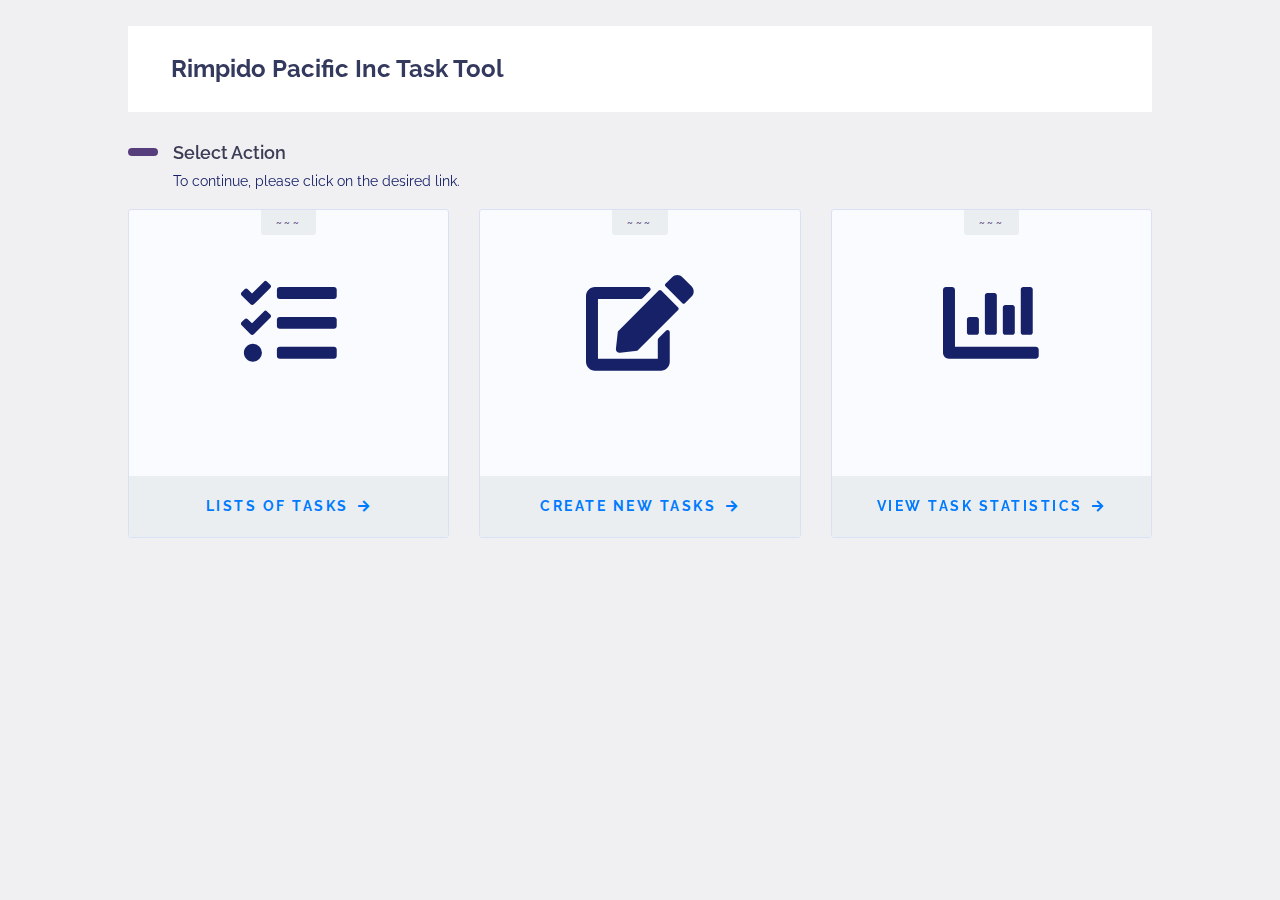
<file: index.html>
<!DOCTYPE html>
<html lang="en">

<!-- blank.html  Tue, 07 Jan 2020 03:35:42 GMT -->
<head>
<meta charset="UTF-8">
<meta content="width=device-width, initial-scale=1, maximum-scale=1, shrink-to-fit=no" name="viewport">
<title>Welcome &mdash; Rimpido Visual Team Management Tool</title>

<!-- General CSS Files -->
<link rel="stylesheet" href="assets/modules/bootstrap/css/bootstrap.min.css">
<link rel="stylesheet" href="assets/modules/fontawesome/css/all.min.css">

<!-- CSS Libraries -->
<link rel="stylesheet" href="assets/modules/jqvmap/dist/jqvmap.min.css">
<link rel="stylesheet" href="assets/modules/weather-icon/css/weather-icons.min.css">
<link rel="stylesheet" href="assets/modules/weather-icon/css/weather-icons-wind.min.css">
<link rel="stylesheet" href="assets/modules/summernote/summernote-bs4.css">
<link rel="stylesheet" href="assets/modules/bootstrap-timepicker/css/bootstrap-timepicker.min.css">
<script src="assets/modules/bootstrap-daterangepicker/daterangepicker.css"></script>
<link rel="stylesheet" href="assets/modules/bootstrap-timepicker/css/bootstrap-timepicker.min.css">
    <link rel="stylesheet" href="assets/modules/jquery-selectric/selectric.css">
    
<!-- Template CSS -->
<link rel="stylesheet" href="assets/css/style.min.css">
<link rel="stylesheet" href="assets/css/components.min.css">
    
<!-- INLINE CSS -->
<style type="text/css">

</style>
    
</head>

<body class="layout-4">
<!-- Page Loader -->
<!--<div class="page-loader-wrapper">
    <span class="loader"><span class="loader-inner"></span></span>
</div>-->

<div id="app">
    <div class="main-wrapper main-wrapper-1" style="margin-left: 10%; margin-right: 10%; margin-top: 2%;">
        <div class="navbar-bg"></div>
        


        <!-- Start app main Content -->
            <section class="section">
                 <div class="section-header mt-5" style="">
                    <h1 class="mt-2 mr-2 mb-2 ml-2">Rimpido Pacific Inc Task Tool</h1>
                     
                </div>
                
                
            <div class="section-body">
                <h2 class="section-title">Select Action</h2>
                <p class="section-lead">To continue, please click on the desired link.</p>
                <div class="row">
                    <div class="col-sm-12 col-md-4 col-lg-4">
                        <div class="pricing">
                            <div class="pricing-title">~~~</div>
                            <div class="pricing-padding">
                                <div class="pricing-price">
                                    <div> <svg aria-hidden="true" focusable="false" data-prefix="fas" data-icon="tasks" class="svg-inline--fa fa-tasks fa-w-16" role="img" xmlns="http://www.w3.org/2000/svg" viewBox="0 0 512 512" width="40%" height="40%"><path fill="currentColor" d="M139.61 35.5a12 12 0 0 0-17 0L58.93 98.81l-22.7-22.12a12 12 0 0 0-17 0L3.53 92.41a12 12 0 0 0 0 17l47.59 47.4a12.78 12.78 0 0 0 17.61 0l15.59-15.62L156.52 69a12.09 12.09 0 0 0 .09-17zm0 159.19a12 12 0 0 0-17 0l-63.68 63.72-22.7-22.1a12 12 0 0 0-17 0L3.53 252a12 12 0 0 0 0 17L51 316.5a12.77 12.77 0 0 0 17.6 0l15.7-15.69 72.2-72.22a12 12 0 0 0 .09-16.9zM64 368c-26.49 0-48.59 21.5-48.59 48S37.53 464 64 464a48 48 0 0 0 0-96zm432 16H208a16 16 0 0 0-16 16v32a16 16 0 0 0 16 16h288a16 16 0 0 0 16-16v-32a16 16 0 0 0-16-16zm0-320H208a16 16 0 0 0-16 16v32a16 16 0 0 0 16 16h288a16 16 0 0 0 16-16V80a16 16 0 0 0-16-16zm0 160H208a16 16 0 0 0-16 16v32a16 16 0 0 0 16 16h288a16 16 0 0 0 16-16v-32a16 16 0 0 0-16-16z"></path></svg></div>
                                    <div style="font-size: 24px;"></div>
                                </div>
                            </div>
                            <div class="pricing-cta">
                                <a href="task-recent.html">Lists of Tasks <i class="fas fa-arrow-right"></i></a>
                            </div>
                        </div>
                    </div>
                    <div class="col-sm-12 col-md-4 col-lg-4">
                        <div class="pricing">
                            <div class="pricing-title">~~~</div>
                            <div class="pricing-padding">
                                <div class="pricing-price">
                                    <div> 
                                    <svg aria-hidden="true" focusable="false" data-prefix="fas" data-icon="edit" class="svg-inline--fa fa-edit fa-w-18" role="img" xmlns="http://www.w3.org/2000/svg" viewBox="0 0 576 512" width="45%" height="45%"><path fill="currentColor" d="M402.6 83.2l90.2 90.2c3.8 3.8 3.8 10 0 13.8L274.4 405.6l-92.8 10.3c-12.4 1.4-22.9-9.1-21.5-21.5l10.3-92.8L388.8 83.2c3.8-3.8 10-3.8 13.8 0zm162-22.9l-48.8-48.8c-15.2-15.2-39.9-15.2-55.2 0l-35.4 35.4c-3.8 3.8-3.8 10 0 13.8l90.2 90.2c3.8 3.8 10 3.8 13.8 0l35.4-35.4c15.2-15.3 15.2-40 0-55.2zM384 346.2V448H64V128h229.8c3.2 0 6.2-1.3 8.5-3.5l40-40c7.6-7.6 2.2-20.5-8.5-20.5H48C21.5 64 0 85.5 0 112v352c0 26.5 21.5 48 48 48h352c26.5 0 48-21.5 48-48V306.2c0-10.7-12.9-16-20.5-8.5l-40 40c-2.2 2.3-3.5 5.3-3.5 8.5z"></path></svg>
                                    </div>
                                    <div style="font-size: 24px;"></div>
                                </div>
                            </div>
                            <div class="pricing-cta">
                                <a href="add-task.html">Create New Tasks <i class="fas fa-arrow-right"></i></a>
                            </div>
                        </div>
                    </div>
                    <div class="col-12 col-md-4 col-lg-4">
                        <div class="pricing">
                            <div class="pricing-title">~~~</div>
                            <div class="pricing-padding">
                                <div class="pricing-price">
                                    <div>
                                    <svg aria-hidden="true" focusable="false" data-prefix="fas" data-icon="chart-bar" class="svg-inline--fa fa-chart-bar fa-w-16 fafafa-shadow" role="img" xmlns="http://www.w3.org/2000/svg" viewBox="0 0 512 512" width="40%" height="40%">
                                        <path fill="currentColor" d="M332.8 320h38.4c6.4 0 12.8-6.4 12.8-12.8V172.8c0-6.4-6.4-12.8-12.8-12.8h-38.4c-6.4 0-12.8 6.4-12.8 12.8v134.4c0 6.4 6.4 12.8 12.8 12.8zm96 0h38.4c6.4 0 12.8-6.4 12.8-12.8V76.8c0-6.4-6.4-12.8-12.8-12.8h-38.4c-6.4 0-12.8 6.4-12.8 12.8v230.4c0 6.4 6.4 12.8 12.8 12.8zm-288 0h38.4c6.4 0 12.8-6.4 12.8-12.8v-70.4c0-6.4-6.4-12.8-12.8-12.8h-38.4c-6.4 0-12.8 6.4-12.8 12.8v70.4c0 6.4 6.4 12.8 12.8 12.8zm96 0h38.4c6.4 0 12.8-6.4 12.8-12.8V108.8c0-6.4-6.4-12.8-12.8-12.8h-38.4c-6.4 0-12.8 6.4-12.8 12.8v198.4c0 6.4 6.4 12.8 12.8 12.8zM496 384H64V80c0-8.84-7.16-16-16-16H16C7.16 64 0 71.16 0 80v336c0 17.67 14.33 32 32 32h464c8.84 0 16-7.16 16-16v-32c0-8.84-7.16-16-16-16z"></path></svg>
                                    </div>
                                </div>
                                
                            </div>
                            <div class="pricing-cta">
                            <a href="statistics.html">View Task Statistics <i class="fas fa-arrow-right"></i></a>
                            </div>
                        </div>
                    </div>
                </div>
            </div>
            </section>
        </div>
    </div>
</div>

<!-- General JS Scripts -->
<script src="assets/bundles/lib.vendor.bundle.js"></script>
<script src="js/CodiePie.js"></script>

<!-- JS Libraries -->
<script src="assets/modules/apexcharts/apexcharts.min.js"></script>
<script src="assets/modules/simple-weather/jquery.simpleWeather.min.js"></script>
<script src="assets/modules/jqvmap/dist/jquery.vmap.min.js"></script>
<script src="assets/modules/jqvmap/dist/maps/jquery.vmap.world.js"></script>
<script src="assets/modules/summernote/summernote-bs4.js"></script>
<script src="assets/modules/chocolat/dist/js/jquery.chocolat.min.js"></script>
<script src="assets/modules/bootstrap-daterangepicker/daterangepicker.js"></script>
<script src="assets/modules/bootstrap-timepicker/js/bootstrap-timepicker.min.js"></script>
<script src="assets/modules/jquery-selectric/jquery.selectric.min.js"></script>

<!-- Page Specific JS File -->

<!-- Template JS File -->
<script src="js/scripts.js"></script>
<script src="js/custom.js"></script>
</body>

<!-- blank.html  Tue, 07 Jan 2020 03:35:42 GMT -->
</html>
</file>
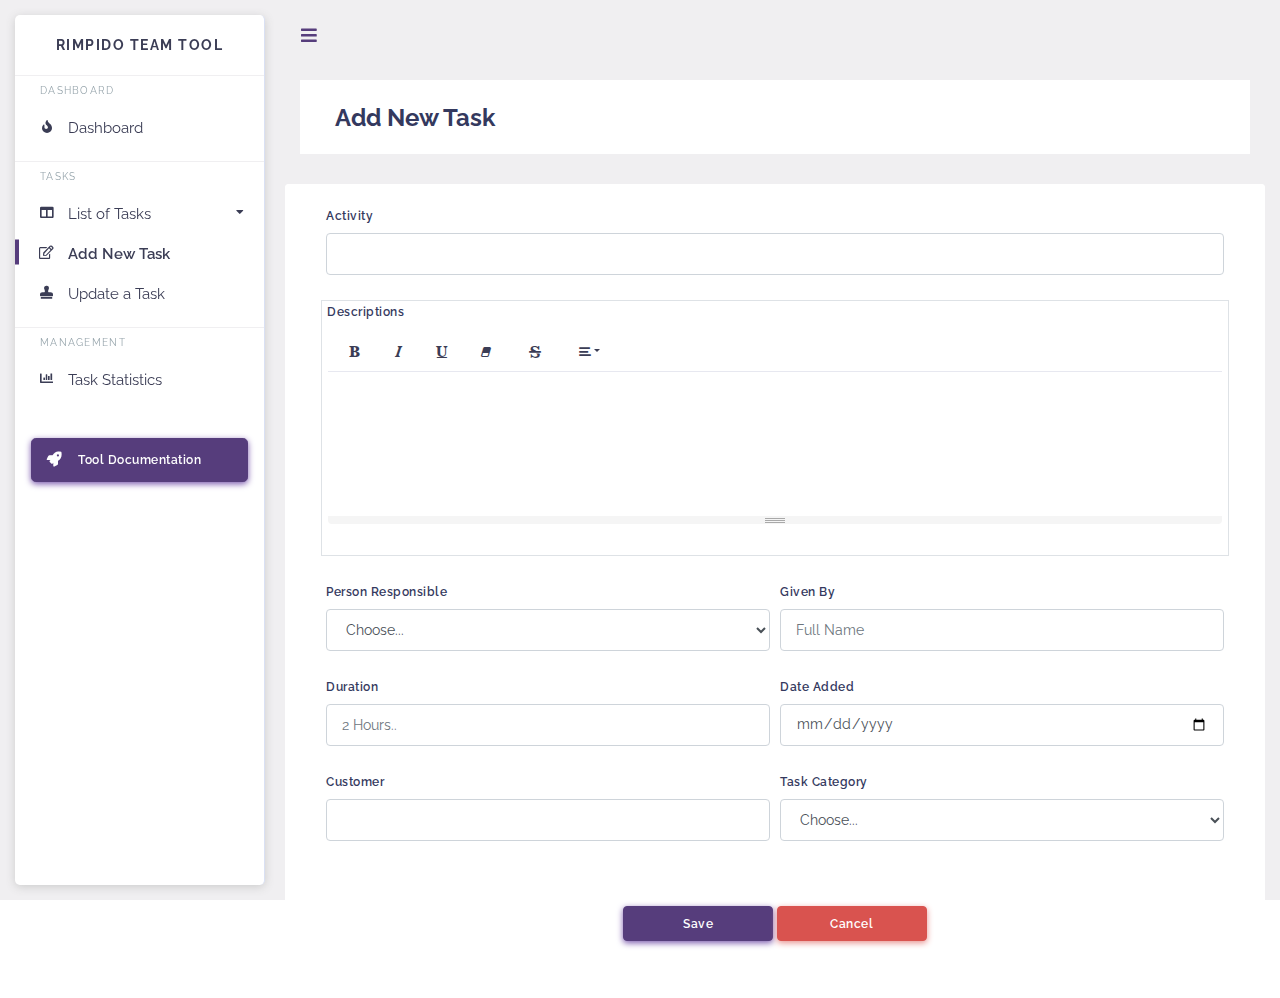
<file: add-task.html>
<!DOCTYPE html>
<html lang="en">

<!-- blank.html  Tue, 07 Jan 2020 03:35:42 GMT -->
<head>
<meta charset="UTF-8">
<meta content="width=device-width, initial-scale=1, maximum-scale=1, shrink-to-fit=no" name="viewport">
<title>List of Tasks &mdash; Rimpido Visual Team Management Tool</title>

<!-- General CSS Files -->
<link rel="stylesheet" href="assets/modules/bootstrap/css/bootstrap.min.css">
<link rel="stylesheet" href="assets/modules/fontawesome/css/all.min.css">

<!-- CSS Libraries -->
<link rel="stylesheet" href="assets/modules/datatables/datatables.min.css">
<link rel="stylesheet" href="assets/modules/datatables/DataTables-1.10.16/css/dataTables.bootstrap4.min.css">
<link rel="stylesheet" href="assets/modules/datatables/Select-1.2.4/css/select.bootstrap4.min.css">
<link rel="stylesheet" href="assets/modules/select2/dist/css/select2.min.css">
<link rel="stylesheet" href="assets/modules/jquery-selectric/selectric.css">
<link rel="stylesheet" href="assets/modules/summernote/summernote-bs4.css">

<!-- Template CSS -->
<link rel="stylesheet" href="assets/css/style.min.css">
<link rel="stylesheet" href="assets/css/components.min.css">
</head>

<body class="layout-4">
<!-- Page Loader -->
<div class="page-loader-wrapper">
    <span class="loader"><span class="loader-inner"></span></span>
</div>

<div id="app">
    <div class="main-wrapper main-wrapper-1">
        <div class="navbar-bg"></div>
        
        <!-- Start app top navbar -->
        <nav class="navbar navbar-expand-lg main-navbar">
            <form class="form-inline mr-auto">
            <ul class="navbar-nav mr-3">
                <li><a href="#" data-toggle="sidebar" class="nav-link nav-link-lg"><i class="fas fa-bars"></i></a></li>
                <li><a href="#" data-toggle="search" class="nav-link nav-link-lg d-sm-none"><i class="fas fa-search"></i></a></li>
            </ul>
            </form>
            <ul class="navbar-nav navbar-right"><!--
            <li class="dropdown dropdown-list-toggle"><a href="#" data-toggle="dropdown" class="nav-link notification-toggle nav-link-lg beep"><i class="far fa-bell"></i></a>
                <div class="dropdown-menu dropdown-list dropdown-menu-right">
                <div class="dropdown-header">Notifications
                    <div class="float-right">
                    <a href="#">Mark All As Read</a>
                    </div>
                </div>
                <div class="dropdown-list-content dropdown-list-icons">
                    <a href="#" class="dropdown-item dropdown-item-unread">
                    <div class="dropdown-item-icon bg-primary text-white">
                        <i class="fas fa-code"></i>
                    </div>
                    <div class="dropdown-item-desc">
                        You have 100 pending tasks
                        <div class="time text-primary">2 Min Ago</div>
                    </div>
                    </a>
                </div>
                <div class="dropdown-footer text-center">
                    <a href="#">View All <i class="fas fa-chevron-right"></i></a>
                </div>
                </div>
            </li>-->
            </ul>
        </nav>
        <!-- END TOP NAV BAR-->
        
        <!-- Start main left sidebar menu -->
        <div class="main-sidebar sidebar-style-2">
            <aside id="sidebar-wrapper">
                <div class="sidebar-brand">
                    <a href="index.html">Rimpido Team Tool</a>
                </div>
                <div class="sidebar-brand sidebar-brand-sm">
                    <a href="index.html">TMT</a>
                </div>
                <ul class="sidebar-menu">
                    <li class="menu-header">Dashboard</li>
                    <li>
                        <a href="index.html" class="nav-link"><i class="fas fa-fire"></i><span>Dashboard</span></a>
                        <ul class="dropdown-menu">
                        </ul>
                    </li>
                    <li class="menu-header">Tasks</li>
                    <li class="dropdown">
                        <a href="#" class="nav-link has-dropdown" data-toggle="dropdown"><i class="fas fa-columns"></i> <span>List of Tasks</span></a>
                       <ul class="dropdown-menu">
                            <li><a class="nav-link" href="task-recent.html">Recent Tasks</a></li>
                            <li><a class="nav-link" href="task-by-category.html">Tasks by Category</a></li>
                            <li><a class="nav-link" href="task-by-status.html">Tasks by Status</a></li>
                        </ul>
                    </li>
                     <li class="active"><a class="nav-link" href="add-task.html"><i class="far fa-edit"></i> <span>Add New Task</span></a></li>
                    <li><a class="nav-link" href="update-task.html"><i class="fas fa-stamp"></i> <span>Update a Task</span></a></li>
                    <li class="menu-header">Management</li>
                    <li><a class="nav-link" href="statistics.html"><i class="fas fa-chart-bar"></i> <span>Task Statistics</span></a></li>
                </ul>
                <div class="mt-4 mb-4 p-3 hide-sidebar-mini">
                    <a href="#" class="btn btn-primary btn-lg btn-block btn-icon-split"><i class="fas fa-rocket"></i> Tool Documentation</a>
                </div>
            </aside>
        </div>
        <!-- END LEFT SIDEBAR MENU -->

        <!-- Start app main Content -->
        <div class="main-content">
            <section class="section">
                    <div class="section-header">
                     <h1>Add New Task</h1>
                    </div>
                    <div class="row">
                    
                    <div class "container">
                            <div class="card col-md-12">
                               
                                <div class="card-body ">
                                    <div class="form-row">
                                        <div class="form-group col-md-12">
                                        <label>Activity</label>
                                            <input type="text" name="title" class="form-control" required>
                                            <div class="invalid-feedback">Please fill in the Activity Name</div>
                                        </div>
                                        <div class="form-group col-md-12 border">
                                            <label>Descriptions</label>
                                            <textarea class="summernote-simple"></textarea>
                                        </div>
                                        <div class="form-group col-md-6">
                                            <label for="inputEmail4">Person Responsible</label>
                                           <select id="inputState" class="form-control">
                                                <option selected>Choose...</option>
                                                <option>Michell Aleluya</option>
                                                <option>Ruel Wenceslao</option>
                                               <option>Jessamine Cena</option>
                                               <option>Kevin Mendi</option>
                                               <option>Eivon Caselle Pescadero</option>
                                            </select>
                                        </div>
                                        <div class="form-group col-md-6">
                                            <label for="inputPassword4">Given By</label>
                                            <input type="text" class="form-control" id="inputPassword4" placeholder="Full Name">
                                        </div>
                                         <div class="form-group col-md-6">
                                            <label for="inputAddress">Duration</label>
                                            <input type="text" class="form-control" id="Duration" placeholder="2 Hours..">
                                        </div>
                                        <div class="form-group col-md-6">
                                            <label>Date Added</label>
                                            <input type="date" class="form-control">
                                    </div>
                                       
                                    <div class="form-group col-md-6">
                                        <label for="inputAddress2">Customer</label>
                                        <input type="text" class="form-control" id="Customer">
                                    </div>
                                        <div class="form-group col-md-6">
                                        <label for="inputEmail4">Task Category</label>
                                           <select id="inputState" class="form-control">
                                                <option selected>Choose...</option>
                                                <option>HR Task</option>
                                                <option>Timetool Task</option>
                                               <option>SASOL - ZEHS_GETCOMP_NEW</option>
                                               <option>Roche - Z_DEL_DUP_TEST</option>
                                               <option>OJT General Task</option>
                                            </select>
                                    </div>
                                    </div>
                                 
                                </div>
                                  <div class="card-footer">
                                    <center>
                                    <button class="btn btn-primary col-md-2">Save</button>
                                    <button class="btn btn-danger col-md-2">Cancel</button>
                                    </center>
                                </div>
                            </div>
                               </div> 
                    </div>
            </section>
        </div>
    </div>
</div>

<!-- General JS Scripts -->
<script src="assets/bundles/lib.vendor.bundle.js"></script>
<script src="js/CodiePie.js"></script>

<!-- JS Libraies -->
<script src="assets/modules/datatables/datatables.min.js"></script>
<script src="assets/modules/datatables/DataTables-1.10.16/js/dataTables.bootstrap4.min.js"></script>
<script src="assets/modules/datatables/Select-1.2.4/js/dataTables.select.min.js"></script>
<script src="assets/modules/jquery-ui/jquery-ui.min.js"></script>
<script src="assets/modules/select2/dist/js/select2.full.min.js"></script>
<script src="assets/modules/jquery-selectric/jquery.selectric.min.js"></script>
<script src="assets/modules/summernote/summernote-bs4.js"></script>

<!-- Page Specific JS File -->
<script src="js/page/modules-datatables.js"></script>
    
<script src="js/page/forms-advanced-forms.js"></script>

<!-- Template JS File -->
<script src="js/scripts.js"></script>
<script src="js/custom.js"></script>
</body>

<!-- blank.html  Tue, 07 Jan 2020 03:35:42 GMT -->
</html>
</file>
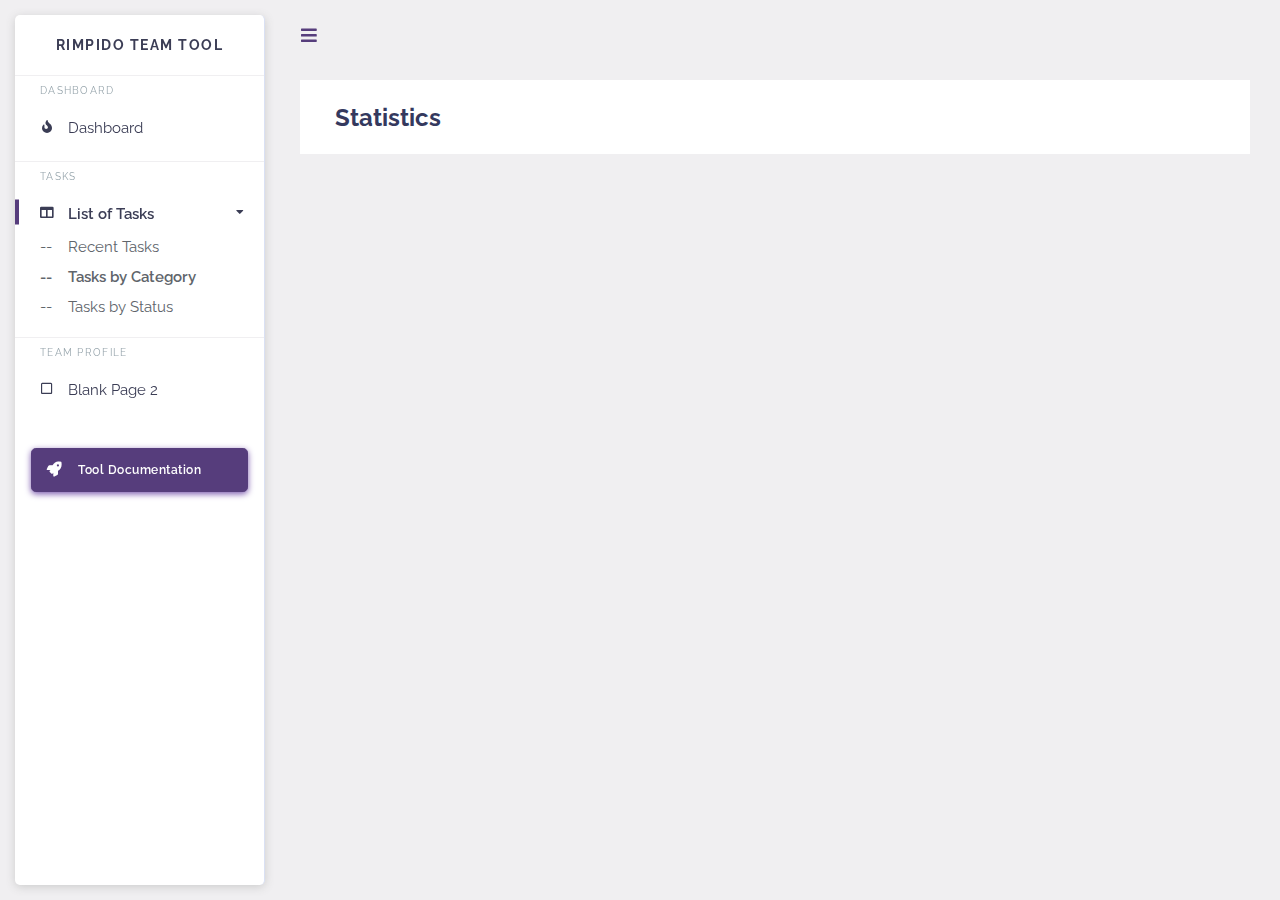
<file: blank.html>
<!DOCTYPE html>
<html lang="en">

<!-- blank.html  Tue, 07 Jan 2020 03:35:42 GMT -->
<head>
<meta charset="UTF-8">
<meta content="width=device-width, initial-scale=1, maximum-scale=1, shrink-to-fit=no" name="viewport">
<title>List of Tasks &mdash; Rimpido Visual Team Management Tool</title>

<!-- General CSS Files -->
<link rel="stylesheet" href="assets/modules/bootstrap/css/bootstrap.min.css">
<link rel="stylesheet" href="assets/modules/fontawesome/css/all.min.css">

<!-- CSS Libraries -->
<link rel="stylesheet" href="assets/modules/datatables/datatables.min.css">
<link rel="stylesheet" href="assets/modules/datatables/DataTables-1.10.16/css/dataTables.bootstrap4.min.css">
<link rel="stylesheet" href="assets/modules/datatables/Select-1.2.4/css/select.bootstrap4.min.css">
<link rel="stylesheet" href="assets/modules/select2/dist/css/select2.min.css">
<link rel="stylesheet" href="assets/modules/jquery-selectric/selectric.css">

<!-- Template CSS -->
<link rel="stylesheet" href="assets/css/style.min.css">
<link rel="stylesheet" href="assets/css/components.min.css">
</head>

<body class="layout-4">
<!-- Page Loader -->
<div class="page-loader-wrapper">
    <span class="loader"><span class="loader-inner"></span></span>
</div>

<div id="app">
    <div class="main-wrapper main-wrapper-1">
        <div class="navbar-bg"></div>
        
        <!-- Start app top navbar -->
        <nav class="navbar navbar-expand-lg main-navbar">
            <form class="form-inline mr-auto">
            <ul class="navbar-nav mr-3">
                <li><a href="#" data-toggle="sidebar" class="nav-link nav-link-lg"><i class="fas fa-bars"></i></a></li>
                <li><a href="#" data-toggle="search" class="nav-link nav-link-lg d-sm-none"><i class="fas fa-search"></i></a></li>
            </ul>
            </form>
            <ul class="navbar-nav navbar-right"><!--
            <li class="dropdown dropdown-list-toggle"><a href="#" data-toggle="dropdown" class="nav-link notification-toggle nav-link-lg beep"><i class="far fa-bell"></i></a>
                <div class="dropdown-menu dropdown-list dropdown-menu-right">
                <div class="dropdown-header">Notifications
                    <div class="float-right">
                    <a href="#">Mark All As Read</a>
                    </div>
                </div>
                <div class="dropdown-list-content dropdown-list-icons">
                    <a href="#" class="dropdown-item dropdown-item-unread">
                    <div class="dropdown-item-icon bg-primary text-white">
                        <i class="fas fa-code"></i>
                    </div>
                    <div class="dropdown-item-desc">
                        You have 100 pending tasks
                        <div class="time text-primary">2 Min Ago</div>
                    </div>
                    </a>
                </div>
                <div class="dropdown-footer text-center">
                    <a href="#">View All <i class="fas fa-chevron-right"></i></a>
                </div>
                </div>
            </li>-->
            </ul>
        </nav>
        <!-- END TOP NAV BAR-->
        
        <!-- Start main left sidebar menu -->
        <div class="main-sidebar sidebar-style-2">
            <aside id="sidebar-wrapper">
                <div class="sidebar-brand">
                    <a href="index.html">Rimpido Team Tool</a>
                </div>
                <div class="sidebar-brand sidebar-brand-sm">
                    <a href="index.html">TMT</a>
                </div>
                <ul class="sidebar-menu">
                    <li class="menu-header">Dashboard</li>
                    <li>
                        <a href="index.html" class="nav-link"><i class="fas fa-fire"></i><span>Dashboard</span></a>
                        <ul class="dropdown-menu">
                        </ul>
                    </li>
                    <li class="menu-header">Tasks</li>
                    <li class="dropdown active">
                        <a href="#" class="nav-link has-dropdown" data-toggle="dropdown"><i class="fas fa-columns"></i> <span>List of Tasks</span></a>
                       <ul class="dropdown-menu">
                            <li><a class="nav-link" href="task-recent.html">Recent Tasks</a></li>
                            <li class="active"><a class="nav-link" href="task-by-category.html">Tasks by Category</a></li>
                            <li><a class="nav-link" href="task-by-status.html">Tasks by Status</a></li>
                        </ul>
                    </li>
                    
                    <li class="menu-header">Team Profile</li>
                    <li><a class="nav-link" href="blank.html"><i class="far fa-square"></i> <span>Blank Page 2</span></a></li>
                </ul>
                <div class="mt-4 mb-4 p-3 hide-sidebar-mini">
                    <a href="#" class="btn btn-primary btn-lg btn-block btn-icon-split"><i class="fas fa-rocket"></i> Tool Documentation</a>
                </div>
            </aside>
        </div>
        <!-- END LEFT SIDEBAR MENU -->

        <!-- Start app main Content -->
        <div class="main-content">
            <section class="section">
                    <div class="section-header">
                     <h1>Statistics</h1>
                    </div>
                    <div class="row">
                    
                    </div>
            </section>
        </div>
    </div>
</div>

<!-- General JS Scripts -->
<script src="assets/bundles/lib.vendor.bundle.js"></script>
<script src="js/CodiePie.js"></script>

<!-- JS Libraies -->
<script src="assets/modules/datatables/datatables.min.js"></script>
<script src="assets/modules/datatables/DataTables-1.10.16/js/dataTables.bootstrap4.min.js"></script>
<script src="assets/modules/datatables/Select-1.2.4/js/dataTables.select.min.js"></script>
<script src="assets/modules/jquery-ui/jquery-ui.min.js"></script>
<script src="assets/modules/select2/dist/js/select2.full.min.js"></script>
<script src="assets/modules/jquery-selectric/jquery.selectric.min.js"></script>


<!-- Page Specific JS File -->
<script src="js/page/modules-datatables.js"></script>
    
<script src="js/page/forms-advanced-forms.js"></script>

<!-- Template JS File -->
<script src="js/scripts.js"></script>
<script src="js/custom.js"></script>
</body>

<!-- blank.html  Tue, 07 Jan 2020 03:35:42 GMT -->
</html>
</file>
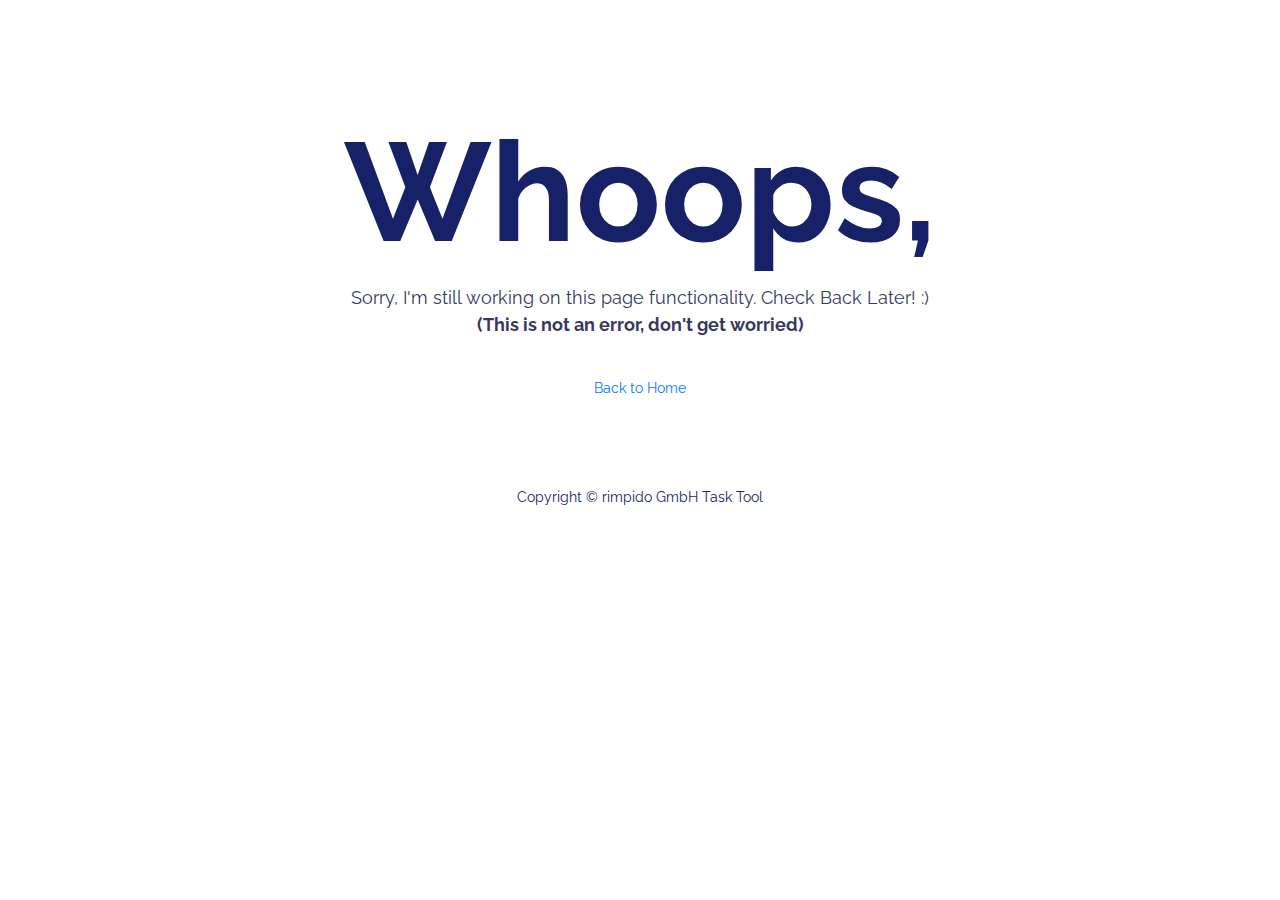
<file: sorry.html>
<!DOCTYPE html>
<html lang="en">

<!-- errors-500.html  Tue, 07 Jan 2020 03:39:48 GMT -->
<head>
<meta charset="UTF-8">
<meta content="width=device-width, initial-scale=1, maximum-scale=1, shrink-to-fit=no" name="viewport">
<title>Sorry &mdash; I'm still working on this page. Check Back Later!</title>

<!-- General CSS Files -->
<link rel="stylesheet" href="assets/modules/bootstrap/css/bootstrap.min.css">
<link rel="stylesheet" href="assets/modules/fontawesome/css/all.min.css">

<!-- CSS Libraries -->

<!-- Template CSS -->
<link rel="stylesheet" href="assets/css/style.min.css">
<link rel="stylesheet" href="assets/css/components.min.css">
</head>

<body class="layout-4">

<div id="app">
    <section class="section">
        <div class="container mt-5">
            <div class="page-error">
                <div class="page-inner">
                    <h1>Whoops,</h1>
                    <div class="page-description">Sorry, I'm still working on this page functionality. Check Back Later! :) <br><b>(This is not an error, don't get worried)</b></div>
                    <div class="page-search">
                        <form>              	
                            <div class="form-group floating-addon floating-addon-not-append">
                               
                            </div>
                        </form>
                        <div class="mt-3"><a href="index.php">Back to Home</a></div>
                    </div>
                </div>
            </div>
            <div class="simple-footer mt-5">Copyright &copy; rimpido GmbH Task Tool</div>
        </div>
    </section>
</div>

<!-- General JS Scripts -->
<script src="assets/bundles/lib.vendor.bundle.js"></script>
<script src="js/CodiePie.js"></script>

<!-- JS Libraies -->

<!-- Page Specific JS File -->

<!-- Template JS File -->
<script src="js/scripts.js"></script>
<script src="js/custom.js"></script>
</body>

<!-- errors-500.html  Tue, 07 Jan 2020 03:39:48 GMT -->
</html>
</file>
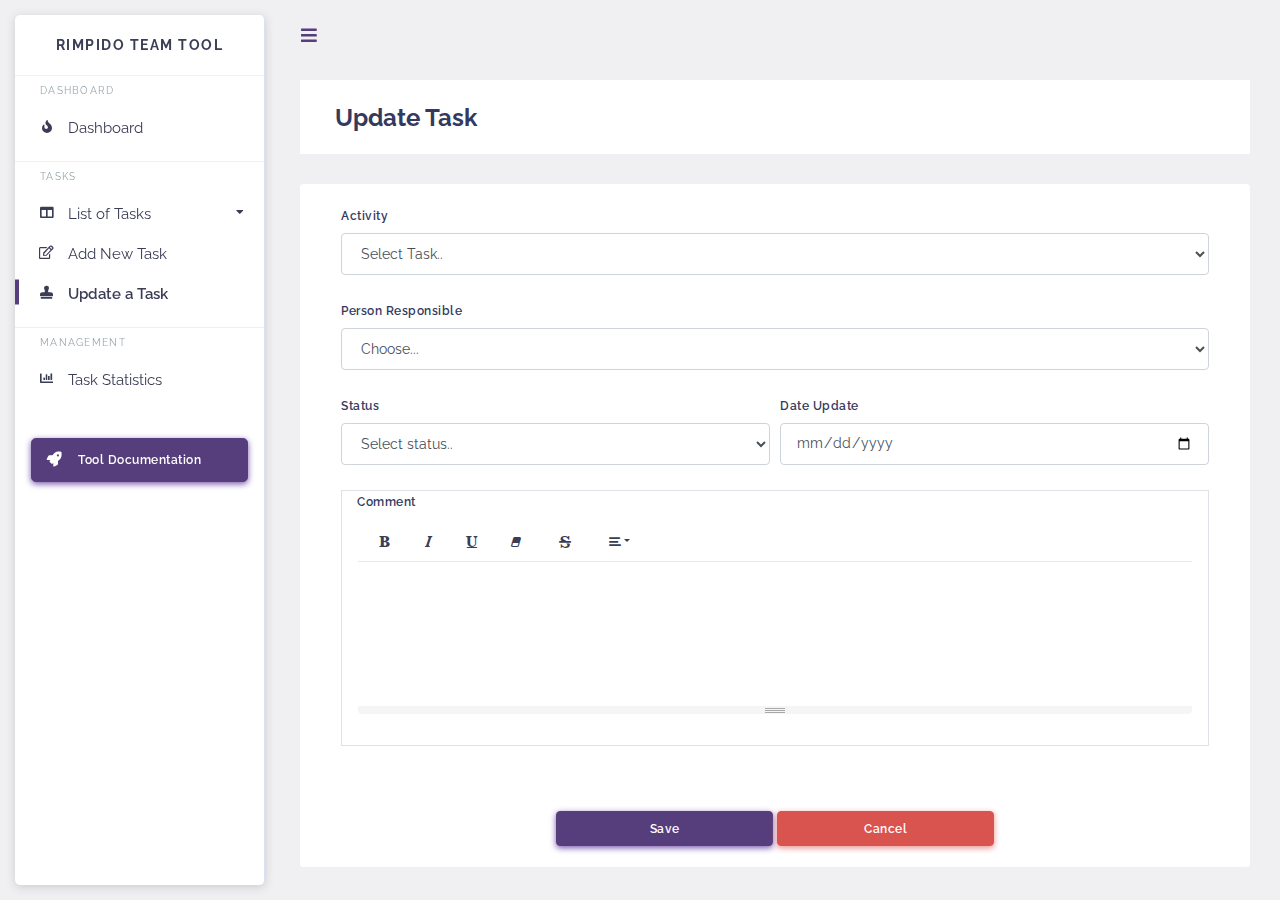
<file: update-task.html>
<!DOCTYPE html>
<html lang="en">

<!-- blank.html  Tue, 07 Jan 2020 03:35:42 GMT -->
<head>
<meta charset="UTF-8">
<meta content="width=device-width, initial-scale=1, maximum-scale=1, shrink-to-fit=no" name="viewport">
<title>List of Tasks &mdash; Rimpido Visual Team Management Tool</title>

<!-- General CSS Files -->
<link rel="stylesheet" href="assets/modules/bootstrap/css/bootstrap.min.css">
<link rel="stylesheet" href="assets/modules/fontawesome/css/all.min.css">

<!-- CSS Libraries -->
<link rel="stylesheet" href="assets/modules/datatables/datatables.min.css">
<link rel="stylesheet" href="assets/modules/datatables/DataTables-1.10.16/css/dataTables.bootstrap4.min.css">
<link rel="stylesheet" href="assets/modules/datatables/Select-1.2.4/css/select.bootstrap4.min.css">
<link rel="stylesheet" href="assets/modules/select2/dist/css/select2.min.css">
<link rel="stylesheet" href="assets/modules/jquery-selectric/selectric.css">
<link rel="stylesheet" href="assets/modules/summernote/summernote-bs4.css">
<!-- Template CSS -->
<link rel="stylesheet" href="assets/css/style.min.css">
<link rel="stylesheet" href="assets/css/components.min.css">
</head>

<body class="layout-4">
<!-- Page Loader -->
<div class="page-loader-wrapper">
    <span class="loader"><span class="loader-inner"></span></span>
</div>

<div id="app">
    <div class="main-wrapper main-wrapper-1">
        <div class="navbar-bg"></div>
        
        <!-- Start app top navbar -->
        <nav class="navbar navbar-expand-lg main-navbar">
            <form class="form-inline mr-auto">
            <ul class="navbar-nav mr-3">
                <li><a href="#" data-toggle="sidebar" class="nav-link nav-link-lg"><i class="fas fa-bars"></i></a></li>
                <li><a href="#" data-toggle="search" class="nav-link nav-link-lg d-sm-none"><i class="fas fa-search"></i></a></li>
            </ul>
            </form>
            <ul class="navbar-nav navbar-right"><!--
            <li class="dropdown dropdown-list-toggle"><a href="#" data-toggle="dropdown" class="nav-link notification-toggle nav-link-lg beep"><i class="far fa-bell"></i></a>
                <div class="dropdown-menu dropdown-list dropdown-menu-right">
                <div class="dropdown-header">Notifications
                    <div class="float-right">
                    <a href="#">Mark All As Read</a>
                    </div>
                </div>
                <div class="dropdown-list-content dropdown-list-icons">
                    <a href="#" class="dropdown-item dropdown-item-unread">
                    <div class="dropdown-item-icon bg-primary text-white">
                        <i class="fas fa-code"></i>
                    </div>
                    <div class="dropdown-item-desc">
                        You have 100 pending tasks
                        <div class="time text-primary">2 Min Ago</div>
                    </div>
                    </a>
                </div>
                <div class="dropdown-footer text-center">
                    <a href="#">View All <i class="fas fa-chevron-right"></i></a>
                </div>
                </div>
            </li>-->
            </ul>
        </nav>
        <!-- END TOP NAV BAR-->
        
        <!-- Start main left sidebar menu -->
                <div class="main-sidebar sidebar-style-2">
            <aside id="sidebar-wrapper">
                <div class="sidebar-brand">
                    <a href="index.html">Rimpido Team Tool</a>
                </div>
                <div class="sidebar-brand sidebar-brand-sm">
                    <a href="index.html">TMT</a>
                </div>
                <ul class="sidebar-menu">
                    <li class="menu-header">Dashboard</li>
                    <li>
                        <a href="index.html" class="nav-link"><i class="fas fa-fire"></i><span>Dashboard</span></a>
                        <ul class="dropdown-menu">
                        </ul>
                    </li>
                    <li class="menu-header">Tasks</li>
                    <li class="dropdown">
                        <a href="#" class="nav-link has-dropdown" data-toggle="dropdown"><i class="fas fa-columns"></i> <span>List of Tasks</span></a>
                       <ul class="dropdown-menu">
                            <li><a class="nav-link" href="task-recent.html">Recent Tasks</a></li>
                            <li><a class="nav-link" href="task-by-category.html">Tasks by Category</a></li>
                            <li><a class="nav-link" href="task-by-status.html">Tasks by Status</a></li>
                        </ul>
                    </li>
                     <li ><a class="nav-link" href="add-task.html"><i class="far fa-edit"></i> <span>Add New Task</span></a></li>
                    <li class="active"><a class="nav-link" href="update-task.html"><i class="fas fa-stamp"></i> <span>Update a Task</span></a></li>
                    <li class="menu-header">Management</li>
                    <li><a class="nav-link" href="statistics.html"><i class="fas fa-chart-bar"></i> <span>Task Statistics</span></a></li>
                </ul>
                <div class="mt-4 mb-4 p-3 hide-sidebar-mini">
                    <a href="#" class="btn btn-primary btn-lg btn-block btn-icon-split"><i class="fas fa-rocket"></i> Tool Documentation</a>
                </div>
            </aside>
        </div>
        <!-- END LEFT SIDEBAR MENU -->

        <!-- Start app main Content -->
        <div class="main-content">
            <section class="section">
                    <div class="section-header">
                     <h1>Update Task</h1>
                    </div>
                        
                            <div class="card col-md-12">
                                
                                <div class="card-body ">
                                    <div class="form-row">
                                        <div class="form-group col-md-12">
                                            <label for="inputEmail4">Activity</label>
                                                <select id="inputState" class="form-control">
                                                    <option selected>Select Task..</option>
                                                    <option>HR Task</option>
                                                    <option>Monday.Com Task</option>
                                                    <option>SASOL - ZEHS_GETCOMP_NEW</option>
                                                    <option>Roche - Z_DEL_DUP_TEST</option>
                                                    <option>OJT General Task</option>
                                                </select>
                                        </div>
                                     
                                       <div class="form-group col-md-12">
                                            <label for="inputEmail4">Person Responsible</label>
                                                <select id="personResponsible" class="form-control">
                                                   <option selected>Choose...</option>
                                                <option>Michell Aleluya</option>
                                                <option>Ruel Wenceslao</option>
                                               <option>Jessamine Cena</option>
                                               <option>Kevin Mendi</option>
                                               <option>Eivon Caselle Pescadero</option>
                                                </select>
                                        </div>
                                     
                                    <div class="form-group col-md-6">
                                        <label for="inputAddress2">Status</label>
                                         <select id="status" class="form-control">
                                                    <option selected>Select status..</option>
                                                    <option>In Progress</option>
                                                    <option>In Test</option>
                                                    <option>Task is Finished</option>
                                                    <option>Waiting for Approval</option>
                                                    
                                         </select>
                                       
                                    </div>
                                           <div class="form-group col-md-6">
                                            <label>Date Update</label>
                                            <input type="date" class="form-control">
                                    </div>
                                        </div>
                                      
                                        <div class = "from-group">
                                   
                                        <div class="form-group col-md-12 border">
                                            <label>Comment</label>
                                            <textarea class="summernote-simple"></textarea>
                                        </div>
                                    </div>
                                  
                                 
                                </div>
                                  <div class="card-footer">
                                    <center>
                                    <button class="btn btn-primary col-md-3">Save</button>
                                    <button class="btn btn-danger col-md-3">Cancel</button>
                                    </center>
                                </div>
                            </div>
            </section>
        </div>
    </div>
</div>

<!-- General JS Scripts -->
<script src="assets/bundles/lib.vendor.bundle.js"></script>
<script src="js/CodiePie.js"></script>

<!-- JS Libraies -->
<script src="assets/modules/datatables/datatables.min.js"></script>
<script src="assets/modules/datatables/DataTables-1.10.16/js/dataTables.bootstrap4.min.js"></script>
<script src="assets/modules/datatables/Select-1.2.4/js/dataTables.select.min.js"></script>
<script src="assets/modules/jquery-ui/jquery-ui.min.js"></script>
<script src="assets/modules/select2/dist/js/select2.full.min.js"></script>
<script src="assets/modules/jquery-selectric/jquery.selectric.min.js"></script>
<script src="assets/modules/summernote/summernote-bs4.js"></script>

<!-- Page Specific JS File -->
<script src="js/page/modules-datatables.js"></script>
    
<script src="js/page/forms-advanced-forms.js"></script>

<!-- Template JS File -->
<script src="js/scripts.js"></script>
<script src="js/custom.js"></script>
</body>

<!-- blank.html  Tue, 07 Jan 2020 03:35:42 GMT -->
</html>
</file>
<file: assets/modules/summernote/summernote-bs4.css>
@font-face{font-family:"summernote";font-style:normal;font-weight:normal;src:url("font/summernote4c4d.eot?e557617934c52ea068954af79ed7c221");src:url("font/summernoted41d.eot?#iefix") format("embedded-opentype"),url("font/summernote4c4d.woff?e557617934c52ea068954af79ed7c221") format("woff"),url("font/summernote4c4d.ttf?e557617934c52ea068954af79ed7c221") format("truetype")}[class^="note-icon-"]:before,[class*=" note-icon-"]:before{display:inline-block;font:normal normal normal 14px summernote;font-size:inherit;-webkit-font-smoothing:antialiased;text-decoration:inherit;text-rendering:auto;text-transform:none;vertical-align:middle;speak:none;-moz-osx-font-smoothing:grayscale}.note-icon-align-center:before,.note-icon-align-indent:before,.note-icon-align-justify:before,.note-icon-align-left:before,.note-icon-align-outdent:before,.note-icon-align-right:before,.note-icon-align:before,.note-icon-arrow-circle-down:before,.note-icon-arrow-circle-left:before,.note-icon-arrow-circle-right:before,.note-icon-arrow-circle-up:before,.note-icon-arrows-alt:before,.note-icon-arrows-h:before,.note-icon-arrows-v:before,.note-icon-bold:before,.note-icon-caret:before,.note-icon-chain-broken:before,.note-icon-circle:before,.note-icon-close:before,.note-icon-code:before,.note-icon-col-after:before,.note-icon-col-before:before,.note-icon-col-remove:before,.note-icon-eraser:before,.note-icon-font:before,.note-icon-frame:before,.note-icon-italic:before,.note-icon-link:before,.note-icon-magic:before,.note-icon-menu-check:before,.note-icon-minus:before,.note-icon-orderedlist:before,.note-icon-pencil:before,.note-icon-picture:before,.note-icon-question:before,.note-icon-redo:before,.note-icon-row-above:before,.note-icon-row-below:before,.note-icon-row-remove:before,.note-icon-special-character:before,.note-icon-square:before,.note-icon-strikethrough:before,.note-icon-subscript:before,.note-icon-summernote:before,.note-icon-superscript:before,.note-icon-table:before,.note-icon-text-height:before,.note-icon-trash:before,.note-icon-underline:before,.note-icon-undo:before,.note-icon-unorderedlist:before,.note-icon-video:before{display:inline-block;font-family:"summernote";font-style:normal;font-weight:normal;text-decoration:inherit}.note-icon-align-center:before{content:"\f101"}.note-icon-align-indent:before{content:"\f102"}.note-icon-align-justify:before{content:"\f103"}.note-icon-align-left:before{content:"\f104"}.note-icon-align-outdent:before{content:"\f105"}.note-icon-align-right:before{content:"\f106"}.note-icon-align:before{content:"\f107"}.note-icon-arrow-circle-down:before{content:"\f108"}.note-icon-arrow-circle-left:before{content:"\f109"}.note-icon-arrow-circle-right:before{content:"\f10a"}.note-icon-arrow-circle-up:before{content:"\f10b"}.note-icon-arrows-alt:before{content:"\f10c"}.note-icon-arrows-h:before{content:"\f10d"}.note-icon-arrows-v:before{content:"\f10e"}.note-icon-bold:before{content:"\f10f"}.note-icon-caret:before{content:"\f110"}.note-icon-chain-broken:before{content:"\f111"}.note-icon-circle:before{content:"\f112"}.note-icon-close:before{content:"\f113"}.note-icon-code:before{content:"\f114"}.note-icon-col-after:before{content:"\f115"}.note-icon-col-before:before{content:"\f116"}.note-icon-col-remove:before{content:"\f117"}.note-icon-eraser:before{content:"\f118"}.note-icon-font:before{content:"\f119"}.note-icon-frame:before{content:"\f11a"}.note-icon-italic:before{content:"\f11b"}.note-icon-link:before{content:"\f11c"}.note-icon-magic:before{content:"\f11d"}.note-icon-menu-check:before{content:"\f11e"}.note-icon-minus:before{content:"\f11f"}.note-icon-orderedlist:before{content:"\f120"}.note-icon-pencil:before{content:"\f121"}.note-icon-picture:before{content:"\f122"}.note-icon-question:before{content:"\f123"}.note-icon-redo:before{content:"\f124"}.note-icon-row-above:before{content:"\f125"}.note-icon-row-below:before{content:"\f126"}.note-icon-row-remove:before{content:"\f127"}.note-icon-special-character:before{content:"\f128"}.note-icon-square:before{content:"\f129"}.note-icon-strikethrough:before{content:"\f12a"}.note-icon-subscript:before{content:"\f12b"}.note-icon-summernote:before{content:"\f12c"}.note-icon-superscript:before{content:"\f12d"}.note-icon-table:before{content:"\f12e"}.note-icon-text-height:before{content:"\f12f"}.note-icon-trash:before{content:"\f130"}.note-icon-underline:before{content:"\f131"}.note-icon-undo:before{content:"\f132"}.note-icon-unorderedlist:before{content:"\f133"}.note-icon-video:before{content:"\f134"}.note-editor{position:relative}.note-editor .note-dropzone{position:absolute;z-index:100;display:none;color:#87cefa;background-color:white;opacity:.95}.note-editor .note-dropzone .note-dropzone-message{display:table-cell;font-size:28px;font-weight:bold;text-align:center;vertical-align:middle}.note-editor .note-dropzone.hover{color:#098ddf}.note-editor.dragover .note-dropzone{display:table}.note-editor .note-editing-area{position:relative}.note-editor .note-editing-area .note-editable{outline:0}.note-editor .note-editing-area .note-editable sup{vertical-align:super}.note-editor .note-editing-area .note-editable sub{vertical-align:sub}.note-editor .note-editing-area img.note-float-left{margin-right:10px}.note-editor .note-editing-area img.note-float-right{margin-left:10px}.note-editor.note-frame{border:1px solid #a9a9a9}.note-editor.note-frame.codeview .note-editing-area .note-editable{display:none}.note-editor.note-frame.codeview .note-editing-area .note-codable{display:block}.note-editor.note-frame .note-editing-area{overflow:hidden}.note-editor.note-frame .note-editing-area .note-editable{padding:10px;overflow:auto;color:#000;word-wrap:break-word;background-color:#fff}.note-editor.note-frame .note-editing-area .note-editable[contenteditable="false"]{background-color:#e5e5e5}.note-editor.note-frame .note-editing-area .note-codable{display:none;width:100%;padding:10px;margin-bottom:0;font-family:Menlo,Monaco,monospace,sans-serif;font-size:14px;color:#ccc;background-color:#222;border:0;-webkit-border-radius:0;-moz-border-radius:0;border-radius:0;box-shadow:none;-webkit-box-sizing:border-box;-moz-box-sizing:border-box;-ms-box-sizing:border-box;box-sizing:border-box;resize:none}.note-editor.note-frame.fullscreen{position:fixed;top:0;left:0;z-index:1050;width:100%!important}.note-editor.note-frame.fullscreen .note-editable{background-color:white}.note-editor.note-frame.fullscreen .note-resizebar{display:none}.note-editor.note-frame .note-statusbar{background-color:#f5f5f5;border-bottom-right-radius:4px;border-bottom-left-radius:4px}.note-editor.note-frame .note-statusbar .note-resizebar{width:100%;height:8px;padding-top:1px;cursor:ns-resize}.note-editor.note-frame .note-statusbar .note-resizebar .note-icon-bar{width:20px;margin:1px auto;border-top:1px solid #a9a9a9}.note-editor.note-frame .note-placeholder{padding:10px}.note-popover.popover{display:none;max-width:none}.note-popover.popover .popover-content a{display:inline-block;max-width:200px;overflow:hidden;text-overflow:ellipsis;white-space:nowrap;vertical-align:middle}.note-popover.popover .arrow{left:20px!important}.note-toolbar{position:relative;z-index:500}.note-popover .popover-content,.card-header.note-toolbar{padding:0 0 5px 5px;margin:0}.note-popover .popover-content>.btn-group,.card-header.note-toolbar>.btn-group{margin-top:5px;margin-right:5px;margin-left:0}.note-popover .popover-content .btn-group .note-table,.card-header.note-toolbar .btn-group .note-table{min-width:0;padding:5px}.note-popover .popover-content .btn-group .note-table .note-dimension-picker,.card-header.note-toolbar .btn-group .note-table .note-dimension-picker{font-size:18px}.note-popover .popover-content .btn-group .note-table .note-dimension-picker .note-dimension-picker-mousecatcher,.card-header.note-toolbar .btn-group .note-table .note-dimension-picker .note-dimension-picker-mousecatcher{position:absolute!important;z-index:3;width:10em;height:10em;cursor:pointer}.note-popover .popover-content .btn-group .note-table .note-dimension-picker .note-dimension-picker-unhighlighted,.card-header.note-toolbar .btn-group .note-table .note-dimension-picker .note-dimension-picker-unhighlighted{position:relative!important;z-index:1;width:5em;height:5em;background:url('[data-uri]') repeat}.note-popover .popover-content .btn-group .note-table .note-dimension-picker .note-dimension-picker-highlighted,.card-header.note-toolbar .btn-group .note-table .note-dimension-picker .note-dimension-picker-highlighted{position:absolute!important;z-index:2;width:1em;height:1em;background:url('[data-uri]') repeat}.note-popover .popover-content .note-style .dropdown-style blockquote,.card-header.note-toolbar .note-style .dropdown-style blockquote,.note-popover .popover-content .note-style .dropdown-style pre,.card-header.note-toolbar .note-style .dropdown-style pre{padding:5px 10px;margin:0}.note-popover .popover-content .note-style .dropdown-style h1,.card-header.note-toolbar .note-style .dropdown-style h1,.note-popover .popover-content .note-style .dropdown-style h2,.card-header.note-toolbar .note-style .dropdown-style h2,.note-popover .popover-content .note-style .dropdown-style h3,.card-header.note-toolbar .note-style .dropdown-style h3,.note-popover .popover-content .note-style .dropdown-style h4,.card-header.note-toolbar .note-style .dropdown-style h4,.note-popover .popover-content .note-style .dropdown-style h5,.card-header.note-toolbar .note-style .dropdown-style h5,.note-popover .popover-content .note-style .dropdown-style h6,.card-header.note-toolbar .note-style .dropdown-style h6,.note-popover .popover-content .note-style .dropdown-style p,.card-header.note-toolbar .note-style .dropdown-style p{padding:0;margin:0}.note-popover .popover-content .note-color .dropdown-toggle,.card-header.note-toolbar .note-color .dropdown-toggle{width:20px;padding-left:5px}.note-popover .popover-content .note-color .dropdown-menu,.card-header.note-toolbar .note-color .dropdown-menu{min-width:337px}.note-popover .popover-content .note-color .dropdown-menu .note-palette,.card-header.note-toolbar .note-color .dropdown-menu .note-palette{display:inline-block;width:160px;margin:0}.note-popover .popover-content .note-color .dropdown-menu .note-palette:first-child,.card-header.note-toolbar .note-color .dropdown-menu .note-palette:first-child{margin:0 5px}.note-popover .popover-content .note-color .dropdown-menu .note-palette .note-palette-title,.card-header.note-toolbar .note-color .dropdown-menu .note-palette .note-palette-title{margin:2px 7px;font-size:12px;text-align:center;border-bottom:1px solid #eee}.note-popover .popover-content .note-color .dropdown-menu .note-palette .note-color-reset,.card-header.note-toolbar .note-color .dropdown-menu .note-palette .note-color-reset{width:100%;padding:0 3px;margin:3px;font-size:11px;cursor:pointer;-webkit-border-radius:5px;-moz-border-radius:5px;border-radius:5px}.note-popover .popover-content .note-color .dropdown-menu .note-palette .note-color-row,.card-header.note-toolbar .note-color .dropdown-menu .note-palette .note-color-row{height:20px}.note-popover .popover-content .note-color .dropdown-menu .note-palette .note-color-reset:hover,.card-header.note-toolbar .note-color .dropdown-menu .note-palette .note-color-reset:hover{background:#eee}.note-popover .popover-content .note-para .dropdown-menu,.card-header.note-toolbar .note-para .dropdown-menu{min-width:216px;padding:5px}.note-popover .popover-content .note-para .dropdown-menu>div:first-child,.card-header.note-toolbar .note-para .dropdown-menu>div:first-child{margin-right:5px}.note-popover .popover-content .dropdown-menu,.card-header.note-toolbar .dropdown-menu{min-width:90px}.note-popover .popover-content .dropdown-menu.right,.card-header.note-toolbar .dropdown-menu.right{right:0;left:auto}.note-popover .popover-content .dropdown-menu.right::before,.card-header.note-toolbar .dropdown-menu.right::before{right:9px;left:auto!important}.note-popover .popover-content .dropdown-menu.right::after,.card-header.note-toolbar .dropdown-menu.right::after{right:10px;left:auto!important}.note-popover .popover-content .dropdown-menu.note-check a i,.card-header.note-toolbar .dropdown-menu.note-check a i{color:deepskyblue;visibility:hidden}.note-popover .popover-content .dropdown-menu.note-check a.checked i,.card-header.note-toolbar .dropdown-menu.note-check a.checked i{visibility:visible}.note-popover .popover-content .note-fontsize-10,.card-header.note-toolbar .note-fontsize-10{font-size:10px}.note-popover .popover-content .note-color-palette,.card-header.note-toolbar .note-color-palette{line-height:1}.note-popover .popover-content .note-color-palette div .note-color-btn,.card-header.note-toolbar .note-color-palette div .note-color-btn{width:20px;height:20px;padding:0;margin:0;border:1px solid #fff}.note-popover .popover-content .note-color-palette div .note-color-btn:hover,.card-header.note-toolbar .note-color-palette div .note-color-btn:hover{border:1px solid #000}.note-dialog>div{display:none}.note-dialog .form-group{margin-right:0;margin-left:0}.note-dialog .note-modal-form{margin:0}.note-dialog .note-image-dialog .note-dropzone{min-height:100px;margin-bottom:10px;font-size:30px;line-height:4;color:lightgray;text-align:center;border:4px dashed lightgray}@-moz-document url-prefix(){.note-image-input{height:auto}}.note-placeholder{position:absolute;display:none;color:gray}.note-handle .note-control-selection{position:absolute;display:none;border:1px solid black}.note-handle .note-control-selection>div{position:absolute}.note-handle .note-control-selection .note-control-selection-bg{width:100%;height:100%;background-color:black;-webkit-opacity:.3;-khtml-opacity:.3;-moz-opacity:.3;opacity:.3;-ms-filter:alpha(opacity=30);filter:alpha(opacity=30)}.note-handle .note-control-selection .note-control-handle{width:7px;height:7px;border:1px solid black}.note-handle .note-control-selection .note-control-holder{width:7px;height:7px;border:1px solid black}.note-handle .note-control-selection .note-control-sizing{width:7px;height:7px;background-color:white;border:1px solid black}.note-handle .note-control-selection .note-control-nw{top:-5px;left:-5px;border-right:0;border-bottom:0}.note-handle .note-control-selection .note-control-ne{top:-5px;right:-5px;border-bottom:0;border-left:none}.note-handle .note-control-selection .note-control-sw{bottom:-5px;left:-5px;border-top:0;border-right:0}.note-handle .note-control-selection .note-control-se{right:-5px;bottom:-5px;cursor:se-resize}.note-handle .note-control-selection .note-control-se.note-control-holder{cursor:default;border-top:0;border-left:none}.note-handle .note-control-selection .note-control-selection-info{right:0;bottom:0;padding:5px;margin:5px;font-size:12px;color:white;background-color:black;-webkit-border-radius:5px;-moz-border-radius:5px;border-radius:5px;-webkit-opacity:.7;-khtml-opacity:.7;-moz-opacity:.7;opacity:.7;-ms-filter:alpha(opacity=70);filter:alpha(opacity=70)}.note-hint-popover{min-width:100px;padding:2px}.note-hint-popover .popover-content{max-height:150px;padding:3px;overflow:auto}.note-hint-popover .popover-content .note-hint-group .note-hint-item{display:block!important;padding:3px}.note-hint-popover .popover-content .note-hint-group .note-hint-item.active,.note-hint-popover .popover-content .note-hint-group .note-hint-item:hover{display:block;clear:both;font-weight:400;line-height:1.4;color:white;text-decoration:none;white-space:nowrap;cursor:pointer;background-color:#428bca;outline:0}
</file>
<file: assets/modules/jquery-selectric/selectric.css>
/*======================================
  Selectric v1.13.0
======================================*/

.selectric-wrapper {
  position: relative;
  cursor: pointer;
}

.selectric-responsive {
  width: 100%;
}

.selectric {
  border: 1px solid #DDD;
  border-radius: 0px;
  background: #F8F8F8;
  position: relative;
  overflow: hidden;
}

.selectric .label {
  display: block;
  white-space: nowrap;
  overflow: hidden;
  text-overflow: ellipsis;
  margin: 0 38px 0 10px;
  font-size: 12px;
  line-height: 38px;
  color: #444;
  height: 38px;
  -webkit-user-select: none;
     -moz-user-select: none;
      -ms-user-select: none;
          user-select: none;
}

.selectric .button {
  display: block;
  position: absolute;
  right: 0;
  top: 0;
  width: 38px;
  height: 38px;
  line-height: 38px;
  background-color: #F8f8f8;
  color: #BBB;
  text-align: center;
  font: 0/0 a;
  *font: 20px/38px Lucida Sans Unicode, Arial Unicode MS, Arial;
}

.selectric .button:after {
  content: " ";
  position: absolute;
  top: 0;
  right: 0;
  bottom: 0;
  left: 0;
  margin: auto;
  width: 0;
  height: 0;
  border: 4px solid transparent;
  border-top-color: #BBB;
  border-bottom: none;
}

.selectric-focus .selectric {
  border-color: #aaaaaa;
}

.selectric-hover .selectric {
  border-color: #c4c4c4;
}

.selectric-hover .selectric .button {
  color: #a2a2a2;
}

.selectric-hover .selectric .button:after {
  border-top-color: #a2a2a2;
}

.selectric-open {
  z-index: 9999;
}

.selectric-open .selectric {
  border-color: #c4c4c4;
}

.selectric-open .selectric-items {
  display: block;
}

.selectric-disabled {
  filter: alpha(opacity=50);
  opacity: 0.5;
  cursor: default;
  -webkit-user-select: none;
     -moz-user-select: none;
      -ms-user-select: none;
          user-select: none;
}

.selectric-hide-select {
  position: relative;
  overflow: hidden;
  width: 0;
  height: 0;
}

.selectric-hide-select select {
  position: absolute;
  left: -100%;
}

.selectric-hide-select.selectric-is-native {
  position: absolute;
  width: 100%;
  height: 100%;
  z-index: 10;
}

.selectric-hide-select.selectric-is-native select {
  position: absolute;
  top: 0;
  left: 0;
  right: 0;
  height: 100%;
  width: 100%;
  border: none;
  z-index: 1;
  box-sizing: border-box;
  opacity: 0;
}

.selectric-input {
  position: absolute !important;
  top: 0 !important;
  left: 0 !important;
  overflow: hidden !important;
  clip: rect(0, 0, 0, 0) !important;
  margin: 0 !important;
  padding: 0 !important;
  width: 1px !important;
  height: 1px !important;
  outline: none !important;
  border: none !important;
  *font: 0/0 a !important;
  background: none !important;
}

.selectric-temp-show {
  position: absolute !important;
  visibility: hidden !important;
  display: block !important;
}

/* Items box */
.selectric-items {
  display: none;
  position: absolute;
  top: 100%;
  left: 0;
  background: #F8F8F8;
  border: 1px solid #c4c4c4;
  z-index: -1;
  box-shadow: 0 0 10px -6px;
}

.selectric-items .selectric-scroll {
  height: 100%;
  overflow: auto;
}

.selectric-above .selectric-items {
  top: auto;
  bottom: 100%;
}

.selectric-items ul, .selectric-items li {
  list-style: none;
  padding: 0;
  margin: 0;
  font-size: 12px;
  line-height: 20px;
  min-height: 20px;
}

.selectric-items li {
  display: block;
  padding: 10px;
  color: #666;
  cursor: pointer;
}

.selectric-items li.selected {
  background: #E0E0E0;
  color: #444;
}

.selectric-items li.highlighted {
  background: #D0D0D0;
  color: #444;
}

.selectric-items li:hover {
  background: #D5D5D5;
  color: #444;
}

.selectric-items .disabled {
  filter: alpha(opacity=50);
  opacity: 0.5;
  cursor: default !important;
  background: none !important;
  color: #666 !important;
  -webkit-user-select: none;
     -moz-user-select: none;
      -ms-user-select: none;
          user-select: none;
}

.selectric-items .selectric-group .selectric-group-label {
  font-weight: bold;
  padding-left: 10px;
  cursor: default;
  -webkit-user-select: none;
     -moz-user-select: none;
      -ms-user-select: none;
          user-select: none;
  background: none;
  color: #444;
}

.selectric-items .selectric-group.disabled li {
  filter: alpha(opacity=100);
  opacity: 1;
}

.selectric-items .selectric-group li {
  padding-left: 25px;
}
</file>
<file: assets/modules/jqvmap/dist/jqvmap.min.css>
.jqvmap-label,.jqvmap-pin{pointer-events:none}.jqvmap-label{position:absolute;display:none;-webkit-border-radius:3px;-moz-border-radius:3px;border-radius:3px;background:#292929;color:#fff;font-family:sans-serif,Verdana;font-size:smaller;padding:3px}.jqvmap-zoomin,.jqvmap-zoomout{position:absolute;left:10px;-webkit-border-radius:3px;-moz-border-radius:3px;border-radius:3px;background:#000;padding:3px;color:#fff;width:10px;height:10px;cursor:pointer;line-height:10px;text-align:center}.jqvmap-zoomin{top:10px}.jqvmap-zoomout{top:30px}.jqvmap-region{cursor:pointer}.jqvmap-ajax_response{width:100%;height:500px}
</file>
<file: assets/modules/weather-icon/css/weather-icons.min.css>
/*!
 *  Weather Icons 2.0
 *  Updated August 1, 2015
 *  Weather themed icons for Bootstrap
 *  Author - Erik Flowers - erik@helloerik.com
 *  Email: erik@helloerik.com
 *  Twitter: http://twitter.com/Erik_UX
 *  ------------------------------------------------------------------------------
 *  Maintained at http://erikflowers.github.io/weather-icons
 *
 *  License
 *  ------------------------------------------------------------------------------
 *  - Font licensed under SIL OFL 1.1 -
 *    http://scripts.sil.org/OFL
 *  - CSS, SCSS and LESS are licensed under MIT License -
 *    http://opensource.org/licenses/mit-license.html
 *  - Documentation licensed under CC BY 3.0 -
 *    http://creativecommons.org/licenses/by/3.0/
 *  - Inspired by and works great as a companion with Font Awesome
 *    "Font Awesome by Dave Gandy - http://fontawesome.io"
 *//*!
 *  Weather Icons 2.0
 *  Updated August 1, 2015
 *  Weather themed icons for Bootstrap
 *  Author - Erik Flowers - erik@helloerik.com
 *  Email: erik@helloerik.com
 *  Twitter: http://twitter.com/Erik_UX
 *  ------------------------------------------------------------------------------
 *  Maintained at http://erikflowers.github.io/weather-icons
 *
 *  License
 *  ------------------------------------------------------------------------------
 *  - Font licensed under SIL OFL 1.1 -
 *    http://scripts.sil.org/OFL
 *  - CSS, SCSS and LESS are licensed under MIT License -
 *    http://opensource.org/licenses/mit-license.html
 *  - Documentation licensed under CC BY 3.0 -
 *    http://creativecommons.org/licenses/by/3.0/
 *  - Inspired by and works great as a companion with Font Awesome
 *    "Font Awesome by Dave Gandy - http://fontawesome.io"
 */@font-face{font-family:weathericons;src:url(http://puffintheme.com/craft/codiepie/dist/assets/modules/weather-icon/font/weathericons-regular-webfont.eot);src:url(http://puffintheme.com/craft/codiepie/dist/assets/modules/weather-icon/font/weathericons-regular-webfont.eot?#iefix) format('embedded-opentype'),url(http://puffintheme.com/craft/codiepie/dist/assets/modules/weather-icon/font/weathericons-regular-webfont.woff2) format('woff2'),url(http://puffintheme.com/craft/codiepie/dist/assets/modules/weather-icon/font/weathericons-regular-webfont.woff) format('woff'),url(http://puffintheme.com/craft/codiepie/dist/assets/modules/weather-icon/font/weathericons-regular-webfont.ttf) format('truetype'),url(http://puffintheme.com/craft/codiepie/dist/assets/modules/weather-icon/font/weathericons-regular-webfont.svg#weather_iconsregular) format('svg');font-weight:400;font-style:normal}.wi{display:inline-block;font-family:weathericons;font-style:normal;font-weight:400;line-height:1;-webkit-font-smoothing:antialiased;-moz-osx-font-smoothing:grayscale}.wi-fw{text-align:center;width:1.4em}.wi-rotate-90{filter:progid:DXImageTransform.Microsoft.BasicImage(rotation=1);-webkit-transform:rotate(90deg);-ms-transform:rotate(90deg);transform:rotate(90deg)}.wi-rotate-180{filter:progid:DXImageTransform.Microsoft.BasicImage(rotation=2);-webkit-transform:rotate(180deg);-ms-transform:rotate(180deg);transform:rotate(180deg)}.wi-rotate-270{filter:progid:DXImageTransform.Microsoft.BasicImage(rotation=3);-webkit-transform:rotate(270deg);-ms-transform:rotate(270deg);transform:rotate(270deg)}.wi-flip-horizontal{filter:progid:DXImageTransform.Microsoft.BasicImage(rotation=0, mirror=1);-webkit-transform:scale(-1,1);-ms-transform:scale(-1,1);transform:scale(-1,1)}.wi-flip-vertical{filter:progid:DXImageTransform.Microsoft.BasicImage(rotation=2, mirror=1);-webkit-transform:scale(1,-1);-ms-transform:scale(1,-1);transform:scale(1,-1)}.wi-day-sunny:before{content:"\f00d"}.wi-day-cloudy:before{content:"\f002"}.wi-day-cloudy-gusts:before{content:"\f000"}.wi-day-cloudy-windy:before{content:"\f001"}.wi-day-fog:before{content:"\f003"}.wi-day-hail:before{content:"\f004"}.wi-day-haze:before{content:"\f0b6"}.wi-day-lightning:before{content:"\f005"}.wi-day-rain:before{content:"\f008"}.wi-day-rain-mix:before{content:"\f006"}.wi-day-rain-wind:before{content:"\f007"}.wi-day-showers:before{content:"\f009"}.wi-day-sleet:before{content:"\f0b2"}.wi-day-sleet-storm:before{content:"\f068"}.wi-day-snow:before{content:"\f00a"}.wi-day-snow-thunderstorm:before{content:"\f06b"}.wi-day-snow-wind:before{content:"\f065"}.wi-day-sprinkle:before{content:"\f00b"}.wi-day-storm-showers:before{content:"\f00e"}.wi-day-sunny-overcast:before{content:"\f00c"}.wi-day-thunderstorm:before{content:"\f010"}.wi-day-windy:before{content:"\f085"}.wi-solar-eclipse:before{content:"\f06e"}.wi-hot:before{content:"\f072"}.wi-day-cloudy-high:before{content:"\f07d"}.wi-day-light-wind:before{content:"\f0c4"}.wi-night-clear:before{content:"\f02e"}.wi-night-alt-cloudy:before{content:"\f086"}.wi-night-alt-cloudy-gusts:before{content:"\f022"}.wi-night-alt-cloudy-windy:before{content:"\f023"}.wi-night-alt-hail:before{content:"\f024"}.wi-night-alt-lightning:before{content:"\f025"}.wi-night-alt-rain:before{content:"\f028"}.wi-night-alt-rain-mix:before{content:"\f026"}.wi-night-alt-rain-wind:before{content:"\f027"}.wi-night-alt-showers:before{content:"\f029"}.wi-night-alt-sleet:before{content:"\f0b4"}.wi-night-alt-sleet-storm:before{content:"\f06a"}.wi-night-alt-snow:before{content:"\f02a"}.wi-night-alt-snow-thunderstorm:before{content:"\f06d"}.wi-night-alt-snow-wind:before{content:"\f067"}.wi-night-alt-sprinkle:before{content:"\f02b"}.wi-night-alt-storm-showers:before{content:"\f02c"}.wi-night-alt-thunderstorm:before{content:"\f02d"}.wi-night-cloudy:before{content:"\f031"}.wi-night-cloudy-gusts:before{content:"\f02f"}.wi-night-cloudy-windy:before{content:"\f030"}.wi-night-fog:before{content:"\f04a"}.wi-night-hail:before{content:"\f032"}.wi-night-lightning:before{content:"\f033"}.wi-night-partly-cloudy:before{content:"\f083"}.wi-night-rain:before{content:"\f036"}.wi-night-rain-mix:before{content:"\f034"}.wi-night-rain-wind:before{content:"\f035"}.wi-night-showers:before{content:"\f037"}.wi-night-sleet:before{content:"\f0b3"}.wi-night-sleet-storm:before{content:"\f069"}.wi-night-snow:before{content:"\f038"}.wi-night-snow-thunderstorm:before{content:"\f06c"}.wi-night-snow-wind:before{content:"\f066"}.wi-night-sprinkle:before{content:"\f039"}.wi-night-storm-showers:before{content:"\f03a"}.wi-night-thunderstorm:before{content:"\f03b"}.wi-lunar-eclipse:before{content:"\f070"}.wi-stars:before{content:"\f077"}.wi-storm-showers:before{content:"\f01d"}.wi-thunderstorm:before{content:"\f01e"}.wi-night-alt-cloudy-high:before{content:"\f07e"}.wi-night-cloudy-high:before{content:"\f080"}.wi-night-alt-partly-cloudy:before{content:"\f081"}.wi-cloud:before{content:"\f041"}.wi-cloudy:before{content:"\f013"}.wi-cloudy-gusts:before{content:"\f011"}.wi-cloudy-windy:before{content:"\f012"}.wi-fog:before{content:"\f014"}.wi-hail:before{content:"\f015"}.wi-rain:before{content:"\f019"}.wi-rain-mix:before{content:"\f017"}.wi-rain-wind:before{content:"\f018"}.wi-showers:before{content:"\f01a"}.wi-sleet:before{content:"\f0b5"}.wi-snow:before{content:"\f01b"}.wi-sprinkle:before{content:"\f01c"}.wi-storm-showers:before{content:"\f01d"}.wi-thunderstorm:before{content:"\f01e"}.wi-snow-wind:before{content:"\f064"}.wi-snow:before{content:"\f01b"}.wi-smog:before{content:"\f074"}.wi-smoke:before{content:"\f062"}.wi-lightning:before{content:"\f016"}.wi-raindrops:before{content:"\f04e"}.wi-raindrop:before{content:"\f078"}.wi-dust:before{content:"\f063"}.wi-snowflake-cold:before{content:"\f076"}.wi-windy:before{content:"\f021"}.wi-strong-wind:before{content:"\f050"}.wi-sandstorm:before{content:"\f082"}.wi-earthquake:before{content:"\f0c6"}.wi-fire:before{content:"\f0c7"}.wi-flood:before{content:"\f07c"}.wi-meteor:before{content:"\f071"}.wi-tsunami:before{content:"\f0c5"}.wi-volcano:before{content:"\f0c8"}.wi-hurricane:before{content:"\f073"}.wi-tornado:before{content:"\f056"}.wi-small-craft-advisory:before{content:"\f0cc"}.wi-gale-warning:before{content:"\f0cd"}.wi-storm-warning:before{content:"\f0ce"}.wi-hurricane-warning:before{content:"\f0cf"}.wi-wind-direction:before{content:"\f0b1"}.wi-alien:before{content:"\f075"}.wi-celsius:before{content:"\f03c"}.wi-fahrenheit:before{content:"\f045"}.wi-degrees:before{content:"\f042"}.wi-thermometer:before{content:"\f055"}.wi-thermometer-exterior:before{content:"\f053"}.wi-thermometer-internal:before{content:"\f054"}.wi-cloud-down:before{content:"\f03d"}.wi-cloud-up:before{content:"\f040"}.wi-cloud-refresh:before{content:"\f03e"}.wi-horizon:before{content:"\f047"}.wi-horizon-alt:before{content:"\f046"}.wi-sunrise:before{content:"\f051"}.wi-sunset:before{content:"\f052"}.wi-moonrise:before{content:"\f0c9"}.wi-moonset:before{content:"\f0ca"}.wi-refresh:before{content:"\f04c"}.wi-refresh-alt:before{content:"\f04b"}.wi-umbrella:before{content:"\f084"}.wi-barometer:before{content:"\f079"}.wi-humidity:before{content:"\f07a"}.wi-na:before{content:"\f07b"}.wi-train:before{content:"\f0cb"}.wi-moon-new:before{content:"\f095"}.wi-moon-waxing-crescent-1:before{content:"\f096"}.wi-moon-waxing-crescent-2:before{content:"\f097"}.wi-moon-waxing-crescent-3:before{content:"\f098"}.wi-moon-waxing-crescent-4:before{content:"\f099"}.wi-moon-waxing-crescent-5:before{content:"\f09a"}.wi-moon-waxing-crescent-6:before{content:"\f09b"}.wi-moon-first-quarter:before{content:"\f09c"}.wi-moon-waxing-gibbous-1:before{content:"\f09d"}.wi-moon-waxing-gibbous-2:before{content:"\f09e"}.wi-moon-waxing-gibbous-3:before{content:"\f09f"}.wi-moon-waxing-gibbous-4:before{content:"\f0a0"}.wi-moon-waxing-gibbous-5:before{content:"\f0a1"}.wi-moon-waxing-gibbous-6:before{content:"\f0a2"}.wi-moon-full:before{content:"\f0a3"}.wi-moon-waning-gibbous-1:before{content:"\f0a4"}.wi-moon-waning-gibbous-2:before{content:"\f0a5"}.wi-moon-waning-gibbous-3:before{content:"\f0a6"}.wi-moon-waning-gibbous-4:before{content:"\f0a7"}.wi-moon-waning-gibbous-5:before{content:"\f0a8"}.wi-moon-waning-gibbous-6:before{content:"\f0a9"}.wi-moon-third-quarter:before{content:"\f0aa"}.wi-moon-waning-crescent-1:before{content:"\f0ab"}.wi-moon-waning-crescent-2:before{content:"\f0ac"}.wi-moon-waning-crescent-3:before{content:"\f0ad"}.wi-moon-waning-crescent-4:before{content:"\f0ae"}.wi-moon-waning-crescent-5:before{content:"\f0af"}.wi-moon-waning-crescent-6:before{content:"\f0b0"}.wi-moon-alt-new:before{content:"\f0eb"}.wi-moon-alt-waxing-crescent-1:before{content:"\f0d0"}.wi-moon-alt-waxing-crescent-2:before{content:"\f0d1"}.wi-moon-alt-waxing-crescent-3:before{content:"\f0d2"}.wi-moon-alt-waxing-crescent-4:before{content:"\f0d3"}.wi-moon-alt-waxing-crescent-5:before{content:"\f0d4"}.wi-moon-alt-waxing-crescent-6:before{content:"\f0d5"}.wi-moon-alt-first-quarter:before{content:"\f0d6"}.wi-moon-alt-waxing-gibbous-1:before{content:"\f0d7"}.wi-moon-alt-waxing-gibbous-2:before{content:"\f0d8"}.wi-moon-alt-waxing-gibbous-3:before{content:"\f0d9"}.wi-moon-alt-waxing-gibbous-4:before{content:"\f0da"}.wi-moon-alt-waxing-gibbous-5:before{content:"\f0db"}.wi-moon-alt-waxing-gibbous-6:before{content:"\f0dc"}.wi-moon-alt-full:before{content:"\f0dd"}.wi-moon-alt-waning-gibbous-1:before{content:"\f0de"}.wi-moon-alt-waning-gibbous-2:before{content:"\f0df"}.wi-moon-alt-waning-gibbous-3:before{content:"\f0e0"}.wi-moon-alt-waning-gibbous-4:before{content:"\f0e1"}.wi-moon-alt-waning-gibbous-5:before{content:"\f0e2"}.wi-moon-alt-waning-gibbous-6:before{content:"\f0e3"}.wi-moon-alt-third-quarter:before{content:"\f0e4"}.wi-moon-alt-waning-crescent-1:before{content:"\f0e5"}.wi-moon-alt-waning-crescent-2:before{content:"\f0e6"}.wi-moon-alt-waning-crescent-3:before{content:"\f0e7"}.wi-moon-alt-waning-crescent-4:before{content:"\f0e8"}.wi-moon-alt-waning-crescent-5:before{content:"\f0e9"}.wi-moon-alt-waning-crescent-6:before{content:"\f0ea"}.wi-moon-0:before{content:"\f095"}.wi-moon-1:before{content:"\f096"}.wi-moon-2:before{content:"\f097"}.wi-moon-3:before{content:"\f098"}.wi-moon-4:before{content:"\f099"}.wi-moon-5:before{content:"\f09a"}.wi-moon-6:before{content:"\f09b"}.wi-moon-7:before{content:"\f09c"}.wi-moon-8:before{content:"\f09d"}.wi-moon-9:before{content:"\f09e"}.wi-moon-10:before{content:"\f09f"}.wi-moon-11:before{content:"\f0a0"}.wi-moon-12:before{content:"\f0a1"}.wi-moon-13:before{content:"\f0a2"}.wi-moon-14:before{content:"\f0a3"}.wi-moon-15:before{content:"\f0a4"}.wi-moon-16:before{content:"\f0a5"}.wi-moon-17:before{content:"\f0a6"}.wi-moon-18:before{content:"\f0a7"}.wi-moon-19:before{content:"\f0a8"}.wi-moon-20:before{content:"\f0a9"}.wi-moon-21:before{content:"\f0aa"}.wi-moon-22:before{content:"\f0ab"}.wi-moon-23:before{content:"\f0ac"}.wi-moon-24:before{content:"\f0ad"}.wi-moon-25:before{content:"\f0ae"}.wi-moon-26:before{content:"\f0af"}.wi-moon-27:before{content:"\f0b0"}.wi-time-1:before{content:"\f08a"}.wi-time-2:before{content:"\f08b"}.wi-time-3:before{content:"\f08c"}.wi-time-4:before{content:"\f08d"}.wi-time-5:before{content:"\f08e"}.wi-time-6:before{content:"\f08f"}.wi-time-7:before{content:"\f090"}.wi-time-8:before{content:"\f091"}.wi-time-9:before{content:"\f092"}.wi-time-10:before{content:"\f093"}.wi-time-11:before{content:"\f094"}.wi-time-12:before{content:"\f089"}.wi-direction-up:before{content:"\f058"}.wi-direction-up-right:before{content:"\f057"}.wi-direction-right:before{content:"\f04d"}.wi-direction-down-right:before{content:"\f088"}.wi-direction-down:before{content:"\f044"}.wi-direction-down-left:before{content:"\f043"}.wi-direction-left:before{content:"\f048"}.wi-direction-up-left:before{content:"\f087"}.wi-wind-beaufort-0:before{content:"\f0b7"}.wi-wind-beaufort-1:before{content:"\f0b8"}.wi-wind-beaufort-2:before{content:"\f0b9"}.wi-wind-beaufort-3:before{content:"\f0ba"}.wi-wind-beaufort-4:before{content:"\f0bb"}.wi-wind-beaufort-5:before{content:"\f0bc"}.wi-wind-beaufort-6:before{content:"\f0bd"}.wi-wind-beaufort-7:before{content:"\f0be"}.wi-wind-beaufort-8:before{content:"\f0bf"}.wi-wind-beaufort-9:before{content:"\f0c0"}.wi-wind-beaufort-10:before{content:"\f0c1"}.wi-wind-beaufort-11:before{content:"\f0c2"}.wi-wind-beaufort-12:before{content:"\f0c3"}.wi-yahoo-0:before{content:"\f056"}.wi-yahoo-1:before{content:"\f00e"}.wi-yahoo-2:before{content:"\f073"}.wi-yahoo-3:before{content:"\f01e"}.wi-yahoo-4:before{content:"\f01e"}.wi-yahoo-5:before{content:"\f017"}.wi-yahoo-6:before{content:"\f017"}.wi-yahoo-7:before{content:"\f017"}.wi-yahoo-8:before{content:"\f015"}.wi-yahoo-9:before{content:"\f01a"}.wi-yahoo-10:before{content:"\f015"}.wi-yahoo-11:before{content:"\f01a"}.wi-yahoo-12:before{content:"\f01a"}.wi-yahoo-13:before{content:"\f01b"}.wi-yahoo-14:before{content:"\f00a"}.wi-yahoo-15:before{content:"\f064"}.wi-yahoo-16:before{content:"\f01b"}.wi-yahoo-17:before{content:"\f015"}.wi-yahoo-18:before{content:"\f017"}.wi-yahoo-19:before{content:"\f063"}.wi-yahoo-20:before{content:"\f014"}.wi-yahoo-21:before{content:"\f021"}.wi-yahoo-22:before{content:"\f062"}.wi-yahoo-23:before{content:"\f050"}.wi-yahoo-24:before{content:"\f050"}.wi-yahoo-25:before{content:"\f076"}.wi-yahoo-26:before{content:"\f013"}.wi-yahoo-27:before{content:"\f031"}.wi-yahoo-28:before{content:"\f002"}.wi-yahoo-29:before{content:"\f031"}.wi-yahoo-30:before{content:"\f002"}.wi-yahoo-31:before{content:"\f02e"}.wi-yahoo-32:before{content:"\f00d"}.wi-yahoo-33:before{content:"\f083"}.wi-yahoo-34:before{content:"\f00c"}.wi-yahoo-35:before{content:"\f017"}.wi-yahoo-36:before{content:"\f072"}.wi-yahoo-37:before{content:"\f00e"}.wi-yahoo-38:before{content:"\f00e"}.wi-yahoo-39:before{content:"\f00e"}.wi-yahoo-40:before{content:"\f01a"}.wi-yahoo-41:before{content:"\f064"}.wi-yahoo-42:before{content:"\f01b"}.wi-yahoo-43:before{content:"\f064"}.wi-yahoo-44:before{content:"\f00c"}.wi-yahoo-45:before{content:"\f00e"}.wi-yahoo-46:before{content:"\f01b"}.wi-yahoo-47:before{content:"\f00e"}.wi-yahoo-3200:before{content:"\f077"}.wi-forecast-io-clear-day:before{content:"\f00d"}.wi-forecast-io-clear-night:before{content:"\f02e"}.wi-forecast-io-rain:before{content:"\f019"}.wi-forecast-io-snow:before{content:"\f01b"}.wi-forecast-io-sleet:before{content:"\f0b5"}.wi-forecast-io-wind:before{content:"\f050"}.wi-forecast-io-fog:before{content:"\f014"}.wi-forecast-io-cloudy:before{content:"\f013"}.wi-forecast-io-partly-cloudy-day:before{content:"\f002"}.wi-forecast-io-partly-cloudy-night:before{content:"\f031"}.wi-forecast-io-hail:before{content:"\f015"}.wi-forecast-io-thunderstorm:before{content:"\f01e"}.wi-forecast-io-tornado:before{content:"\f056"}.wi-wmo4680-00:before,.wi-wmo4680-0:before{content:"\f055"}.wi-wmo4680-01:before,.wi-wmo4680-1:before{content:"\f013"}.wi-wmo4680-02:before,.wi-wmo4680-2:before{content:"\f055"}.wi-wmo4680-03:before,.wi-wmo4680-3:before{content:"\f013"}.wi-wmo4680-04:before,.wi-wmo4680-4:before{content:"\f014"}.wi-wmo4680-05:before,.wi-wmo4680-5:before{content:"\f014"}.wi-wmo4680-10:before{content:"\f014"}.wi-wmo4680-11:before{content:"\f014"}.wi-wmo4680-12:before{content:"\f016"}.wi-wmo4680-18:before{content:"\f050"}.wi-wmo4680-20:before{content:"\f014"}.wi-wmo4680-21:before{content:"\f017"}.wi-wmo4680-22:before{content:"\f017"}.wi-wmo4680-23:before{content:"\f019"}.wi-wmo4680-24:before{content:"\f01b"}.wi-wmo4680-25:before{content:"\f015"}.wi-wmo4680-26:before{content:"\f01e"}.wi-wmo4680-27:before{content:"\f063"}.wi-wmo4680-28:before{content:"\f063"}.wi-wmo4680-29:before{content:"\f063"}.wi-wmo4680-30:before{content:"\f014"}.wi-wmo4680-31:before{content:"\f014"}.wi-wmo4680-32:before{content:"\f014"}.wi-wmo4680-33:before{content:"\f014"}.wi-wmo4680-34:before{content:"\f014"}.wi-wmo4680-35:before{content:"\f014"}.wi-wmo4680-40:before{content:"\f017"}.wi-wmo4680-41:before{content:"\f01c"}.wi-wmo4680-42:before{content:"\f019"}.wi-wmo4680-43:before{content:"\f01c"}.wi-wmo4680-44:before{content:"\f019"}.wi-wmo4680-45:before{content:"\f015"}.wi-wmo4680-46:before{content:"\f015"}.wi-wmo4680-47:before{content:"\f01b"}.wi-wmo4680-48:before{content:"\f01b"}.wi-wmo4680-50:before{content:"\f01c"}.wi-wmo4680-51:before{content:"\f01c"}.wi-wmo4680-52:before{content:"\f019"}.wi-wmo4680-53:before{content:"\f019"}.wi-wmo4680-54:before{content:"\f076"}.wi-wmo4680-55:before{content:"\f076"}.wi-wmo4680-56:before{content:"\f076"}.wi-wmo4680-57:before{content:"\f01c"}.wi-wmo4680-58:before{content:"\f019"}.wi-wmo4680-60:before{content:"\f01c"}.wi-wmo4680-61:before{content:"\f01c"}.wi-wmo4680-62:before{content:"\f019"}.wi-wmo4680-63:before{content:"\f019"}.wi-wmo4680-64:before{content:"\f015"}.wi-wmo4680-65:before{content:"\f015"}.wi-wmo4680-66:before{content:"\f015"}.wi-wmo4680-67:before{content:"\f017"}.wi-wmo4680-68:before{content:"\f017"}.wi-wmo4680-70:before{content:"\f01b"}.wi-wmo4680-71:before{content:"\f01b"}.wi-wmo4680-72:before{content:"\f01b"}.wi-wmo4680-73:before{content:"\f01b"}.wi-wmo4680-74:before{content:"\f076"}.wi-wmo4680-75:before{content:"\f076"}.wi-wmo4680-76:before{content:"\f076"}.wi-wmo4680-77:before{content:"\f01b"}.wi-wmo4680-78:before{content:"\f076"}.wi-wmo4680-80:before{content:"\f019"}.wi-wmo4680-81:before{content:"\f01c"}.wi-wmo4680-82:before{content:"\f019"}.wi-wmo4680-83:before{content:"\f019"}.wi-wmo4680-84:before{content:"\f01d"}.wi-wmo4680-85:before{content:"\f017"}.wi-wmo4680-86:before{content:"\f017"}.wi-wmo4680-87:before{content:"\f017"}.wi-wmo4680-89:before{content:"\f015"}.wi-wmo4680-90:before{content:"\f016"}.wi-wmo4680-91:before{content:"\f01d"}.wi-wmo4680-92:before{content:"\f01e"}.wi-wmo4680-93:before{content:"\f01e"}.wi-wmo4680-94:before{content:"\f016"}.wi-wmo4680-95:before{content:"\f01e"}.wi-wmo4680-96:before{content:"\f01e"}.wi-wmo4680-99:before{content:"\f056"}.wi-owm-200:before{content:"\f01e"}.wi-owm-201:before{content:"\f01e"}.wi-owm-202:before{content:"\f01e"}.wi-owm-210:before{content:"\f016"}.wi-owm-211:before{content:"\f016"}.wi-owm-212:before{content:"\f016"}.wi-owm-221:before{content:"\f016"}.wi-owm-230:before{content:"\f01e"}.wi-owm-231:before{content:"\f01e"}.wi-owm-232:before{content:"\f01e"}.wi-owm-300:before{content:"\f01c"}.wi-owm-301:before{content:"\f01c"}.wi-owm-302:before{content:"\f019"}.wi-owm-310:before{content:"\f017"}.wi-owm-311:before{content:"\f019"}.wi-owm-312:before{content:"\f019"}.wi-owm-313:before{content:"\f01a"}.wi-owm-314:before{content:"\f019"}.wi-owm-321:before{content:"\f01c"}.wi-owm-500:before{content:"\f01c"}.wi-owm-501:before{content:"\f019"}.wi-owm-502:before{content:"\f019"}.wi-owm-503:before{content:"\f019"}.wi-owm-504:before{content:"\f019"}.wi-owm-511:before{content:"\f017"}.wi-owm-520:before{content:"\f01a"}.wi-owm-521:before{content:"\f01a"}.wi-owm-522:before{content:"\f01a"}.wi-owm-531:before{content:"\f01d"}.wi-owm-600:before{content:"\f01b"}.wi-owm-601:before{content:"\f01b"}.wi-owm-602:before{content:"\f0b5"}.wi-owm-611:before{content:"\f017"}.wi-owm-612:before{content:"\f017"}.wi-owm-615:before{content:"\f017"}.wi-owm-616:before{content:"\f017"}.wi-owm-620:before{content:"\f017"}.wi-owm-621:before{content:"\f01b"}.wi-owm-622:before{content:"\f01b"}.wi-owm-701:before{content:"\f01a"}.wi-owm-711:before{content:"\f062"}.wi-owm-721:before{content:"\f0b6"}.wi-owm-731:before{content:"\f063"}.wi-owm-741:before{content:"\f014"}.wi-owm-761:before{content:"\f063"}.wi-owm-762:before{content:"\f063"}.wi-owm-771:before{content:"\f011"}.wi-owm-781:before{content:"\f056"}.wi-owm-800:before{content:"\f00d"}.wi-owm-801:before{content:"\f011"}.wi-owm-802:before{content:"\f011"}.wi-owm-803:before{content:"\f012"}.wi-owm-804:before{content:"\f013"}.wi-owm-900:before{content:"\f056"}.wi-owm-901:before{content:"\f01d"}.wi-owm-902:before{content:"\f073"}.wi-owm-903:before{content:"\f076"}.wi-owm-904:before{content:"\f072"}.wi-owm-905:before{content:"\f021"}.wi-owm-906:before{content:"\f015"}.wi-owm-957:before{content:"\f050"}.wi-owm-day-200:before{content:"\f010"}.wi-owm-day-201:before{content:"\f010"}.wi-owm-day-202:before{content:"\f010"}.wi-owm-day-210:before{content:"\f005"}.wi-owm-day-211:before{content:"\f005"}.wi-owm-day-212:before{content:"\f005"}.wi-owm-day-221:before{content:"\f005"}.wi-owm-day-230:before{content:"\f010"}.wi-owm-day-231:before{content:"\f010"}.wi-owm-day-232:before{content:"\f010"}.wi-owm-day-300:before{content:"\f00b"}.wi-owm-day-301:before{content:"\f00b"}.wi-owm-day-302:before{content:"\f008"}.wi-owm-day-310:before{content:"\f008"}.wi-owm-day-311:before{content:"\f008"}.wi-owm-day-312:before{content:"\f008"}.wi-owm-day-313:before{content:"\f008"}.wi-owm-day-314:before{content:"\f008"}.wi-owm-day-321:before{content:"\f00b"}.wi-owm-day-500:before{content:"\f00b"}.wi-owm-day-501:before{content:"\f008"}.wi-owm-day-502:before{content:"\f008"}.wi-owm-day-503:before{content:"\f008"}.wi-owm-day-504:before{content:"\f008"}.wi-owm-day-511:before{content:"\f006"}.wi-owm-day-520:before{content:"\f009"}.wi-owm-day-521:before{content:"\f009"}.wi-owm-day-522:before{content:"\f009"}.wi-owm-day-531:before{content:"\f00e"}.wi-owm-day-600:before{content:"\f00a"}.wi-owm-day-601:before{content:"\f0b2"}.wi-owm-day-602:before{content:"\f00a"}.wi-owm-day-611:before{content:"\f006"}.wi-owm-day-612:before{content:"\f006"}.wi-owm-day-615:before{content:"\f006"}.wi-owm-day-616:before{content:"\f006"}.wi-owm-day-620:before{content:"\f006"}.wi-owm-day-621:before{content:"\f00a"}.wi-owm-day-622:before{content:"\f00a"}.wi-owm-day-701:before{content:"\f009"}.wi-owm-day-711:before{content:"\f062"}.wi-owm-day-721:before{content:"\f0b6"}.wi-owm-day-731:before{content:"\f063"}.wi-owm-day-741:before{content:"\f003"}.wi-owm-day-761:before{content:"\f063"}.wi-owm-day-762:before{content:"\f063"}.wi-owm-day-781:before{content:"\f056"}.wi-owm-day-800:before{content:"\f00d"}.wi-owm-day-801:before{content:"\f000"}.wi-owm-day-802:before{content:"\f000"}.wi-owm-day-803:before{content:"\f000"}.wi-owm-day-804:before{content:"\f00c"}.wi-owm-day-900:before{content:"\f056"}.wi-owm-day-902:before{content:"\f073"}.wi-owm-day-903:before{content:"\f076"}.wi-owm-day-904:before{content:"\f072"}.wi-owm-day-906:before{content:"\f004"}.wi-owm-day-957:before{content:"\f050"}.wi-owm-night-200:before{content:"\f02d"}.wi-owm-night-201:before{content:"\f02d"}.wi-owm-night-202:before{content:"\f02d"}.wi-owm-night-210:before{content:"\f025"}.wi-owm-night-211:before{content:"\f025"}.wi-owm-night-212:before{content:"\f025"}.wi-owm-night-221:before{content:"\f025"}.wi-owm-night-230:before{content:"\f02d"}.wi-owm-night-231:before{content:"\f02d"}.wi-owm-night-232:before{content:"\f02d"}.wi-owm-night-300:before{content:"\f02b"}.wi-owm-night-301:before{content:"\f02b"}.wi-owm-night-302:before{content:"\f028"}.wi-owm-night-310:before{content:"\f028"}.wi-owm-night-311:before{content:"\f028"}.wi-owm-night-312:before{content:"\f028"}.wi-owm-night-313:before{content:"\f028"}.wi-owm-night-314:before{content:"\f028"}.wi-owm-night-321:before{content:"\f02b"}.wi-owm-night-500:before{content:"\f02b"}.wi-owm-night-501:before{content:"\f028"}.wi-owm-night-502:before{content:"\f028"}.wi-owm-night-503:before{content:"\f028"}.wi-owm-night-504:before{content:"\f028"}.wi-owm-night-511:before{content:"\f026"}.wi-owm-night-520:before{content:"\f029"}.wi-owm-night-521:before{content:"\f029"}.wi-owm-night-522:before{content:"\f029"}.wi-owm-night-531:before{content:"\f02c"}.wi-owm-night-600:before{content:"\f02a"}.wi-owm-night-601:before{content:"\f0b4"}.wi-owm-night-602:before{content:"\f02a"}.wi-owm-night-611:before{content:"\f026"}.wi-owm-night-612:before{content:"\f026"}.wi-owm-night-615:before{content:"\f026"}.wi-owm-night-616:before{content:"\f026"}.wi-owm-night-620:before{content:"\f026"}.wi-owm-night-621:before{content:"\f02a"}.wi-owm-night-622:before{content:"\f02a"}.wi-owm-night-701:before{content:"\f029"}.wi-owm-night-711:before{content:"\f062"}.wi-owm-night-721:before{content:"\f0b6"}.wi-owm-night-731:before{content:"\f063"}.wi-owm-night-741:before{content:"\f04a"}.wi-owm-night-761:before{content:"\f063"}.wi-owm-night-762:before{content:"\f063"}.wi-owm-night-781:before{content:"\f056"}.wi-owm-night-800:before{content:"\f02e"}.wi-owm-night-801:before{content:"\f022"}.wi-owm-night-802:before{content:"\f022"}.wi-owm-night-803:before{content:"\f022"}.wi-owm-night-804:before{content:"\f086"}.wi-owm-night-900:before{content:"\f056"}.wi-owm-night-902:before{content:"\f073"}.wi-owm-night-903:before{content:"\f076"}.wi-owm-night-904:before{content:"\f072"}.wi-owm-night-906:before{content:"\f024"}.wi-owm-night-957:before{content:"\f050"}.wi-wu-chanceflurries:before{content:"\f064"}.wi-wu-chancerain:before{content:"\f019"}.wi-wu-chancesleat:before{content:"\f0b5"}.wi-wu-chancesnow:before{content:"\f01b"}.wi-wu-chancetstorms:before{content:"\f01e"}.wi-wu-clear:before{content:"\f00d"}.wi-wu-cloudy:before{content:"\f002"}.wi-wu-flurries:before{content:"\f064"}.wi-wu-hazy:before{content:"\f0b6"}.wi-wu-mostlycloudy:before{content:"\f002"}.wi-wu-mostlysunny:before{content:"\f00d"}.wi-wu-partlycloudy:before{content:"\f002"}.wi-wu-partlysunny:before{content:"\f00d"}.wi-wu-rain:before{content:"\f01a"}.wi-wu-sleat:before{content:"\f0b5"}.wi-wu-snow:before{content:"\f01b"}.wi-wu-sunny:before{content:"\f00d"}.wi-wu-tstorms:before{content:"\f01e"}.wi-wu-unknown:before{content:"\f00d"}
</file>
<file: assets/modules/weather-icon/css/weather-icons-wind.min.css>
@font-face{font-family:weathericons;src:url(http://puffintheme.com/craft/codiepie/dist/assets/modules/weather-icon/font/weathericons-regular-webfont.eot);src:url(http://puffintheme.com/craft/codiepie/dist/assets/modules/weather-icon/font/weathericons-regular-webfont.eot?#iefix)format('embedded-opentype'),url(http://puffintheme.com/craft/codiepie/dist/assets/modules/weather-icon/font/weathericons-regular-webfont.woff2)format('woff2'),url(http://puffintheme.com/craft/codiepie/dist/assets/modules/weather-icon/font/weathericons-regular-webfont.woff)format('woff'),url(http://puffintheme.com/craft/codiepie/dist/assets/modules/weather-icon/font/weathericons-regular-webfont.ttf)format('truetype'),url(http://puffintheme.com/craft/codiepie/dist/assets/modules/weather-icon/font/weathericons-regular-webfont.svg#weather_iconsregular)format('svg');font-weight:400;font-style:normal}.wi{display:inline-block;font-family:weathericons;font-style:normal;font-weight:400;line-height:1;-webkit-font-smoothing:antialiased;-moz-osx-font-smoothing:grayscale}.wi-fw{text-align:center;width:1.4em}.wi-rotate-90{filter:progid:DXImageTransform.Microsoft.BasicImage(rotation=1);-webkit-transform:rotate(90deg);-ms-transform:rotate(90deg);transform:rotate(90deg)}.wi-rotate-180{filter:progid:DXImageTransform.Microsoft.BasicImage(rotation=2);-webkit-transform:rotate(180deg);-ms-transform:rotate(180deg);transform:rotate(180deg)}.wi-rotate-270{filter:progid:DXImageTransform.Microsoft.BasicImage(rotation=3);-webkit-transform:rotate(270deg);-ms-transform:rotate(270deg);transform:rotate(270deg)}.wi-flip-horizontal{filter:progid:DXImageTransform.Microsoft.BasicImage(rotation=0, mirror=1);-webkit-transform:scale(-1,1);-ms-transform:scale(-1,1);transform:scale(-1,1)}.wi-flip-vertical{filter:progid:DXImageTransform.Microsoft.BasicImage(rotation=2, mirror=1);-webkit-transform:scale(1,-1);-ms-transform:scale(1,-1);transform:scale(1,-1)}.wi-wind:before{content:"\f0b1"}.wi-wind.towards-0-deg{-webkit-transform:rotate(0);-moz-transform:rotate(0);-ms-transform:rotate(0);-o-transform:rotate(0);transform:rotate(0)}.wi-wind.towards-1-deg{-webkit-transform:rotate(1deg);-moz-transform:rotate(1deg);-ms-transform:rotate(1deg);-o-transform:rotate(1deg);transform:rotate(1deg)}.wi-wind.towards-2-deg{-webkit-transform:rotate(2deg);-moz-transform:rotate(2deg);-ms-transform:rotate(2deg);-o-transform:rotate(2deg);transform:rotate(2deg)}.wi-wind.towards-3-deg{-webkit-transform:rotate(3deg);-moz-transform:rotate(3deg);-ms-transform:rotate(3deg);-o-transform:rotate(3deg);transform:rotate(3deg)}.wi-wind.towards-4-deg{-webkit-transform:rotate(4deg);-moz-transform:rotate(4deg);-ms-transform:rotate(4deg);-o-transform:rotate(4deg);transform:rotate(4deg)}.wi-wind.towards-5-deg{-webkit-transform:rotate(5deg);-moz-transform:rotate(5deg);-ms-transform:rotate(5deg);-o-transform:rotate(5deg);transform:rotate(5deg)}.wi-wind.towards-6-deg{-webkit-transform:rotate(6deg);-moz-transform:rotate(6deg);-ms-transform:rotate(6deg);-o-transform:rotate(6deg);transform:rotate(6deg)}.wi-wind.towards-7-deg{-webkit-transform:rotate(7deg);-moz-transform:rotate(7deg);-ms-transform:rotate(7deg);-o-transform:rotate(7deg);transform:rotate(7deg)}.wi-wind.towards-8-deg{-webkit-transform:rotate(8deg);-moz-transform:rotate(8deg);-ms-transform:rotate(8deg);-o-transform:rotate(8deg);transform:rotate(8deg)}.wi-wind.towards-9-deg{-webkit-transform:rotate(9deg);-moz-transform:rotate(9deg);-ms-transform:rotate(9deg);-o-transform:rotate(9deg);transform:rotate(9deg)}.wi-wind.towards-10-deg{-webkit-transform:rotate(10deg);-moz-transform:rotate(10deg);-ms-transform:rotate(10deg);-o-transform:rotate(10deg);transform:rotate(10deg)}.wi-wind.towards-11-deg{-webkit-transform:rotate(11deg);-moz-transform:rotate(11deg);-ms-transform:rotate(11deg);-o-transform:rotate(11deg);transform:rotate(11deg)}.wi-wind.towards-12-deg{-webkit-transform:rotate(12deg);-moz-transform:rotate(12deg);-ms-transform:rotate(12deg);-o-transform:rotate(12deg);transform:rotate(12deg)}.wi-wind.towards-13-deg{-webkit-transform:rotate(13deg);-moz-transform:rotate(13deg);-ms-transform:rotate(13deg);-o-transform:rotate(13deg);transform:rotate(13deg)}.wi-wind.towards-14-deg{-webkit-transform:rotate(14deg);-moz-transform:rotate(14deg);-ms-transform:rotate(14deg);-o-transform:rotate(14deg);transform:rotate(14deg)}.wi-wind.towards-15-deg{-webkit-transform:rotate(15deg);-moz-transform:rotate(15deg);-ms-transform:rotate(15deg);-o-transform:rotate(15deg);transform:rotate(15deg)}.wi-wind.towards-16-deg{-webkit-transform:rotate(16deg);-moz-transform:rotate(16deg);-ms-transform:rotate(16deg);-o-transform:rotate(16deg);transform:rotate(16deg)}.wi-wind.towards-17-deg{-webkit-transform:rotate(17deg);-moz-transform:rotate(17deg);-ms-transform:rotate(17deg);-o-transform:rotate(17deg);transform:rotate(17deg)}.wi-wind.towards-18-deg{-webkit-transform:rotate(18deg);-moz-transform:rotate(18deg);-ms-transform:rotate(18deg);-o-transform:rotate(18deg);transform:rotate(18deg)}.wi-wind.towards-19-deg{-webkit-transform:rotate(19deg);-moz-transform:rotate(19deg);-ms-transform:rotate(19deg);-o-transform:rotate(19deg);transform:rotate(19deg)}.wi-wind.towards-20-deg{-webkit-transform:rotate(20deg);-moz-transform:rotate(20deg);-ms-transform:rotate(20deg);-o-transform:rotate(20deg);transform:rotate(20deg)}.wi-wind.towards-21-deg{-webkit-transform:rotate(21deg);-moz-transform:rotate(21deg);-ms-transform:rotate(21deg);-o-transform:rotate(21deg);transform:rotate(21deg)}.wi-wind.towards-22-deg{-webkit-transform:rotate(22deg);-moz-transform:rotate(22deg);-ms-transform:rotate(22deg);-o-transform:rotate(22deg);transform:rotate(22deg)}.wi-wind.towards-23-deg{-webkit-transform:rotate(23deg);-moz-transform:rotate(23deg);-ms-transform:rotate(23deg);-o-transform:rotate(23deg);transform:rotate(23deg)}.wi-wind.towards-24-deg{-webkit-transform:rotate(24deg);-moz-transform:rotate(24deg);-ms-transform:rotate(24deg);-o-transform:rotate(24deg);transform:rotate(24deg)}.wi-wind.towards-25-deg{-webkit-transform:rotate(25deg);-moz-transform:rotate(25deg);-ms-transform:rotate(25deg);-o-transform:rotate(25deg);transform:rotate(25deg)}.wi-wind.towards-26-deg{-webkit-transform:rotate(26deg);-moz-transform:rotate(26deg);-ms-transform:rotate(26deg);-o-transform:rotate(26deg);transform:rotate(26deg)}.wi-wind.towards-27-deg{-webkit-transform:rotate(27deg);-moz-transform:rotate(27deg);-ms-transform:rotate(27deg);-o-transform:rotate(27deg);transform:rotate(27deg)}.wi-wind.towards-28-deg{-webkit-transform:rotate(28deg);-moz-transform:rotate(28deg);-ms-transform:rotate(28deg);-o-transform:rotate(28deg);transform:rotate(28deg)}.wi-wind.towards-29-deg{-webkit-transform:rotate(29deg);-moz-transform:rotate(29deg);-ms-transform:rotate(29deg);-o-transform:rotate(29deg);transform:rotate(29deg)}.wi-wind.towards-30-deg{-webkit-transform:rotate(30deg);-moz-transform:rotate(30deg);-ms-transform:rotate(30deg);-o-transform:rotate(30deg);transform:rotate(30deg)}.wi-wind.towards-31-deg{-webkit-transform:rotate(31deg);-moz-transform:rotate(31deg);-ms-transform:rotate(31deg);-o-transform:rotate(31deg);transform:rotate(31deg)}.wi-wind.towards-32-deg{-webkit-transform:rotate(32deg);-moz-transform:rotate(32deg);-ms-transform:rotate(32deg);-o-transform:rotate(32deg);transform:rotate(32deg)}.wi-wind.towards-33-deg{-webkit-transform:rotate(33deg);-moz-transform:rotate(33deg);-ms-transform:rotate(33deg);-o-transform:rotate(33deg);transform:rotate(33deg)}.wi-wind.towards-34-deg{-webkit-transform:rotate(34deg);-moz-transform:rotate(34deg);-ms-transform:rotate(34deg);-o-transform:rotate(34deg);transform:rotate(34deg)}.wi-wind.towards-35-deg{-webkit-transform:rotate(35deg);-moz-transform:rotate(35deg);-ms-transform:rotate(35deg);-o-transform:rotate(35deg);transform:rotate(35deg)}.wi-wind.towards-36-deg{-webkit-transform:rotate(36deg);-moz-transform:rotate(36deg);-ms-transform:rotate(36deg);-o-transform:rotate(36deg);transform:rotate(36deg)}.wi-wind.towards-37-deg{-webkit-transform:rotate(37deg);-moz-transform:rotate(37deg);-ms-transform:rotate(37deg);-o-transform:rotate(37deg);transform:rotate(37deg)}.wi-wind.towards-38-deg{-webkit-transform:rotate(38deg);-moz-transform:rotate(38deg);-ms-transform:rotate(38deg);-o-transform:rotate(38deg);transform:rotate(38deg)}.wi-wind.towards-39-deg{-webkit-transform:rotate(39deg);-moz-transform:rotate(39deg);-ms-transform:rotate(39deg);-o-transform:rotate(39deg);transform:rotate(39deg)}.wi-wind.towards-40-deg{-webkit-transform:rotate(40deg);-moz-transform:rotate(40deg);-ms-transform:rotate(40deg);-o-transform:rotate(40deg);transform:rotate(40deg)}.wi-wind.towards-41-deg{-webkit-transform:rotate(41deg);-moz-transform:rotate(41deg);-ms-transform:rotate(41deg);-o-transform:rotate(41deg);transform:rotate(41deg)}.wi-wind.towards-42-deg{-webkit-transform:rotate(42deg);-moz-transform:rotate(42deg);-ms-transform:rotate(42deg);-o-transform:rotate(42deg);transform:rotate(42deg)}.wi-wind.towards-43-deg{-webkit-transform:rotate(43deg);-moz-transform:rotate(43deg);-ms-transform:rotate(43deg);-o-transform:rotate(43deg);transform:rotate(43deg)}.wi-wind.towards-44-deg{-webkit-transform:rotate(44deg);-moz-transform:rotate(44deg);-ms-transform:rotate(44deg);-o-transform:rotate(44deg);transform:rotate(44deg)}.wi-wind.towards-45-deg{-webkit-transform:rotate(45deg);-moz-transform:rotate(45deg);-ms-transform:rotate(45deg);-o-transform:rotate(45deg);transform:rotate(45deg)}.wi-wind.towards-46-deg{-webkit-transform:rotate(46deg);-moz-transform:rotate(46deg);-ms-transform:rotate(46deg);-o-transform:rotate(46deg);transform:rotate(46deg)}.wi-wind.towards-47-deg{-webkit-transform:rotate(47deg);-moz-transform:rotate(47deg);-ms-transform:rotate(47deg);-o-transform:rotate(47deg);transform:rotate(47deg)}.wi-wind.towards-48-deg{-webkit-transform:rotate(48deg);-moz-transform:rotate(48deg);-ms-transform:rotate(48deg);-o-transform:rotate(48deg);transform:rotate(48deg)}.wi-wind.towards-49-deg{-webkit-transform:rotate(49deg);-moz-transform:rotate(49deg);-ms-transform:rotate(49deg);-o-transform:rotate(49deg);transform:rotate(49deg)}.wi-wind.towards-50-deg{-webkit-transform:rotate(50deg);-moz-transform:rotate(50deg);-ms-transform:rotate(50deg);-o-transform:rotate(50deg);transform:rotate(50deg)}.wi-wind.towards-51-deg{-webkit-transform:rotate(51deg);-moz-transform:rotate(51deg);-ms-transform:rotate(51deg);-o-transform:rotate(51deg);transform:rotate(51deg)}.wi-wind.towards-52-deg{-webkit-transform:rotate(52deg);-moz-transform:rotate(52deg);-ms-transform:rotate(52deg);-o-transform:rotate(52deg);transform:rotate(52deg)}.wi-wind.towards-53-deg{-webkit-transform:rotate(53deg);-moz-transform:rotate(53deg);-ms-transform:rotate(53deg);-o-transform:rotate(53deg);transform:rotate(53deg)}.wi-wind.towards-54-deg{-webkit-transform:rotate(54deg);-moz-transform:rotate(54deg);-ms-transform:rotate(54deg);-o-transform:rotate(54deg);transform:rotate(54deg)}.wi-wind.towards-55-deg{-webkit-transform:rotate(55deg);-moz-transform:rotate(55deg);-ms-transform:rotate(55deg);-o-transform:rotate(55deg);transform:rotate(55deg)}.wi-wind.towards-56-deg{-webkit-transform:rotate(56deg);-moz-transform:rotate(56deg);-ms-transform:rotate(56deg);-o-transform:rotate(56deg);transform:rotate(56deg)}.wi-wind.towards-57-deg{-webkit-transform:rotate(57deg);-moz-transform:rotate(57deg);-ms-transform:rotate(57deg);-o-transform:rotate(57deg);transform:rotate(57deg)}.wi-wind.towards-58-deg{-webkit-transform:rotate(58deg);-moz-transform:rotate(58deg);-ms-transform:rotate(58deg);-o-transform:rotate(58deg);transform:rotate(58deg)}.wi-wind.towards-59-deg{-webkit-transform:rotate(59deg);-moz-transform:rotate(59deg);-ms-transform:rotate(59deg);-o-transform:rotate(59deg);transform:rotate(59deg)}.wi-wind.towards-60-deg{-webkit-transform:rotate(60deg);-moz-transform:rotate(60deg);-ms-transform:rotate(60deg);-o-transform:rotate(60deg);transform:rotate(60deg)}.wi-wind.towards-61-deg{-webkit-transform:rotate(61deg);-moz-transform:rotate(61deg);-ms-transform:rotate(61deg);-o-transform:rotate(61deg);transform:rotate(61deg)}.wi-wind.towards-62-deg{-webkit-transform:rotate(62deg);-moz-transform:rotate(62deg);-ms-transform:rotate(62deg);-o-transform:rotate(62deg);transform:rotate(62deg)}.wi-wind.towards-63-deg{-webkit-transform:rotate(63deg);-moz-transform:rotate(63deg);-ms-transform:rotate(63deg);-o-transform:rotate(63deg);transform:rotate(63deg)}.wi-wind.towards-64-deg{-webkit-transform:rotate(64deg);-moz-transform:rotate(64deg);-ms-transform:rotate(64deg);-o-transform:rotate(64deg);transform:rotate(64deg)}.wi-wind.towards-65-deg{-webkit-transform:rotate(65deg);-moz-transform:rotate(65deg);-ms-transform:rotate(65deg);-o-transform:rotate(65deg);transform:rotate(65deg)}.wi-wind.towards-66-deg{-webkit-transform:rotate(66deg);-moz-transform:rotate(66deg);-ms-transform:rotate(66deg);-o-transform:rotate(66deg);transform:rotate(66deg)}.wi-wind.towards-67-deg{-webkit-transform:rotate(67deg);-moz-transform:rotate(67deg);-ms-transform:rotate(67deg);-o-transform:rotate(67deg);transform:rotate(67deg)}.wi-wind.towards-68-deg{-webkit-transform:rotate(68deg);-moz-transform:rotate(68deg);-ms-transform:rotate(68deg);-o-transform:rotate(68deg);transform:rotate(68deg)}.wi-wind.towards-69-deg{-webkit-transform:rotate(69deg);-moz-transform:rotate(69deg);-ms-transform:rotate(69deg);-o-transform:rotate(69deg);transform:rotate(69deg)}.wi-wind.towards-70-deg{-webkit-transform:rotate(70deg);-moz-transform:rotate(70deg);-ms-transform:rotate(70deg);-o-transform:rotate(70deg);transform:rotate(70deg)}.wi-wind.towards-71-deg{-webkit-transform:rotate(71deg);-moz-transform:rotate(71deg);-ms-transform:rotate(71deg);-o-transform:rotate(71deg);transform:rotate(71deg)}.wi-wind.towards-72-deg{-webkit-transform:rotate(72deg);-moz-transform:rotate(72deg);-ms-transform:rotate(72deg);-o-transform:rotate(72deg);transform:rotate(72deg)}.wi-wind.towards-73-deg{-webkit-transform:rotate(73deg);-moz-transform:rotate(73deg);-ms-transform:rotate(73deg);-o-transform:rotate(73deg);transform:rotate(73deg)}.wi-wind.towards-74-deg{-webkit-transform:rotate(74deg);-moz-transform:rotate(74deg);-ms-transform:rotate(74deg);-o-transform:rotate(74deg);transform:rotate(74deg)}.wi-wind.towards-75-deg{-webkit-transform:rotate(75deg);-moz-transform:rotate(75deg);-ms-transform:rotate(75deg);-o-transform:rotate(75deg);transform:rotate(75deg)}.wi-wind.towards-76-deg{-webkit-transform:rotate(76deg);-moz-transform:rotate(76deg);-ms-transform:rotate(76deg);-o-transform:rotate(76deg);transform:rotate(76deg)}.wi-wind.towards-77-deg{-webkit-transform:rotate(77deg);-moz-transform:rotate(77deg);-ms-transform:rotate(77deg);-o-transform:rotate(77deg);transform:rotate(77deg)}.wi-wind.towards-78-deg{-webkit-transform:rotate(78deg);-moz-transform:rotate(78deg);-ms-transform:rotate(78deg);-o-transform:rotate(78deg);transform:rotate(78deg)}.wi-wind.towards-79-deg{-webkit-transform:rotate(79deg);-moz-transform:rotate(79deg);-ms-transform:rotate(79deg);-o-transform:rotate(79deg);transform:rotate(79deg)}.wi-wind.towards-80-deg{-webkit-transform:rotate(80deg);-moz-transform:rotate(80deg);-ms-transform:rotate(80deg);-o-transform:rotate(80deg);transform:rotate(80deg)}.wi-wind.towards-81-deg{-webkit-transform:rotate(81deg);-moz-transform:rotate(81deg);-ms-transform:rotate(81deg);-o-transform:rotate(81deg);transform:rotate(81deg)}.wi-wind.towards-82-deg{-webkit-transform:rotate(82deg);-moz-transform:rotate(82deg);-ms-transform:rotate(82deg);-o-transform:rotate(82deg);transform:rotate(82deg)}.wi-wind.towards-83-deg{-webkit-transform:rotate(83deg);-moz-transform:rotate(83deg);-ms-transform:rotate(83deg);-o-transform:rotate(83deg);transform:rotate(83deg)}.wi-wind.towards-84-deg{-webkit-transform:rotate(84deg);-moz-transform:rotate(84deg);-ms-transform:rotate(84deg);-o-transform:rotate(84deg);transform:rotate(84deg)}.wi-wind.towards-85-deg{-webkit-transform:rotate(85deg);-moz-transform:rotate(85deg);-ms-transform:rotate(85deg);-o-transform:rotate(85deg);transform:rotate(85deg)}.wi-wind.towards-86-deg{-webkit-transform:rotate(86deg);-moz-transform:rotate(86deg);-ms-transform:rotate(86deg);-o-transform:rotate(86deg);transform:rotate(86deg)}.wi-wind.towards-87-deg{-webkit-transform:rotate(87deg);-moz-transform:rotate(87deg);-ms-transform:rotate(87deg);-o-transform:rotate(87deg);transform:rotate(87deg)}.wi-wind.towards-88-deg{-webkit-transform:rotate(88deg);-moz-transform:rotate(88deg);-ms-transform:rotate(88deg);-o-transform:rotate(88deg);transform:rotate(88deg)}.wi-wind.towards-89-deg{-webkit-transform:rotate(89deg);-moz-transform:rotate(89deg);-ms-transform:rotate(89deg);-o-transform:rotate(89deg);transform:rotate(89deg)}.wi-wind.towards-90-deg{-webkit-transform:rotate(90deg);-moz-transform:rotate(90deg);-ms-transform:rotate(90deg);-o-transform:rotate(90deg);transform:rotate(90deg)}.wi-wind.towards-91-deg{-webkit-transform:rotate(91deg);-moz-transform:rotate(91deg);-ms-transform:rotate(91deg);-o-transform:rotate(91deg);transform:rotate(91deg)}.wi-wind.towards-92-deg{-webkit-transform:rotate(92deg);-moz-transform:rotate(92deg);-ms-transform:rotate(92deg);-o-transform:rotate(92deg);transform:rotate(92deg)}.wi-wind.towards-93-deg{-webkit-transform:rotate(93deg);-moz-transform:rotate(93deg);-ms-transform:rotate(93deg);-o-transform:rotate(93deg);transform:rotate(93deg)}.wi-wind.towards-94-deg{-webkit-transform:rotate(94deg);-moz-transform:rotate(94deg);-ms-transform:rotate(94deg);-o-transform:rotate(94deg);transform:rotate(94deg)}.wi-wind.towards-95-deg{-webkit-transform:rotate(95deg);-moz-transform:rotate(95deg);-ms-transform:rotate(95deg);-o-transform:rotate(95deg);transform:rotate(95deg)}.wi-wind.towards-96-deg{-webkit-transform:rotate(96deg);-moz-transform:rotate(96deg);-ms-transform:rotate(96deg);-o-transform:rotate(96deg);transform:rotate(96deg)}.wi-wind.towards-97-deg{-webkit-transform:rotate(97deg);-moz-transform:rotate(97deg);-ms-transform:rotate(97deg);-o-transform:rotate(97deg);transform:rotate(97deg)}.wi-wind.towards-98-deg{-webkit-transform:rotate(98deg);-moz-transform:rotate(98deg);-ms-transform:rotate(98deg);-o-transform:rotate(98deg);transform:rotate(98deg)}.wi-wind.towards-99-deg{-webkit-transform:rotate(99deg);-moz-transform:rotate(99deg);-ms-transform:rotate(99deg);-o-transform:rotate(99deg);transform:rotate(99deg)}.wi-wind.towards-100-deg{-webkit-transform:rotate(100deg);-moz-transform:rotate(100deg);-ms-transform:rotate(100deg);-o-transform:rotate(100deg);transform:rotate(100deg)}.wi-wind.towards-101-deg{-webkit-transform:rotate(101deg);-moz-transform:rotate(101deg);-ms-transform:rotate(101deg);-o-transform:rotate(101deg);transform:rotate(101deg)}.wi-wind.towards-102-deg{-webkit-transform:rotate(102deg);-moz-transform:rotate(102deg);-ms-transform:rotate(102deg);-o-transform:rotate(102deg);transform:rotate(102deg)}.wi-wind.towards-103-deg{-webkit-transform:rotate(103deg);-moz-transform:rotate(103deg);-ms-transform:rotate(103deg);-o-transform:rotate(103deg);transform:rotate(103deg)}.wi-wind.towards-104-deg{-webkit-transform:rotate(104deg);-moz-transform:rotate(104deg);-ms-transform:rotate(104deg);-o-transform:rotate(104deg);transform:rotate(104deg)}.wi-wind.towards-105-deg{-webkit-transform:rotate(105deg);-moz-transform:rotate(105deg);-ms-transform:rotate(105deg);-o-transform:rotate(105deg);transform:rotate(105deg)}.wi-wind.towards-106-deg{-webkit-transform:rotate(106deg);-moz-transform:rotate(106deg);-ms-transform:rotate(106deg);-o-transform:rotate(106deg);transform:rotate(106deg)}.wi-wind.towards-107-deg{-webkit-transform:rotate(107deg);-moz-transform:rotate(107deg);-ms-transform:rotate(107deg);-o-transform:rotate(107deg);transform:rotate(107deg)}.wi-wind.towards-108-deg{-webkit-transform:rotate(108deg);-moz-transform:rotate(108deg);-ms-transform:rotate(108deg);-o-transform:rotate(108deg);transform:rotate(108deg)}.wi-wind.towards-109-deg{-webkit-transform:rotate(109deg);-moz-transform:rotate(109deg);-ms-transform:rotate(109deg);-o-transform:rotate(109deg);transform:rotate(109deg)}.wi-wind.towards-110-deg{-webkit-transform:rotate(110deg);-moz-transform:rotate(110deg);-ms-transform:rotate(110deg);-o-transform:rotate(110deg);transform:rotate(110deg)}.wi-wind.towards-111-deg{-webkit-transform:rotate(111deg);-moz-transform:rotate(111deg);-ms-transform:rotate(111deg);-o-transform:rotate(111deg);transform:rotate(111deg)}.wi-wind.towards-112-deg{-webkit-transform:rotate(112deg);-moz-transform:rotate(112deg);-ms-transform:rotate(112deg);-o-transform:rotate(112deg);transform:rotate(112deg)}.wi-wind.towards-113-deg{-webkit-transform:rotate(113deg);-moz-transform:rotate(113deg);-ms-transform:rotate(113deg);-o-transform:rotate(113deg);transform:rotate(113deg)}.wi-wind.towards-114-deg{-webkit-transform:rotate(114deg);-moz-transform:rotate(114deg);-ms-transform:rotate(114deg);-o-transform:rotate(114deg);transform:rotate(114deg)}.wi-wind.towards-115-deg{-webkit-transform:rotate(115deg);-moz-transform:rotate(115deg);-ms-transform:rotate(115deg);-o-transform:rotate(115deg);transform:rotate(115deg)}.wi-wind.towards-116-deg{-webkit-transform:rotate(116deg);-moz-transform:rotate(116deg);-ms-transform:rotate(116deg);-o-transform:rotate(116deg);transform:rotate(116deg)}.wi-wind.towards-117-deg{-webkit-transform:rotate(117deg);-moz-transform:rotate(117deg);-ms-transform:rotate(117deg);-o-transform:rotate(117deg);transform:rotate(117deg)}.wi-wind.towards-118-deg{-webkit-transform:rotate(118deg);-moz-transform:rotate(118deg);-ms-transform:rotate(118deg);-o-transform:rotate(118deg);transform:rotate(118deg)}.wi-wind.towards-119-deg{-webkit-transform:rotate(119deg);-moz-transform:rotate(119deg);-ms-transform:rotate(119deg);-o-transform:rotate(119deg);transform:rotate(119deg)}.wi-wind.towards-120-deg{-webkit-transform:rotate(120deg);-moz-transform:rotate(120deg);-ms-transform:rotate(120deg);-o-transform:rotate(120deg);transform:rotate(120deg)}.wi-wind.towards-121-deg{-webkit-transform:rotate(121deg);-moz-transform:rotate(121deg);-ms-transform:rotate(121deg);-o-transform:rotate(121deg);transform:rotate(121deg)}.wi-wind.towards-122-deg{-webkit-transform:rotate(122deg);-moz-transform:rotate(122deg);-ms-transform:rotate(122deg);-o-transform:rotate(122deg);transform:rotate(122deg)}.wi-wind.towards-123-deg{-webkit-transform:rotate(123deg);-moz-transform:rotate(123deg);-ms-transform:rotate(123deg);-o-transform:rotate(123deg);transform:rotate(123deg)}.wi-wind.towards-124-deg{-webkit-transform:rotate(124deg);-moz-transform:rotate(124deg);-ms-transform:rotate(124deg);-o-transform:rotate(124deg);transform:rotate(124deg)}.wi-wind.towards-125-deg{-webkit-transform:rotate(125deg);-moz-transform:rotate(125deg);-ms-transform:rotate(125deg);-o-transform:rotate(125deg);transform:rotate(125deg)}.wi-wind.towards-126-deg{-webkit-transform:rotate(126deg);-moz-transform:rotate(126deg);-ms-transform:rotate(126deg);-o-transform:rotate(126deg);transform:rotate(126deg)}.wi-wind.towards-127-deg{-webkit-transform:rotate(127deg);-moz-transform:rotate(127deg);-ms-transform:rotate(127deg);-o-transform:rotate(127deg);transform:rotate(127deg)}.wi-wind.towards-128-deg{-webkit-transform:rotate(128deg);-moz-transform:rotate(128deg);-ms-transform:rotate(128deg);-o-transform:rotate(128deg);transform:rotate(128deg)}.wi-wind.towards-129-deg{-webkit-transform:rotate(129deg);-moz-transform:rotate(129deg);-ms-transform:rotate(129deg);-o-transform:rotate(129deg);transform:rotate(129deg)}.wi-wind.towards-130-deg{-webkit-transform:rotate(130deg);-moz-transform:rotate(130deg);-ms-transform:rotate(130deg);-o-transform:rotate(130deg);transform:rotate(130deg)}.wi-wind.towards-131-deg{-webkit-transform:rotate(131deg);-moz-transform:rotate(131deg);-ms-transform:rotate(131deg);-o-transform:rotate(131deg);transform:rotate(131deg)}.wi-wind.towards-132-deg{-webkit-transform:rotate(132deg);-moz-transform:rotate(132deg);-ms-transform:rotate(132deg);-o-transform:rotate(132deg);transform:rotate(132deg)}.wi-wind.towards-133-deg{-webkit-transform:rotate(133deg);-moz-transform:rotate(133deg);-ms-transform:rotate(133deg);-o-transform:rotate(133deg);transform:rotate(133deg)}.wi-wind.towards-134-deg{-webkit-transform:rotate(134deg);-moz-transform:rotate(134deg);-ms-transform:rotate(134deg);-o-transform:rotate(134deg);transform:rotate(134deg)}.wi-wind.towards-135-deg{-webkit-transform:rotate(135deg);-moz-transform:rotate(135deg);-ms-transform:rotate(135deg);-o-transform:rotate(135deg);transform:rotate(135deg)}.wi-wind.towards-136-deg{-webkit-transform:rotate(136deg);-moz-transform:rotate(136deg);-ms-transform:rotate(136deg);-o-transform:rotate(136deg);transform:rotate(136deg)}.wi-wind.towards-137-deg{-webkit-transform:rotate(137deg);-moz-transform:rotate(137deg);-ms-transform:rotate(137deg);-o-transform:rotate(137deg);transform:rotate(137deg)}.wi-wind.towards-138-deg{-webkit-transform:rotate(138deg);-moz-transform:rotate(138deg);-ms-transform:rotate(138deg);-o-transform:rotate(138deg);transform:rotate(138deg)}.wi-wind.towards-139-deg{-webkit-transform:rotate(139deg);-moz-transform:rotate(139deg);-ms-transform:rotate(139deg);-o-transform:rotate(139deg);transform:rotate(139deg)}.wi-wind.towards-140-deg{-webkit-transform:rotate(140deg);-moz-transform:rotate(140deg);-ms-transform:rotate(140deg);-o-transform:rotate(140deg);transform:rotate(140deg)}.wi-wind.towards-141-deg{-webkit-transform:rotate(141deg);-moz-transform:rotate(141deg);-ms-transform:rotate(141deg);-o-transform:rotate(141deg);transform:rotate(141deg)}.wi-wind.towards-142-deg{-webkit-transform:rotate(142deg);-moz-transform:rotate(142deg);-ms-transform:rotate(142deg);-o-transform:rotate(142deg);transform:rotate(142deg)}.wi-wind.towards-143-deg{-webkit-transform:rotate(143deg);-moz-transform:rotate(143deg);-ms-transform:rotate(143deg);-o-transform:rotate(143deg);transform:rotate(143deg)}.wi-wind.towards-144-deg{-webkit-transform:rotate(144deg);-moz-transform:rotate(144deg);-ms-transform:rotate(144deg);-o-transform:rotate(144deg);transform:rotate(144deg)}.wi-wind.towards-145-deg{-webkit-transform:rotate(145deg);-moz-transform:rotate(145deg);-ms-transform:rotate(145deg);-o-transform:rotate(145deg);transform:rotate(145deg)}.wi-wind.towards-146-deg{-webkit-transform:rotate(146deg);-moz-transform:rotate(146deg);-ms-transform:rotate(146deg);-o-transform:rotate(146deg);transform:rotate(146deg)}.wi-wind.towards-147-deg{-webkit-transform:rotate(147deg);-moz-transform:rotate(147deg);-ms-transform:rotate(147deg);-o-transform:rotate(147deg);transform:rotate(147deg)}.wi-wind.towards-148-deg{-webkit-transform:rotate(148deg);-moz-transform:rotate(148deg);-ms-transform:rotate(148deg);-o-transform:rotate(148deg);transform:rotate(148deg)}.wi-wind.towards-149-deg{-webkit-transform:rotate(149deg);-moz-transform:rotate(149deg);-ms-transform:rotate(149deg);-o-transform:rotate(149deg);transform:rotate(149deg)}.wi-wind.towards-150-deg{-webkit-transform:rotate(150deg);-moz-transform:rotate(150deg);-ms-transform:rotate(150deg);-o-transform:rotate(150deg);transform:rotate(150deg)}.wi-wind.towards-151-deg{-webkit-transform:rotate(151deg);-moz-transform:rotate(151deg);-ms-transform:rotate(151deg);-o-transform:rotate(151deg);transform:rotate(151deg)}.wi-wind.towards-152-deg{-webkit-transform:rotate(152deg);-moz-transform:rotate(152deg);-ms-transform:rotate(152deg);-o-transform:rotate(152deg);transform:rotate(152deg)}.wi-wind.towards-153-deg{-webkit-transform:rotate(153deg);-moz-transform:rotate(153deg);-ms-transform:rotate(153deg);-o-transform:rotate(153deg);transform:rotate(153deg)}.wi-wind.towards-154-deg{-webkit-transform:rotate(154deg);-moz-transform:rotate(154deg);-ms-transform:rotate(154deg);-o-transform:rotate(154deg);transform:rotate(154deg)}.wi-wind.towards-155-deg{-webkit-transform:rotate(155deg);-moz-transform:rotate(155deg);-ms-transform:rotate(155deg);-o-transform:rotate(155deg);transform:rotate(155deg)}.wi-wind.towards-156-deg{-webkit-transform:rotate(156deg);-moz-transform:rotate(156deg);-ms-transform:rotate(156deg);-o-transform:rotate(156deg);transform:rotate(156deg)}.wi-wind.towards-157-deg{-webkit-transform:rotate(157deg);-moz-transform:rotate(157deg);-ms-transform:rotate(157deg);-o-transform:rotate(157deg);transform:rotate(157deg)}.wi-wind.towards-158-deg{-webkit-transform:rotate(158deg);-moz-transform:rotate(158deg);-ms-transform:rotate(158deg);-o-transform:rotate(158deg);transform:rotate(158deg)}.wi-wind.towards-159-deg{-webkit-transform:rotate(159deg);-moz-transform:rotate(159deg);-ms-transform:rotate(159deg);-o-transform:rotate(159deg);transform:rotate(159deg)}.wi-wind.towards-160-deg{-webkit-transform:rotate(160deg);-moz-transform:rotate(160deg);-ms-transform:rotate(160deg);-o-transform:rotate(160deg);transform:rotate(160deg)}.wi-wind.towards-161-deg{-webkit-transform:rotate(161deg);-moz-transform:rotate(161deg);-ms-transform:rotate(161deg);-o-transform:rotate(161deg);transform:rotate(161deg)}.wi-wind.towards-162-deg{-webkit-transform:rotate(162deg);-moz-transform:rotate(162deg);-ms-transform:rotate(162deg);-o-transform:rotate(162deg);transform:rotate(162deg)}.wi-wind.towards-163-deg{-webkit-transform:rotate(163deg);-moz-transform:rotate(163deg);-ms-transform:rotate(163deg);-o-transform:rotate(163deg);transform:rotate(163deg)}.wi-wind.towards-164-deg{-webkit-transform:rotate(164deg);-moz-transform:rotate(164deg);-ms-transform:rotate(164deg);-o-transform:rotate(164deg);transform:rotate(164deg)}.wi-wind.towards-165-deg{-webkit-transform:rotate(165deg);-moz-transform:rotate(165deg);-ms-transform:rotate(165deg);-o-transform:rotate(165deg);transform:rotate(165deg)}.wi-wind.towards-166-deg{-webkit-transform:rotate(166deg);-moz-transform:rotate(166deg);-ms-transform:rotate(166deg);-o-transform:rotate(166deg);transform:rotate(166deg)}.wi-wind.towards-167-deg{-webkit-transform:rotate(167deg);-moz-transform:rotate(167deg);-ms-transform:rotate(167deg);-o-transform:rotate(167deg);transform:rotate(167deg)}.wi-wind.towards-168-deg{-webkit-transform:rotate(168deg);-moz-transform:rotate(168deg);-ms-transform:rotate(168deg);-o-transform:rotate(168deg);transform:rotate(168deg)}.wi-wind.towards-169-deg{-webkit-transform:rotate(169deg);-moz-transform:rotate(169deg);-ms-transform:rotate(169deg);-o-transform:rotate(169deg);transform:rotate(169deg)}.wi-wind.towards-170-deg{-webkit-transform:rotate(170deg);-moz-transform:rotate(170deg);-ms-transform:rotate(170deg);-o-transform:rotate(170deg);transform:rotate(170deg)}.wi-wind.towards-171-deg{-webkit-transform:rotate(171deg);-moz-transform:rotate(171deg);-ms-transform:rotate(171deg);-o-transform:rotate(171deg);transform:rotate(171deg)}.wi-wind.towards-172-deg{-webkit-transform:rotate(172deg);-moz-transform:rotate(172deg);-ms-transform:rotate(172deg);-o-transform:rotate(172deg);transform:rotate(172deg)}.wi-wind.towards-173-deg{-webkit-transform:rotate(173deg);-moz-transform:rotate(173deg);-ms-transform:rotate(173deg);-o-transform:rotate(173deg);transform:rotate(173deg)}.wi-wind.towards-174-deg{-webkit-transform:rotate(174deg);-moz-transform:rotate(174deg);-ms-transform:rotate(174deg);-o-transform:rotate(174deg);transform:rotate(174deg)}.wi-wind.towards-175-deg{-webkit-transform:rotate(175deg);-moz-transform:rotate(175deg);-ms-transform:rotate(175deg);-o-transform:rotate(175deg);transform:rotate(175deg)}.wi-wind.towards-176-deg{-webkit-transform:rotate(176deg);-moz-transform:rotate(176deg);-ms-transform:rotate(176deg);-o-transform:rotate(176deg);transform:rotate(176deg)}.wi-wind.towards-177-deg{-webkit-transform:rotate(177deg);-moz-transform:rotate(177deg);-ms-transform:rotate(177deg);-o-transform:rotate(177deg);transform:rotate(177deg)}.wi-wind.towards-178-deg{-webkit-transform:rotate(178deg);-moz-transform:rotate(178deg);-ms-transform:rotate(178deg);-o-transform:rotate(178deg);transform:rotate(178deg)}.wi-wind.towards-179-deg{-webkit-transform:rotate(179deg);-moz-transform:rotate(179deg);-ms-transform:rotate(179deg);-o-transform:rotate(179deg);transform:rotate(179deg)}.wi-wind.towards-180-deg{-webkit-transform:rotate(180deg);-moz-transform:rotate(180deg);-ms-transform:rotate(180deg);-o-transform:rotate(180deg);transform:rotate(180deg)}.wi-wind.towards-181-deg{-webkit-transform:rotate(181deg);-moz-transform:rotate(181deg);-ms-transform:rotate(181deg);-o-transform:rotate(181deg);transform:rotate(181deg)}.wi-wind.towards-182-deg{-webkit-transform:rotate(182deg);-moz-transform:rotate(182deg);-ms-transform:rotate(182deg);-o-transform:rotate(182deg);transform:rotate(182deg)}.wi-wind.towards-183-deg{-webkit-transform:rotate(183deg);-moz-transform:rotate(183deg);-ms-transform:rotate(183deg);-o-transform:rotate(183deg);transform:rotate(183deg)}.wi-wind.towards-184-deg{-webkit-transform:rotate(184deg);-moz-transform:rotate(184deg);-ms-transform:rotate(184deg);-o-transform:rotate(184deg);transform:rotate(184deg)}.wi-wind.towards-185-deg{-webkit-transform:rotate(185deg);-moz-transform:rotate(185deg);-ms-transform:rotate(185deg);-o-transform:rotate(185deg);transform:rotate(185deg)}.wi-wind.towards-186-deg{-webkit-transform:rotate(186deg);-moz-transform:rotate(186deg);-ms-transform:rotate(186deg);-o-transform:rotate(186deg);transform:rotate(186deg)}.wi-wind.towards-187-deg{-webkit-transform:rotate(187deg);-moz-transform:rotate(187deg);-ms-transform:rotate(187deg);-o-transform:rotate(187deg);transform:rotate(187deg)}.wi-wind.towards-188-deg{-webkit-transform:rotate(188deg);-moz-transform:rotate(188deg);-ms-transform:rotate(188deg);-o-transform:rotate(188deg);transform:rotate(188deg)}.wi-wind.towards-189-deg{-webkit-transform:rotate(189deg);-moz-transform:rotate(189deg);-ms-transform:rotate(189deg);-o-transform:rotate(189deg);transform:rotate(189deg)}.wi-wind.towards-190-deg{-webkit-transform:rotate(190deg);-moz-transform:rotate(190deg);-ms-transform:rotate(190deg);-o-transform:rotate(190deg);transform:rotate(190deg)}.wi-wind.towards-191-deg{-webkit-transform:rotate(191deg);-moz-transform:rotate(191deg);-ms-transform:rotate(191deg);-o-transform:rotate(191deg);transform:rotate(191deg)}.wi-wind.towards-192-deg{-webkit-transform:rotate(192deg);-moz-transform:rotate(192deg);-ms-transform:rotate(192deg);-o-transform:rotate(192deg);transform:rotate(192deg)}.wi-wind.towards-193-deg{-webkit-transform:rotate(193deg);-moz-transform:rotate(193deg);-ms-transform:rotate(193deg);-o-transform:rotate(193deg);transform:rotate(193deg)}.wi-wind.towards-194-deg{-webkit-transform:rotate(194deg);-moz-transform:rotate(194deg);-ms-transform:rotate(194deg);-o-transform:rotate(194deg);transform:rotate(194deg)}.wi-wind.towards-195-deg{-webkit-transform:rotate(195deg);-moz-transform:rotate(195deg);-ms-transform:rotate(195deg);-o-transform:rotate(195deg);transform:rotate(195deg)}.wi-wind.towards-196-deg{-webkit-transform:rotate(196deg);-moz-transform:rotate(196deg);-ms-transform:rotate(196deg);-o-transform:rotate(196deg);transform:rotate(196deg)}.wi-wind.towards-197-deg{-webkit-transform:rotate(197deg);-moz-transform:rotate(197deg);-ms-transform:rotate(197deg);-o-transform:rotate(197deg);transform:rotate(197deg)}.wi-wind.towards-198-deg{-webkit-transform:rotate(198deg);-moz-transform:rotate(198deg);-ms-transform:rotate(198deg);-o-transform:rotate(198deg);transform:rotate(198deg)}.wi-wind.towards-199-deg{-webkit-transform:rotate(199deg);-moz-transform:rotate(199deg);-ms-transform:rotate(199deg);-o-transform:rotate(199deg);transform:rotate(199deg)}.wi-wind.towards-200-deg{-webkit-transform:rotate(200deg);-moz-transform:rotate(200deg);-ms-transform:rotate(200deg);-o-transform:rotate(200deg);transform:rotate(200deg)}.wi-wind.towards-201-deg{-webkit-transform:rotate(201deg);-moz-transform:rotate(201deg);-ms-transform:rotate(201deg);-o-transform:rotate(201deg);transform:rotate(201deg)}.wi-wind.towards-202-deg{-webkit-transform:rotate(202deg);-moz-transform:rotate(202deg);-ms-transform:rotate(202deg);-o-transform:rotate(202deg);transform:rotate(202deg)}.wi-wind.towards-203-deg{-webkit-transform:rotate(203deg);-moz-transform:rotate(203deg);-ms-transform:rotate(203deg);-o-transform:rotate(203deg);transform:rotate(203deg)}.wi-wind.towards-204-deg{-webkit-transform:rotate(204deg);-moz-transform:rotate(204deg);-ms-transform:rotate(204deg);-o-transform:rotate(204deg);transform:rotate(204deg)}.wi-wind.towards-205-deg{-webkit-transform:rotate(205deg);-moz-transform:rotate(205deg);-ms-transform:rotate(205deg);-o-transform:rotate(205deg);transform:rotate(205deg)}.wi-wind.towards-206-deg{-webkit-transform:rotate(206deg);-moz-transform:rotate(206deg);-ms-transform:rotate(206deg);-o-transform:rotate(206deg);transform:rotate(206deg)}.wi-wind.towards-207-deg{-webkit-transform:rotate(207deg);-moz-transform:rotate(207deg);-ms-transform:rotate(207deg);-o-transform:rotate(207deg);transform:rotate(207deg)}.wi-wind.towards-208-deg{-webkit-transform:rotate(208deg);-moz-transform:rotate(208deg);-ms-transform:rotate(208deg);-o-transform:rotate(208deg);transform:rotate(208deg)}.wi-wind.towards-209-deg{-webkit-transform:rotate(209deg);-moz-transform:rotate(209deg);-ms-transform:rotate(209deg);-o-transform:rotate(209deg);transform:rotate(209deg)}.wi-wind.towards-210-deg{-webkit-transform:rotate(210deg);-moz-transform:rotate(210deg);-ms-transform:rotate(210deg);-o-transform:rotate(210deg);transform:rotate(210deg)}.wi-wind.towards-211-deg{-webkit-transform:rotate(211deg);-moz-transform:rotate(211deg);-ms-transform:rotate(211deg);-o-transform:rotate(211deg);transform:rotate(211deg)}.wi-wind.towards-212-deg{-webkit-transform:rotate(212deg);-moz-transform:rotate(212deg);-ms-transform:rotate(212deg);-o-transform:rotate(212deg);transform:rotate(212deg)}.wi-wind.towards-213-deg{-webkit-transform:rotate(213deg);-moz-transform:rotate(213deg);-ms-transform:rotate(213deg);-o-transform:rotate(213deg);transform:rotate(213deg)}.wi-wind.towards-214-deg{-webkit-transform:rotate(214deg);-moz-transform:rotate(214deg);-ms-transform:rotate(214deg);-o-transform:rotate(214deg);transform:rotate(214deg)}.wi-wind.towards-215-deg{-webkit-transform:rotate(215deg);-moz-transform:rotate(215deg);-ms-transform:rotate(215deg);-o-transform:rotate(215deg);transform:rotate(215deg)}.wi-wind.towards-216-deg{-webkit-transform:rotate(216deg);-moz-transform:rotate(216deg);-ms-transform:rotate(216deg);-o-transform:rotate(216deg);transform:rotate(216deg)}.wi-wind.towards-217-deg{-webkit-transform:rotate(217deg);-moz-transform:rotate(217deg);-ms-transform:rotate(217deg);-o-transform:rotate(217deg);transform:rotate(217deg)}.wi-wind.towards-218-deg{-webkit-transform:rotate(218deg);-moz-transform:rotate(218deg);-ms-transform:rotate(218deg);-o-transform:rotate(218deg);transform:rotate(218deg)}.wi-wind.towards-219-deg{-webkit-transform:rotate(219deg);-moz-transform:rotate(219deg);-ms-transform:rotate(219deg);-o-transform:rotate(219deg);transform:rotate(219deg)}.wi-wind.towards-220-deg{-webkit-transform:rotate(220deg);-moz-transform:rotate(220deg);-ms-transform:rotate(220deg);-o-transform:rotate(220deg);transform:rotate(220deg)}.wi-wind.towards-221-deg{-webkit-transform:rotate(221deg);-moz-transform:rotate(221deg);-ms-transform:rotate(221deg);-o-transform:rotate(221deg);transform:rotate(221deg)}.wi-wind.towards-222-deg{-webkit-transform:rotate(222deg);-moz-transform:rotate(222deg);-ms-transform:rotate(222deg);-o-transform:rotate(222deg);transform:rotate(222deg)}.wi-wind.towards-223-deg{-webkit-transform:rotate(223deg);-moz-transform:rotate(223deg);-ms-transform:rotate(223deg);-o-transform:rotate(223deg);transform:rotate(223deg)}.wi-wind.towards-224-deg{-webkit-transform:rotate(224deg);-moz-transform:rotate(224deg);-ms-transform:rotate(224deg);-o-transform:rotate(224deg);transform:rotate(224deg)}.wi-wind.towards-225-deg{-webkit-transform:rotate(225deg);-moz-transform:rotate(225deg);-ms-transform:rotate(225deg);-o-transform:rotate(225deg);transform:rotate(225deg)}.wi-wind.towards-226-deg{-webkit-transform:rotate(226deg);-moz-transform:rotate(226deg);-ms-transform:rotate(226deg);-o-transform:rotate(226deg);transform:rotate(226deg)}.wi-wind.towards-227-deg{-webkit-transform:rotate(227deg);-moz-transform:rotate(227deg);-ms-transform:rotate(227deg);-o-transform:rotate(227deg);transform:rotate(227deg)}.wi-wind.towards-228-deg{-webkit-transform:rotate(228deg);-moz-transform:rotate(228deg);-ms-transform:rotate(228deg);-o-transform:rotate(228deg);transform:rotate(228deg)}.wi-wind.towards-229-deg{-webkit-transform:rotate(229deg);-moz-transform:rotate(229deg);-ms-transform:rotate(229deg);-o-transform:rotate(229deg);transform:rotate(229deg)}.wi-wind.towards-230-deg{-webkit-transform:rotate(230deg);-moz-transform:rotate(230deg);-ms-transform:rotate(230deg);-o-transform:rotate(230deg);transform:rotate(230deg)}.wi-wind.towards-231-deg{-webkit-transform:rotate(231deg);-moz-transform:rotate(231deg);-ms-transform:rotate(231deg);-o-transform:rotate(231deg);transform:rotate(231deg)}.wi-wind.towards-232-deg{-webkit-transform:rotate(232deg);-moz-transform:rotate(232deg);-ms-transform:rotate(232deg);-o-transform:rotate(232deg);transform:rotate(232deg)}.wi-wind.towards-233-deg{-webkit-transform:rotate(233deg);-moz-transform:rotate(233deg);-ms-transform:rotate(233deg);-o-transform:rotate(233deg);transform:rotate(233deg)}.wi-wind.towards-234-deg{-webkit-transform:rotate(234deg);-moz-transform:rotate(234deg);-ms-transform:rotate(234deg);-o-transform:rotate(234deg);transform:rotate(234deg)}.wi-wind.towards-235-deg{-webkit-transform:rotate(235deg);-moz-transform:rotate(235deg);-ms-transform:rotate(235deg);-o-transform:rotate(235deg);transform:rotate(235deg)}.wi-wind.towards-236-deg{-webkit-transform:rotate(236deg);-moz-transform:rotate(236deg);-ms-transform:rotate(236deg);-o-transform:rotate(236deg);transform:rotate(236deg)}.wi-wind.towards-237-deg{-webkit-transform:rotate(237deg);-moz-transform:rotate(237deg);-ms-transform:rotate(237deg);-o-transform:rotate(237deg);transform:rotate(237deg)}.wi-wind.towards-238-deg{-webkit-transform:rotate(238deg);-moz-transform:rotate(238deg);-ms-transform:rotate(238deg);-o-transform:rotate(238deg);transform:rotate(238deg)}.wi-wind.towards-239-deg{-webkit-transform:rotate(239deg);-moz-transform:rotate(239deg);-ms-transform:rotate(239deg);-o-transform:rotate(239deg);transform:rotate(239deg)}.wi-wind.towards-240-deg{-webkit-transform:rotate(240deg);-moz-transform:rotate(240deg);-ms-transform:rotate(240deg);-o-transform:rotate(240deg);transform:rotate(240deg)}.wi-wind.towards-241-deg{-webkit-transform:rotate(241deg);-moz-transform:rotate(241deg);-ms-transform:rotate(241deg);-o-transform:rotate(241deg);transform:rotate(241deg)}.wi-wind.towards-242-deg{-webkit-transform:rotate(242deg);-moz-transform:rotate(242deg);-ms-transform:rotate(242deg);-o-transform:rotate(242deg);transform:rotate(242deg)}.wi-wind.towards-243-deg{-webkit-transform:rotate(243deg);-moz-transform:rotate(243deg);-ms-transform:rotate(243deg);-o-transform:rotate(243deg);transform:rotate(243deg)}.wi-wind.towards-244-deg{-webkit-transform:rotate(244deg);-moz-transform:rotate(244deg);-ms-transform:rotate(244deg);-o-transform:rotate(244deg);transform:rotate(244deg)}.wi-wind.towards-245-deg{-webkit-transform:rotate(245deg);-moz-transform:rotate(245deg);-ms-transform:rotate(245deg);-o-transform:rotate(245deg);transform:rotate(245deg)}.wi-wind.towards-246-deg{-webkit-transform:rotate(246deg);-moz-transform:rotate(246deg);-ms-transform:rotate(246deg);-o-transform:rotate(246deg);transform:rotate(246deg)}.wi-wind.towards-247-deg{-webkit-transform:rotate(247deg);-moz-transform:rotate(247deg);-ms-transform:rotate(247deg);-o-transform:rotate(247deg);transform:rotate(247deg)}.wi-wind.towards-248-deg{-webkit-transform:rotate(248deg);-moz-transform:rotate(248deg);-ms-transform:rotate(248deg);-o-transform:rotate(248deg);transform:rotate(248deg)}.wi-wind.towards-249-deg{-webkit-transform:rotate(249deg);-moz-transform:rotate(249deg);-ms-transform:rotate(249deg);-o-transform:rotate(249deg);transform:rotate(249deg)}.wi-wind.towards-250-deg{-webkit-transform:rotate(250deg);-moz-transform:rotate(250deg);-ms-transform:rotate(250deg);-o-transform:rotate(250deg);transform:rotate(250deg)}.wi-wind.towards-251-deg{-webkit-transform:rotate(251deg);-moz-transform:rotate(251deg);-ms-transform:rotate(251deg);-o-transform:rotate(251deg);transform:rotate(251deg)}.wi-wind.towards-252-deg{-webkit-transform:rotate(252deg);-moz-transform:rotate(252deg);-ms-transform:rotate(252deg);-o-transform:rotate(252deg);transform:rotate(252deg)}.wi-wind.towards-253-deg{-webkit-transform:rotate(253deg);-moz-transform:rotate(253deg);-ms-transform:rotate(253deg);-o-transform:rotate(253deg);transform:rotate(253deg)}.wi-wind.towards-254-deg{-webkit-transform:rotate(254deg);-moz-transform:rotate(254deg);-ms-transform:rotate(254deg);-o-transform:rotate(254deg);transform:rotate(254deg)}.wi-wind.towards-255-deg{-webkit-transform:rotate(255deg);-moz-transform:rotate(255deg);-ms-transform:rotate(255deg);-o-transform:rotate(255deg);transform:rotate(255deg)}.wi-wind.towards-256-deg{-webkit-transform:rotate(256deg);-moz-transform:rotate(256deg);-ms-transform:rotate(256deg);-o-transform:rotate(256deg);transform:rotate(256deg)}.wi-wind.towards-257-deg{-webkit-transform:rotate(257deg);-moz-transform:rotate(257deg);-ms-transform:rotate(257deg);-o-transform:rotate(257deg);transform:rotate(257deg)}.wi-wind.towards-258-deg{-webkit-transform:rotate(258deg);-moz-transform:rotate(258deg);-ms-transform:rotate(258deg);-o-transform:rotate(258deg);transform:rotate(258deg)}.wi-wind.towards-259-deg{-webkit-transform:rotate(259deg);-moz-transform:rotate(259deg);-ms-transform:rotate(259deg);-o-transform:rotate(259deg);transform:rotate(259deg)}.wi-wind.towards-260-deg{-webkit-transform:rotate(260deg);-moz-transform:rotate(260deg);-ms-transform:rotate(260deg);-o-transform:rotate(260deg);transform:rotate(260deg)}.wi-wind.towards-261-deg{-webkit-transform:rotate(261deg);-moz-transform:rotate(261deg);-ms-transform:rotate(261deg);-o-transform:rotate(261deg);transform:rotate(261deg)}.wi-wind.towards-262-deg{-webkit-transform:rotate(262deg);-moz-transform:rotate(262deg);-ms-transform:rotate(262deg);-o-transform:rotate(262deg);transform:rotate(262deg)}.wi-wind.towards-263-deg{-webkit-transform:rotate(263deg);-moz-transform:rotate(263deg);-ms-transform:rotate(263deg);-o-transform:rotate(263deg);transform:rotate(263deg)}.wi-wind.towards-264-deg{-webkit-transform:rotate(264deg);-moz-transform:rotate(264deg);-ms-transform:rotate(264deg);-o-transform:rotate(264deg);transform:rotate(264deg)}.wi-wind.towards-265-deg{-webkit-transform:rotate(265deg);-moz-transform:rotate(265deg);-ms-transform:rotate(265deg);-o-transform:rotate(265deg);transform:rotate(265deg)}.wi-wind.towards-266-deg{-webkit-transform:rotate(266deg);-moz-transform:rotate(266deg);-ms-transform:rotate(266deg);-o-transform:rotate(266deg);transform:rotate(266deg)}.wi-wind.towards-267-deg{-webkit-transform:rotate(267deg);-moz-transform:rotate(267deg);-ms-transform:rotate(267deg);-o-transform:rotate(267deg);transform:rotate(267deg)}.wi-wind.towards-268-deg{-webkit-transform:rotate(268deg);-moz-transform:rotate(268deg);-ms-transform:rotate(268deg);-o-transform:rotate(268deg);transform:rotate(268deg)}.wi-wind.towards-269-deg{-webkit-transform:rotate(269deg);-moz-transform:rotate(269deg);-ms-transform:rotate(269deg);-o-transform:rotate(269deg);transform:rotate(269deg)}.wi-wind.towards-270-deg{-webkit-transform:rotate(270deg);-moz-transform:rotate(270deg);-ms-transform:rotate(270deg);-o-transform:rotate(270deg);transform:rotate(270deg)}.wi-wind.towards-271-deg{-webkit-transform:rotate(271deg);-moz-transform:rotate(271deg);-ms-transform:rotate(271deg);-o-transform:rotate(271deg);transform:rotate(271deg)}.wi-wind.towards-272-deg{-webkit-transform:rotate(272deg);-moz-transform:rotate(272deg);-ms-transform:rotate(272deg);-o-transform:rotate(272deg);transform:rotate(272deg)}.wi-wind.towards-273-deg{-webkit-transform:rotate(273deg);-moz-transform:rotate(273deg);-ms-transform:rotate(273deg);-o-transform:rotate(273deg);transform:rotate(273deg)}.wi-wind.towards-274-deg{-webkit-transform:rotate(274deg);-moz-transform:rotate(274deg);-ms-transform:rotate(274deg);-o-transform:rotate(274deg);transform:rotate(274deg)}.wi-wind.towards-275-deg{-webkit-transform:rotate(275deg);-moz-transform:rotate(275deg);-ms-transform:rotate(275deg);-o-transform:rotate(275deg);transform:rotate(275deg)}.wi-wind.towards-276-deg{-webkit-transform:rotate(276deg);-moz-transform:rotate(276deg);-ms-transform:rotate(276deg);-o-transform:rotate(276deg);transform:rotate(276deg)}.wi-wind.towards-277-deg{-webkit-transform:rotate(277deg);-moz-transform:rotate(277deg);-ms-transform:rotate(277deg);-o-transform:rotate(277deg);transform:rotate(277deg)}.wi-wind.towards-278-deg{-webkit-transform:rotate(278deg);-moz-transform:rotate(278deg);-ms-transform:rotate(278deg);-o-transform:rotate(278deg);transform:rotate(278deg)}.wi-wind.towards-279-deg{-webkit-transform:rotate(279deg);-moz-transform:rotate(279deg);-ms-transform:rotate(279deg);-o-transform:rotate(279deg);transform:rotate(279deg)}.wi-wind.towards-280-deg{-webkit-transform:rotate(280deg);-moz-transform:rotate(280deg);-ms-transform:rotate(280deg);-o-transform:rotate(280deg);transform:rotate(280deg)}.wi-wind.towards-281-deg{-webkit-transform:rotate(281deg);-moz-transform:rotate(281deg);-ms-transform:rotate(281deg);-o-transform:rotate(281deg);transform:rotate(281deg)}.wi-wind.towards-282-deg{-webkit-transform:rotate(282deg);-moz-transform:rotate(282deg);-ms-transform:rotate(282deg);-o-transform:rotate(282deg);transform:rotate(282deg)}.wi-wind.towards-283-deg{-webkit-transform:rotate(283deg);-moz-transform:rotate(283deg);-ms-transform:rotate(283deg);-o-transform:rotate(283deg);transform:rotate(283deg)}.wi-wind.towards-284-deg{-webkit-transform:rotate(284deg);-moz-transform:rotate(284deg);-ms-transform:rotate(284deg);-o-transform:rotate(284deg);transform:rotate(284deg)}.wi-wind.towards-285-deg{-webkit-transform:rotate(285deg);-moz-transform:rotate(285deg);-ms-transform:rotate(285deg);-o-transform:rotate(285deg);transform:rotate(285deg)}.wi-wind.towards-286-deg{-webkit-transform:rotate(286deg);-moz-transform:rotate(286deg);-ms-transform:rotate(286deg);-o-transform:rotate(286deg);transform:rotate(286deg)}.wi-wind.towards-287-deg{-webkit-transform:rotate(287deg);-moz-transform:rotate(287deg);-ms-transform:rotate(287deg);-o-transform:rotate(287deg);transform:rotate(287deg)}.wi-wind.towards-288-deg{-webkit-transform:rotate(288deg);-moz-transform:rotate(288deg);-ms-transform:rotate(288deg);-o-transform:rotate(288deg);transform:rotate(288deg)}.wi-wind.towards-289-deg{-webkit-transform:rotate(289deg);-moz-transform:rotate(289deg);-ms-transform:rotate(289deg);-o-transform:rotate(289deg);transform:rotate(289deg)}.wi-wind.towards-290-deg{-webkit-transform:rotate(290deg);-moz-transform:rotate(290deg);-ms-transform:rotate(290deg);-o-transform:rotate(290deg);transform:rotate(290deg)}.wi-wind.towards-291-deg{-webkit-transform:rotate(291deg);-moz-transform:rotate(291deg);-ms-transform:rotate(291deg);-o-transform:rotate(291deg);transform:rotate(291deg)}.wi-wind.towards-292-deg{-webkit-transform:rotate(292deg);-moz-transform:rotate(292deg);-ms-transform:rotate(292deg);-o-transform:rotate(292deg);transform:rotate(292deg)}.wi-wind.towards-293-deg{-webkit-transform:rotate(293deg);-moz-transform:rotate(293deg);-ms-transform:rotate(293deg);-o-transform:rotate(293deg);transform:rotate(293deg)}.wi-wind.towards-294-deg{-webkit-transform:rotate(294deg);-moz-transform:rotate(294deg);-ms-transform:rotate(294deg);-o-transform:rotate(294deg);transform:rotate(294deg)}.wi-wind.towards-295-deg{-webkit-transform:rotate(295deg);-moz-transform:rotate(295deg);-ms-transform:rotate(295deg);-o-transform:rotate(295deg);transform:rotate(295deg)}.wi-wind.towards-296-deg{-webkit-transform:rotate(296deg);-moz-transform:rotate(296deg);-ms-transform:rotate(296deg);-o-transform:rotate(296deg);transform:rotate(296deg)}.wi-wind.towards-297-deg{-webkit-transform:rotate(297deg);-moz-transform:rotate(297deg);-ms-transform:rotate(297deg);-o-transform:rotate(297deg);transform:rotate(297deg)}.wi-wind.towards-298-deg{-webkit-transform:rotate(298deg);-moz-transform:rotate(298deg);-ms-transform:rotate(298deg);-o-transform:rotate(298deg);transform:rotate(298deg)}.wi-wind.towards-299-deg{-webkit-transform:rotate(299deg);-moz-transform:rotate(299deg);-ms-transform:rotate(299deg);-o-transform:rotate(299deg);transform:rotate(299deg)}.wi-wind.towards-300-deg{-webkit-transform:rotate(300deg);-moz-transform:rotate(300deg);-ms-transform:rotate(300deg);-o-transform:rotate(300deg);transform:rotate(300deg)}.wi-wind.towards-301-deg{-webkit-transform:rotate(301deg);-moz-transform:rotate(301deg);-ms-transform:rotate(301deg);-o-transform:rotate(301deg);transform:rotate(301deg)}.wi-wind.towards-302-deg{-webkit-transform:rotate(302deg);-moz-transform:rotate(302deg);-ms-transform:rotate(302deg);-o-transform:rotate(302deg);transform:rotate(302deg)}.wi-wind.towards-303-deg{-webkit-transform:rotate(303deg);-moz-transform:rotate(303deg);-ms-transform:rotate(303deg);-o-transform:rotate(303deg);transform:rotate(303deg)}.wi-wind.towards-304-deg{-webkit-transform:rotate(304deg);-moz-transform:rotate(304deg);-ms-transform:rotate(304deg);-o-transform:rotate(304deg);transform:rotate(304deg)}.wi-wind.towards-305-deg{-webkit-transform:rotate(305deg);-moz-transform:rotate(305deg);-ms-transform:rotate(305deg);-o-transform:rotate(305deg);transform:rotate(305deg)}.wi-wind.towards-306-deg{-webkit-transform:rotate(306deg);-moz-transform:rotate(306deg);-ms-transform:rotate(306deg);-o-transform:rotate(306deg);transform:rotate(306deg)}.wi-wind.towards-307-deg{-webkit-transform:rotate(307deg);-moz-transform:rotate(307deg);-ms-transform:rotate(307deg);-o-transform:rotate(307deg);transform:rotate(307deg)}.wi-wind.towards-308-deg{-webkit-transform:rotate(308deg);-moz-transform:rotate(308deg);-ms-transform:rotate(308deg);-o-transform:rotate(308deg);transform:rotate(308deg)}.wi-wind.towards-309-deg{-webkit-transform:rotate(309deg);-moz-transform:rotate(309deg);-ms-transform:rotate(309deg);-o-transform:rotate(309deg);transform:rotate(309deg)}.wi-wind.towards-310-deg{-webkit-transform:rotate(310deg);-moz-transform:rotate(310deg);-ms-transform:rotate(310deg);-o-transform:rotate(310deg);transform:rotate(310deg)}.wi-wind.towards-311-deg{-webkit-transform:rotate(311deg);-moz-transform:rotate(311deg);-ms-transform:rotate(311deg);-o-transform:rotate(311deg);transform:rotate(311deg)}.wi-wind.towards-312-deg{-webkit-transform:rotate(312deg);-moz-transform:rotate(312deg);-ms-transform:rotate(312deg);-o-transform:rotate(312deg);transform:rotate(312deg)}.wi-wind.towards-313-deg{-webkit-transform:rotate(313deg);-moz-transform:rotate(313deg);-ms-transform:rotate(313deg);-o-transform:rotate(313deg);transform:rotate(313deg)}.wi-wind.towards-314-deg{-webkit-transform:rotate(314deg);-moz-transform:rotate(314deg);-ms-transform:rotate(314deg);-o-transform:rotate(314deg);transform:rotate(314deg)}.wi-wind.towards-315-deg{-webkit-transform:rotate(315deg);-moz-transform:rotate(315deg);-ms-transform:rotate(315deg);-o-transform:rotate(315deg);transform:rotate(315deg)}.wi-wind.towards-316-deg{-webkit-transform:rotate(316deg);-moz-transform:rotate(316deg);-ms-transform:rotate(316deg);-o-transform:rotate(316deg);transform:rotate(316deg)}.wi-wind.towards-317-deg{-webkit-transform:rotate(317deg);-moz-transform:rotate(317deg);-ms-transform:rotate(317deg);-o-transform:rotate(317deg);transform:rotate(317deg)}.wi-wind.towards-318-deg{-webkit-transform:rotate(318deg);-moz-transform:rotate(318deg);-ms-transform:rotate(318deg);-o-transform:rotate(318deg);transform:rotate(318deg)}.wi-wind.towards-319-deg{-webkit-transform:rotate(319deg);-moz-transform:rotate(319deg);-ms-transform:rotate(319deg);-o-transform:rotate(319deg);transform:rotate(319deg)}.wi-wind.towards-320-deg{-webkit-transform:rotate(320deg);-moz-transform:rotate(320deg);-ms-transform:rotate(320deg);-o-transform:rotate(320deg);transform:rotate(320deg)}.wi-wind.towards-321-deg{-webkit-transform:rotate(321deg);-moz-transform:rotate(321deg);-ms-transform:rotate(321deg);-o-transform:rotate(321deg);transform:rotate(321deg)}.wi-wind.towards-322-deg{-webkit-transform:rotate(322deg);-moz-transform:rotate(322deg);-ms-transform:rotate(322deg);-o-transform:rotate(322deg);transform:rotate(322deg)}.wi-wind.towards-323-deg{-webkit-transform:rotate(323deg);-moz-transform:rotate(323deg);-ms-transform:rotate(323deg);-o-transform:rotate(323deg);transform:rotate(323deg)}.wi-wind.towards-324-deg{-webkit-transform:rotate(324deg);-moz-transform:rotate(324deg);-ms-transform:rotate(324deg);-o-transform:rotate(324deg);transform:rotate(324deg)}.wi-wind.towards-325-deg{-webkit-transform:rotate(325deg);-moz-transform:rotate(325deg);-ms-transform:rotate(325deg);-o-transform:rotate(325deg);transform:rotate(325deg)}.wi-wind.towards-326-deg{-webkit-transform:rotate(326deg);-moz-transform:rotate(326deg);-ms-transform:rotate(326deg);-o-transform:rotate(326deg);transform:rotate(326deg)}.wi-wind.towards-327-deg{-webkit-transform:rotate(327deg);-moz-transform:rotate(327deg);-ms-transform:rotate(327deg);-o-transform:rotate(327deg);transform:rotate(327deg)}.wi-wind.towards-328-deg{-webkit-transform:rotate(328deg);-moz-transform:rotate(328deg);-ms-transform:rotate(328deg);-o-transform:rotate(328deg);transform:rotate(328deg)}.wi-wind.towards-329-deg{-webkit-transform:rotate(329deg);-moz-transform:rotate(329deg);-ms-transform:rotate(329deg);-o-transform:rotate(329deg);transform:rotate(329deg)}.wi-wind.towards-330-deg{-webkit-transform:rotate(330deg);-moz-transform:rotate(330deg);-ms-transform:rotate(330deg);-o-transform:rotate(330deg);transform:rotate(330deg)}.wi-wind.towards-331-deg{-webkit-transform:rotate(331deg);-moz-transform:rotate(331deg);-ms-transform:rotate(331deg);-o-transform:rotate(331deg);transform:rotate(331deg)}.wi-wind.towards-332-deg{-webkit-transform:rotate(332deg);-moz-transform:rotate(332deg);-ms-transform:rotate(332deg);-o-transform:rotate(332deg);transform:rotate(332deg)}.wi-wind.towards-333-deg{-webkit-transform:rotate(333deg);-moz-transform:rotate(333deg);-ms-transform:rotate(333deg);-o-transform:rotate(333deg);transform:rotate(333deg)}.wi-wind.towards-334-deg{-webkit-transform:rotate(334deg);-moz-transform:rotate(334deg);-ms-transform:rotate(334deg);-o-transform:rotate(334deg);transform:rotate(334deg)}.wi-wind.towards-335-deg{-webkit-transform:rotate(335deg);-moz-transform:rotate(335deg);-ms-transform:rotate(335deg);-o-transform:rotate(335deg);transform:rotate(335deg)}.wi-wind.towards-336-deg{-webkit-transform:rotate(336deg);-moz-transform:rotate(336deg);-ms-transform:rotate(336deg);-o-transform:rotate(336deg);transform:rotate(336deg)}.wi-wind.towards-337-deg{-webkit-transform:rotate(337deg);-moz-transform:rotate(337deg);-ms-transform:rotate(337deg);-o-transform:rotate(337deg);transform:rotate(337deg)}.wi-wind.towards-338-deg{-webkit-transform:rotate(338deg);-moz-transform:rotate(338deg);-ms-transform:rotate(338deg);-o-transform:rotate(338deg);transform:rotate(338deg)}.wi-wind.towards-339-deg{-webkit-transform:rotate(339deg);-moz-transform:rotate(339deg);-ms-transform:rotate(339deg);-o-transform:rotate(339deg);transform:rotate(339deg)}.wi-wind.towards-340-deg{-webkit-transform:rotate(340deg);-moz-transform:rotate(340deg);-ms-transform:rotate(340deg);-o-transform:rotate(340deg);transform:rotate(340deg)}.wi-wind.towards-341-deg{-webkit-transform:rotate(341deg);-moz-transform:rotate(341deg);-ms-transform:rotate(341deg);-o-transform:rotate(341deg);transform:rotate(341deg)}.wi-wind.towards-342-deg{-webkit-transform:rotate(342deg);-moz-transform:rotate(342deg);-ms-transform:rotate(342deg);-o-transform:rotate(342deg);transform:rotate(342deg)}.wi-wind.towards-343-deg{-webkit-transform:rotate(343deg);-moz-transform:rotate(343deg);-ms-transform:rotate(343deg);-o-transform:rotate(343deg);transform:rotate(343deg)}.wi-wind.towards-344-deg{-webkit-transform:rotate(344deg);-moz-transform:rotate(344deg);-ms-transform:rotate(344deg);-o-transform:rotate(344deg);transform:rotate(344deg)}.wi-wind.towards-345-deg{-webkit-transform:rotate(345deg);-moz-transform:rotate(345deg);-ms-transform:rotate(345deg);-o-transform:rotate(345deg);transform:rotate(345deg)}.wi-wind.towards-346-deg{-webkit-transform:rotate(346deg);-moz-transform:rotate(346deg);-ms-transform:rotate(346deg);-o-transform:rotate(346deg);transform:rotate(346deg)}.wi-wind.towards-347-deg{-webkit-transform:rotate(347deg);-moz-transform:rotate(347deg);-ms-transform:rotate(347deg);-o-transform:rotate(347deg);transform:rotate(347deg)}.wi-wind.towards-348-deg{-webkit-transform:rotate(348deg);-moz-transform:rotate(348deg);-ms-transform:rotate(348deg);-o-transform:rotate(348deg);transform:rotate(348deg)}.wi-wind.towards-349-deg{-webkit-transform:rotate(349deg);-moz-transform:rotate(349deg);-ms-transform:rotate(349deg);-o-transform:rotate(349deg);transform:rotate(349deg)}.wi-wind.towards-350-deg{-webkit-transform:rotate(350deg);-moz-transform:rotate(350deg);-ms-transform:rotate(350deg);-o-transform:rotate(350deg);transform:rotate(350deg)}.wi-wind.towards-351-deg{-webkit-transform:rotate(351deg);-moz-transform:rotate(351deg);-ms-transform:rotate(351deg);-o-transform:rotate(351deg);transform:rotate(351deg)}.wi-wind.towards-352-deg{-webkit-transform:rotate(352deg);-moz-transform:rotate(352deg);-ms-transform:rotate(352deg);-o-transform:rotate(352deg);transform:rotate(352deg)}.wi-wind.towards-353-deg{-webkit-transform:rotate(353deg);-moz-transform:rotate(353deg);-ms-transform:rotate(353deg);-o-transform:rotate(353deg);transform:rotate(353deg)}.wi-wind.towards-354-deg{-webkit-transform:rotate(354deg);-moz-transform:rotate(354deg);-ms-transform:rotate(354deg);-o-transform:rotate(354deg);transform:rotate(354deg)}.wi-wind.towards-355-deg{-webkit-transform:rotate(355deg);-moz-transform:rotate(355deg);-ms-transform:rotate(355deg);-o-transform:rotate(355deg);transform:rotate(355deg)}.wi-wind.towards-356-deg{-webkit-transform:rotate(356deg);-moz-transform:rotate(356deg);-ms-transform:rotate(356deg);-o-transform:rotate(356deg);transform:rotate(356deg)}.wi-wind.towards-357-deg{-webkit-transform:rotate(357deg);-moz-transform:rotate(357deg);-ms-transform:rotate(357deg);-o-transform:rotate(357deg);transform:rotate(357deg)}.wi-wind.towards-358-deg{-webkit-transform:rotate(358deg);-moz-transform:rotate(358deg);-ms-transform:rotate(358deg);-o-transform:rotate(358deg);transform:rotate(358deg)}.wi-wind.towards-359-deg{-webkit-transform:rotate(359deg);-moz-transform:rotate(359deg);-ms-transform:rotate(359deg);-o-transform:rotate(359deg);transform:rotate(359deg)}.wi-wind.towards-360-deg{-webkit-transform:rotate(0);-moz-transform:rotate(0);-ms-transform:rotate(0);-o-transform:rotate(0);transform:rotate(0)}.wi-wind.from-0-deg{-webkit-transform:rotate(180deg);-moz-transform:rotate(180deg);-ms-transform:rotate(180deg);-o-transform:rotate(180deg);transform:rotate(180deg)}.wi-wind.from-1-deg{-webkit-transform:rotate(181deg);-moz-transform:rotate(181deg);-ms-transform:rotate(181deg);-o-transform:rotate(181deg);transform:rotate(181deg)}.wi-wind.from-2-deg{-webkit-transform:rotate(182deg);-moz-transform:rotate(182deg);-ms-transform:rotate(182deg);-o-transform:rotate(182deg);transform:rotate(182deg)}.wi-wind.from-3-deg{-webkit-transform:rotate(183deg);-moz-transform:rotate(183deg);-ms-transform:rotate(183deg);-o-transform:rotate(183deg);transform:rotate(183deg)}.wi-wind.from-4-deg{-webkit-transform:rotate(184deg);-moz-transform:rotate(184deg);-ms-transform:rotate(184deg);-o-transform:rotate(184deg);transform:rotate(184deg)}.wi-wind.from-5-deg{-webkit-transform:rotate(185deg);-moz-transform:rotate(185deg);-ms-transform:rotate(185deg);-o-transform:rotate(185deg);transform:rotate(185deg)}.wi-wind.from-6-deg{-webkit-transform:rotate(186deg);-moz-transform:rotate(186deg);-ms-transform:rotate(186deg);-o-transform:rotate(186deg);transform:rotate(186deg)}.wi-wind.from-7-deg{-webkit-transform:rotate(187deg);-moz-transform:rotate(187deg);-ms-transform:rotate(187deg);-o-transform:rotate(187deg);transform:rotate(187deg)}.wi-wind.from-8-deg{-webkit-transform:rotate(188deg);-moz-transform:rotate(188deg);-ms-transform:rotate(188deg);-o-transform:rotate(188deg);transform:rotate(188deg)}.wi-wind.from-9-deg{-webkit-transform:rotate(189deg);-moz-transform:rotate(189deg);-ms-transform:rotate(189deg);-o-transform:rotate(189deg);transform:rotate(189deg)}.wi-wind.from-10-deg{-webkit-transform:rotate(190deg);-moz-transform:rotate(190deg);-ms-transform:rotate(190deg);-o-transform:rotate(190deg);transform:rotate(190deg)}.wi-wind.from-11-deg{-webkit-transform:rotate(191deg);-moz-transform:rotate(191deg);-ms-transform:rotate(191deg);-o-transform:rotate(191deg);transform:rotate(191deg)}.wi-wind.from-12-deg{-webkit-transform:rotate(192deg);-moz-transform:rotate(192deg);-ms-transform:rotate(192deg);-o-transform:rotate(192deg);transform:rotate(192deg)}.wi-wind.from-13-deg{-webkit-transform:rotate(193deg);-moz-transform:rotate(193deg);-ms-transform:rotate(193deg);-o-transform:rotate(193deg);transform:rotate(193deg)}.wi-wind.from-14-deg{-webkit-transform:rotate(194deg);-moz-transform:rotate(194deg);-ms-transform:rotate(194deg);-o-transform:rotate(194deg);transform:rotate(194deg)}.wi-wind.from-15-deg{-webkit-transform:rotate(195deg);-moz-transform:rotate(195deg);-ms-transform:rotate(195deg);-o-transform:rotate(195deg);transform:rotate(195deg)}.wi-wind.from-16-deg{-webkit-transform:rotate(196deg);-moz-transform:rotate(196deg);-ms-transform:rotate(196deg);-o-transform:rotate(196deg);transform:rotate(196deg)}.wi-wind.from-17-deg{-webkit-transform:rotate(197deg);-moz-transform:rotate(197deg);-ms-transform:rotate(197deg);-o-transform:rotate(197deg);transform:rotate(197deg)}.wi-wind.from-18-deg{-webkit-transform:rotate(198deg);-moz-transform:rotate(198deg);-ms-transform:rotate(198deg);-o-transform:rotate(198deg);transform:rotate(198deg)}.wi-wind.from-19-deg{-webkit-transform:rotate(199deg);-moz-transform:rotate(199deg);-ms-transform:rotate(199deg);-o-transform:rotate(199deg);transform:rotate(199deg)}.wi-wind.from-20-deg{-webkit-transform:rotate(200deg);-moz-transform:rotate(200deg);-ms-transform:rotate(200deg);-o-transform:rotate(200deg);transform:rotate(200deg)}.wi-wind.from-21-deg{-webkit-transform:rotate(201deg);-moz-transform:rotate(201deg);-ms-transform:rotate(201deg);-o-transform:rotate(201deg);transform:rotate(201deg)}.wi-wind.from-22-deg{-webkit-transform:rotate(202deg);-moz-transform:rotate(202deg);-ms-transform:rotate(202deg);-o-transform:rotate(202deg);transform:rotate(202deg)}.wi-wind.from-23-deg{-webkit-transform:rotate(203deg);-moz-transform:rotate(203deg);-ms-transform:rotate(203deg);-o-transform:rotate(203deg);transform:rotate(203deg)}.wi-wind.from-24-deg{-webkit-transform:rotate(204deg);-moz-transform:rotate(204deg);-ms-transform:rotate(204deg);-o-transform:rotate(204deg);transform:rotate(204deg)}.wi-wind.from-25-deg{-webkit-transform:rotate(205deg);-moz-transform:rotate(205deg);-ms-transform:rotate(205deg);-o-transform:rotate(205deg);transform:rotate(205deg)}.wi-wind.from-26-deg{-webkit-transform:rotate(206deg);-moz-transform:rotate(206deg);-ms-transform:rotate(206deg);-o-transform:rotate(206deg);transform:rotate(206deg)}.wi-wind.from-27-deg{-webkit-transform:rotate(207deg);-moz-transform:rotate(207deg);-ms-transform:rotate(207deg);-o-transform:rotate(207deg);transform:rotate(207deg)}.wi-wind.from-28-deg{-webkit-transform:rotate(208deg);-moz-transform:rotate(208deg);-ms-transform:rotate(208deg);-o-transform:rotate(208deg);transform:rotate(208deg)}.wi-wind.from-29-deg{-webkit-transform:rotate(209deg);-moz-transform:rotate(209deg);-ms-transform:rotate(209deg);-o-transform:rotate(209deg);transform:rotate(209deg)}.wi-wind.from-30-deg{-webkit-transform:rotate(210deg);-moz-transform:rotate(210deg);-ms-transform:rotate(210deg);-o-transform:rotate(210deg);transform:rotate(210deg)}.wi-wind.from-31-deg{-webkit-transform:rotate(211deg);-moz-transform:rotate(211deg);-ms-transform:rotate(211deg);-o-transform:rotate(211deg);transform:rotate(211deg)}.wi-wind.from-32-deg{-webkit-transform:rotate(212deg);-moz-transform:rotate(212deg);-ms-transform:rotate(212deg);-o-transform:rotate(212deg);transform:rotate(212deg)}.wi-wind.from-33-deg{-webkit-transform:rotate(213deg);-moz-transform:rotate(213deg);-ms-transform:rotate(213deg);-o-transform:rotate(213deg);transform:rotate(213deg)}.wi-wind.from-34-deg{-webkit-transform:rotate(214deg);-moz-transform:rotate(214deg);-ms-transform:rotate(214deg);-o-transform:rotate(214deg);transform:rotate(214deg)}.wi-wind.from-35-deg{-webkit-transform:rotate(215deg);-moz-transform:rotate(215deg);-ms-transform:rotate(215deg);-o-transform:rotate(215deg);transform:rotate(215deg)}.wi-wind.from-36-deg{-webkit-transform:rotate(216deg);-moz-transform:rotate(216deg);-ms-transform:rotate(216deg);-o-transform:rotate(216deg);transform:rotate(216deg)}.wi-wind.from-37-deg{-webkit-transform:rotate(217deg);-moz-transform:rotate(217deg);-ms-transform:rotate(217deg);-o-transform:rotate(217deg);transform:rotate(217deg)}.wi-wind.from-38-deg{-webkit-transform:rotate(218deg);-moz-transform:rotate(218deg);-ms-transform:rotate(218deg);-o-transform:rotate(218deg);transform:rotate(218deg)}.wi-wind.from-39-deg{-webkit-transform:rotate(219deg);-moz-transform:rotate(219deg);-ms-transform:rotate(219deg);-o-transform:rotate(219deg);transform:rotate(219deg)}.wi-wind.from-40-deg{-webkit-transform:rotate(220deg);-moz-transform:rotate(220deg);-ms-transform:rotate(220deg);-o-transform:rotate(220deg);transform:rotate(220deg)}.wi-wind.from-41-deg{-webkit-transform:rotate(221deg);-moz-transform:rotate(221deg);-ms-transform:rotate(221deg);-o-transform:rotate(221deg);transform:rotate(221deg)}.wi-wind.from-42-deg{-webkit-transform:rotate(222deg);-moz-transform:rotate(222deg);-ms-transform:rotate(222deg);-o-transform:rotate(222deg);transform:rotate(222deg)}.wi-wind.from-43-deg{-webkit-transform:rotate(223deg);-moz-transform:rotate(223deg);-ms-transform:rotate(223deg);-o-transform:rotate(223deg);transform:rotate(223deg)}.wi-wind.from-44-deg{-webkit-transform:rotate(224deg);-moz-transform:rotate(224deg);-ms-transform:rotate(224deg);-o-transform:rotate(224deg);transform:rotate(224deg)}.wi-wind.from-45-deg{-webkit-transform:rotate(225deg);-moz-transform:rotate(225deg);-ms-transform:rotate(225deg);-o-transform:rotate(225deg);transform:rotate(225deg)}.wi-wind.from-46-deg{-webkit-transform:rotate(226deg);-moz-transform:rotate(226deg);-ms-transform:rotate(226deg);-o-transform:rotate(226deg);transform:rotate(226deg)}.wi-wind.from-47-deg{-webkit-transform:rotate(227deg);-moz-transform:rotate(227deg);-ms-transform:rotate(227deg);-o-transform:rotate(227deg);transform:rotate(227deg)}.wi-wind.from-48-deg{-webkit-transform:rotate(228deg);-moz-transform:rotate(228deg);-ms-transform:rotate(228deg);-o-transform:rotate(228deg);transform:rotate(228deg)}.wi-wind.from-49-deg{-webkit-transform:rotate(229deg);-moz-transform:rotate(229deg);-ms-transform:rotate(229deg);-o-transform:rotate(229deg);transform:rotate(229deg)}.wi-wind.from-50-deg{-webkit-transform:rotate(230deg);-moz-transform:rotate(230deg);-ms-transform:rotate(230deg);-o-transform:rotate(230deg);transform:rotate(230deg)}.wi-wind.from-51-deg{-webkit-transform:rotate(231deg);-moz-transform:rotate(231deg);-ms-transform:rotate(231deg);-o-transform:rotate(231deg);transform:rotate(231deg)}.wi-wind.from-52-deg{-webkit-transform:rotate(232deg);-moz-transform:rotate(232deg);-ms-transform:rotate(232deg);-o-transform:rotate(232deg);transform:rotate(232deg)}.wi-wind.from-53-deg{-webkit-transform:rotate(233deg);-moz-transform:rotate(233deg);-ms-transform:rotate(233deg);-o-transform:rotate(233deg);transform:rotate(233deg)}.wi-wind.from-54-deg{-webkit-transform:rotate(234deg);-moz-transform:rotate(234deg);-ms-transform:rotate(234deg);-o-transform:rotate(234deg);transform:rotate(234deg)}.wi-wind.from-55-deg{-webkit-transform:rotate(235deg);-moz-transform:rotate(235deg);-ms-transform:rotate(235deg);-o-transform:rotate(235deg);transform:rotate(235deg)}.wi-wind.from-56-deg{-webkit-transform:rotate(236deg);-moz-transform:rotate(236deg);-ms-transform:rotate(236deg);-o-transform:rotate(236deg);transform:rotate(236deg)}.wi-wind.from-57-deg{-webkit-transform:rotate(237deg);-moz-transform:rotate(237deg);-ms-transform:rotate(237deg);-o-transform:rotate(237deg);transform:rotate(237deg)}.wi-wind.from-58-deg{-webkit-transform:rotate(238deg);-moz-transform:rotate(238deg);-ms-transform:rotate(238deg);-o-transform:rotate(238deg);transform:rotate(238deg)}.wi-wind.from-59-deg{-webkit-transform:rotate(239deg);-moz-transform:rotate(239deg);-ms-transform:rotate(239deg);-o-transform:rotate(239deg);transform:rotate(239deg)}.wi-wind.from-60-deg{-webkit-transform:rotate(240deg);-moz-transform:rotate(240deg);-ms-transform:rotate(240deg);-o-transform:rotate(240deg);transform:rotate(240deg)}.wi-wind.from-61-deg{-webkit-transform:rotate(241deg);-moz-transform:rotate(241deg);-ms-transform:rotate(241deg);-o-transform:rotate(241deg);transform:rotate(241deg)}.wi-wind.from-62-deg{-webkit-transform:rotate(242deg);-moz-transform:rotate(242deg);-ms-transform:rotate(242deg);-o-transform:rotate(242deg);transform:rotate(242deg)}.wi-wind.from-63-deg{-webkit-transform:rotate(243deg);-moz-transform:rotate(243deg);-ms-transform:rotate(243deg);-o-transform:rotate(243deg);transform:rotate(243deg)}.wi-wind.from-64-deg{-webkit-transform:rotate(244deg);-moz-transform:rotate(244deg);-ms-transform:rotate(244deg);-o-transform:rotate(244deg);transform:rotate(244deg)}.wi-wind.from-65-deg{-webkit-transform:rotate(245deg);-moz-transform:rotate(245deg);-ms-transform:rotate(245deg);-o-transform:rotate(245deg);transform:rotate(245deg)}.wi-wind.from-66-deg{-webkit-transform:rotate(246deg);-moz-transform:rotate(246deg);-ms-transform:rotate(246deg);-o-transform:rotate(246deg);transform:rotate(246deg)}.wi-wind.from-67-deg{-webkit-transform:rotate(247deg);-moz-transform:rotate(247deg);-ms-transform:rotate(247deg);-o-transform:rotate(247deg);transform:rotate(247deg)}.wi-wind.from-68-deg{-webkit-transform:rotate(248deg);-moz-transform:rotate(248deg);-ms-transform:rotate(248deg);-o-transform:rotate(248deg);transform:rotate(248deg)}.wi-wind.from-69-deg{-webkit-transform:rotate(249deg);-moz-transform:rotate(249deg);-ms-transform:rotate(249deg);-o-transform:rotate(249deg);transform:rotate(249deg)}.wi-wind.from-70-deg{-webkit-transform:rotate(250deg);-moz-transform:rotate(250deg);-ms-transform:rotate(250deg);-o-transform:rotate(250deg);transform:rotate(250deg)}.wi-wind.from-71-deg{-webkit-transform:rotate(251deg);-moz-transform:rotate(251deg);-ms-transform:rotate(251deg);-o-transform:rotate(251deg);transform:rotate(251deg)}.wi-wind.from-72-deg{-webkit-transform:rotate(252deg);-moz-transform:rotate(252deg);-ms-transform:rotate(252deg);-o-transform:rotate(252deg);transform:rotate(252deg)}.wi-wind.from-73-deg{-webkit-transform:rotate(253deg);-moz-transform:rotate(253deg);-ms-transform:rotate(253deg);-o-transform:rotate(253deg);transform:rotate(253deg)}.wi-wind.from-74-deg{-webkit-transform:rotate(254deg);-moz-transform:rotate(254deg);-ms-transform:rotate(254deg);-o-transform:rotate(254deg);transform:rotate(254deg)}.wi-wind.from-75-deg{-webkit-transform:rotate(255deg);-moz-transform:rotate(255deg);-ms-transform:rotate(255deg);-o-transform:rotate(255deg);transform:rotate(255deg)}.wi-wind.from-76-deg{-webkit-transform:rotate(256deg);-moz-transform:rotate(256deg);-ms-transform:rotate(256deg);-o-transform:rotate(256deg);transform:rotate(256deg)}.wi-wind.from-77-deg{-webkit-transform:rotate(257deg);-moz-transform:rotate(257deg);-ms-transform:rotate(257deg);-o-transform:rotate(257deg);transform:rotate(257deg)}.wi-wind.from-78-deg{-webkit-transform:rotate(258deg);-moz-transform:rotate(258deg);-ms-transform:rotate(258deg);-o-transform:rotate(258deg);transform:rotate(258deg)}.wi-wind.from-79-deg{-webkit-transform:rotate(259deg);-moz-transform:rotate(259deg);-ms-transform:rotate(259deg);-o-transform:rotate(259deg);transform:rotate(259deg)}.wi-wind.from-80-deg{-webkit-transform:rotate(260deg);-moz-transform:rotate(260deg);-ms-transform:rotate(260deg);-o-transform:rotate(260deg);transform:rotate(260deg)}.wi-wind.from-81-deg{-webkit-transform:rotate(261deg);-moz-transform:rotate(261deg);-ms-transform:rotate(261deg);-o-transform:rotate(261deg);transform:rotate(261deg)}.wi-wind.from-82-deg{-webkit-transform:rotate(262deg);-moz-transform:rotate(262deg);-ms-transform:rotate(262deg);-o-transform:rotate(262deg);transform:rotate(262deg)}.wi-wind.from-83-deg{-webkit-transform:rotate(263deg);-moz-transform:rotate(263deg);-ms-transform:rotate(263deg);-o-transform:rotate(263deg);transform:rotate(263deg)}.wi-wind.from-84-deg{-webkit-transform:rotate(264deg);-moz-transform:rotate(264deg);-ms-transform:rotate(264deg);-o-transform:rotate(264deg);transform:rotate(264deg)}.wi-wind.from-85-deg{-webkit-transform:rotate(265deg);-moz-transform:rotate(265deg);-ms-transform:rotate(265deg);-o-transform:rotate(265deg);transform:rotate(265deg)}.wi-wind.from-86-deg{-webkit-transform:rotate(266deg);-moz-transform:rotate(266deg);-ms-transform:rotate(266deg);-o-transform:rotate(266deg);transform:rotate(266deg)}.wi-wind.from-87-deg{-webkit-transform:rotate(267deg);-moz-transform:rotate(267deg);-ms-transform:rotate(267deg);-o-transform:rotate(267deg);transform:rotate(267deg)}.wi-wind.from-88-deg{-webkit-transform:rotate(268deg);-moz-transform:rotate(268deg);-ms-transform:rotate(268deg);-o-transform:rotate(268deg);transform:rotate(268deg)}.wi-wind.from-89-deg{-webkit-transform:rotate(269deg);-moz-transform:rotate(269deg);-ms-transform:rotate(269deg);-o-transform:rotate(269deg);transform:rotate(269deg)}.wi-wind.from-90-deg{-webkit-transform:rotate(270deg);-moz-transform:rotate(270deg);-ms-transform:rotate(270deg);-o-transform:rotate(270deg);transform:rotate(270deg)}.wi-wind.from-91-deg{-webkit-transform:rotate(271deg);-moz-transform:rotate(271deg);-ms-transform:rotate(271deg);-o-transform:rotate(271deg);transform:rotate(271deg)}.wi-wind.from-92-deg{-webkit-transform:rotate(272deg);-moz-transform:rotate(272deg);-ms-transform:rotate(272deg);-o-transform:rotate(272deg);transform:rotate(272deg)}.wi-wind.from-93-deg{-webkit-transform:rotate(273deg);-moz-transform:rotate(273deg);-ms-transform:rotate(273deg);-o-transform:rotate(273deg);transform:rotate(273deg)}.wi-wind.from-94-deg{-webkit-transform:rotate(274deg);-moz-transform:rotate(274deg);-ms-transform:rotate(274deg);-o-transform:rotate(274deg);transform:rotate(274deg)}.wi-wind.from-95-deg{-webkit-transform:rotate(275deg);-moz-transform:rotate(275deg);-ms-transform:rotate(275deg);-o-transform:rotate(275deg);transform:rotate(275deg)}.wi-wind.from-96-deg{-webkit-transform:rotate(276deg);-moz-transform:rotate(276deg);-ms-transform:rotate(276deg);-o-transform:rotate(276deg);transform:rotate(276deg)}.wi-wind.from-97-deg{-webkit-transform:rotate(277deg);-moz-transform:rotate(277deg);-ms-transform:rotate(277deg);-o-transform:rotate(277deg);transform:rotate(277deg)}.wi-wind.from-98-deg{-webkit-transform:rotate(278deg);-moz-transform:rotate(278deg);-ms-transform:rotate(278deg);-o-transform:rotate(278deg);transform:rotate(278deg)}.wi-wind.from-99-deg{-webkit-transform:rotate(279deg);-moz-transform:rotate(279deg);-ms-transform:rotate(279deg);-o-transform:rotate(279deg);transform:rotate(279deg)}.wi-wind.from-100-deg{-webkit-transform:rotate(280deg);-moz-transform:rotate(280deg);-ms-transform:rotate(280deg);-o-transform:rotate(280deg);transform:rotate(280deg)}.wi-wind.from-101-deg{-webkit-transform:rotate(281deg);-moz-transform:rotate(281deg);-ms-transform:rotate(281deg);-o-transform:rotate(281deg);transform:rotate(281deg)}.wi-wind.from-102-deg{-webkit-transform:rotate(282deg);-moz-transform:rotate(282deg);-ms-transform:rotate(282deg);-o-transform:rotate(282deg);transform:rotate(282deg)}.wi-wind.from-103-deg{-webkit-transform:rotate(283deg);-moz-transform:rotate(283deg);-ms-transform:rotate(283deg);-o-transform:rotate(283deg);transform:rotate(283deg)}.wi-wind.from-104-deg{-webkit-transform:rotate(284deg);-moz-transform:rotate(284deg);-ms-transform:rotate(284deg);-o-transform:rotate(284deg);transform:rotate(284deg)}.wi-wind.from-105-deg{-webkit-transform:rotate(285deg);-moz-transform:rotate(285deg);-ms-transform:rotate(285deg);-o-transform:rotate(285deg);transform:rotate(285deg)}.wi-wind.from-106-deg{-webkit-transform:rotate(286deg);-moz-transform:rotate(286deg);-ms-transform:rotate(286deg);-o-transform:rotate(286deg);transform:rotate(286deg)}.wi-wind.from-107-deg{-webkit-transform:rotate(287deg);-moz-transform:rotate(287deg);-ms-transform:rotate(287deg);-o-transform:rotate(287deg);transform:rotate(287deg)}.wi-wind.from-108-deg{-webkit-transform:rotate(288deg);-moz-transform:rotate(288deg);-ms-transform:rotate(288deg);-o-transform:rotate(288deg);transform:rotate(288deg)}.wi-wind.from-109-deg{-webkit-transform:rotate(289deg);-moz-transform:rotate(289deg);-ms-transform:rotate(289deg);-o-transform:rotate(289deg);transform:rotate(289deg)}.wi-wind.from-110-deg{-webkit-transform:rotate(290deg);-moz-transform:rotate(290deg);-ms-transform:rotate(290deg);-o-transform:rotate(290deg);transform:rotate(290deg)}.wi-wind.from-111-deg{-webkit-transform:rotate(291deg);-moz-transform:rotate(291deg);-ms-transform:rotate(291deg);-o-transform:rotate(291deg);transform:rotate(291deg)}.wi-wind.from-112-deg{-webkit-transform:rotate(292deg);-moz-transform:rotate(292deg);-ms-transform:rotate(292deg);-o-transform:rotate(292deg);transform:rotate(292deg)}.wi-wind.from-113-deg{-webkit-transform:rotate(293deg);-moz-transform:rotate(293deg);-ms-transform:rotate(293deg);-o-transform:rotate(293deg);transform:rotate(293deg)}.wi-wind.from-114-deg{-webkit-transform:rotate(294deg);-moz-transform:rotate(294deg);-ms-transform:rotate(294deg);-o-transform:rotate(294deg);transform:rotate(294deg)}.wi-wind.from-115-deg{-webkit-transform:rotate(295deg);-moz-transform:rotate(295deg);-ms-transform:rotate(295deg);-o-transform:rotate(295deg);transform:rotate(295deg)}.wi-wind.from-116-deg{-webkit-transform:rotate(296deg);-moz-transform:rotate(296deg);-ms-transform:rotate(296deg);-o-transform:rotate(296deg);transform:rotate(296deg)}.wi-wind.from-117-deg{-webkit-transform:rotate(297deg);-moz-transform:rotate(297deg);-ms-transform:rotate(297deg);-o-transform:rotate(297deg);transform:rotate(297deg)}.wi-wind.from-118-deg{-webkit-transform:rotate(298deg);-moz-transform:rotate(298deg);-ms-transform:rotate(298deg);-o-transform:rotate(298deg);transform:rotate(298deg)}.wi-wind.from-119-deg{-webkit-transform:rotate(299deg);-moz-transform:rotate(299deg);-ms-transform:rotate(299deg);-o-transform:rotate(299deg);transform:rotate(299deg)}.wi-wind.from-120-deg{-webkit-transform:rotate(300deg);-moz-transform:rotate(300deg);-ms-transform:rotate(300deg);-o-transform:rotate(300deg);transform:rotate(300deg)}.wi-wind.from-121-deg{-webkit-transform:rotate(301deg);-moz-transform:rotate(301deg);-ms-transform:rotate(301deg);-o-transform:rotate(301deg);transform:rotate(301deg)}.wi-wind.from-122-deg{-webkit-transform:rotate(302deg);-moz-transform:rotate(302deg);-ms-transform:rotate(302deg);-o-transform:rotate(302deg);transform:rotate(302deg)}.wi-wind.from-123-deg{-webkit-transform:rotate(303deg);-moz-transform:rotate(303deg);-ms-transform:rotate(303deg);-o-transform:rotate(303deg);transform:rotate(303deg)}.wi-wind.from-124-deg{-webkit-transform:rotate(304deg);-moz-transform:rotate(304deg);-ms-transform:rotate(304deg);-o-transform:rotate(304deg);transform:rotate(304deg)}.wi-wind.from-125-deg{-webkit-transform:rotate(305deg);-moz-transform:rotate(305deg);-ms-transform:rotate(305deg);-o-transform:rotate(305deg);transform:rotate(305deg)}.wi-wind.from-126-deg{-webkit-transform:rotate(306deg);-moz-transform:rotate(306deg);-ms-transform:rotate(306deg);-o-transform:rotate(306deg);transform:rotate(306deg)}.wi-wind.from-127-deg{-webkit-transform:rotate(307deg);-moz-transform:rotate(307deg);-ms-transform:rotate(307deg);-o-transform:rotate(307deg);transform:rotate(307deg)}.wi-wind.from-128-deg{-webkit-transform:rotate(308deg);-moz-transform:rotate(308deg);-ms-transform:rotate(308deg);-o-transform:rotate(308deg);transform:rotate(308deg)}.wi-wind.from-129-deg{-webkit-transform:rotate(309deg);-moz-transform:rotate(309deg);-ms-transform:rotate(309deg);-o-transform:rotate(309deg);transform:rotate(309deg)}.wi-wind.from-130-deg{-webkit-transform:rotate(310deg);-moz-transform:rotate(310deg);-ms-transform:rotate(310deg);-o-transform:rotate(310deg);transform:rotate(310deg)}.wi-wind.from-131-deg{-webkit-transform:rotate(311deg);-moz-transform:rotate(311deg);-ms-transform:rotate(311deg);-o-transform:rotate(311deg);transform:rotate(311deg)}.wi-wind.from-132-deg{-webkit-transform:rotate(312deg);-moz-transform:rotate(312deg);-ms-transform:rotate(312deg);-o-transform:rotate(312deg);transform:rotate(312deg)}.wi-wind.from-133-deg{-webkit-transform:rotate(313deg);-moz-transform:rotate(313deg);-ms-transform:rotate(313deg);-o-transform:rotate(313deg);transform:rotate(313deg)}.wi-wind.from-134-deg{-webkit-transform:rotate(314deg);-moz-transform:rotate(314deg);-ms-transform:rotate(314deg);-o-transform:rotate(314deg);transform:rotate(314deg)}.wi-wind.from-135-deg{-webkit-transform:rotate(315deg);-moz-transform:rotate(315deg);-ms-transform:rotate(315deg);-o-transform:rotate(315deg);transform:rotate(315deg)}.wi-wind.from-136-deg{-webkit-transform:rotate(316deg);-moz-transform:rotate(316deg);-ms-transform:rotate(316deg);-o-transform:rotate(316deg);transform:rotate(316deg)}.wi-wind.from-137-deg{-webkit-transform:rotate(317deg);-moz-transform:rotate(317deg);-ms-transform:rotate(317deg);-o-transform:rotate(317deg);transform:rotate(317deg)}.wi-wind.from-138-deg{-webkit-transform:rotate(318deg);-moz-transform:rotate(318deg);-ms-transform:rotate(318deg);-o-transform:rotate(318deg);transform:rotate(318deg)}.wi-wind.from-139-deg{-webkit-transform:rotate(319deg);-moz-transform:rotate(319deg);-ms-transform:rotate(319deg);-o-transform:rotate(319deg);transform:rotate(319deg)}.wi-wind.from-140-deg{-webkit-transform:rotate(320deg);-moz-transform:rotate(320deg);-ms-transform:rotate(320deg);-o-transform:rotate(320deg);transform:rotate(320deg)}.wi-wind.from-141-deg{-webkit-transform:rotate(321deg);-moz-transform:rotate(321deg);-ms-transform:rotate(321deg);-o-transform:rotate(321deg);transform:rotate(321deg)}.wi-wind.from-142-deg{-webkit-transform:rotate(322deg);-moz-transform:rotate(322deg);-ms-transform:rotate(322deg);-o-transform:rotate(322deg);transform:rotate(322deg)}.wi-wind.from-143-deg{-webkit-transform:rotate(323deg);-moz-transform:rotate(323deg);-ms-transform:rotate(323deg);-o-transform:rotate(323deg);transform:rotate(323deg)}.wi-wind.from-144-deg{-webkit-transform:rotate(324deg);-moz-transform:rotate(324deg);-ms-transform:rotate(324deg);-o-transform:rotate(324deg);transform:rotate(324deg)}.wi-wind.from-145-deg{-webkit-transform:rotate(325deg);-moz-transform:rotate(325deg);-ms-transform:rotate(325deg);-o-transform:rotate(325deg);transform:rotate(325deg)}.wi-wind.from-146-deg{-webkit-transform:rotate(326deg);-moz-transform:rotate(326deg);-ms-transform:rotate(326deg);-o-transform:rotate(326deg);transform:rotate(326deg)}.wi-wind.from-147-deg{-webkit-transform:rotate(327deg);-moz-transform:rotate(327deg);-ms-transform:rotate(327deg);-o-transform:rotate(327deg);transform:rotate(327deg)}.wi-wind.from-148-deg{-webkit-transform:rotate(328deg);-moz-transform:rotate(328deg);-ms-transform:rotate(328deg);-o-transform:rotate(328deg);transform:rotate(328deg)}.wi-wind.from-149-deg{-webkit-transform:rotate(329deg);-moz-transform:rotate(329deg);-ms-transform:rotate(329deg);-o-transform:rotate(329deg);transform:rotate(329deg)}.wi-wind.from-150-deg{-webkit-transform:rotate(330deg);-moz-transform:rotate(330deg);-ms-transform:rotate(330deg);-o-transform:rotate(330deg);transform:rotate(330deg)}.wi-wind.from-151-deg{-webkit-transform:rotate(331deg);-moz-transform:rotate(331deg);-ms-transform:rotate(331deg);-o-transform:rotate(331deg);transform:rotate(331deg)}.wi-wind.from-152-deg{-webkit-transform:rotate(332deg);-moz-transform:rotate(332deg);-ms-transform:rotate(332deg);-o-transform:rotate(332deg);transform:rotate(332deg)}.wi-wind.from-153-deg{-webkit-transform:rotate(333deg);-moz-transform:rotate(333deg);-ms-transform:rotate(333deg);-o-transform:rotate(333deg);transform:rotate(333deg)}.wi-wind.from-154-deg{-webkit-transform:rotate(334deg);-moz-transform:rotate(334deg);-ms-transform:rotate(334deg);-o-transform:rotate(334deg);transform:rotate(334deg)}.wi-wind.from-155-deg{-webkit-transform:rotate(335deg);-moz-transform:rotate(335deg);-ms-transform:rotate(335deg);-o-transform:rotate(335deg);transform:rotate(335deg)}.wi-wind.from-156-deg{-webkit-transform:rotate(336deg);-moz-transform:rotate(336deg);-ms-transform:rotate(336deg);-o-transform:rotate(336deg);transform:rotate(336deg)}.wi-wind.from-157-deg{-webkit-transform:rotate(337deg);-moz-transform:rotate(337deg);-ms-transform:rotate(337deg);-o-transform:rotate(337deg);transform:rotate(337deg)}.wi-wind.from-158-deg{-webkit-transform:rotate(338deg);-moz-transform:rotate(338deg);-ms-transform:rotate(338deg);-o-transform:rotate(338deg);transform:rotate(338deg)}.wi-wind.from-159-deg{-webkit-transform:rotate(339deg);-moz-transform:rotate(339deg);-ms-transform:rotate(339deg);-o-transform:rotate(339deg);transform:rotate(339deg)}.wi-wind.from-160-deg{-webkit-transform:rotate(340deg);-moz-transform:rotate(340deg);-ms-transform:rotate(340deg);-o-transform:rotate(340deg);transform:rotate(340deg)}.wi-wind.from-161-deg{-webkit-transform:rotate(341deg);-moz-transform:rotate(341deg);-ms-transform:rotate(341deg);-o-transform:rotate(341deg);transform:rotate(341deg)}.wi-wind.from-162-deg{-webkit-transform:rotate(342deg);-moz-transform:rotate(342deg);-ms-transform:rotate(342deg);-o-transform:rotate(342deg);transform:rotate(342deg)}.wi-wind.from-163-deg{-webkit-transform:rotate(343deg);-moz-transform:rotate(343deg);-ms-transform:rotate(343deg);-o-transform:rotate(343deg);transform:rotate(343deg)}.wi-wind.from-164-deg{-webkit-transform:rotate(344deg);-moz-transform:rotate(344deg);-ms-transform:rotate(344deg);-o-transform:rotate(344deg);transform:rotate(344deg)}.wi-wind.from-165-deg{-webkit-transform:rotate(345deg);-moz-transform:rotate(345deg);-ms-transform:rotate(345deg);-o-transform:rotate(345deg);transform:rotate(345deg)}.wi-wind.from-166-deg{-webkit-transform:rotate(346deg);-moz-transform:rotate(346deg);-ms-transform:rotate(346deg);-o-transform:rotate(346deg);transform:rotate(346deg)}.wi-wind.from-167-deg{-webkit-transform:rotate(347deg);-moz-transform:rotate(347deg);-ms-transform:rotate(347deg);-o-transform:rotate(347deg);transform:rotate(347deg)}.wi-wind.from-168-deg{-webkit-transform:rotate(348deg);-moz-transform:rotate(348deg);-ms-transform:rotate(348deg);-o-transform:rotate(348deg);transform:rotate(348deg)}.wi-wind.from-169-deg{-webkit-transform:rotate(349deg);-moz-transform:rotate(349deg);-ms-transform:rotate(349deg);-o-transform:rotate(349deg);transform:rotate(349deg)}.wi-wind.from-170-deg{-webkit-transform:rotate(350deg);-moz-transform:rotate(350deg);-ms-transform:rotate(350deg);-o-transform:rotate(350deg);transform:rotate(350deg)}.wi-wind.from-171-deg{-webkit-transform:rotate(351deg);-moz-transform:rotate(351deg);-ms-transform:rotate(351deg);-o-transform:rotate(351deg);transform:rotate(351deg)}.wi-wind.from-172-deg{-webkit-transform:rotate(352deg);-moz-transform:rotate(352deg);-ms-transform:rotate(352deg);-o-transform:rotate(352deg);transform:rotate(352deg)}.wi-wind.from-173-deg{-webkit-transform:rotate(353deg);-moz-transform:rotate(353deg);-ms-transform:rotate(353deg);-o-transform:rotate(353deg);transform:rotate(353deg)}.wi-wind.from-174-deg{-webkit-transform:rotate(354deg);-moz-transform:rotate(354deg);-ms-transform:rotate(354deg);-o-transform:rotate(354deg);transform:rotate(354deg)}.wi-wind.from-175-deg{-webkit-transform:rotate(355deg);-moz-transform:rotate(355deg);-ms-transform:rotate(355deg);-o-transform:rotate(355deg);transform:rotate(355deg)}.wi-wind.from-176-deg{-webkit-transform:rotate(356deg);-moz-transform:rotate(356deg);-ms-transform:rotate(356deg);-o-transform:rotate(356deg);transform:rotate(356deg)}.wi-wind.from-177-deg{-webkit-transform:rotate(357deg);-moz-transform:rotate(357deg);-ms-transform:rotate(357deg);-o-transform:rotate(357deg);transform:rotate(357deg)}.wi-wind.from-178-deg{-webkit-transform:rotate(358deg);-moz-transform:rotate(358deg);-ms-transform:rotate(358deg);-o-transform:rotate(358deg);transform:rotate(358deg)}.wi-wind.from-179-deg{-webkit-transform:rotate(359deg);-moz-transform:rotate(359deg);-ms-transform:rotate(359deg);-o-transform:rotate(359deg);transform:rotate(359deg)}.wi-wind.from-180-deg{-webkit-transform:rotate(0);-moz-transform:rotate(0);-ms-transform:rotate(0);-o-transform:rotate(0);transform:rotate(0)}.wi-wind.from-181-deg{-webkit-transform:rotate(1deg);-moz-transform:rotate(1deg);-ms-transform:rotate(1deg);-o-transform:rotate(1deg);transform:rotate(1deg)}.wi-wind.from-182-deg{-webkit-transform:rotate(2deg);-moz-transform:rotate(2deg);-ms-transform:rotate(2deg);-o-transform:rotate(2deg);transform:rotate(2deg)}.wi-wind.from-183-deg{-webkit-transform:rotate(3deg);-moz-transform:rotate(3deg);-ms-transform:rotate(3deg);-o-transform:rotate(3deg);transform:rotate(3deg)}.wi-wind.from-184-deg{-webkit-transform:rotate(4deg);-moz-transform:rotate(4deg);-ms-transform:rotate(4deg);-o-transform:rotate(4deg);transform:rotate(4deg)}.wi-wind.from-185-deg{-webkit-transform:rotate(5deg);-moz-transform:rotate(5deg);-ms-transform:rotate(5deg);-o-transform:rotate(5deg);transform:rotate(5deg)}.wi-wind.from-186-deg{-webkit-transform:rotate(6deg);-moz-transform:rotate(6deg);-ms-transform:rotate(6deg);-o-transform:rotate(6deg);transform:rotate(6deg)}.wi-wind.from-187-deg{-webkit-transform:rotate(7deg);-moz-transform:rotate(7deg);-ms-transform:rotate(7deg);-o-transform:rotate(7deg);transform:rotate(7deg)}.wi-wind.from-188-deg{-webkit-transform:rotate(8deg);-moz-transform:rotate(8deg);-ms-transform:rotate(8deg);-o-transform:rotate(8deg);transform:rotate(8deg)}.wi-wind.from-189-deg{-webkit-transform:rotate(9deg);-moz-transform:rotate(9deg);-ms-transform:rotate(9deg);-o-transform:rotate(9deg);transform:rotate(9deg)}.wi-wind.from-190-deg{-webkit-transform:rotate(10deg);-moz-transform:rotate(10deg);-ms-transform:rotate(10deg);-o-transform:rotate(10deg);transform:rotate(10deg)}.wi-wind.from-191-deg{-webkit-transform:rotate(11deg);-moz-transform:rotate(11deg);-ms-transform:rotate(11deg);-o-transform:rotate(11deg);transform:rotate(11deg)}.wi-wind.from-192-deg{-webkit-transform:rotate(12deg);-moz-transform:rotate(12deg);-ms-transform:rotate(12deg);-o-transform:rotate(12deg);transform:rotate(12deg)}.wi-wind.from-193-deg{-webkit-transform:rotate(13deg);-moz-transform:rotate(13deg);-ms-transform:rotate(13deg);-o-transform:rotate(13deg);transform:rotate(13deg)}.wi-wind.from-194-deg{-webkit-transform:rotate(14deg);-moz-transform:rotate(14deg);-ms-transform:rotate(14deg);-o-transform:rotate(14deg);transform:rotate(14deg)}.wi-wind.from-195-deg{-webkit-transform:rotate(15deg);-moz-transform:rotate(15deg);-ms-transform:rotate(15deg);-o-transform:rotate(15deg);transform:rotate(15deg)}.wi-wind.from-196-deg{-webkit-transform:rotate(16deg);-moz-transform:rotate(16deg);-ms-transform:rotate(16deg);-o-transform:rotate(16deg);transform:rotate(16deg)}.wi-wind.from-197-deg{-webkit-transform:rotate(17deg);-moz-transform:rotate(17deg);-ms-transform:rotate(17deg);-o-transform:rotate(17deg);transform:rotate(17deg)}.wi-wind.from-198-deg{-webkit-transform:rotate(18deg);-moz-transform:rotate(18deg);-ms-transform:rotate(18deg);-o-transform:rotate(18deg);transform:rotate(18deg)}.wi-wind.from-199-deg{-webkit-transform:rotate(19deg);-moz-transform:rotate(19deg);-ms-transform:rotate(19deg);-o-transform:rotate(19deg);transform:rotate(19deg)}.wi-wind.from-200-deg{-webkit-transform:rotate(20deg);-moz-transform:rotate(20deg);-ms-transform:rotate(20deg);-o-transform:rotate(20deg);transform:rotate(20deg)}.wi-wind.from-201-deg{-webkit-transform:rotate(21deg);-moz-transform:rotate(21deg);-ms-transform:rotate(21deg);-o-transform:rotate(21deg);transform:rotate(21deg)}.wi-wind.from-202-deg{-webkit-transform:rotate(22deg);-moz-transform:rotate(22deg);-ms-transform:rotate(22deg);-o-transform:rotate(22deg);transform:rotate(22deg)}.wi-wind.from-203-deg{-webkit-transform:rotate(23deg);-moz-transform:rotate(23deg);-ms-transform:rotate(23deg);-o-transform:rotate(23deg);transform:rotate(23deg)}.wi-wind.from-204-deg{-webkit-transform:rotate(24deg);-moz-transform:rotate(24deg);-ms-transform:rotate(24deg);-o-transform:rotate(24deg);transform:rotate(24deg)}.wi-wind.from-205-deg{-webkit-transform:rotate(25deg);-moz-transform:rotate(25deg);-ms-transform:rotate(25deg);-o-transform:rotate(25deg);transform:rotate(25deg)}.wi-wind.from-206-deg{-webkit-transform:rotate(26deg);-moz-transform:rotate(26deg);-ms-transform:rotate(26deg);-o-transform:rotate(26deg);transform:rotate(26deg)}.wi-wind.from-207-deg{-webkit-transform:rotate(27deg);-moz-transform:rotate(27deg);-ms-transform:rotate(27deg);-o-transform:rotate(27deg);transform:rotate(27deg)}.wi-wind.from-208-deg{-webkit-transform:rotate(28deg);-moz-transform:rotate(28deg);-ms-transform:rotate(28deg);-o-transform:rotate(28deg);transform:rotate(28deg)}.wi-wind.from-209-deg{-webkit-transform:rotate(29deg);-moz-transform:rotate(29deg);-ms-transform:rotate(29deg);-o-transform:rotate(29deg);transform:rotate(29deg)}.wi-wind.from-210-deg{-webkit-transform:rotate(30deg);-moz-transform:rotate(30deg);-ms-transform:rotate(30deg);-o-transform:rotate(30deg);transform:rotate(30deg)}.wi-wind.from-211-deg{-webkit-transform:rotate(31deg);-moz-transform:rotate(31deg);-ms-transform:rotate(31deg);-o-transform:rotate(31deg);transform:rotate(31deg)}.wi-wind.from-212-deg{-webkit-transform:rotate(32deg);-moz-transform:rotate(32deg);-ms-transform:rotate(32deg);-o-transform:rotate(32deg);transform:rotate(32deg)}.wi-wind.from-213-deg{-webkit-transform:rotate(33deg);-moz-transform:rotate(33deg);-ms-transform:rotate(33deg);-o-transform:rotate(33deg);transform:rotate(33deg)}.wi-wind.from-214-deg{-webkit-transform:rotate(34deg);-moz-transform:rotate(34deg);-ms-transform:rotate(34deg);-o-transform:rotate(34deg);transform:rotate(34deg)}.wi-wind.from-215-deg{-webkit-transform:rotate(35deg);-moz-transform:rotate(35deg);-ms-transform:rotate(35deg);-o-transform:rotate(35deg);transform:rotate(35deg)}.wi-wind.from-216-deg{-webkit-transform:rotate(36deg);-moz-transform:rotate(36deg);-ms-transform:rotate(36deg);-o-transform:rotate(36deg);transform:rotate(36deg)}.wi-wind.from-217-deg{-webkit-transform:rotate(37deg);-moz-transform:rotate(37deg);-ms-transform:rotate(37deg);-o-transform:rotate(37deg);transform:rotate(37deg)}.wi-wind.from-218-deg{-webkit-transform:rotate(38deg);-moz-transform:rotate(38deg);-ms-transform:rotate(38deg);-o-transform:rotate(38deg);transform:rotate(38deg)}.wi-wind.from-219-deg{-webkit-transform:rotate(39deg);-moz-transform:rotate(39deg);-ms-transform:rotate(39deg);-o-transform:rotate(39deg);transform:rotate(39deg)}.wi-wind.from-220-deg{-webkit-transform:rotate(40deg);-moz-transform:rotate(40deg);-ms-transform:rotate(40deg);-o-transform:rotate(40deg);transform:rotate(40deg)}.wi-wind.from-221-deg{-webkit-transform:rotate(41deg);-moz-transform:rotate(41deg);-ms-transform:rotate(41deg);-o-transform:rotate(41deg);transform:rotate(41deg)}.wi-wind.from-222-deg{-webkit-transform:rotate(42deg);-moz-transform:rotate(42deg);-ms-transform:rotate(42deg);-o-transform:rotate(42deg);transform:rotate(42deg)}.wi-wind.from-223-deg{-webkit-transform:rotate(43deg);-moz-transform:rotate(43deg);-ms-transform:rotate(43deg);-o-transform:rotate(43deg);transform:rotate(43deg)}.wi-wind.from-224-deg{-webkit-transform:rotate(44deg);-moz-transform:rotate(44deg);-ms-transform:rotate(44deg);-o-transform:rotate(44deg);transform:rotate(44deg)}.wi-wind.from-225-deg{-webkit-transform:rotate(45deg);-moz-transform:rotate(45deg);-ms-transform:rotate(45deg);-o-transform:rotate(45deg);transform:rotate(45deg)}.wi-wind.from-226-deg{-webkit-transform:rotate(46deg);-moz-transform:rotate(46deg);-ms-transform:rotate(46deg);-o-transform:rotate(46deg);transform:rotate(46deg)}.wi-wind.from-227-deg{-webkit-transform:rotate(47deg);-moz-transform:rotate(47deg);-ms-transform:rotate(47deg);-o-transform:rotate(47deg);transform:rotate(47deg)}.wi-wind.from-228-deg{-webkit-transform:rotate(48deg);-moz-transform:rotate(48deg);-ms-transform:rotate(48deg);-o-transform:rotate(48deg);transform:rotate(48deg)}.wi-wind.from-229-deg{-webkit-transform:rotate(49deg);-moz-transform:rotate(49deg);-ms-transform:rotate(49deg);-o-transform:rotate(49deg);transform:rotate(49deg)}.wi-wind.from-230-deg{-webkit-transform:rotate(50deg);-moz-transform:rotate(50deg);-ms-transform:rotate(50deg);-o-transform:rotate(50deg);transform:rotate(50deg)}.wi-wind.from-231-deg{-webkit-transform:rotate(51deg);-moz-transform:rotate(51deg);-ms-transform:rotate(51deg);-o-transform:rotate(51deg);transform:rotate(51deg)}.wi-wind.from-232-deg{-webkit-transform:rotate(52deg);-moz-transform:rotate(52deg);-ms-transform:rotate(52deg);-o-transform:rotate(52deg);transform:rotate(52deg)}.wi-wind.from-233-deg{-webkit-transform:rotate(53deg);-moz-transform:rotate(53deg);-ms-transform:rotate(53deg);-o-transform:rotate(53deg);transform:rotate(53deg)}.wi-wind.from-234-deg{-webkit-transform:rotate(54deg);-moz-transform:rotate(54deg);-ms-transform:rotate(54deg);-o-transform:rotate(54deg);transform:rotate(54deg)}.wi-wind.from-235-deg{-webkit-transform:rotate(55deg);-moz-transform:rotate(55deg);-ms-transform:rotate(55deg);-o-transform:rotate(55deg);transform:rotate(55deg)}.wi-wind.from-236-deg{-webkit-transform:rotate(56deg);-moz-transform:rotate(56deg);-ms-transform:rotate(56deg);-o-transform:rotate(56deg);transform:rotate(56deg)}.wi-wind.from-237-deg{-webkit-transform:rotate(57deg);-moz-transform:rotate(57deg);-ms-transform:rotate(57deg);-o-transform:rotate(57deg);transform:rotate(57deg)}.wi-wind.from-238-deg{-webkit-transform:rotate(58deg);-moz-transform:rotate(58deg);-ms-transform:rotate(58deg);-o-transform:rotate(58deg);transform:rotate(58deg)}.wi-wind.from-239-deg{-webkit-transform:rotate(59deg);-moz-transform:rotate(59deg);-ms-transform:rotate(59deg);-o-transform:rotate(59deg);transform:rotate(59deg)}.wi-wind.from-240-deg{-webkit-transform:rotate(60deg);-moz-transform:rotate(60deg);-ms-transform:rotate(60deg);-o-transform:rotate(60deg);transform:rotate(60deg)}.wi-wind.from-241-deg{-webkit-transform:rotate(61deg);-moz-transform:rotate(61deg);-ms-transform:rotate(61deg);-o-transform:rotate(61deg);transform:rotate(61deg)}.wi-wind.from-242-deg{-webkit-transform:rotate(62deg);-moz-transform:rotate(62deg);-ms-transform:rotate(62deg);-o-transform:rotate(62deg);transform:rotate(62deg)}.wi-wind.from-243-deg{-webkit-transform:rotate(63deg);-moz-transform:rotate(63deg);-ms-transform:rotate(63deg);-o-transform:rotate(63deg);transform:rotate(63deg)}.wi-wind.from-244-deg{-webkit-transform:rotate(64deg);-moz-transform:rotate(64deg);-ms-transform:rotate(64deg);-o-transform:rotate(64deg);transform:rotate(64deg)}.wi-wind.from-245-deg{-webkit-transform:rotate(65deg);-moz-transform:rotate(65deg);-ms-transform:rotate(65deg);-o-transform:rotate(65deg);transform:rotate(65deg)}.wi-wind.from-246-deg{-webkit-transform:rotate(66deg);-moz-transform:rotate(66deg);-ms-transform:rotate(66deg);-o-transform:rotate(66deg);transform:rotate(66deg)}.wi-wind.from-247-deg{-webkit-transform:rotate(67deg);-moz-transform:rotate(67deg);-ms-transform:rotate(67deg);-o-transform:rotate(67deg);transform:rotate(67deg)}.wi-wind.from-248-deg{-webkit-transform:rotate(68deg);-moz-transform:rotate(68deg);-ms-transform:rotate(68deg);-o-transform:rotate(68deg);transform:rotate(68deg)}.wi-wind.from-249-deg{-webkit-transform:rotate(69deg);-moz-transform:rotate(69deg);-ms-transform:rotate(69deg);-o-transform:rotate(69deg);transform:rotate(69deg)}.wi-wind.from-250-deg{-webkit-transform:rotate(70deg);-moz-transform:rotate(70deg);-ms-transform:rotate(70deg);-o-transform:rotate(70deg);transform:rotate(70deg)}.wi-wind.from-251-deg{-webkit-transform:rotate(71deg);-moz-transform:rotate(71deg);-ms-transform:rotate(71deg);-o-transform:rotate(71deg);transform:rotate(71deg)}.wi-wind.from-252-deg{-webkit-transform:rotate(72deg);-moz-transform:rotate(72deg);-ms-transform:rotate(72deg);-o-transform:rotate(72deg);transform:rotate(72deg)}.wi-wind.from-253-deg{-webkit-transform:rotate(73deg);-moz-transform:rotate(73deg);-ms-transform:rotate(73deg);-o-transform:rotate(73deg);transform:rotate(73deg)}.wi-wind.from-254-deg{-webkit-transform:rotate(74deg);-moz-transform:rotate(74deg);-ms-transform:rotate(74deg);-o-transform:rotate(74deg);transform:rotate(74deg)}.wi-wind.from-255-deg{-webkit-transform:rotate(75deg);-moz-transform:rotate(75deg);-ms-transform:rotate(75deg);-o-transform:rotate(75deg);transform:rotate(75deg)}.wi-wind.from-256-deg{-webkit-transform:rotate(76deg);-moz-transform:rotate(76deg);-ms-transform:rotate(76deg);-o-transform:rotate(76deg);transform:rotate(76deg)}.wi-wind.from-257-deg{-webkit-transform:rotate(77deg);-moz-transform:rotate(77deg);-ms-transform:rotate(77deg);-o-transform:rotate(77deg);transform:rotate(77deg)}.wi-wind.from-258-deg{-webkit-transform:rotate(78deg);-moz-transform:rotate(78deg);-ms-transform:rotate(78deg);-o-transform:rotate(78deg);transform:rotate(78deg)}.wi-wind.from-259-deg{-webkit-transform:rotate(79deg);-moz-transform:rotate(79deg);-ms-transform:rotate(79deg);-o-transform:rotate(79deg);transform:rotate(79deg)}.wi-wind.from-260-deg{-webkit-transform:rotate(80deg);-moz-transform:rotate(80deg);-ms-transform:rotate(80deg);-o-transform:rotate(80deg);transform:rotate(80deg)}.wi-wind.from-261-deg{-webkit-transform:rotate(81deg);-moz-transform:rotate(81deg);-ms-transform:rotate(81deg);-o-transform:rotate(81deg);transform:rotate(81deg)}.wi-wind.from-262-deg{-webkit-transform:rotate(82deg);-moz-transform:rotate(82deg);-ms-transform:rotate(82deg);-o-transform:rotate(82deg);transform:rotate(82deg)}.wi-wind.from-263-deg{-webkit-transform:rotate(83deg);-moz-transform:rotate(83deg);-ms-transform:rotate(83deg);-o-transform:rotate(83deg);transform:rotate(83deg)}.wi-wind.from-264-deg{-webkit-transform:rotate(84deg);-moz-transform:rotate(84deg);-ms-transform:rotate(84deg);-o-transform:rotate(84deg);transform:rotate(84deg)}.wi-wind.from-265-deg{-webkit-transform:rotate(85deg);-moz-transform:rotate(85deg);-ms-transform:rotate(85deg);-o-transform:rotate(85deg);transform:rotate(85deg)}.wi-wind.from-266-deg{-webkit-transform:rotate(86deg);-moz-transform:rotate(86deg);-ms-transform:rotate(86deg);-o-transform:rotate(86deg);transform:rotate(86deg)}.wi-wind.from-267-deg{-webkit-transform:rotate(87deg);-moz-transform:rotate(87deg);-ms-transform:rotate(87deg);-o-transform:rotate(87deg);transform:rotate(87deg)}.wi-wind.from-268-deg{-webkit-transform:rotate(88deg);-moz-transform:rotate(88deg);-ms-transform:rotate(88deg);-o-transform:rotate(88deg);transform:rotate(88deg)}.wi-wind.from-269-deg{-webkit-transform:rotate(89deg);-moz-transform:rotate(89deg);-ms-transform:rotate(89deg);-o-transform:rotate(89deg);transform:rotate(89deg)}.wi-wind.from-270-deg{-webkit-transform:rotate(90deg);-moz-transform:rotate(90deg);-ms-transform:rotate(90deg);-o-transform:rotate(90deg);transform:rotate(90deg)}.wi-wind.from-271-deg{-webkit-transform:rotate(91deg);-moz-transform:rotate(91deg);-ms-transform:rotate(91deg);-o-transform:rotate(91deg);transform:rotate(91deg)}.wi-wind.from-272-deg{-webkit-transform:rotate(92deg);-moz-transform:rotate(92deg);-ms-transform:rotate(92deg);-o-transform:rotate(92deg);transform:rotate(92deg)}.wi-wind.from-273-deg{-webkit-transform:rotate(93deg);-moz-transform:rotate(93deg);-ms-transform:rotate(93deg);-o-transform:rotate(93deg);transform:rotate(93deg)}.wi-wind.from-274-deg{-webkit-transform:rotate(94deg);-moz-transform:rotate(94deg);-ms-transform:rotate(94deg);-o-transform:rotate(94deg);transform:rotate(94deg)}.wi-wind.from-275-deg{-webkit-transform:rotate(95deg);-moz-transform:rotate(95deg);-ms-transform:rotate(95deg);-o-transform:rotate(95deg);transform:rotate(95deg)}.wi-wind.from-276-deg{-webkit-transform:rotate(96deg);-moz-transform:rotate(96deg);-ms-transform:rotate(96deg);-o-transform:rotate(96deg);transform:rotate(96deg)}.wi-wind.from-277-deg{-webkit-transform:rotate(97deg);-moz-transform:rotate(97deg);-ms-transform:rotate(97deg);-o-transform:rotate(97deg);transform:rotate(97deg)}.wi-wind.from-278-deg{-webkit-transform:rotate(98deg);-moz-transform:rotate(98deg);-ms-transform:rotate(98deg);-o-transform:rotate(98deg);transform:rotate(98deg)}.wi-wind.from-279-deg{-webkit-transform:rotate(99deg);-moz-transform:rotate(99deg);-ms-transform:rotate(99deg);-o-transform:rotate(99deg);transform:rotate(99deg)}.wi-wind.from-280-deg{-webkit-transform:rotate(100deg);-moz-transform:rotate(100deg);-ms-transform:rotate(100deg);-o-transform:rotate(100deg);transform:rotate(100deg)}.wi-wind.from-281-deg{-webkit-transform:rotate(101deg);-moz-transform:rotate(101deg);-ms-transform:rotate(101deg);-o-transform:rotate(101deg);transform:rotate(101deg)}.wi-wind.from-282-deg{-webkit-transform:rotate(102deg);-moz-transform:rotate(102deg);-ms-transform:rotate(102deg);-o-transform:rotate(102deg);transform:rotate(102deg)}.wi-wind.from-283-deg{-webkit-transform:rotate(103deg);-moz-transform:rotate(103deg);-ms-transform:rotate(103deg);-o-transform:rotate(103deg);transform:rotate(103deg)}.wi-wind.from-284-deg{-webkit-transform:rotate(104deg);-moz-transform:rotate(104deg);-ms-transform:rotate(104deg);-o-transform:rotate(104deg);transform:rotate(104deg)}.wi-wind.from-285-deg{-webkit-transform:rotate(105deg);-moz-transform:rotate(105deg);-ms-transform:rotate(105deg);-o-transform:rotate(105deg);transform:rotate(105deg)}.wi-wind.from-286-deg{-webkit-transform:rotate(106deg);-moz-transform:rotate(106deg);-ms-transform:rotate(106deg);-o-transform:rotate(106deg);transform:rotate(106deg)}.wi-wind.from-287-deg{-webkit-transform:rotate(107deg);-moz-transform:rotate(107deg);-ms-transform:rotate(107deg);-o-transform:rotate(107deg);transform:rotate(107deg)}.wi-wind.from-288-deg{-webkit-transform:rotate(108deg);-moz-transform:rotate(108deg);-ms-transform:rotate(108deg);-o-transform:rotate(108deg);transform:rotate(108deg)}.wi-wind.from-289-deg{-webkit-transform:rotate(109deg);-moz-transform:rotate(109deg);-ms-transform:rotate(109deg);-o-transform:rotate(109deg);transform:rotate(109deg)}.wi-wind.from-290-deg{-webkit-transform:rotate(110deg);-moz-transform:rotate(110deg);-ms-transform:rotate(110deg);-o-transform:rotate(110deg);transform:rotate(110deg)}.wi-wind.from-291-deg{-webkit-transform:rotate(111deg);-moz-transform:rotate(111deg);-ms-transform:rotate(111deg);-o-transform:rotate(111deg);transform:rotate(111deg)}.wi-wind.from-292-deg{-webkit-transform:rotate(112deg);-moz-transform:rotate(112deg);-ms-transform:rotate(112deg);-o-transform:rotate(112deg);transform:rotate(112deg)}.wi-wind.from-293-deg{-webkit-transform:rotate(113deg);-moz-transform:rotate(113deg);-ms-transform:rotate(113deg);-o-transform:rotate(113deg);transform:rotate(113deg)}.wi-wind.from-294-deg{-webkit-transform:rotate(114deg);-moz-transform:rotate(114deg);-ms-transform:rotate(114deg);-o-transform:rotate(114deg);transform:rotate(114deg)}.wi-wind.from-295-deg{-webkit-transform:rotate(115deg);-moz-transform:rotate(115deg);-ms-transform:rotate(115deg);-o-transform:rotate(115deg);transform:rotate(115deg)}.wi-wind.from-296-deg{-webkit-transform:rotate(116deg);-moz-transform:rotate(116deg);-ms-transform:rotate(116deg);-o-transform:rotate(116deg);transform:rotate(116deg)}.wi-wind.from-297-deg{-webkit-transform:rotate(117deg);-moz-transform:rotate(117deg);-ms-transform:rotate(117deg);-o-transform:rotate(117deg);transform:rotate(117deg)}.wi-wind.from-298-deg{-webkit-transform:rotate(118deg);-moz-transform:rotate(118deg);-ms-transform:rotate(118deg);-o-transform:rotate(118deg);transform:rotate(118deg)}.wi-wind.from-299-deg{-webkit-transform:rotate(119deg);-moz-transform:rotate(119deg);-ms-transform:rotate(119deg);-o-transform:rotate(119deg);transform:rotate(119deg)}.wi-wind.from-300-deg{-webkit-transform:rotate(120deg);-moz-transform:rotate(120deg);-ms-transform:rotate(120deg);-o-transform:rotate(120deg);transform:rotate(120deg)}.wi-wind.from-301-deg{-webkit-transform:rotate(121deg);-moz-transform:rotate(121deg);-ms-transform:rotate(121deg);-o-transform:rotate(121deg);transform:rotate(121deg)}.wi-wind.from-302-deg{-webkit-transform:rotate(122deg);-moz-transform:rotate(122deg);-ms-transform:rotate(122deg);-o-transform:rotate(122deg);transform:rotate(122deg)}.wi-wind.from-303-deg{-webkit-transform:rotate(123deg);-moz-transform:rotate(123deg);-ms-transform:rotate(123deg);-o-transform:rotate(123deg);transform:rotate(123deg)}.wi-wind.from-304-deg{-webkit-transform:rotate(124deg);-moz-transform:rotate(124deg);-ms-transform:rotate(124deg);-o-transform:rotate(124deg);transform:rotate(124deg)}.wi-wind.from-305-deg{-webkit-transform:rotate(125deg);-moz-transform:rotate(125deg);-ms-transform:rotate(125deg);-o-transform:rotate(125deg);transform:rotate(125deg)}.wi-wind.from-306-deg{-webkit-transform:rotate(126deg);-moz-transform:rotate(126deg);-ms-transform:rotate(126deg);-o-transform:rotate(126deg);transform:rotate(126deg)}.wi-wind.from-307-deg{-webkit-transform:rotate(127deg);-moz-transform:rotate(127deg);-ms-transform:rotate(127deg);-o-transform:rotate(127deg);transform:rotate(127deg)}.wi-wind.from-308-deg{-webkit-transform:rotate(128deg);-moz-transform:rotate(128deg);-ms-transform:rotate(128deg);-o-transform:rotate(128deg);transform:rotate(128deg)}.wi-wind.from-309-deg{-webkit-transform:rotate(129deg);-moz-transform:rotate(129deg);-ms-transform:rotate(129deg);-o-transform:rotate(129deg);transform:rotate(129deg)}.wi-wind.from-310-deg{-webkit-transform:rotate(130deg);-moz-transform:rotate(130deg);-ms-transform:rotate(130deg);-o-transform:rotate(130deg);transform:rotate(130deg)}.wi-wind.from-311-deg{-webkit-transform:rotate(131deg);-moz-transform:rotate(131deg);-ms-transform:rotate(131deg);-o-transform:rotate(131deg);transform:rotate(131deg)}.wi-wind.from-312-deg{-webkit-transform:rotate(132deg);-moz-transform:rotate(132deg);-ms-transform:rotate(132deg);-o-transform:rotate(132deg);transform:rotate(132deg)}.wi-wind.from-313-deg{-webkit-transform:rotate(133deg);-moz-transform:rotate(133deg);-ms-transform:rotate(133deg);-o-transform:rotate(133deg);transform:rotate(133deg)}.wi-wind.from-314-deg{-webkit-transform:rotate(134deg);-moz-transform:rotate(134deg);-ms-transform:rotate(134deg);-o-transform:rotate(134deg);transform:rotate(134deg)}.wi-wind.from-315-deg{-webkit-transform:rotate(135deg);-moz-transform:rotate(135deg);-ms-transform:rotate(135deg);-o-transform:rotate(135deg);transform:rotate(135deg)}.wi-wind.from-316-deg{-webkit-transform:rotate(136deg);-moz-transform:rotate(136deg);-ms-transform:rotate(136deg);-o-transform:rotate(136deg);transform:rotate(136deg)}.wi-wind.from-317-deg{-webkit-transform:rotate(137deg);-moz-transform:rotate(137deg);-ms-transform:rotate(137deg);-o-transform:rotate(137deg);transform:rotate(137deg)}.wi-wind.from-318-deg{-webkit-transform:rotate(138deg);-moz-transform:rotate(138deg);-ms-transform:rotate(138deg);-o-transform:rotate(138deg);transform:rotate(138deg)}.wi-wind.from-319-deg{-webkit-transform:rotate(139deg);-moz-transform:rotate(139deg);-ms-transform:rotate(139deg);-o-transform:rotate(139deg);transform:rotate(139deg)}.wi-wind.from-320-deg{-webkit-transform:rotate(140deg);-moz-transform:rotate(140deg);-ms-transform:rotate(140deg);-o-transform:rotate(140deg);transform:rotate(140deg)}.wi-wind.from-321-deg{-webkit-transform:rotate(141deg);-moz-transform:rotate(141deg);-ms-transform:rotate(141deg);-o-transform:rotate(141deg);transform:rotate(141deg)}.wi-wind.from-322-deg{-webkit-transform:rotate(142deg);-moz-transform:rotate(142deg);-ms-transform:rotate(142deg);-o-transform:rotate(142deg);transform:rotate(142deg)}.wi-wind.from-323-deg{-webkit-transform:rotate(143deg);-moz-transform:rotate(143deg);-ms-transform:rotate(143deg);-o-transform:rotate(143deg);transform:rotate(143deg)}.wi-wind.from-324-deg{-webkit-transform:rotate(144deg);-moz-transform:rotate(144deg);-ms-transform:rotate(144deg);-o-transform:rotate(144deg);transform:rotate(144deg)}.wi-wind.from-325-deg{-webkit-transform:rotate(145deg);-moz-transform:rotate(145deg);-ms-transform:rotate(145deg);-o-transform:rotate(145deg);transform:rotate(145deg)}.wi-wind.from-326-deg{-webkit-transform:rotate(146deg);-moz-transform:rotate(146deg);-ms-transform:rotate(146deg);-o-transform:rotate(146deg);transform:rotate(146deg)}.wi-wind.from-327-deg{-webkit-transform:rotate(147deg);-moz-transform:rotate(147deg);-ms-transform:rotate(147deg);-o-transform:rotate(147deg);transform:rotate(147deg)}.wi-wind.from-328-deg{-webkit-transform:rotate(148deg);-moz-transform:rotate(148deg);-ms-transform:rotate(148deg);-o-transform:rotate(148deg);transform:rotate(148deg)}.wi-wind.from-329-deg{-webkit-transform:rotate(149deg);-moz-transform:rotate(149deg);-ms-transform:rotate(149deg);-o-transform:rotate(149deg);transform:rotate(149deg)}.wi-wind.from-330-deg{-webkit-transform:rotate(150deg);-moz-transform:rotate(150deg);-ms-transform:rotate(150deg);-o-transform:rotate(150deg);transform:rotate(150deg)}.wi-wind.from-331-deg{-webkit-transform:rotate(151deg);-moz-transform:rotate(151deg);-ms-transform:rotate(151deg);-o-transform:rotate(151deg);transform:rotate(151deg)}.wi-wind.from-332-deg{-webkit-transform:rotate(152deg);-moz-transform:rotate(152deg);-ms-transform:rotate(152deg);-o-transform:rotate(152deg);transform:rotate(152deg)}.wi-wind.from-333-deg{-webkit-transform:rotate(153deg);-moz-transform:rotate(153deg);-ms-transform:rotate(153deg);-o-transform:rotate(153deg);transform:rotate(153deg)}.wi-wind.from-334-deg{-webkit-transform:rotate(154deg);-moz-transform:rotate(154deg);-ms-transform:rotate(154deg);-o-transform:rotate(154deg);transform:rotate(154deg)}.wi-wind.from-335-deg{-webkit-transform:rotate(155deg);-moz-transform:rotate(155deg);-ms-transform:rotate(155deg);-o-transform:rotate(155deg);transform:rotate(155deg)}.wi-wind.from-336-deg{-webkit-transform:rotate(156deg);-moz-transform:rotate(156deg);-ms-transform:rotate(156deg);-o-transform:rotate(156deg);transform:rotate(156deg)}.wi-wind.from-337-deg{-webkit-transform:rotate(157deg);-moz-transform:rotate(157deg);-ms-transform:rotate(157deg);-o-transform:rotate(157deg);transform:rotate(157deg)}.wi-wind.from-338-deg{-webkit-transform:rotate(158deg);-moz-transform:rotate(158deg);-ms-transform:rotate(158deg);-o-transform:rotate(158deg);transform:rotate(158deg)}.wi-wind.from-339-deg{-webkit-transform:rotate(159deg);-moz-transform:rotate(159deg);-ms-transform:rotate(159deg);-o-transform:rotate(159deg);transform:rotate(159deg)}.wi-wind.from-340-deg{-webkit-transform:rotate(160deg);-moz-transform:rotate(160deg);-ms-transform:rotate(160deg);-o-transform:rotate(160deg);transform:rotate(160deg)}.wi-wind.from-341-deg{-webkit-transform:rotate(161deg);-moz-transform:rotate(161deg);-ms-transform:rotate(161deg);-o-transform:rotate(161deg);transform:rotate(161deg)}.wi-wind.from-342-deg{-webkit-transform:rotate(162deg);-moz-transform:rotate(162deg);-ms-transform:rotate(162deg);-o-transform:rotate(162deg);transform:rotate(162deg)}.wi-wind.from-343-deg{-webkit-transform:rotate(163deg);-moz-transform:rotate(163deg);-ms-transform:rotate(163deg);-o-transform:rotate(163deg);transform:rotate(163deg)}.wi-wind.from-344-deg{-webkit-transform:rotate(164deg);-moz-transform:rotate(164deg);-ms-transform:rotate(164deg);-o-transform:rotate(164deg);transform:rotate(164deg)}.wi-wind.from-345-deg{-webkit-transform:rotate(165deg);-moz-transform:rotate(165deg);-ms-transform:rotate(165deg);-o-transform:rotate(165deg);transform:rotate(165deg)}.wi-wind.from-346-deg{-webkit-transform:rotate(166deg);-moz-transform:rotate(166deg);-ms-transform:rotate(166deg);-o-transform:rotate(166deg);transform:rotate(166deg)}.wi-wind.from-347-deg{-webkit-transform:rotate(167deg);-moz-transform:rotate(167deg);-ms-transform:rotate(167deg);-o-transform:rotate(167deg);transform:rotate(167deg)}.wi-wind.from-348-deg{-webkit-transform:rotate(168deg);-moz-transform:rotate(168deg);-ms-transform:rotate(168deg);-o-transform:rotate(168deg);transform:rotate(168deg)}.wi-wind.from-349-deg{-webkit-transform:rotate(169deg);-moz-transform:rotate(169deg);-ms-transform:rotate(169deg);-o-transform:rotate(169deg);transform:rotate(169deg)}.wi-wind.from-350-deg{-webkit-transform:rotate(170deg);-moz-transform:rotate(170deg);-ms-transform:rotate(170deg);-o-transform:rotate(170deg);transform:rotate(170deg)}.wi-wind.from-351-deg{-webkit-transform:rotate(171deg);-moz-transform:rotate(171deg);-ms-transform:rotate(171deg);-o-transform:rotate(171deg);transform:rotate(171deg)}.wi-wind.from-352-deg{-webkit-transform:rotate(172deg);-moz-transform:rotate(172deg);-ms-transform:rotate(172deg);-o-transform:rotate(172deg);transform:rotate(172deg)}.wi-wind.from-353-deg{-webkit-transform:rotate(173deg);-moz-transform:rotate(173deg);-ms-transform:rotate(173deg);-o-transform:rotate(173deg);transform:rotate(173deg)}.wi-wind.from-354-deg{-webkit-transform:rotate(174deg);-moz-transform:rotate(174deg);-ms-transform:rotate(174deg);-o-transform:rotate(174deg);transform:rotate(174deg)}.wi-wind.from-355-deg{-webkit-transform:rotate(175deg);-moz-transform:rotate(175deg);-ms-transform:rotate(175deg);-o-transform:rotate(175deg);transform:rotate(175deg)}.wi-wind.from-356-deg{-webkit-transform:rotate(176deg);-moz-transform:rotate(176deg);-ms-transform:rotate(176deg);-o-transform:rotate(176deg);transform:rotate(176deg)}.wi-wind.from-357-deg{-webkit-transform:rotate(177deg);-moz-transform:rotate(177deg);-ms-transform:rotate(177deg);-o-transform:rotate(177deg);transform:rotate(177deg)}.wi-wind.from-358-deg{-webkit-transform:rotate(178deg);-moz-transform:rotate(178deg);-ms-transform:rotate(178deg);-o-transform:rotate(178deg);transform:rotate(178deg)}.wi-wind.from-359-deg{-webkit-transform:rotate(179deg);-moz-transform:rotate(179deg);-ms-transform:rotate(179deg);-o-transform:rotate(179deg);transform:rotate(179deg)}.wi-wind.from-360-deg{-webkit-transform:rotate(180deg);-moz-transform:rotate(180deg);-ms-transform:rotate(180deg);-o-transform:rotate(180deg);transform:rotate(180deg)}.wi-towards-n{-webkit-transform:rotate(0);-moz-transform:rotate(0);-ms-transform:rotate(0);-o-transform:rotate(0);transform:rotate(0)}.wi-towards-nne{-webkit-transform:rotate(23deg);-moz-transform:rotate(23deg);-ms-transform:rotate(23deg);-o-transform:rotate(23deg);transform:rotate(23deg)}.wi-towards-ne{-webkit-transform:rotate(45deg);-moz-transform:rotate(45deg);-ms-transform:rotate(45deg);-o-transform:rotate(45deg);transform:rotate(45deg)}.wi-towards-ene{-webkit-transform:rotate(68deg);-moz-transform:rotate(68deg);-ms-transform:rotate(68deg);-o-transform:rotate(68deg);transform:rotate(68deg)}.wi-towards-e{-webkit-transform:rotate(90deg);-moz-transform:rotate(90deg);-ms-transform:rotate(90deg);-o-transform:rotate(90deg);transform:rotate(90deg)}.wi-towards-ese{-webkit-transform:rotate(113deg);-moz-transform:rotate(113deg);-ms-transform:rotate(113deg);-o-transform:rotate(113deg);transform:rotate(113deg)}.wi-towards-se{-webkit-transform:rotate(135deg);-moz-transform:rotate(135deg);-ms-transform:rotate(135deg);-o-transform:rotate(135deg);transform:rotate(135deg)}.wi-towards-sse{-webkit-transform:rotate(158deg);-moz-transform:rotate(158deg);-ms-transform:rotate(158deg);-o-transform:rotate(158deg);transform:rotate(158deg)}.wi-towards-s{-webkit-transform:rotate(180deg);-moz-transform:rotate(180deg);-ms-transform:rotate(180deg);-o-transform:rotate(180deg);transform:rotate(180deg)}.wi-towards-ssw{-webkit-transform:rotate(203deg);-moz-transform:rotate(203deg);-ms-transform:rotate(203deg);-o-transform:rotate(203deg);transform:rotate(203deg)}.wi-towards-sw{-webkit-transform:rotate(225deg);-moz-transform:rotate(225deg);-ms-transform:rotate(225deg);-o-transform:rotate(225deg);transform:rotate(225deg)}.wi-towards-wsw{-webkit-transform:rotate(248deg);-moz-transform:rotate(248deg);-ms-transform:rotate(248deg);-o-transform:rotate(248deg);transform:rotate(248deg)}.wi-towards-w{-webkit-transform:rotate(270deg);-moz-transform:rotate(270deg);-ms-transform:rotate(270deg);-o-transform:rotate(270deg);transform:rotate(270deg)}.wi-towards-wnw{-webkit-transform:rotate(293deg);-moz-transform:rotate(293deg);-ms-transform:rotate(293deg);-o-transform:rotate(293deg);transform:rotate(293deg)}.wi-towards-nw{-webkit-transform:rotate(313deg);-moz-transform:rotate(313deg);-ms-transform:rotate(313deg);-o-transform:rotate(313deg);transform:rotate(313deg)}.wi-towards-nnw{-webkit-transform:rotate(336deg);-moz-transform:rotate(336deg);-ms-transform:rotate(336deg);-o-transform:rotate(336deg);transform:rotate(336deg)}.wi-from-n{-webkit-transform:rotate(180deg);-moz-transform:rotate(180deg);-ms-transform:rotate(180deg);-o-transform:rotate(180deg);transform:rotate(180deg)}.wi-from-nne{-webkit-transform:rotate(203deg);-moz-transform:rotate(203deg);-ms-transform:rotate(203deg);-o-transform:rotate(203deg);transform:rotate(203deg)}.wi-from-ne{-webkit-transform:rotate(225deg);-moz-transform:rotate(225deg);-ms-transform:rotate(225deg);-o-transform:rotate(225deg);transform:rotate(225deg)}.wi-from-ene{-webkit-transform:rotate(248deg);-moz-transform:rotate(248deg);-ms-transform:rotate(248deg);-o-transform:rotate(248deg);transform:rotate(248deg)}.wi-from-e{-webkit-transform:rotate(270deg);-moz-transform:rotate(270deg);-ms-transform:rotate(270deg);-o-transform:rotate(270deg);transform:rotate(270deg)}.wi-from-ese{-webkit-transform:rotate(293deg);-moz-transform:rotate(293deg);-ms-transform:rotate(293deg);-o-transform:rotate(293deg);transform:rotate(293deg)}.wi-from-se{-webkit-transform:rotate(315deg);-moz-transform:rotate(315deg);-ms-transform:rotate(315deg);-o-transform:rotate(315deg);transform:rotate(315deg)}.wi-from-sse{-webkit-transform:rotate(338deg);-moz-transform:rotate(338deg);-ms-transform:rotate(338deg);-o-transform:rotate(338deg);transform:rotate(338deg)}.wi-from-s{-webkit-transform:rotate(0);-moz-transform:rotate(0);-ms-transform:rotate(0);-o-transform:rotate(0);transform:rotate(0)}.wi-from-ssw{-webkit-transform:rotate(23deg);-moz-transform:rotate(23deg);-ms-transform:rotate(23deg);-o-transform:rotate(23deg);transform:rotate(23deg)}.wi-from-sw{-webkit-transform:rotate(45deg);-moz-transform:rotate(45deg);-ms-transform:rotate(45deg);-o-transform:rotate(45deg);transform:rotate(45deg)}.wi-from-wsw{-webkit-transform:rotate(68deg);-moz-transform:rotate(68deg);-ms-transform:rotate(68deg);-o-transform:rotate(68deg);transform:rotate(68deg)}.wi-from-w{-webkit-transform:rotate(90deg);-moz-transform:rotate(90deg);-ms-transform:rotate(90deg);-o-transform:rotate(90deg);transform:rotate(90deg)}.wi-from-wnw{-webkit-transform:rotate(113deg);-moz-transform:rotate(113deg);-ms-transform:rotate(113deg);-o-transform:rotate(113deg);transform:rotate(113deg)}.wi-from-nw{-webkit-transform:rotate(133deg);-moz-transform:rotate(133deg);-ms-transform:rotate(133deg);-o-transform:rotate(133deg);transform:rotate(133deg)}.wi-from-nnw{-webkit-transform:rotate(156deg);-moz-transform:rotate(156deg);-ms-transform:rotate(156deg);-o-transform:rotate(156deg);transform:rotate(156deg)}
</file>
<file: assets/css/style.min.css>
﻿@import url("https://fonts.googleapis.com/css?family=Raleway:300,400,500,600,700&amp;display=swap");.btn:focus,.btn:active,.btn:active:focus,.custom-select:focus,.form-control:focus{box-shadow:none !important;outline:none}a{color:#007bff;transition:all .5s;-webkit-transition:all .5s;-o-transition:all .5s}a:not(.btn-social-icon):not(.btn-social):not(.page-link) .ion,a:not(.btn-social-icon):not(.btn-social):not(.page-link) .fas,a:not(.btn-social-icon):not(.btn-social):not(.page-link) .far,a:not(.btn-social-icon):not(.btn-social):not(.page-link) .fal,a:not(.btn-social-icon):not(.btn-social):not(.page-link) .fab{margin-left:4px}.bg-primary{background-color:#563d7c !important}.bg-secondary{background-color:#ffa705 !important}.bg-success{background-color:#5CB85C !important}.bg-info{background-color:#007bff !important}.bg-warning{background-color:#F0AD4E !important}.bg-danger{background-color:#D9534F !important}.bg-light{background-color:#DCE1E5 !important}.bg-dark{background-color:#3B3D55 !important}.text-primary,.text-primary-all *,.text-primary-all *:before,.text-primary-all *:after{color:#563d7c !important}.text-secondary,.text-secondary-all *,.text-secondary-all *:before,.text-secondary-all *:after{color:#ffa705 !important}.text-success,.text-success-all *,.text-success-all *:before,.text-success-all *:after{color:#5CB85C !important}.text-info,.text-info-all *,.text-info-all *:before,.text-info-all *:after{color:#007bff !important}.text-warning,.text-warning-all *,.text-warning-all *:before,.text-warning-all *:after{color:#F0AD4E !important}.text-danger,.text-danger-all *,.text-danger-all *:before,.text-danger-all *:after{color:#D9534F !important}.text-light,.text-light-all *,.text-light-all *:before,.text-light-all *:after{color:#DCE1E5 !important}.text-white,.text-white-all *,.text-white-all *:before,.text-white-all *:after{color:#fff !important}.text-dark,.text-dark-all *,.text-dark-all *:before,.text-dark-all *:after{color:#3B3D55 !important}.font-weight-normal{font-weight:500 !important}.lead{line-height:34px}@media (max-width: 575.98px){.lead{font-size:17px;line-height:30px}}h1,h2,h3,h4,h5,h6{font-weight:700}p,ul:not(.list-unstyled),ol{line-height:24px}.shadow{box-shadow:0 4px 8px rgba(0,0,0,0.2)}.text-muted{color:#98a6ad !important}.form-control:focus,.input-group-text:focus,.custom-select:focus,.custom-file-label:focus{background-color:#ab95cb;border-color:#6e4e9e}.input-group-text,select.form-control:not([size]):not([multiple]),.form-control:not(.form-control-sm):not(.form-control-lg){font-size:14px;padding:10px 15px;height:42px}textarea.form-control{height:64px !important}.custom-control{line-height:1.6rem}.custom-file,.custom-file-label,.custom-select,.custom-file-label:after,.form-control[type="color"],select.form-control:not([size]):not([multiple]){height:calc(2.25rem + 6px)}.form-control.creditcard{background-position:98%;background-repeat:no-repeat;background-size:40px;padding-right:60px}.form-control.creditcard.visa{background-image:url("../img/visa.png")}.form-control.creditcard.americanexpress{background-image:url("../img/americanexpress.png")}.form-control.creditcard.dinersclub{background-image:url("../img/dinersclub.png")}.form-control.creditcard.discover{background-image:url("../img/discover.png")}.form-control.creditcard.jcb{background-image:url("../img/jcb.png")}.form-control.creditcard.mastercard{background-image:url("../img/mastercard.png")}.form-control.creditcard.visa{background-image:url("../img/visa.png")}.form-group{margin-bottom:25px}.form-group .control-label,.form-group>label{font-weight:600;color:#34395e;font-size:12px;letter-spacing:.5px}.form-group.floating-addon{position:relative}.form-group.floating-addon .input-group-prepend{position:absolute;top:0;left:0;height:100%;z-index:5}.form-group.floating-addon:not(.floating-addon-not-append) .input-group-append{position:absolute;top:0;left:0;z-index:5;left:initial;right:0}.form-group.floating-addon .input-group-prepend .input-group-text,.form-group.floating-addon .input-group-append .input-group-text{border-color:transparent;background-color:transparent;font-size:20px}.form-group.floating-addon .form-control{border-radius:3px;padding-left:40px}.form-group.floating-addon .form-control+.form-control{border-radius:0 3px 3px 0;padding-left:15px}.input-group-append [class*="btn-outline-"]{background-color:#aa94ca}.form-text{font-size:12px;line-height:22px}.custom-radio .custom-control-input:checked ~ .custom-control-label::before,.custom-control-input:checked ~ .custom-control-label::before{background-color:#563d7c !important}.custom-file-label{line-height:2.2}.custom-file-label:after{height:calc(2.25rem + 4px);line-height:2.2;border-color:transparent}.custom-file-label:focus,.custom-file-label:active{box-shadow:none;outline:none}.custom-file-input:focus+.custom-file-label{box-shadow:none;border-color:#563d7c}.custom-file-input:focus+.custom-file-label:after{border-color:transparent}.selectgroup{display:-ms-inline-flexbox;display:inline-flex}.selectgroup-item{-ms-flex-positive:1;flex-grow:1;position:relative}.selectgroup-item+.selectgroup-item{margin-left:-1px}.selectgroup-item:not(:first-child) .selectgroup-button{border-top-left-radius:0;border-bottom-left-radius:0}.selectgroup-item:not(:last-child) .selectgroup-button{border-top-right-radius:0;border-bottom-right-radius:0}.selectgroup-input{opacity:0;position:absolute;z-index:-1;top:0;left:0}.selectgroup-button{background-color:#aa94ca;border-color:#9b81c1;border-width:1px;border-style:solid;display:block;text-align:center;padding:0 1rem;height:35px;position:relative;cursor:pointer;border-radius:3px;-webkit-user-select:none;-moz-user-select:none;-ms-user-select:none;user-select:none;font-size:13px;min-width:2.375rem;line-height:36px}.selectgroup-button-icon{padding-left:.5rem;padding-right:.5rem}.selectgroup-button-icon i{font-size:14px}.selectgroup-input:focus+.selectgroup-button,.selectgroup-input:checked+.selectgroup-button{background-color:#563d7c;color:#fff;z-index:1}.selectgroup-pills{display:block;-ms-flex-wrap:wrap;flex-wrap:wrap;-ms-flex-align:start;align-items:flex-start}.selectgroup-pills .selectgroup-item{margin-right:.5rem;-ms-flex-positive:0;flex-grow:0}.selectgroup-pills .selectgroup-button{border-radius:50px !important}.custom-switch{-webkit-user-select:none;-moz-user-select:none;-ms-user-select:none;user-select:none;cursor:default;display:-ms-inline-flexbox;display:inline-flex;-ms-flex-align:center;align-items:center;margin:0}.custom-switch-input{position:absolute;z-index:-1;opacity:0}.custom-switches-stacked{display:-ms-flexbox;display:flex;-ms-flex-direction:column;flex-direction:column}.custom-switches-stacked .custom-switch{margin-bottom:.5rem}.custom-switch-indicator{display:inline-block;height:1.25rem;width:2.25rem;background:#e9ecef;border-radius:50px;position:relative;vertical-align:bottom;border:1px solid rgba(0,40,100,0.12);transition:.3s border-color, .3s background-color}.custom-switch-indicator:before{content:'';position:absolute;height:calc(1.25rem - 4px);width:calc(1.25rem - 4px);top:1px;left:1px;background:#fff;border-radius:50%;transition:.3s left}.custom-switch-input:checked ~ .custom-switch-indicator{background:#563d7c}.custom-switch-input:checked ~ .custom-switch-indicator:before{left:calc(1rem + 1px)}.custom-switch-input:focus ~ .custom-switch-indicator{border-color:#563d7c}.custom-switch-description{margin-left:.5rem;color:#6e7687;transition:.3s color}.custom-switch-input:checked ~ .custom-switch-description{color:#3B3D55}.imagecheck{margin:0;position:relative;cursor:pointer}.imagecheck-input{position:absolute;z-index:-1;opacity:0}.imagecheck-figure{background-color:#aa94ca;border-color:#9b81c1;border-width:1px;border-style:solid;border-radius:3px;margin:0;position:relative}.imagecheck-input:focus ~ .imagecheck-figure{border-color:#563d7c}.imagecheck-input:checked ~ .imagecheck-figure{border-color:rgba(0,40,100,0.24)}.imagecheck-figure:before{content:'';position:absolute;top:.25rem;left:.25rem;display:block;width:1rem;height:1rem;pointer-events:none;-webkit-user-select:none;-moz-user-select:none;-ms-user-select:none;user-select:none;background:#563d7c url("data:image/svg+xml;charset=utf8,%3Csvg xmlns='http://www.w3.org/2000/svg' viewBox='0 0 8 8'%3E%3Cpath fill='%23fff' d='M6.564.75l-3.59 3.612-1.538-1.55L0 4.26 2.974 7.25 8 2.193z'/%3E%3C/svg%3E") no-repeat center center/50% 50%;color:#fff;z-index:1;border-radius:3px;opacity:0;transition:.3s opacity}.imagecheck-input:checked ~ .imagecheck-figure:before{opacity:1}.imagecheck-image{max-width:100%;opacity:.64;transition:.3s opacity}.imagecheck-image:first-child{border-top-left-radius:2px;border-top-right-radius:2px}.imagecheck-image:last-child{border-bottom-left-radius:2px;border-bottom-right-radius:2px}.imagecheck:hover .imagecheck-image{opacity:1}.imagecheck:hover .imagecheck-caption{color:#3B3D55}.imagecheck-input:focus ~ .imagecheck-figure .imagecheck-image,.imagecheck-input:checked ~ .imagecheck-figure .imagecheck-image{opacity:1}.imagecheck-input:focus ~ .imagecheck-figure .imagecheck-caption,.imagecheck-input:checked ~ .imagecheck-figure .imagecheck-caption{color:#3B3D55}.imagecheck-caption{text-align:center;padding:.25rem .25rem;color:#9aa0ac;font-size:0.875rem;transition:.3s color}.colorinput{margin:0;position:relative;cursor:pointer}.colorinput-input{position:absolute;z-index:-1;opacity:0}.colorinput-input:checked ~ .colorinput-color:before{opacity:1}.colorinput-color{background-color:#aa94ca;border-color:#9b81c1;border-width:1px;border-style:solid;display:inline-block;width:1.75rem;height:1.75rem;border-radius:3px;color:#fff;box-shadow:0 1px 2px 0 rgba(0,0,0,0.05)}.colorinput-color:before{content:'';opacity:0;position:absolute;top:.25rem;left:.25rem;height:1.25rem;width:1.25rem;transition:.3s opacity;background:url("data:image/svg+xml;charset=utf8,%3Csvg xmlns='http://www.w3.org/2000/svg' viewBox='0 0 8 8'%3E%3Cpath fill='%23fff' d='M6.564.75l-3.59 3.612-1.538-1.55L0 4.26 2.974 7.25 8 2.193z'/%3E%3C/svg%3E") no-repeat center center/50% 50%}.list-unstyled-border li{border-bottom:1px solid #f9f9f9;padding-bottom:15px;margin-bottom:15px}.list-unstyled-border li .custom-checkbox{margin-right:15px}.list-unstyled-border li:last-child{margin-bottom:0;padding-bottom:0;border-bottom:none}.list-unstyled-noborder li:last-child{border-bottom:none}.list-group-item.active{background-color:#563d7c}.list-group-item.disabled{color:#c5cdd4}.list-group-item-primary{background-color:#563d7c;color:#fff}.list-group-item-secondary{background-color:#ffa705;color:#fff}.list-group-item-success{background-color:#5CB85C;color:#fff}.list-group-item-danger{background-color:#D9534F;color:#fff}.list-group-item-warning{background-color:#F0AD4E;color:#fff}.list-group-item-info{background-color:#007bff;color:#fff}.list-group-item-light{background-color:#DCE1E5;color:#3B3D55}.list-group-item-dark{background-color:#3B3D55;color:#fff}.alert{color:#fff;border:none;padding:15px 20px}.alert .alert-title{font-size:18px;font-weight:700;margin-bottom:5px}.alert code{background-color:#fff;border-radius:3px;padding:1px 4px}.alert p{margin-bottom:0}.alert.alert-has-icon{display:flex}.alert.alert-has-icon .alert-icon{margin-top:4px;width:30px}.alert.alert-has-icon .alert-icon .ion,.alert.alert-has-icon .alert-icon .fas,.alert.alert-has-icon .alert-icon .far,.alert.alert-has-icon .alert-icon .fab,.alert.alert-has-icon .alert-icon .fal{font-size:20px}.alert.alert-has-icon .alert-body{flex:1}.alert:not(.alert-light) a{color:#fff}.alert.alert-primary{background-color:#563d7c}.alert.alert-secondary{background-color:#ffa705}.alert.alert-success{background-color:#5CB85C}.alert.alert-info{background-color:#007bff}.alert.alert-warning{background-color:#F0AD4E}.alert.alert-danger{background-color:#D9534F}.alert.alert-light{background-color:#DCE1E5;color:#3B3D55}.alert.alert-dark{background-color:#3B3D55}.card{background-color:#fafbfe;border-radius:3px;border:1px solid #dae1f4;position:relative;margin-bottom:30px}.card .card-header,.card .card-body,.card .card-footer{background-color:transparent;padding:20px 25px}.card .navbar{position:static}.card .card-body{padding-top:20px;padding-bottom:20px}.card .card-body .section-title{margin:30px 0 10px 0;font-size:16px}.card .card-body .section-title:before{margin-top:8px}.card .card-body .section-title+.section-lead{margin-top:-5px}.card .card-body p{font-weight:500}.card .card-header{border-bottom-color:rgba(22,33,104,0.1);line-height:30px;-ms-grid-row-align:center;align-self:center;width:100%;min-height:70px;padding:15px 25px;display:flex;align-items:center}.card .card-header .btn{margin-top:1px;padding:2px 15px}.card .card-header .btn:not(.note-btn){border-radius:30px}.card .card-header .btn:hover{box-shadow:none}.card .card-header .form-control{height:31px;font-size:13px;border-radius:30px}.card .card-header .form-control+.input-group-btn .btn{margin-top:-1px}.card .card-header h4{font-size:16px;line-height:28px;padding-right:10px;margin-bottom:0}.card .card-header h4+.card-header-action,.card .card-header h4+.card-header-form{margin-left:auto}.card .card-header h4+.card-header-action .btn,.card .card-header h4+.card-header-form .btn{font-size:12px;border-radius:30px !important;padding-left:13px !important;padding-right:13px !important}.card .card-header h4+.card-header-action .btn.active,.card .card-header h4+.card-header-form .btn.active{box-shadow:0 2px 6px #7a58ad;background-color:#563d7c;color:#fff}.card .card-header h4+.card-header-action .dropdown,.card .card-header h4+.card-header-form .dropdown{display:inline}.card .card-header h4+.card-header-action .btn-group .btn,.card .card-header h4+.card-header-form .btn-group .btn{border-radius:0 !important}.card .card-header h4+.card-header-action .btn-group .btn:first-child,.card .card-header h4+.card-header-form .btn-group .btn:first-child{border-radius:30px 0 0 30px !important}.card .card-header h4+.card-header-action .btn-group .btn:last-child,.card .card-header h4+.card-header-form .btn-group .btn:last-child{border-radius:0 30px 30px 0 !important}.card .card-header h4+.card-header-action .input-group .form-control,.card .card-header h4+.card-header-form .input-group .form-control{border-radius:30px 0 0 30px !important}.card .card-header h4+.card-header-action .input-group .form-control+.input-group-btn .btn,.card .card-header h4+.card-header-form .input-group .form-control+.input-group-btn .btn{border-radius:0 30px 30px 0 !important}.card .card-header h4+.card-header-action .input-group .input-group-btn+.form-control,.card .card-header h4+.card-header-form .input-group .input-group-btn+.form-control{border-radius:0 30px 30px 0 !important}.card .card-header h4+.card-header-action .input-group .input-group-btn .btn,.card .card-header h4+.card-header-form .input-group .input-group-btn .btn{margin-top:-1px;border-radius:30px 0 0 30px !important}.card .card-footer{background-color:transparent;border:none}.card.card-mt{margin-top:30px}.card.card-progress:after{content:' ';position:absolute;top:0;left:0;width:100%;height:100%;background-color:rgba(255,255,255,0.5);z-index:99;z-index:99}.card.card-progress .card-progress-dismiss{position:absolute;top:66%;left:50%;-webkit-transform:translate(-50%, -50%);transform:translate(-50%, -50%);z-index:999;color:#fff !important;padding:5px 13px}.card.card-progress.remove-spinner .card-progress-dismiss{top:50%;-webkit-transform:translate(-50%, -50%);transform:translate(-50%, -50%)}.card.card-progress:not(.remove-spinner):after{background-image:url("http://puffintheme.com/craft/codiepie/dist/assets/img/spinner.svg");background-size:80px;background-repeat:no-repeat;background-position:center}.card.card-primary{border-top:2px solid #563d7c}.card.card-secondary{border-top:2px solid #34395e}.card.card-success{border-top:2px solid #5CB85C}.card.card-danger{border-top:2px solid #D9534F}.card.card-warning{border-top:2px solid #F0AD4E}.card.card-info{border-top:2px solid #007bff}.card.card-dark{border-top:2px solid #3B3D55}.card.card-hero .card-header{padding:40px;background-image:linear-gradient(to bottom, #563d7c, #6e4e9e);color:#fff;overflow:hidden;height:auto;min-height:auto;display:block}.card.card-hero .card-header h4{font-size:40px;line-height:1}.card.card-hero .card-header .card-description{margin-top:5px;font-size:16px}.card.card-hero .card-header .card-icon{float:right;color:#694a97;margin:-60px}.card.card-hero .card-header .card-icon .ion,.card.card-hero .card-header .card-icon .fas,.card.card-hero .card-header .card-icon .far,.card.card-hero .card-header .card-icon .fab,.card.card-hero .card-header .card-icon .fal{font-size:140px}.card.card-statistic-1 .card-header,.card.card-statistic-2 .card-header{border-color:transparent;padding-bottom:0;height:auto;min-height:auto;display:block}.card.card-statistic-1 .card-header h4,.card.card-statistic-2 .card-header h4{line-height:1.2;color:#98a6ad}.card.card-statistic-1 .card-body,.card.card-statistic-2 .card-body{padding-top:0}.card.card-statistic-1 .card-body,.card.card-statistic-2 .card-body{font-size:26px;font-weight:700;color:#34395e;padding-bottom:0}.card.card-statistic-1,.card.card-statistic-2{display:inline-block;width:100%}.card.card-statistic-1 .card-icon,.card.card-statistic-2 .card-icon{width:80px;height:80px;margin:10px;border-radius:3px;line-height:94px;text-align:center;float:left;margin-right:15px}.card.card-statistic-1 .card-icon .ion,.card.card-statistic-1 .card-icon .fas,.card.card-statistic-1 .card-icon .far,.card.card-statistic-1 .card-icon .fab,.card.card-statistic-1 .card-icon .fal,.card.card-statistic-2 .card-icon .ion,.card.card-statistic-2 .card-icon .fas,.card.card-statistic-2 .card-icon .far,.card.card-statistic-2 .card-icon .fab,.card.card-statistic-2 .card-icon .fal{font-size:22px;color:#fff}.card.card-statistic-1 .card-icon{line-height:90px}.card.card-statistic-2 .card-icon{width:50px;height:50px;line-height:50px;font-size:22px;margin:25px}.card.card-statistic-1 .card-header,.card.card-statistic-2 .card-header{padding-bottom:0;padding-top:25px}.card.card-statistic-2 .card-body{padding-top:20px}.card.card-statistic-2 .card-header+.card-body,.card.card-statistic-2 .card-body+.card-header{padding-top:0}.card.card-statistic-1 .card-header h4,.card.card-statistic-2 .card-header h4{font-weight:600;font-size:13px;letter-spacing:.5px}.card.card-statistic-1 .card-header h4{margin-bottom:0}.card.card-statistic-2 .card-header h4{text-transform:none;margin-bottom:0}.card.card-statistic-1 .card-body{font-size:20px}.card.card-statistic-2 .card-chart{padding-top:20px;margin-left:-9px;margin-right:-1px;margin-bottom:-15px}.card.card-statistic-2 .card-chart canvas{height:90px !important}.card .card-stats{width:100%;display:inline-block;margin-top:2px;margin-bottom:-6px}.card .card-stats .card-stats-title{padding:15px 25px;background-color:#fff;font-size:13px;font-weight:600;letter-spacing:.3px}.card .card-stats .card-stats-items{display:flex;height:50px;align-items:center}.card .card-stats .card-stats-item{width:calc(100% / 3);text-align:center;padding:5px 20px}.card .card-stats .card-stats-item .card-stats-item-label{font-size:12px;letter-spacing:.5px;margin-top:4px;text-overflow:ellipsis;overflow:hidden;white-space:nowrap}.card .card-stats .card-stats-item .card-stats-item-count{line-height:1;margin-bottom:8px;font-size:20px;font-weight:700}.card.card-large-icons{display:flex;flex-direction:row}.card.card-large-icons .card-icon{display:flex;align-items:center;justify-content:center;flex-shrink:0;width:150px;border-radius:3px 0 0 3px}.card.card-large-icons .card-icon .ion,.card.card-large-icons .card-icon .fas,.card.card-large-icons .card-icon .far,.card.card-large-icons .card-icon .fab,.card.card-large-icons .card-icon .fal{font-size:60px}.card.card-large-icons .card-body{padding:25px 30px}.card.card-large-icons .card-body h4{font-size:18px}.card.card-large-icons .card-body p{opacity:.6;font-weight:500}.card.card-large-icons .card-body a.card-cta{text-decoration:none}.card.card-large-icons .card-body a.card-cta i{margin-left:7px}.card.bg-primary,.card.bg-danger,.card.bg-success,.card.bg-info,.card.bg-dark,.card.bg-warning{color:#fff}.card.bg-primary .card-header,.card.bg-danger .card-header,.card.bg-success .card-header,.card.bg-info .card-header,.card.bg-dark .card-header,.card.bg-warning .card-header{color:#fff;opacity:.9}@media (max-width: 575.98px){.card.card-large-icons{display:inline-block}.card.card-large-icons .card-icon{width:100%;height:200px}}@media (max-width: 767.98px){.card .card-header{height:auto;flex-wrap:wrap}.card .card-header h4+.card-header-action,.card .card-header h4+.card-header-form{flex-grow:0;width:100%;margin-top:10px}}@media (min-width: 768px) and (max-width: 991.98px){.card .card-stats .card-stats-items{height:49px}.card .card-stats .card-stats-items .card-stats-item{padding:5px 7px}.card .card-stats .card-stats-items .card-stats-item .card-stats-item-count{font-size:16px}.card.card-sm-6 .card-chart canvas{height:85px !important}.card.card-hero .card-header{padding:25px}}.row-deck>.col .card,.row-deck>[class*='col-'] .card{flex:1 1 auto}.row-deck>.col,.row-deck>[class*='col-']{display:flex;align-items:stretch}.table td,.table:not(.table-bordered) th{border-top:none}.table:not(.table-sm):not(.table-md):not(.dataTable) td,.table:not(.table-sm):not(.table-md):not(.dataTable) th{padding:0 25px;height:60px;vertical-align:middle}.table:not(.table-sm) thead th{border-bottom:none;background-color:rgba(0,0,0,0.04);color:#666;padding-top:15px;padding-bottom:15px}.table.table-md th,.table.table-md td{padding:10px 15px}.table.table-bordered td,.table.table-bordered th{border-color:#f6f6f6}.table.v_center td{vertical-align:middle}.table-links{color:#34395e;font-size:12px;margin-top:5px;opacity:0;transition:all .3s}.table-links a{color:#666}table tr:hover .table-links{opacity:1}.table-striped tbody tr:nth-of-type(odd){background-color:rgba(0,0,0,0.02)}@media (max-width: 575.98px){.table-responsive table{min-width:800px}}.tooltip{font-size:12px}.tooltip-inner{padding:7px 13px}.modal-header,.modal-body,.modal-footer{padding:25px}.modal-body{padding-top:15px}.modal-footer{padding-top:15px;padding-bottom:15px}.modal-header{border-bottom:none;padding-bottom:5px}.modal-header h5{font-size:18px}.modal-footer{border-top:none;border-radius:0 0 3px 3px}.modal-content{max-width:100%;border:none;box-shadow:0 3px 8px rgba(0,0,0,0.05)}.modal.show .modal-content{box-shadow:0 4px 15px rgba(0,0,0,0.2)}.modal-progress .modal-content{position:relative}.modal-progress .modal-content:after{content:' ';position:absolute;top:0;left:0;width:100%;height:100%;background-color:rgba(255,255,255,0.5);z-index:999;background-image:url("http://puffintheme.com/craft/codiepie/dist/assets/img/spinner.svg");background-size:80px;background-repeat:no-repeat;background-position:center;border-radius:3px}.modal-part{display:none}.nav-tabs .nav-item .nav-link{color:#563d7c}.nav-tabs .nav-item .nav-link.active{color:#000}.tab-content>.tab-pane{padding:10px 0;line-height:24px}.tab-bordered .tab-pane{padding:15px;border:1px solid #ededed;margin-top:-1px}.nav-pills .nav-link.active,.nav-pills .show>.nav-link{color:#fff;background-color:#563d7c}.nav-pills .nav-item .nav-link{color:#563d7c;padding-left:15px !important;padding-right:15px !important}.nav-pills .nav-item .nav-link:hover{background-color:#a68fc8}.nav-pills .nav-item .nav-link.active{box-shadow:0 2px 6px #7a58ad;color:#fff;background-color:#563d7c}.nav-pills .nav-item .nav-link .badge{padding:5px 8px;margin-left:5px}.nav .nav-item .nav-link .ion,.nav .nav-item .nav-link .fas,.nav .nav-item .nav-link .far,.nav .nav-item .nav-link .fab,.nav .nav-item .nav-link .fal{margin-right:3px;font-size:12px}.page-item .page-link{color:#563d7c;border-radius:3px;margin:0 3px}.page-item.active .page-link{background-color:#563d7c;border-color:#563d7c}.page-item.disabled .page-link{border-color:transparent;background-color:#a892c9;color:#563d7c;opacity:.6}.page-link{border-color:transparent;background-color:#a892c9;font-weight:600}.page-link:hover{background-color:#563d7c;color:#fff;border-color:transparent}.page-link:focus{box-shadow:none}.badges .badge{margin:0 8px 10px 0}.badge{vertical-align:middle;padding:5px 12px;font-weight:400;letter-spacing:.3px;border-radius:30px;font-size:12px}.badge.badge-warning{color:#fff}.badge.badge-primary{background-color:#563d7c}.badge.badge-secondary{background-color:#34395e}.badge.badge-success{background-color:#5CB85C}.badge.badge-info{background-color:#007bff}.badge.badge-danger{background-color:#D9534F}.badge.badge-light{background-color:#DCE1E5;color:#3B3D55}.badge.badge-white{background-color:#fff;color:#3B3D55}.badge.badge-dark{background-color:#3B3D55}h1 .badge{font-size:24px;padding:16px 21px}h2 .badge{font-size:22px;padding:14px 19px}h3 .badge{font-size:18px;padding:11px 16px}h4 .badge{font-size:16px;padding:8px 13px}h5 .badge{font-size:14px;padding:5px 10px}h6 .badge{font-size:11px;padding:3px 8px}.btn .badge{margin-left:5px;padding:4px 7px}.btn .badge.badge-transparent{background-color:rgba(255,255,255,0.25);color:#fff}.buttons .btn{margin:0 8px 10px 0}.btn:focus{box-shadow:none !important;outline:none}.btn:active{box-shadow:none !important;outline:none}.btn:active:focus{box-shadow:none !important;outline:none}.btn.btn-icon-split i,.dropdown-item.has-icon i{text-align:center;width:15px;font-size:15px;float:left;margin-right:10px}.btn{font-weight:600;font-size:12px;line-height:24px;padding:.3rem .8rem;letter-spacing:.5px}.btn.btn-icon-split{position:relative}.btn.btn-icon-split i{position:absolute;left:0;top:0;height:100%;width:45px;border-radius:3px 0 0 3px;line-height:32px}.btn.btn-icon-split div{margin-left:40px}.btn.btn-icon-noflo-splitat{display:table;text-align:right}.btn.btn-icon-noflo-splitat i{float:none;margin:0;display:table-cell;vertical-align:middle;width:30%}.btn.btn-icon-noflo-splitat div{display:table-cell;vertical-align:middle;width:70%;text-align:left;padding-left:10px}.btn:not(.btn-social):not(.btn-social-icon):active,.btn:not(.btn-social):not(.btn-social-icon):focus,.btn:not(.btn-social):not(.btn-social-icon):hover{border-color:transparent !important;background-color:#f9fafb}.btn>i{margin-left:0 !important}.btn.btn-lg{padding:.55rem 1.5rem;font-size:12px}.btn.btn-lg.btn-icon-split i{line-height:42px}.btn.btn-lg.btn-icon-split div{margin-left:25px}.btn.btn-sm{padding:.10rem .4rem;font-size:12px}.btn.btn-icon .ion,.btn.btn-icon .fas,.btn.btn-icon .far,.btn.btn-icon .fab,.btn.btn-icon .fal{margin-left:0 !important;font-size:12px}.btn.btn-icon.icon-left .ion,.btn.btn-icon.icon-left .fas,.btn.btn-icon.icon-left .far,.btn.btn-icon.icon-left .fab,.btn.btn-icon.icon-left .fal{margin-right:3px}.btn.btn-icon.icon-right .ion,.btn.btn-icon.icon-right .fas,.btn.btn-icon.icon-right .far,.btn.btn-icon.icon-right .fab,.btn.btn-icon.icon-right .fal{margin-left:3px !important}.btn-action{color:#fff !important;line-height:25px;font-size:12px;min-width:35px;min-height:35px}.btn-secondary,.btn-secondary.disabled{box-shadow:0 2px 6px #ffb429;background-color:#ffa705;border-color:#ffa705;color:#fff}.btn-secondary:hover,.btn-secondary:focus,.btn-secondary:active,.btn-secondary.disabled:hover,.btn-secondary.disabled:focus,.btn-secondary.disabled:active{background-color:#eb9800 !important;color:#fff !important}.btn-outline-secondary:hover,.btn-outline-secondary:focus,.btn-outline-secondary:active,.btn-outline-secondary.disabled:hover,.btn-outline-secondary.disabled:focus,.btn-outline-secondary.disabled:active{background-color:#ffa705 !important;color:#fff !important}.btn-success,.btn-success.disabled{box-shadow:0 2px 6px #91cf91;background-color:#5CB85C;border-color:#5CB85C;color:#fff}.btn-success:hover,.btn-success:focus,.btn-success:active,.btn-success.disabled:hover,.btn-success.disabled:focus,.btn-success.disabled:active{background-color:#4cae4c !important;color:#fff !important}.btn-outline-success:hover,.btn-outline-success:focus,.btn-outline-success:active,.btn-outline-success.disabled:hover,.btn-outline-success.disabled:focus,.btn-outline-success.disabled:active{background-color:#5CB85C !important;color:#fff !important}.btn-danger,.btn-danger.disabled{box-shadow:0 2px 6px #e7908e;background-color:#D9534F;border-color:#D9534F;color:#fff}.btn-danger:hover,.btn-danger:focus,.btn-danger:active,.btn-danger.disabled:hover,.btn-danger.disabled:focus,.btn-danger.disabled:active{background-color:#bd2d29 !important}.btn-outline-danger:hover,.btn-outline-danger:focus,.btn-outline-danger:active,.btn-outline-danger.disabled:hover,.btn-outline-danger.disabled:focus,.btn-outline-danger.disabled:active{background-color:#bd2d29 !important;color:#fff !important}.btn-dark,.btn-dark.disabled{box-shadow:0 2px 6px #9fa2bd;background-color:#3B3D55;border-color:#3B3D55;color:#fff}.btn-dark:hover,.btn-dark:focus,.btn-dark:active,.btn-dark.disabled:hover,.btn-dark.disabled:focus,.btn-dark.disabled:active{background-color:#111219 !important}.btn-outline-dark:hover,.btn-outline-dark:focus,.btn-outline-dark:active,.btn-outline-dark.disabled:hover,.btn-outline-dark.disabled:focus,.btn-outline-dark.disabled:active{background-color:#111219 !important;color:#fff !important}.btn-light,.btn-light.disabled{box-shadow:0 2px 6px #dfe4e7;background-color:#DCE1E5;border-color:#DCE1E5;color:#3B3D55}.btn-light:hover,.btn-light:focus,.btn-light:active,.btn-light.disabled:hover,.btn-light.disabled:focus,.btn-light.disabled:active{background-color:#bfc8cf !important}.btn-outline-light,.btn-outline-light.disabled{border-color:#DCE1E5;color:#DCE1E5}.btn-outline-light:hover,.btn-outline-light:focus,.btn-outline-light:active,.btn-outline-light.disabled:hover,.btn-outline-light.disabled:focus,.btn-outline-light.disabled:active{background-color:#DCE1E5 !important;color:#fff !important}.btn-warning,.btn-warning.disabled{box-shadow:0 2px 6px #f6ce95;background-color:#F0AD4E;border-color:#F0AD4E;color:#fff}.btn-warning:hover,.btn-warning:focus,.btn-warning:active,.btn-warning.disabled:hover,.btn-warning.disabled:focus,.btn-warning.disabled:active{background-color:#eea236 !important;color:#fff !important}.btn-outline-warning:hover,.btn-outline-warning:focus,.btn-outline-warning:active,.btn-outline-warning.disabled:hover,.btn-outline-warning.disabled:focus,.btn-outline-warning.disabled:active{background-color:#F0AD4E !important;color:#fff !important}.btn-info,.btn-info.disabled{box-shadow:0 2px 6px #4da3ff;background-color:#007bff;border-color:#007bff;color:#fff}.btn-info:hover,.btn-info:focus,.btn-info:active,.btn-info.disabled:hover,.btn-info.disabled:focus,.btn-info.disabled:active{background-color:#0062cc !important}.btn-outline-info:hover,.btn-outline-info:focus,.btn-outline-info:active,.btn-outline-info.disabled:hover,.btn-outline-info.disabled:focus,.btn-outline-info.disabled:active{background-color:#0062cc !important;color:#fff !important}.btn-primary,.btn-primary.disabled{box-shadow:0 2px 6px #7a58ad;background-color:#563d7c;border-color:#563d7c}.btn-primary:focus,.btn-primary.disabled:focus{background-color:#3e2c5a !important}.btn-primary:focus:active,.btn-primary.disabled:focus:active{background-color:#3e2c5a !important}.btn-primary:active,.btn-primary:hover,.btn-primary.disabled:active,.btn-primary.disabled:hover{background-color:#3e2c5a !important}.btn-outline-primary,.btn-outline-primary.disabled{border-color:#563d7c;color:#563d7c}.btn-outline-primary:hover,.btn-outline-primary:focus,.btn-outline-primary:active,.btn-outline-primary.disabled:hover,.btn-outline-primary.disabled:focus,.btn-outline-primary.disabled:active{background-color:#563d7c !important;color:#fff}.btn-outline-white,.btn-outline-white.disabled{border-color:#fff;color:#fff}.btn-outline-white:hover,.btn-outline-white:focus,.btn-outline-white:active,.btn-outline-white.disabled:hover,.btn-outline-white.disabled:focus,.btn-outline-white.disabled:active{background-color:#fff;color:#563d7c}.btn-round{border-radius:30px;padding-left:34px;padding-right:34px}.btn-social-icon,.btn-social{border:none;border-radius:3px}.btn-social-icon{color:#fff !important;padding-left:18px;padding-right:18px}.btn-social-icon>:first-child{font-size:16px}.btn-social{padding:12px 12px 12px 50px;color:#fff !important;font-weight:500}.btn-social>:first-child{width:55px;line-height:50px;border-right:none}.btn-reddit{color:#000 !important}.btn-group .btn.active{background-color:#563d7c;color:#fff}.btn-progress{position:relative;background-image:url("http://puffintheme.com/craft/codiepie/dist/assets/img/spinner-white.svg");background-position:center;background-repeat:no-repeat;background-size:30px;color:transparent !important;pointer-events:none}.media .media-right{float:right;color:#563d7c;font-weight:600;font-size:16px}.media .media-icon{font-size:20px;margin-right:15px;line-height:1}.media .media-title{margin-top:0;margin-bottom:5px;font-weight:600;font-size:15px;color:#34395e}.media .media-title a{font-weight:inherit;color:#000}.media .media-description{line-height:24px;color:#34395e}.media .media-links{margin-top:10px}.media .media-links a{font-size:12px;color:#999}.media .media-progressbar{flex:1}.media .media-progressbar .progress-text{font-size:12px;font-weight:600;margin-bottom:5px;color:#34395e}.media .media-cta{margin-left:40px}.media .media-cta .btn{padding:5px 15px;border-radius:30px;font-size:12px}.media .media-items{display:flex}.media .media-items .media-item{flex:1;text-align:center;padding:0 15px}.media .media-items .media-item .media-label{font-weight:600;font-size:12px;color:#34395e;letter-spacing:.5px}.media .media-items .media-item .media-value{font-weight:700;font-size:18px}.breadcrumb{background-color:#f9f9f9}.breadcrumb .breadcrumb-item{line-height:1}.breadcrumb .breadcrumb-item i{margin-right:5px}.accordion{display:inline-block;width:100%;margin-bottom:10px}.accordion .accordion-header,.accordion .accordion-body{padding:10px 15px}.accordion .accordion-header{background-color:#f9f9f9;border-radius:3px;cursor:pointer;transition:all .5s}.accordion .accordion-header h4{line-height:1;margin:0;font-size:14px;font-weight:700}.accordion .accordion-header:hover{background-color:#f2f2f2}.accordion .accordion-header[aria-expanded="true"]{box-shadow:0 2px 6px #7a58ad;background-color:#563d7c;color:#fff}.accordion .accordion-body{line-height:24px}.popover{box-shadow:0 4px 8px rgba(0,0,0,0.2);border-color:transparent}.popover .manual-arrow{position:absolute;bottom:-15px;font-size:26px;left:50%;-webkit-transform:translateX(-50%);transform:translateX(-50%);color:#fff}.bs-popover-auto[x-placement^=left] .arrow::before,.bs-popover-left .arrow::before{border-left-color:#f2f2f2}.bs-popover-auto[x-placement^=bottom] .arrow::before,.bs-popover-bottom .arrow::before{border-bottom-color:#f2f2f2}.bs-popover-auto[x-placement^=top] .arrow::before,.bs-popover-top .arrow::before{border-top-color:#f2f2f2}.bs-popover-auto[x-placement^=right] .arrow::before,.bs-popover-right .arrow::before{border-right-color:#f2f2f2}.popover .popover-header{background-color:transparent;border:none;padding-bottom:0;padding-top:10px}.popover .popover-body{padding:15px;line-height:24px}.sm-gutters{margin-left:-5px;margin-right:-5px}.sm-gutters>.col,.sm-gutters>[class*=col-]{padding-left:5px;padding-right:5px}.navbar{height:70px;left:250px;right:5px;position:absolute;z-index:890;background-color:transparent;align-items:center}.navbar.active{background-color:#563d7c;box-shadow:rgba(86,61,124,0.2) rgba(0,0,0,0.2)}.navbar .navbar-brand{color:#fff;text-transform:uppercase;letter-spacing:3px;font-weight:700}.navbar .form-inline .form-control{background-color:#fff;border-color:transparent;padding-left:20px;padding-right:0;margin-right:-6px;min-height:46px;font-weight:500;border-radius:3px 0 0 3px;transition:all 1s}.navbar .form-inline .form-control:focus,.navbar .form-inline .form-control:focus+.btn{position:relative;z-index:9001}.navbar .form-inline .form-control:focus+.btn+.search-backdrop{opacity:.6;visibility:visible}.navbar .form-inline .form-control:focus+.btn+.search-backdrop+.search-result{opacity:1;visibility:visible;top:80px}.navbar .form-inline .btn{border-radius:0 3px 3px 0;background-color:#fff;padding:9px 15px 9px 15px;border-color:transparent}.navbar .form-inline .search-backdrop{position:fixed;top:0;left:0;width:100%;height:100%;z-index:9000;background-color:#3B3D55;opacity:0;visibility:hidden;transition:all .5s}.navbar .form-inline .search-result{position:absolute;z-index:9002;top:100px;background-color:#fff;border-radius:3px;width:450px;opacity:0;visibility:hidden;transition:all .5s}.navbar .form-inline .search-result:before{position:absolute;top:-26px;left:34px;content:'\f0d8';font-weight:600;font-family:'Font Awesome 5 Free';color:#fff;font-size:30px}.navbar .form-inline .search-result .search-header{padding:13px 18px 2px 18px;text-transform:uppercase;letter-spacing:1.3px;font-weight:600;font-size:10px;color:#4055d7}.navbar .form-inline .search-result .search-item{display:flex}.navbar .form-inline .search-result .search-item a{display:block;padding:13px 18px;text-decoration:none;color:#34395e;font-weight:600;display:flex;align-items:center}.navbar .form-inline .search-result .search-item a:hover{background-color:#a893ca}.navbar .form-inline .search-result .search-item a:not(.search-close){width:100%}.navbar .form-inline .search-result .search-item a i{margin-left:0 !important}.navbar .form-inline .search-result .search-item .search-icon{width:35px;height:35px;line-height:35px;text-align:center;border-radius:50%}.navbar .active .nav-link{color:#fff;font-weight:700}.navbar .navbar-text{color:#fff}.navbar .nav-link{color:#f2f2f2;padding-left:15px !important;padding-right:15px !important;padding-top:0 !important;padding-bottom:0 !important;height:100%}.navbar .nav-link:hover{color:#fff}.navbar .nav-link.disabled{color:#fff;opacity:.6}.navbar .nav-link.nav-link-lg div{margin-top:3px}.navbar .nav-link.nav-link-lg i{margin-left:0 !important;font-size:18px;line-height:32px}.navbar .nav-link.nav-link-user{color:#fff;padding-top:4px;padding-bottom:4px;font-weight:600}.navbar .nav-link.nav-link-user img{width:30px}.navbar .nav-link.nav-link-img{padding-top:4px;padding-bottom:4px;border-radius:50%;overflow:hidden}.navbar .nav-link.nav-link-img .flag-icon{box-shadow:0 4px 8px rgba(0,0,0,0.2);border-radius:50%;line-height:18px;height:22px;width:22px;background-size:cover}.navbar-bg{content:' ';position:absolute;top:0;left:0;width:100%;height:115px;background-color:#563d7c;z-index:-1}.remove-caret:after{display:none}.nav-collapse{display:flex}@media (max-width: 575.98px){body.search-show .navbar .form-inline .search-element{display:block}.navbar .form-inline .search-element{position:absolute;top:10px;left:10px;right:10px;z-index:892;display:none}.navbar .form-inline .search-element .form-control{float:left;border-radius:3px 0 0 3px;width:calc(100% - 43px) !important}.navbar .form-inline .search-element .btn{margin-top:1px;border-radius:0 3px 3px 0}.navbar .form-inline .search-result{width:100%}.navbar .form-inline .search-backdrop{display:none}.navbar .nav-link.nav-link-lg div{display:none}}@media (min-width: 576px) and (max-width: 767.98px){.navbar .form-inline .search-element{display:block}}@media (min-width: 768px) and (max-width: 991.98px){.collapse{position:relative}.collapse .navbar-nav{position:absolute}}@media (max-width: 1200px){.nav-collapse{position:relative}.nav-collapse .navbar-nav{box-shadow:0 0 30px rgba(0,0,0,0.2);position:absolute;top:40px;left:0;width:200px;display:none}.nav-collapse .navbar-nav.show{display:block}.nav-collapse .navbar-nav .nav-item:first-child{border-radius:3px 3px 0 0}.nav-collapse .navbar-nav .nav-item:last-child{border-radius:0 0 3px 3px}.nav-collapse .navbar-nav .nav-item .nav-link{background-color:#fff;color:#162168;padding:10px 20px !important}.nav-collapse .navbar-nav .nav-item .nav-link:hover{background-color:#f2f4f6;color:#563d7c}.nav-collapse .navbar-nav .nav-item:focus>a,.nav-collapse .navbar-nav .nav-item.active>a{background-color:#563d7c;color:#fff}.navbar{left:5px;right:0}.navbar .dropdown-menu{position:absolute}.navbar .navbar-nav{flex-direction:row}.navbar-expand-lg .navbar-nav .dropdown-menu-right{right:0;left:auto}}.dropdown-item.has-icon i{margin-top:-1px;font-size:13px}.dropdown-menu{box-shadow:0 0 30px rgba(0,0,0,0.2);border:none;width:200px}.dropdown-menu.show{display:block !important}.dropdown-menu a{font-size:13px}.dropdown-menu .dropdown-title{text-transform:uppercase;font-size:10px;letter-spacing:1.5px;font-weight:700;color:#3B3D55 !important;padding:10px 20px;line-height:20px;color:#98a6ad}.dropdown-menu.dropdown-menu-sm a{font-size:14px;letter-spacing:normal;padding:10px 20px;color:#162168}a.dropdown-item{padding:10px 20px;font-weight:500;line-height:1.2}a.dropdown-item:focus,a.dropdown-item:active,a.dropdown-item.active{background-color:#563d7c;color:#fff !important}.dropdown-divider{border-top-color:#f9f9f9}.dropdown-list{width:350px;padding:0}.dropdown-list .dropdown-item{display:inline-block;width:100%;padding-top:15px;padding-bottom:15px;font-size:13px;border-bottom:1px solid #f9f9f9}.dropdown-list .dropdown-item.dropdown-item-header:hover{background-color:transparent}.dropdown-list .dropdown-item .time{margin-top:10px;font-weight:600;text-transform:uppercase;font-size:10px;letter-spacing:.5px}.dropdown-list .dropdown-item .dropdown-item-avatar{float:left;width:40px;text-align:right;position:relative}.dropdown-list .dropdown-item .dropdown-item-avatar img{width:100%}.dropdown-list .dropdown-item .dropdown-item-avatar .is-online{position:absolute;bottom:0;right:0}.dropdown-list .dropdown-item .dropdown-item-desc{line-height:24px;white-space:normal;color:#34395e;margin-left:60px}.dropdown-list .dropdown-item .dropdown-item-desc b{font-weight:600;color:#666}.dropdown-list .dropdown-item .dropdown-item-desc p{margin-bottom:0}.dropdown-list .dropdown-item:focus{background-color:#563d7c}.dropdown-list .dropdown-item:focus .dropdown-item-desc{color:#fff !important}.dropdown-list .dropdown-item:focus .dropdown-item-desc b{color:#fff !important}.dropdown-list .dropdown-item.dropdown-item-unread:active .dropdown-item-desc{color:#162168}.dropdown-list .dropdown-item.dropdown-item-unread:active .dropdown-item-desc b{color:#162168}.dropdown-list .dropdown-item:active .dropdown-item-desc{color:#fff}.dropdown-list .dropdown-item:active .dropdown-item-desc b{color:#fff}.dropdown-list .dropdown-item.dropdown-item-unread{background-color:#fbfbfb;border-bottom-color:#f2f2f2}.dropdown-list .dropdown-item.dropdown-item-unread:focus .dropdown-item-desc{color:#162168 !important}.dropdown-list .dropdown-item.dropdown-item-unread:focus .dropdown-item-desc b{color:#162168 !important}.dropdown-list .dropdown-footer,.dropdown-list .dropdown-header{letter-spacing:.5px;font-weight:600;padding:15px}.dropdown-list .dropdown-footer a,.dropdown-list .dropdown-header a{font-weight:600}.dropdown-list .dropdown-list-content{height:350px;overflow:hidden}.dropdown-list .dropdown-list-content:not(.is-end):after{content:' ';position:absolute;bottom:46px;left:0;width:100%;background-image:linear-gradient(to bottom, rgba(255,255,255,0), rgba(255,255,255,0.4), rgba(255,255,255,0.8));height:60px}.dropdown-list .dropdown-list-icons .dropdown-item{display:flex}.dropdown-list .dropdown-list-icons .dropdown-item .dropdown-item-icon{flex-shrink:0;border-radius:50%;width:40px;height:40px;line-height:42px;text-align:center}.dropdown-list .dropdown-list-icons .dropdown-item .dropdown-item-icon i{margin:0}.dropdown-list .dropdown-list-icons .dropdown-item .dropdown-item-desc{margin-left:15px;line-height:20px}.dropdown-list .dropdown-list-icons .dropdown-item .dropdown-item-desc .time{margin-top:5px}.dropdown-flag .dropdown-item{font-weight:600}.dropdown-flag .dropdown-item .flag-icon{width:20px;height:13px;margin-right:7px;margin-top:-6px}.dropdown-flag .dropdown-item.active{background-color:#563d7c;color:#fff}@media (max-width: 575.98px){.dropdown-list-toggle{position:static}.dropdown-list-toggle .dropdown-list{left:10px !important;width:calc(100% - 20px)}}.tab-content.no-padding>.tab-pane{padding:0}.tab-content>.tab-pane{line-height:28px}.progress-bar{background-color:#563d7c}.jumbotron{background-color:#DCE1E5}.carousel .carousel-caption p{font-size:13px;line-height:24px}:root{--primary: color(primary);--secondary: color(fontdark);--success: color(success);--info: color(info);--warning: color(warning);--danger: color(danger);--light: color(light);--dark: color(dark)}body{background-color:#fff;font-size:14px;font-weight:400;font-family:'Raleway', 'Segoe UI', arial;color:#162168}a.bb{text-decoration:none;border-bottom:1px solid #563d7c;padding-bottom:1px}.form-divider{display:inline-block;width:100%;margin:10px 0;font-size:16px;font-weight:600}.ui-sortable-handle,.sort-handler{cursor:move}.text-job{font-size:10px;text-transform:uppercase;letter-spacing:1px;font-weight:700;color:#34395e}.text-time{font-size:12px;color:#666;font-weight:500;margin-bottom:10px}.bullet,.slash{display:inline;margin:0 4px}.bullet:after{content:'\2022'}.slash:after{content:'/'}.login-brand{margin:20px 0;margin-bottom:40px;font-size:24px;text-transform:uppercase;letter-spacing:4px;color:#666;text-align:center}.font-weight-600{font-weight:600 !important}.budget-price{display:inline-block;width:100%;display:flex;align-items:center;margin-bottom:3px}.budget-price .budget-price-square{width:15px;height:3px;background-color:#f9f9f9}.budget-price .budget-price-label{font-size:12px;font-weight:600;margin-left:5px}.gradient-bottom{position:relative}.gradient-bottom:after{content:' ';position:absolute;bottom:41px;left:0;width:100%;background-image:linear-gradient(to bottom, rgba(255,255,255,0), rgba(255,255,255,0.4), rgba(255,255,255,0.8));height:60px}.text-small{font-size:12px;line-height:20px}.text-title{font-size:14px;color:#34395e;font-weight:600}.img-shadow{box-shadow:0 4px 8px rgba(0,0,0,0.2)}.colors{display:flex;flex-wrap:wrap;margin:0 -5px}.colors .color{border-radius:3px;width:calc((100% / 4) - 10px);padding:10px;height:60px;line-height:40px;text-align:center;margin:5px}blockquote{padding:20px;padding-left:40px;font-style:oblique;background-color:#f9f9f9;border-radius:3px;position:relative;font-family:'Time new Romans';font-size:16px;letter-spacing:.3px}blockquote:before{content:'"';font-size:30px;position:absolute;top:10px;left:20px;opacity:.2}blockquote .blockquote-footer{margin-top:10px}.bg-whitesmoke{background-color:#f7f9f9 !important}.ion{font-size:15px}.fas,.far,.fab,.fal{font-size:13px}#visitorMap{height:210px}.sidebar-gone-show{display:none !important}pre{border-radius:3px}.circle-step{display:flex;margin-bottom:10px}.circle-step .circle-content{margin-top:3px;margin-left:13px}.circle-step .circle{border-width:2px;border-style:solid;border-radius:50%;display:inline-block;width:32px;height:32px;line-height:30px;font-size:11px;text-align:center}.circle-step .circle.circle-primary{border-color:#563d7c;color:#563d7c}.pe-none{pointer-events:none}.contact-map{width:100%;height:100%;min-height:400px}#visitorMap2,#visitorMap3{height:350px}.shadow-primary{box-shadow:0 2px 6px #7a58ad}.shadow-secondary{box-shadow:0 2px 6px #ffb429}.shadow-success{box-shadow:0 2px 6px #91cf91}.shadow-warning{box-shadow:0 2px 6px #f6ce95}.shadow-danger{box-shadow:0 2px 6px #e7908e}.shadow-info{box-shadow:0 2px 6px #4da3ff}.shadow-light{box-shadow:0 2px 6px #dfe4e7}.shadow-dark{box-shadow:0 2px 6px #9fa2bd}.is-online{width:10px;height:10px;background-color:#5CB85C;border-radius:50%;display:inline-block}.gutters-xs{margin-right:-0.25rem;margin-left:-0.25rem}.gutters-xs>.col,.gutters-xs>[class*="col-"]{padding-right:0.25rem;padding-left:0.25rem}.beep{position:relative}.beep:after{content:'';position:absolute;top:2px;right:8px;width:7px;height:7px;background-color:#F0AD4E;border-radius:50%;animation:pulsate 1s ease-out;animation-iteration-count:infinite;opacity:1}.beep.beep-sidebar:after{position:static;margin-left:10px}@media (max-width: 575.98px){.fc-overflow{width:100%;overflow:auto}.fc-overflow #myEvent{width:800px}.ionicons li{width:calc(100% / 4)}.icon-wrap{width:100%}}.page-loader-wrapper{background:#3B3D55;text-align:center;z-index:99999999;position:fixed;top:0;left:0;bottom:0;right:0;width:100%;height:100%;overflow:hidden;display:flex;justify-content:center}.page-loader-wrapper .loader{display:inline-block;width:30px;height:30px;position:relative;border:4px solid #fff;top:50%;animation:loader 2s infinite ease}.page-loader-wrapper .loader-inner{vertical-align:top;display:inline-block;width:100%;background-color:#fff;animation:loader-inner 2s infinite ease-in}@keyframes loader{0%{transform:rotate(0deg)}25%{transform:rotate(180deg)}50%{transform:rotate(180deg)}75%{transform:rotate(360deg)}100%{transform:rotate(360deg)}}@keyframes loader-inner{0%{height:0%}25%{height:0%}50%{height:100%}75%{height:100%}100%{height:0%}}.section{position:relative;z-index:1}.section>*:first-child{margin-top:-7px}.section .section-header{background-color:#fafbfe;border-radius:3px;border:1px solid #dae1f4;position:relative;margin-bottom:30px;padding:20px;display:flex;align-items:center}.section .section-header h1{margin-bottom:0;font-weight:700;display:inline-block;font-size:24px;margin-top:3px;color:#34395e}.section .section-header .section-header-back{margin-right:15px}.section .section-header .section-header-back .btn:hover{background-color:#563d7c;color:#fff}.section .section-header .section-header-button{margin-left:20px}.section .section-header .section-header-breadcrumb{margin-left:auto;display:flex;align-items:center}.section .section-header .btn{font-size:12px}.section .section-title{font-size:18px;color:#3B3D55;font-weight:600;position:relative;margin:30px 0 25px 0}.section .section-title:before{content:' ';border-radius:5px;height:8px;width:30px;background-color:#563d7c;display:inline-block;float:left;margin-top:6px;margin-right:15px}.section .section-title+.section-lead{margin-top:-20px}.section .section-lead{margin-left:45px}.main-wrapper-1 .section .section-header{margin-left:-30px;margin-right:-30px;margin-top:-10px;border-radius:0;border-right:0;border-left:0;padding-left:35px;padding-right:35px}@media (max-width: 575.98px){.section .section-title{font-size:14px}.section .section-header{flex-wrap:wrap;margin-bottom:20px !important}.section .section-header h1{font-size:18px}.section .section-header .float-right{display:inline-block;width:100%;margin-top:15px}.section .section-header .section-header-breadcrumb{flex-basis:100%;margin-top:10px}}.page-error{height:100%;width:100%;padding-top:60px;text-align:center;display:table}.page-error .page-inner{display:table-cell;width:100%;vertical-align:middle}.page-error h1{font-size:10em;font-weight:700}.page-error .page-description{font-size:18px;font-weight:400;color:#34395e}.page-error .page-search{margin:40px auto;max-width:100%;width:350px}.page-error .page-search .form-control{border-radius:30px}.page-error .page-search .btn{border-radius:30px;margin-left:10px}@media (max-width: 575.98px){.page-error .page-search{width:100%}}.main-sidebar{position:fixed;top:0;height:100%;width:250px;background-color:#fff;z-index:880;border-right:1px solid #dae1f4;left:0}.main-sidebar,.navbar,.main-content,.main-footer{transition:all .5s}body.sidebar-gone .main-sidebar{left:-250px}body.sidebar-mini .hide-sidebar-mini{display:none !important}body.sidebar-mini .main-sidebar{width:65px;overflow:initial !important;position:absolute;box-shadow:none}body.sidebar-mini .main-sidebar:after{box-shadow:0 4px 8px rgba(0,0,0,0.2);content:' ';position:fixed;background-color:#fff;width:65px;height:100%;left:0;top:0;z-index:-1;opacity:0;animation-name:mini-sidebar;animation-duration:1.5s;animation-fill-mode:forwards}@keyframes mini-sidebar{from{opacity:0}to{opacity:1}}body.sidebar-mini .main-sidebar .sidebar-brand{display:none}body.sidebar-mini .main-sidebar .sidebar-brand-sm{display:block}body.sidebar-mini .main-sidebar .sidebar-menu>li{padding:5px 10px}body.sidebar-mini .main-sidebar .sidebar-menu>li.menu-header{padding:0;font-size:0;height:2px;display:none}body.sidebar-mini .main-sidebar .sidebar-menu>li>a{border-radius:3px;height:38px;padding:0;justify-content:center}body.sidebar-mini .main-sidebar .sidebar-menu>li>a .ion,body.sidebar-mini .main-sidebar .sidebar-menu>li>a .fas,body.sidebar-mini .main-sidebar .sidebar-menu>li>a .far,body.sidebar-mini .main-sidebar .sidebar-menu>li>a .fab,body.sidebar-mini .main-sidebar .sidebar-menu>li>a .fal{margin:0;font-size:18px}body.sidebar-mini .main-sidebar .sidebar-menu>li>a span{display:none}body.sidebar-mini .main-sidebar .sidebar-menu>li>a .badge{padding:5px;position:absolute;top:4px;right:4px;font-size:10px}body.sidebar-mini .main-sidebar .sidebar-menu>li>a.has-dropdown:after{content:initial}body.sidebar-mini .main-sidebar .sidebar-menu>li.active>a{box-shadow:0 4px 8px #7a58ad;background-color:#563d7c;color:#fff}body.sidebar-mini .main-sidebar .sidebar-menu>li ul.dropdown-menu{position:absolute;background-color:#fff;left:65px;top:10px;width:200px;display:none;box-shadow:0 0 30px rgba(0,0,0,0.2)}body.sidebar-mini .main-sidebar .sidebar-menu>li ul.dropdown-menu li>a:focus,body.sidebar-mini .main-sidebar .sidebar-menu>li ul.dropdown-menu li.active>a,body.sidebar-mini .main-sidebar .sidebar-menu>li ul.dropdown-menu li.active>a:hover{color:#fff;background-color:#563d7c !important}body.sidebar-mini .main-sidebar .sidebar-menu>li ul.dropdown-menu li a{height:32px;background-color:#fff}body.sidebar-mini .main-sidebar .sidebar-menu>li ul.dropdown-menu li a.has-dropdown:after{content:"";font-family:'Font Awesome 5 Free';font-weight:900;position:absolute;top:50%;right:20px;-webkit-transform:translate(0, -50%);transform:translate(0, -50%);font-size:12px}body.sidebar-mini .main-sidebar .sidebar-menu li:hover>ul.dropdown-menu{box-shadow:0 4px 8px rgba(0,0,0,0.2);display:block !important;overflow:hidden}body.sidebar-mini .main-sidebar .sidebar-menu li:hover>ul.dropdown-menu li:hover>a{background-color:#f2f4f6}body.sidebar-mini .main-sidebar .sidebar-menu li:hover>ul.dropdown-menu li .dropdown-menu{left:200px;padding:0}body.sidebar-mini .navbar{left:65px}body.sidebar-mini .main-content,body.sidebar-mini .main-footer{padding-left:90px}body.layout-2 .navbar-bg{z-index:889;height:70px}body.layout-2 .navbar{left:0;z-index:890}body.layout-2 .main-wrapper{display:flex;flex-wrap:wrap;padding:0 50px}body.layout-2 .main-sidebar,body.layout-2 .main-content,body.layout-2 .main-footer{flex-shrink:0;flex-grow:0}body.layout-2 .main-sidebar{background-color:transparent;box-shadow:none;position:static;margin-top:100px;width:200px}body.layout-2 .main-sidebar .sidebar-menu li.menu-header{padding:0}body.layout-2 .main-sidebar .sidebar-menu li a{padding:0}body.layout-2 .main-sidebar .sidebar-menu li a i{width:10px}body.layout-2 .main-sidebar .sidebar-menu li a.has-dropdown:after{right:0}body.layout-2 .main-sidebar .sidebar-menu li a:hover{color:#563d7c;background-color:transparent}body.layout-2 .main-sidebar .sidebar-menu li ul.dropdown-menu li a{padding-left:34px}body.layout-2 .main-content{padding-top:107px;padding-left:30px;padding-right:0;width:calc(100% - 200px)}body.layout-2 .main-footer{margin-left:230px;width:calc(100% - 230px);padding-left:0;padding-right:0}body.layout-3 .navbar{left:0;right:0}body.layout-3 .navbar.navbar-secondary{box-shadow:0 2px 5px rgba(0,0,0,0.1);background-color:#fff;top:70px;padding:0;z-index:889}body.layout-3 .navbar.navbar-secondary .navbar-nav>.nav-item.active>.nav-link{color:#563d7c}body.layout-3 .navbar.navbar-secondary .navbar-nav>.nav-item.active>.nav-link:before{left:35px;right:0}body.layout-3 .navbar.navbar-secondary .navbar-nav>.nav-item:first-child .nav-link{margin-left:0}body.layout-3 .navbar.navbar-secondary .navbar-nav>.nav-item:last-child .nav-link{margin-right:0}body.layout-3 .navbar.navbar-secondary .navbar-nav>.nav-item>.nav-link{color:#1f2e92;font-size:13px;letter-spacing:.3px;height:70px;padding:0;padding-left:0 !important;padding-right:0 !important;margin-left:15px;margin-right:15px;position:relative}body.layout-3 .navbar.navbar-secondary .navbar-nav>.nav-item>.nav-link.has-dropdown{margin-right:35px}body.layout-3 .navbar.navbar-secondary .navbar-nav>.nav-item>.nav-link.has-dropdown:after{content:"";font-family:'Font Awesome 5 Free';font-weight:900;position:absolute;top:50%;right:20px;-webkit-transform:translate(0, -50%);transform:translate(0, -50%);font-size:12px;right:-20px}body.layout-3 .navbar.navbar-secondary .navbar-nav>.nav-item>.nav-link:before{content:' ';position:absolute;left:initial;right:initial;bottom:0;height:2px;background-color:#563d7c;transition:all .5s}body.layout-3 .navbar.navbar-secondary .navbar-nav>.nav-item>.nav-link span{line-height:74px}body.layout-3 .navbar.navbar-secondary .navbar-nav>.nav-item>.nav-link i{width:30px;font-size:16px}body.layout-3 .navbar.navbar-secondary .navbar-nav>.nav-item>.nav-link:hover{color:#3B3D55 !important}body.layout-3 .navbar.navbar-secondary .navbar-nav>.nav-item .dropdown-menu{padding:0}body.layout-3 .navbar.navbar-secondary .navbar-nav>.nav-item .dropdown-menu .nav-item .nav-link{color:#162168;font-weight:600;letter-spacing:.3px;padding:7px !important;padding-left:20px !important;padding-right:20px !important}body.layout-3 .navbar.navbar-secondary .navbar-nav>.nav-item .dropdown-menu .nav-item .nav-link.has-dropdown:after{content:"";font-family:'Font Awesome 5 Free';font-weight:900;position:absolute;top:50%;right:20px;-webkit-transform:translate(0, -50%);transform:translate(0, -50%);font-size:12px;right:15px}body.layout-3 .navbar.navbar-secondary .navbar-nav>.nav-item .dropdown-menu .nav-item:hover>.nav-link{background-color:#f2f4f6;color:#3B3D55}body.layout-3 .navbar.navbar-secondary .navbar-nav>.nav-item .dropdown-menu .nav-item:hover>.dropdown-menu{display:block !important;top:-5px;left:200px}body.layout-3 .navbar.navbar-secondary .navbar-nav>.nav-item .dropdown-menu .nav-item.active>.nav-link,body.layout-3 .navbar.navbar-secondary .navbar-nav>.nav-item .dropdown-menu .nav-item .nav-link:focus{background-color:#563d7c;color:#fff}body.layout-3 .main-content{padding-left:0;padding-right:0;padding-top:170px}body.layout-3 .main-footer{padding-left:0;padding-right:0}body.layout-3.top_menu_v2 .navbar-bg{position:fixed;height:100vh}body.layout-3.top_menu_v2 .main-navbar{position:fixed;top:0;background:#563d7c}body.layout-3.top_menu_v2 .main-wrapper{background:#fff;max-width:1450px;margin:0 auto;border-radius:15px}@media (min-width: 1600px){body.layout-3.top_menu_v2 .main-wrapper{max-width:1650px}}body.layout-3.top_menu_v2 .navbar.navbar-secondary{background:transparent;box-shadow:none}body.layout-3.top_menu_v2 .navbar.navbar-secondary .navbar-nav>.nav-item>.nav-link:before{top:0;height:5px}body.layout-3.top_menu_v2 .main-content{padding-top:100px;margin-top:70px}body.layout-4 .navbar-bg{background:#f0eff1;position:fixed;height:100vh}body.layout-4 .navbar{left:270px}body.layout-4 .navbar .nav-link.nav-link-user,body.layout-4 .navbar .nav-link{color:#563d7c}body.layout-4 .main-sidebar{height:calc(100% - 30px);margin:15px;border-radius:5px;box-shadow:0 2px 10px #cccccc}body.layout-4 .main-sidebar .sidebar-menu li a{color:#3B3D55;height:40px}body.layout-4 .main-sidebar .sidebar-menu li.menu-header{color:#98a6ad;border-top:1px solid #f0eff1}body.layout-4 .main-sidebar .sidebar-menu li ul.dropdown-menu li a{color:#60656b}body.layout-4 .main-sidebar .sidebar-menu li.dropdown.active>a{color:#3B3D55 !important}body.layout-4 .main-content,body.layout-4 .main-footer{padding-left:300px}body.layout-4 .section .section-header{margin:0 0 30px 0 !important;border-color:#fff;background-color:#fff}body.layout-4 .card,body.layout-4 .article{background-color:#fff;border-color:#fff}body.layout-4.sidebar-mini .main-sidebar:after{display:none}body.layout-4.sidebar-mini .main-sidebar .sidebar-menu>li{padding-top:0}body.layout-4.sidebar-mini .navbar{left:80px}body.layout-4.sidebar-mini .main-content,body.layout-4.sidebar-mini .main-footer{padding-left:110px}body.dark-mode{background-color:#04050A;color:#98a6ad}body.dark-mode .main-sidebar{background-color:#04050A;border-color:#563d7c}body.dark-mode .main-sidebar .sidebar-brand a{color:#fff}body.dark-mode .main-sidebar .sidebar-menu li a{color:#98a6ad}body.dark-mode .main-sidebar .sidebar-menu li.menu-header{color:#82848e}body.dark-mode .main-sidebar .sidebar-menu li.active ul.dropdown-menu li a{background-color:transparent !important}body.dark-mode .main-sidebar .sidebar-menu li ul.dropdown-menu li a{color:#82848e}body.dark-mode .section .section-header{background-color:#070810;border-color:#101323}body.dark-mode .main-footer{border-color:#563d7c}body.dark-mode .card{background-color:#070810;border:1px solid #101323}body.dark-mode .card .card-stats .card-stats-title{background-color:transparent}body.dark-mode .article{border:1px solid #101323}body.dark-mode .article .article-details{background-color:#070810}body.dark-mode .list-unstyled-border li,body.dark-mode .tickets-list .ticket-item{border-color:#101323}body.dark-mode .media .media-title,body.dark-mode .tickets-list .ticket-item .ticket-info,body.dark-mode .statistic-details .statistic-details-item .detail-name,body.dark-mode .article.article-style-c .article-details p,body.dark-mode .article.article-style-b .article-details p,body.dark-mode .profile-widget .profile-widget-items .profile-widget-item .profile-widget-item-value,body.dark-mode .tickets .ticket-description{color:#82848e}body.dark-mode .media .media-title a{color:#fff}body.dark-mode .gradient-bottom:after{background-image:none}body.dark-mode .chat-box .chat-content{background-color:transparent !important}body.dark-mode .pricing{background-color:#070810;border:1px solid #101323}body.dark-mode .pricing .pricing-cta a{background-color:#101323}body.dark-mode .activities .activity .activity-detail{border-color:#101323;background-color:#070810}body.dark-mode .activities .activity .activity-detail::before{color:#101323}body.dark-mode .invoice{background-color:#070810;border-color:#101323}body.dark-mode .shadow-primary,body.dark-mode .btn-primary,body.dark-mode .btn-danger,body.dark-mode .btn-warning{box-shadow:none}body.dark-mode .form-control,body.dark-mode .input-group-text{background-color:#101323;border-color:#101323}body.dark-mode .table.table-bordered td,body.dark-mode .table.table-bordered th,body.dark-mode .profile-widget .profile-widget-items .profile-widget-item,body.dark-mode .fc-view>table tr,body.dark-mode .fc-view>table td,body.dark-mode .fc-view>table th,body.dark-mode .tickets .ticket-items .ticket-item{border-color:#101323}body.dark-mode .profile-widget .profile-widget-items:after{background-color:#101323}body.dark-mode.layout-4 .navbar-bg{background:#04050A}body.dark-mode.layout-4 .main-sidebar{box-shadow:0 2px 10px #563d7c}body.dark-mode.layout-4 .main-sidebar .sidebar-menu li.menu-header{border-color:#101323}.main-sidebar .sidebar-brand{display:inline-block;width:100%;text-align:center;height:60px;line-height:60px}.main-sidebar .sidebar-brand.sidebar-brand-sm{display:none}.main-sidebar .sidebar-brand a{text-decoration:none;text-transform:uppercase;letter-spacing:1.5px;font-weight:700;color:#3B3D55}.main-sidebar .sidebar-user{display:inline-block;width:100%;padding:10px;margin-bottom:10px}.main-sidebar .sidebar-user .sidebar-user-picture{float:left;margin-right:10px}.main-sidebar .sidebar-user .sidebar-user-picture img{width:50px;border-radius:50%}.main-sidebar .sidebar-menu{padding:0;margin:0}.main-sidebar .sidebar-menu li{display:block}.main-sidebar .sidebar-menu li.menu-header{padding:3px 15px 3px 25px;color:#283cbc;font-size:10px;text-transform:uppercase;letter-spacing:1.3px}.main-sidebar .sidebar-menu li.menu-header:not(:first-child){margin-top:15px}.main-sidebar .sidebar-menu li a{position:relative;display:flex;align-items:center;height:50px;padding:0 16px;width:100%;color:#17226c;text-decoration:none;font-size:15px}.main-sidebar .sidebar-menu li a .badge{float:right;padding:5px 10px;margin-top:2px}.main-sidebar .sidebar-menu li a i{width:28px;margin-right:10px;text-align:center}.main-sidebar .sidebar-menu li a span{margin-top:3px;width:100%}.main-sidebar .sidebar-menu li a:hover{background-color:#f2f4f6}.main-sidebar .sidebar-menu li.active a{color:#563d7c;font-weight:600;background-color:#f2f4f6}.main-sidebar .sidebar-menu li a.has-dropdown:after{content:"";font-family:'Font Awesome 5 Free';font-weight:900;position:absolute;top:50%;right:20px;-webkit-transform:translate(0, -50%);transform:translate(0, -50%);font-size:12px}.main-sidebar .sidebar-menu li.active>ul.dropdown-menu{display:block}.main-sidebar .sidebar-menu li.active>ul.dropdown-menu li a:hover{background-color:#f2f4f6}.main-sidebar .sidebar-menu li ul.dropdown-menu{padding:0;margin:0;display:none;position:static;float:none;width:100%;box-shadow:none;background-color:transparent}.main-sidebar .sidebar-menu li ul.dropdown-menu li a{color:#1a287d;height:30px;padding-left:55px;font-weight:400;position:relative}.main-sidebar .sidebar-menu li ul.dropdown-menu li a::before{content:'--';position:absolute;left:25px}.main-sidebar .sidebar-menu li ul.dropdown-menu li a:hover{color:#563d7c;background-color:inherit}.main-sidebar .sidebar-menu li ul.dropdown-menu li.active>a{color:#563d7c;font-weight:600}.main-sidebar .sidebar-menu li ul.dropdown-menu li a i{margin-top:1px;text-align:center}.main-sidebar .sidebar-menu li ul.dropdown-menu li ul.dropdown-menu{padding-left:10px}.main-sidebar .sidebar-menu li ul.dropdown-menu li.menu-sub-header{padding:3px 15px 3px 53px;color:#ffb938;font-size:10px;text-transform:uppercase;letter-spacing:1.3px;font-weight:700}.main-sidebar .sidebar-menu li ul.dropdown-menu li.menu-sub-header:not(:first-child){margin-top:15px}.main-content{padding-left:280px;padding-right:30px;padding-top:80px;width:100%;position:relative}.main-footer{padding:20px 30px 20px 280px;margin-top:40px;color:#98a6ad;border-top:1px solid #DCE1E5;display:inline-block;width:100%}.main-footer .footer-left{float:left}.main-footer .footer-right{float:right}.simple-footer{text-align:center;margin-top:40px;margin-bottom:40px}body:not(.sidebar-mini) .sidebar-style-1 .sidebar-menu li.active a{background-color:#563d7c;color:#fff}body:not(.sidebar-mini) .sidebar-style-1 .sidebar-menu li.active ul.dropdown-menu li a{color:#9d85c3}body:not(.sidebar-mini) .sidebar-style-1 .sidebar-menu li.active ul.dropdown-menu li a:hover{background-color:#563d7c;color:#fff}body:not(.sidebar-mini) .sidebar-style-1 .sidebar-menu li.active ul.dropdown-menu li.active a{color:#fff}body:not(.sidebar-mini) .sidebar-style-2 .sidebar-menu>li.active>a{padding-left:16px;background-color:transparent;position:relative}body:not(.sidebar-mini) .sidebar-style-2 .sidebar-menu>li.active>a:before{content:'';position:absolute;left:0;top:50%;transform:translateY(-50%);height:25px;width:4px;background-color:#563d7c}body:not(.sidebar-mini) .sidebar-style-2 .sidebar-menu li.active ul.dropdown-menu li a{padding-left:53px;background-color:#fff}body:not(.sidebar-mini) .sidebar-style-3{background-color:#563d7c}body:not(.sidebar-mini) .sidebar-style-3 .sidebar-brand a{color:#fff}body:not(.sidebar-mini) .sidebar-style-3 .sidebar-menu li a{color:rgba(255,255,255,0.8)}body:not(.sidebar-mini) .sidebar-style-3 .sidebar-menu li a:hover{background-color:rgba(255,255,255,0.07)}body:not(.sidebar-mini) .sidebar-style-3 .sidebar-menu li.menu-header{color:rgba(255,255,255,0.5);border-color:rgba(255,255,255,0.03)}body:not(.sidebar-mini) .sidebar-style-3 .sidebar-menu li ul.dropdown-menu li a{color:rgba(255,255,255,0.7)}body:not(.sidebar-mini) .sidebar-style-3 .sidebar-menu li.active ul.dropdown-menu li a{padding-left:53px;background-color:rgba(255,255,255,0.07)}>body:not(.sidebar-mini) .sidebar-style-3 .sidebar-menu li.active>a{padding-left:16px;background-color:rgba(255,255,255,0.07);position:relative}>body:not(.sidebar-mini) .sidebar-style-3 .sidebar-menu li.active>a:before{background-color:#563d7c;content:'';position:absolute;left:0;top:50%;transform:translateY(-50%);height:25px;width:4px}@media (min-width: 1600px){body.layout-3 .container{max-width:1360px}}@media (max-width: 1200px){.sidebar-gone-hide{display:none !important}.sidebar-gone-show{display:block !important}.main-sidebar{position:fixed !important;margin-top:0 !important;z-index:891}body.layout-2 .main-wrapper,body.layout-3 .main-wrapper{width:100%;padding:0;display:block}.main-content{padding-left:30px;padding-right:30px;width:100% !important}.main-footer{padding-left:30px}body.search-show{overflow:hidden}body.search-show .navbar{z-index:892}body.sidebar-show{overflow:hidden}body.search-show:before,body.sidebar-show:before{content:'';position:fixed;left:0;right:0;width:100%;height:100%;background-color:#3B3D55;opacity:0;z-index:891;-webkit-animation-name:fadeinbackdrop;animation-name:fadeinbackdrop;-webkit-animation-duration:1s;animation-duration:1s;-webkit-animation-fill-mode:forwards;animation-fill-mode:forwards}@-webkit-keyframes fadeinbackdrop{to{opacity:.6}}@keyframes fadeinbackdrop{to{opacity:.6}}}.pulsate{animation:pulsate 1s ease-out;animation-iteration-count:infinite;opacity:1}@-webkit-keyframes pulsate{0%{-webkit-transform:scale(0.1, 0.1);opacity:0.0}50%{opacity:1.0}100%{-webkit-transform:scale(1.2, 1.2);opacity:0.0}}@font-face{font-family:'simple-Line-Icons';src:url("http://puffintheme.com/craft/codiepie/fonts/simple-Line-Icons.eot");src:url("http://puffintheme.com/craft/codiepie/fonts/simple-Line-Icons.eot") format("embedded-opentype"),url("http://puffintheme.com/craft/codiepie/fonts/simple-Line-Icons.woff") format("woff"),url("http://puffintheme.com/craft/codiepie/fonts/simple-Line-Icons.ttf") format("truetype"),url("http://puffintheme.com/craft/codiepie/fonts/simple-Line-Icons.svg#Simple-Line-Icons") format("svg");font-weight:normal;font-style:normal}[data-icon]:before{font-family:'simple-Line-Icons';content:attr(data-icon);speak:none;font-weight:normal;font-variant:normal;text-transform:none;line-height:1;-webkit-font-smoothing:antialiased;-moz-osx-font-smoothing:grayscale;font-size:17px}.icon-user-female,.icon-user-follow,.icon-user-following,.icon-user-unfollow,.icon-trophy,.icon-screen-smartphone,.icon-screen-desktop,.icon-plane,.icon-notebook,.icon-moustache,.icon-mouse,.icon-magnet,.icon-energy,.icon-emoticon-smile,.icon-disc,.icon-cursor-move,.icon-crop,.icon-credit-card,.icon-chemistry,.icon-user,.icon-speedometer,.icon-social-youtube,.icon-social-twitter,.icon-social-tumblr,.icon-social-facebook,.icon-social-dropbox,.icon-social-dribbble,.icon-shield,.icon-screen-tablet,.icon-magic-wand,.icon-hourglass,.icon-graduation,.icon-ghost,.icon-game-controller,.icon-fire,.icon-eyeglasses,.icon-envelope-open,.icon-envelope-letter,.icon-bell,.icon-badge,.icon-anchor,.icon-wallet,.icon-vector,.icon-speech,.icon-puzzle,.icon-printer,.icon-present,.icon-playlist,.icon-pin,.icon-picture,.icon-map,.icon-layers,.icon-handbag,.icon-globe-alt,.icon-globe,.icon-frame,.icon-folder-alt,.icon-film,.icon-feed,.icon-earphones-alt,.icon-earphones,.icon-drop,.icon-drawer,.icon-docs,.icon-directions,.icon-direction,.icon-diamond,.icon-cup,.icon-compass,.icon-call-out,.icon-call-in,.icon-call-end,.icon-calculator,.icon-bubbles,.icon-briefcase,.icon-book-open,.icon-basket-loaded,.icon-basket,.icon-bag,.icon-action-undo,.icon-action-redo,.icon-wrench,.icon-umbrella,.icon-trash,.icon-tag,.icon-support,.icon-size-fullscreen,.icon-size-actual,.icon-shuffle,.icon-share-alt,.icon-share,.icon-rocket,.icon-question,.icon-pie-chart,.icon-pencil,.icon-note,.icon-music-tone-alt,.icon-music-tone,.icon-microphone,.icon-loop,.icon-logout,.icon-login,.icon-list,.icon-like,.icon-home,.icon-grid,.icon-graph,.icon-equalizer,.icon-dislike,.icon-cursor,.icon-control-start,.icon-control-rewind,.icon-control-play,.icon-control-pause,.icon-control-forward,.icon-control-end,.icon-calendar,.icon-bulb,.icon-bar-chart,.icon-arrow-up,.icon-arrow-right,.icon-arrow-left,.icon-arrow-down,.icon-ban,.icon-bubble,.icon-camcorder,.icon-camera,.icon-check,.icon-clock,.icon-close,.icon-cloud-download,.icon-cloud-upload,.icon-doc,.icon-envelope,.icon-eye,.icon-flag,.icon-folder,.icon-heart,.icon-info,.icon-key,.icon-link,.icon-lock,.icon-lock-open,.icon-magnifier,.icon-magnifier-add,.icon-magnifier-remove,.icon-paper-clip,.icon-paper-plane,.icon-plus,.icon-pointer,.icon-power,.icon-refresh,.icon-reload,.icon-settings,.icon-star,.icon-symbol-female,.icon-symbol-male,.icon-target,.icon-volume-1,.icon-volume-2,.icon-volume-off,.icon-users{font-family:'Simple-Line-Icons';speak:none;font-style:normal;font-weight:normal;font-variant:normal;text-transform:none;line-height:1;-webkit-font-smoothing:antialiased}.icon-user-female:before{content:"\e000"}.icon-user-follow:before{content:"\e002"}.icon-user-following:before{content:"\e003"}.icon-user-unfollow:before{content:"\e004"}.icon-trophy:before{content:"\e006"}.icon-screen-smartphone:before{content:"\e010"}.icon-screen-desktop:before{content:"\e011"}.icon-plane:before{content:"\e012"}.icon-notebook:before{content:"\e013"}.icon-moustache:before{content:"\e014"}.icon-mouse:before{content:"\e015"}.icon-magnet:before{content:"\e016"}.icon-energy:before{content:"\e020"}.icon-emoticon-smile:before{content:"\e021"}.icon-disc:before{content:"\e022"}.icon-cursor-move:before{content:"\e023"}.icon-crop:before{content:"\e024"}.icon-credit-card:before{content:"\e025"}.icon-chemistry:before{content:"\e026"}.icon-user:before{content:"\e005"}.icon-speedometer:before{content:"\e007"}.icon-social-youtube:before{content:"\e008"}.icon-social-twitter:before{content:"\e009"}.icon-social-tumblr:before{content:"\e00a"}.icon-social-facebook:before{content:"\e00b"}.icon-social-dropbox:before{content:"\e00c"}.icon-social-dribbble:before{content:"\e00d"}.icon-shield:before{content:"\e00e"}.icon-screen-tablet:before{content:"\e00f"}.icon-magic-wand:before{content:"\e017"}.icon-hourglass:before{content:"\e018"}.icon-graduation:before{content:"\e019"}.icon-ghost:before{content:"\e01a"}.icon-game-controller:before{content:"\e01b"}.icon-fire:before{content:"\e01c"}.icon-eyeglasses:before{content:"\e01d"}.icon-envelope-open:before{content:"\e01e"}.icon-envelope-letter:before{content:"\e01f"}.icon-bell:before{content:"\e027"}.icon-badge:before{content:"\e028"}.icon-anchor:before{content:"\e029"}.icon-wallet:before{content:"\e02a"}.icon-vector:before{content:"\e02b"}.icon-speech:before{content:"\e02c"}.icon-puzzle:before{content:"\e02d"}.icon-printer:before{content:"\e02e"}.icon-present:before{content:"\e02f"}.icon-playlist:before{content:"\e030"}.icon-pin:before{content:"\e031"}.icon-picture:before{content:"\e032"}.icon-map:before{content:"\e033"}.icon-layers:before{content:"\e034"}.icon-handbag:before{content:"\e035"}.icon-globe-alt:before{content:"\e036"}.icon-globe:before{content:"\e037"}.icon-frame:before{content:"\e038"}.icon-folder-alt:before{content:"\e039"}.icon-film:before{content:"\e03a"}.icon-feed:before{content:"\e03b"}.icon-earphones-alt:before{content:"\e03c"}.icon-earphones:before{content:"\e03d"}.icon-drop:before{content:"\e03e"}.icon-drawer:before{content:"\e03f"}.icon-docs:before{content:"\e040"}.icon-directions:before{content:"\e041"}.icon-direction:before{content:"\e042"}.icon-diamond:before{content:"\e043"}.icon-cup:before{content:"\e044"}.icon-compass:before{content:"\e045"}.icon-call-out:before{content:"\e046"}.icon-call-in:before{content:"\e047"}.icon-call-end:before{content:"\e048"}.icon-calculator:before{content:"\e049"}.icon-bubbles:before{content:"\e04a"}.icon-briefcase:before{content:"\e04b"}.icon-book-open:before{content:"\e04c"}.icon-basket-loaded:before{content:"\e04d"}.icon-basket:before{content:"\e04e"}.icon-bag:before{content:"\e04f"}.icon-action-undo:before{content:"\e050"}.icon-action-redo:before{content:"\e051"}.icon-wrench:before{content:"\e052"}.icon-umbrella:before{content:"\e053"}.icon-trash:before{content:"\e054"}.icon-tag:before{content:"\e055"}.icon-support:before{content:"\e056"}.icon-size-fullscreen:before{content:"\e057"}.icon-size-actual:before{content:"\e058"}.icon-shuffle:before{content:"\e059"}.icon-share-alt:before{content:"\e05a"}.icon-share:before{content:"\e05b"}.icon-rocket:before{content:"\e05c"}.icon-question:before{content:"\e05d"}.icon-pie-chart:before{content:"\e05e"}.icon-pencil:before{content:"\e05f"}.icon-note:before{content:"\e060"}.icon-music-tone-alt:before{content:"\e061"}.icon-music-tone:before{content:"\e062"}.icon-microphone:before{content:"\e063"}.icon-loop:before{content:"\e064"}.icon-logout:before{content:"\e065"}.icon-login:before{content:"\e066"}.icon-list:before{content:"\e067"}.icon-like:before{content:"\e068"}.icon-home:before{content:"\e069"}.icon-grid:before{content:"\e06a"}.icon-graph:before{content:"\e06b"}.icon-equalizer:before{content:"\e06c"}.icon-dislike:before{content:"\e06d"}.icon-cursor:before{content:"\e06e"}.icon-control-start:before{content:"\e06f"}.icon-control-rewind:before{content:"\e070"}.icon-control-play:before{content:"\e071"}.icon-control-pause:before{content:"\e072"}.icon-control-forward:before{content:"\e073"}.icon-control-end:before{content:"\e074"}.icon-calendar:before{content:"\e075"}.icon-bulb:before{content:"\e076"}.icon-bar-chart:before{content:"\e077"}.icon-arrow-up:before{content:"\e078"}.icon-arrow-right:before{content:"\e079"}.icon-arrow-left:before{content:"\e07a"}.icon-arrow-down:before{content:"\e07b"}.icon-ban:before{content:"\e07c"}.icon-bubble:before{content:"\e07d"}.icon-camcorder:before{content:"\e07e"}.icon-camera:before{content:"\e07f"}.icon-check:before{content:"\e080"}.icon-clock:before{content:"\e081"}.icon-close:before{content:"\e082"}.icon-cloud-download:before{content:"\e083"}.icon-cloud-upload:before{content:"\e084"}.icon-doc:before{content:"\e085"}.icon-envelope:before{content:"\e086"}.icon-eye:before{content:"\e087"}.icon-flag:before{content:"\e088"}.icon-folder:before{content:"\e089"}.icon-heart:before{content:"\e08a"}.icon-info:before{content:"\e08b"}.icon-key:before{content:"\e08c"}.icon-link:before{content:"\e08d"}.icon-lock:before{content:"\e08e"}.icon-lock-open:before{content:"\e08f"}.icon-magnifier:before{content:"\e090"}.icon-magnifier-add:before{content:"\e091"}.icon-magnifier-remove:before{content:"\e092"}.icon-paper-clip:before{content:"\e093"}.icon-paper-plane:before{content:"\e094"}.icon-plus:before{content:"\e095"}.icon-pointer:before{content:"\e096"}.icon-power:before{content:"\e097"}.icon-refresh:before{content:"\e098"}.icon-reload:before{content:"\e099"}.icon-settings:before{content:"\e09a"}.icon-star:before{content:"\e09b"}.icon-symbol-female:before{content:"\e09c"}.icon-symbol-male:before{content:"\e09d"}.icon-target:before{content:"\e09e"}.icon-volume-1:before{content:"\e09f"}.icon-volume-2:before{content:"\e0a0"}.icon-volume-off:before{content:"\e0a1"}.icon-users:before{content:"\e001"}@font-face{font-family:"feather";src:url("http://puffintheme.com/craft/codiepie/fonts/feather-webfont.eot?t=1501841394106");src:url("http://puffintheme.com/craft/codiepie/fonts/feather-webfont.eot?t=1501841394106#iefix") format("embedded-opentype"),url("http://puffintheme.com/craft/codiepie/fonts/feather-webfont.woff?t=1501841394106") format("woff"),url("http://puffintheme.com/craft/codiepie/fonts/feather-webfont.ttf?t=1501841394106") format("truetype"),url("http://puffintheme.com/craft/codiepie/fonts/feather-webfont.svg?t=1501841394106#feather") format("svg")}.fe{font-family:'feather' !important;speak:none;font-style:normal;font-weight:normal;font-variant:normal;text-transform:none;line-height:1;-webkit-font-smoothing:antialiased;-moz-osx-font-smoothing:grayscale}.icons-list{list-style:none;margin:0 -1px -1px 0;padding:0;display:flex;flex-wrap:wrap}.icons-list>li{flex:1 0 5rem}.icons-list-wrap{overflow:hidden}.icons-list-item{text-align:center;height:4rem;display:flex;align-items:center;justify-content:center}.icons-list-item i{font-size:1.25rem}.fe-activity:before{content:"\e900"}.fe-airplay:before{content:"\e901"}.fe-alert-circle:before{content:"\e902"}.fe-alert-octagon:before{content:"\e903"}.fe-alert-triangle:before{content:"\e904"}.fe-align-center:before{content:"\e905"}.fe-align-justify:before{content:"\e906"}.fe-align-left:before{content:"\e907"}.fe-align-right:before{content:"\e908"}.fe-anchor:before{content:"\e909"}.fe-aperture:before{content:"\e90a"}.fe-arrow-down:before{content:"\e90b"}.fe-arrow-down-circle:before{content:"\e90c"}.fe-arrow-down-left:before{content:"\e90d"}.fe-arrow-down-right:before{content:"\e90e"}.fe-arrow-left:before{content:"\e90f"}.fe-arrow-left-circle:before{content:"\e910"}.fe-arrow-right:before{content:"\e911"}.fe-arrow-right-circle:before{content:"\e912"}.fe-arrow-up:before{content:"\e913"}.fe-arrow-up-circle:before{content:"\e914"}.fe-arrow-up-left:before{content:"\e915"}.fe-arrow-up-right:before{content:"\e916"}.fe-at-sign:before{content:"\e917"}.fe-award:before{content:"\e918"}.fe-bar-chart:before{content:"\e919"}.fe-bar-chart-2:before{content:"\e91a"}.fe-battery:before{content:"\e91b"}.fe-battery-charging:before{content:"\e91c"}.fe-bell:before{content:"\e91d"}.fe-bell-off:before{content:"\e91e"}.fe-bluetooth:before{content:"\e91f"}.fe-bold:before{content:"\e920"}.fe-book:before{content:"\e921"}.fe-book-open:before{content:"\e922"}.fe-bookmark:before{content:"\e923"}.fe-box:before{content:"\e924"}.fe-briefcase:before{content:"\e925"}.fe-calendar:before{content:"\e926"}.fe-camera:before{content:"\e927"}.fe-camera-off:before{content:"\e928"}.fe-cast:before{content:"\e929"}.fe-check:before{content:"\e92a"}.fe-check-circle:before{content:"\e92b"}.fe-check-square:before{content:"\e92c"}.fe-chevron-down:before{content:"\e92d"}.fe-chevron-left:before{content:"\e92e"}.fe-chevron-right:before{content:"\e92f"}.fe-chevron-up:before{content:"\e930"}.fe-chevrons-down:before{content:"\e931"}.fe-chevrons-left:before{content:"\e932"}.fe-chevrons-right:before{content:"\e933"}.fe-chevrons-up:before{content:"\e934"}.fe-chrome:before{content:"\e935"}.fe-circle:before{content:"\e936"}.fe-clipboard:before{content:"\e937"}.fe-clock:before{content:"\e938"}.fe-cloud:before{content:"\e939"}.fe-cloud-drizzle:before{content:"\e93a"}.fe-cloud-lightning:before{content:"\e93b"}.fe-cloud-off:before{content:"\e93c"}.fe-cloud-rain:before{content:"\e93d"}.fe-cloud-snow:before{content:"\e93e"}.fe-code:before{content:"\e93f"}.fe-codepen:before{content:"\e940"}.fe-command:before{content:"\e941"}.fe-compass:before{content:"\e942"}.fe-copy:before{content:"\e943"}.fe-corner-down-left:before{content:"\e944"}.fe-corner-down-right:before{content:"\e945"}.fe-corner-left-down:before{content:"\e946"}.fe-corner-left-up:before{content:"\e947"}.fe-corner-right-down:before{content:"\e948"}.fe-corner-right-up:before{content:"\e949"}.fe-corner-up-left:before{content:"\e94a"}.fe-corner-up-right:before{content:"\e94b"}.fe-cpu:before{content:"\e94c"}.fe-credit-card:before{content:"\e94d"}.fe-crop:before{content:"\e94e"}.fe-crosshair:before{content:"\e94f"}.fe-database:before{content:"\e950"}.fe-delete:before{content:"\e951"}.fe-disc:before{content:"\e952"}.fe-dollar-sign:before{content:"\e953"}.fe-download:before{content:"\e954"}.fe-download-cloud:before{content:"\e955"}.fe-droplet:before{content:"\e956"}.fe-edit:before{content:"\e957"}.fe-edit-2:before{content:"\e958"}.fe-edit-3:before{content:"\e959"}.fe-external-link:before{content:"\e95a"}.fe-eye:before{content:"\e95b"}.fe-eye-off:before{content:"\e95c"}.fe-facebook:before{content:"\e95d"}.fe-fast-forward:before{content:"\e95e"}.fe-feather:before{content:"\e95f"}.fe-file:before{content:"\e960"}.fe-file-minus:before{content:"\e961"}.fe-file-plus:before{content:"\e962"}.fe-file-text:before{content:"\e963"}.fe-film:before{content:"\e964"}.fe-filter:before{content:"\e965"}.fe-flag:before{content:"\e966"}.fe-folder:before{content:"\e967"}.fe-folder-minus:before{content:"\e968"}.fe-folder-plus:before{content:"\e969"}.fe-git-branch:before{content:"\e96a"}.fe-git-commit:before{content:"\e96b"}.fe-git-merge:before{content:"\e96c"}.fe-git-pull-request:before{content:"\e96d"}.fe-github:before{content:"\e96e"}.fe-gitlab:before{content:"\e96f"}.fe-globe:before{content:"\e970"}.fe-grid:before{content:"\e971"}.fe-hard-drive:before{content:"\e972"}.fe-hash:before{content:"\e973"}.fe-headphones:before{content:"\e974"}.fe-heart:before{content:"\e975"}.fe-help-circle:before{content:"\e976"}.fe-home:before{content:"\e977"}.fe-image:before{content:"\e978"}.fe-inbox:before{content:"\e979"}.fe-info:before{content:"\e97a"}.fe-instagram:before{content:"\e97b"}.fe-italic:before{content:"\e97c"}.fe-layers:before{content:"\e97d"}.fe-layout:before{content:"\e97e"}.fe-life-buoy:before{content:"\e97f"}.fe-link:before{content:"\e980"}.fe-link-2:before{content:"\e981"}.fe-linkedin:before{content:"\e982"}.fe-list:before{content:"\e983"}.fe-loader:before{content:"\e984"}.fe-lock:before{content:"\e985"}.fe-log-in:before{content:"\e986"}.fe-log-out:before{content:"\e987"}.fe-mail:before{content:"\e988"}.fe-map:before{content:"\e989"}.fe-map-pin:before{content:"\e98a"}.fe-maximize:before{content:"\e98b"}.fe-maximize-2:before{content:"\e98c"}.fe-menu:before{content:"\e98d"}.fe-message-circle:before{content:"\e98e"}.fe-message-square:before{content:"\e98f"}.fe-mic:before{content:"\e990"}.fe-mic-off:before{content:"\e991"}.fe-minimize:before{content:"\e992"}.fe-minimize-2:before{content:"\e993"}.fe-minus:before{content:"\e994"}.fe-minus-circle:before{content:"\e995"}.fe-minus-square:before{content:"\e996"}.fe-monitor:before{content:"\e997"}.fe-moon:before{content:"\e998"}.fe-more-horizontal:before{content:"\e999"}.fe-more-vertical:before{content:"\e99a"}.fe-move:before{content:"\e99b"}.fe-music:before{content:"\e99c"}.fe-navigation:before{content:"\e99d"}.fe-navigation-2:before{content:"\e99e"}.fe-octagon:before{content:"\e99f"}.fe-package:before{content:"\e9a0"}.fe-paperclip:before{content:"\e9a1"}.fe-pause:before{content:"\e9a2"}.fe-pause-circle:before{content:"\e9a3"}.fe-percent:before{content:"\e9a4"}.fe-phone:before{content:"\e9a5"}.fe-phone-call:before{content:"\e9a6"}.fe-phone-forwarded:before{content:"\e9a7"}.fe-phone-incoming:before{content:"\e9a8"}.fe-phone-missed:before{content:"\e9a9"}.fe-phone-off:before{content:"\e9aa"}.fe-phone-outgoing:before{content:"\e9ab"}.fe-pie-chart:before{content:"\e9ac"}.fe-play:before{content:"\e9ad"}.fe-play-circle:before{content:"\e9ae"}.fe-plus:before{content:"\e9af"}.fe-plus-circle:before{content:"\e9b0"}.fe-plus-square:before{content:"\e9b1"}.fe-pocket:before{content:"\e9b2"}.fe-power:before{content:"\e9b3"}.fe-printer:before{content:"\e9b4"}.fe-radio:before{content:"\e9b5"}.fe-refresh-ccw:before{content:"\e9b6"}.fe-refresh-cw:before{content:"\e9b7"}.fe-repeat:before{content:"\e9b8"}.fe-rewind:before{content:"\e9b9"}.fe-rotate-ccw:before{content:"\e9ba"}.fe-rotate-cw:before{content:"\e9bb"}.fe-rss:before{content:"\e9bc"}.fe-save:before{content:"\e9bd"}.fe-scissors:before{content:"\e9be"}.fe-search:before{content:"\e9bf"}.fe-send:before{content:"\e9c0"}.fe-server:before{content:"\e9c1"}.fe-settings:before{content:"\e9c2"}.fe-share:before{content:"\e9c3"}.fe-share-2:before{content:"\e9c4"}.fe-shield:before{content:"\e9c5"}.fe-shield-off:before{content:"\e9c6"}.fe-shopping-bag:before{content:"\e9c7"}.fe-shopping-cart:before{content:"\e9c8"}.fe-shuffle:before{content:"\e9c9"}.fe-sidebar:before{content:"\e9ca"}.fe-skip-back:before{content:"\e9cb"}.fe-skip-forward:before{content:"\e9cc"}.fe-slack:before{content:"\e9cd"}.fe-slash:before{content:"\e9ce"}.fe-sliders:before{content:"\e9cf"}.fe-smartphone:before{content:"\e9d0"}.fe-speaker:before{content:"\e9d1"}.fe-square:before{content:"\e9d2"}.fe-star:before{content:"\e9d3"}.fe-stop-circle:before{content:"\e9d4"}.fe-sun:before{content:"\e9d5"}.fe-sunrise:before{content:"\e9d6"}.fe-sunset:before{content:"\e9d7"}.fe-tablet:before{content:"\e9d8"}.fe-tag:before{content:"\e9d9"}.fe-target:before{content:"\e9da"}.fe-terminal:before{content:"\e9db"}.fe-thermometer:before{content:"\e9dc"}.fe-thumbs-down:before{content:"\e9dd"}.fe-thumbs-up:before{content:"\e9de"}.fe-toggle-left:before{content:"\e9df"}.fe-toggle-right:before{content:"\e9e0"}.fe-trash:before{content:"\e9e1"}.fe-trash-2:before{content:"\e9e2"}.fe-trending-down:before{content:"\e9e3"}.fe-trending-up:before{content:"\e9e4"}.fe-triangle:before{content:"\e9e5"}.fe-truck:before{content:"\e9e6"}.fe-tv:before{content:"\e9e7"}.fe-twitter:before{content:"\e9e8"}.fe-type:before{content:"\e9e9"}.fe-umbrella:before{content:"\e9ea"}.fe-underline:before{content:"\e9eb"}.fe-unlock:before{content:"\e9ec"}.fe-upload:before{content:"\e9ed"}.fe-upload-cloud:before{content:"\e9ee"}.fe-user:before{content:"\e9ef"}.fe-user-check:before{content:"\e9f0"}.fe-user-minus:before{content:"\e9f1"}.fe-user-plus:before{content:"\e9f2"}.fe-user-x:before{content:"\e9f3"}.fe-users:before{content:"\e9f4"}.fe-video:before{content:"\e9f5"}.fe-video-off:before{content:"\e9f6"}.fe-voicemail:before{content:"\e9f7"}.fe-volume:before{content:"\e9f8"}.fe-volume-1:before{content:"\e9f9"}.fe-volume-2:before{content:"\e9fa"}.fe-volume-x:before{content:"\e9fb"}.fe-watch:before{content:"\e9fc"}.fe-wifi:before{content:"\e9fd"}.fe-wifi-off:before{content:"\e9fe"}.fe-wind:before{content:"\e9ff"}.fe-x:before{content:"\ea00"}.fe-x-circle:before{content:"\ea01"}.fe-x-square:before{content:"\ea02"}.fe-zap:before{content:"\ea03"}.fe-zap-off:before{content:"\ea04"}.fe-zoom-in:before{content:"\ea05"}.fe-zoom-out:before{content:"\ea06"}
</file>
<file: assets/css/components.min.css>
.article{background-color:#fafbfe;border-radius:3px;border:1px solid #dae1f4;position:relative;margin-bottom:30px}.article .article-header{height:170px;position:relative;overflow:hidden}.article .article-header .article-image{background-color:#fbfbfb;background-position:center;background-size:cover;background-repeat:no-repeat;width:100%;height:100%;z-index:-1}.article .article-header .article-title{position:absolute;bottom:0;left:0;width:100%;background:linear-gradient(to bottom, rgba(0,0,0,0) 0%, rgba(0,0,0,0.01) 1%, rgba(0,0,0,0.65) 98%, rgba(0,0,0,0.65) 100%);padding:10px}.article .article-header .article-title h2{font-size:16px;line-height:24px}.article .article-header .article-title h2 a{font-weight:700;text-decoration:none;color:#fff}.article .article-details{background-color:#fff;padding:20px;line-height:24px}.article .article-details .article-cta{text-align:center}.article .article-header .article-badge{position:absolute;bottom:10px;left:10px}.article .article-header .article-badge .article-badge-item{padding:7px 15px;font-weight:600;color:#fff;border-radius:30px;font-size:12px}.article .article-header .article-badge .article-badge-item .ion,.article .article-header .article-badge .article-badge-item .fas,.article .article-header .article-badge .article-badge-item .far,.article .article-header .article-badge .article-badge-item .fab,.article .article-header .article-badge .article-badge-item .fal{margin-right:3px}.article.article-style-b .article-details .article-title{margin-bottom:10px}.article.article-style-b .article-details .article-title h2{line-height:22px}.article.article-style-b .article-details .article-title a{font-size:16px;font-weight:600}.article.article-style-b .article-details p{color:#34395e}.article.article-style-b .article-details .article-cta{text-align:right}.article.article-style-c .article-header{height:233px}.article.article-style-c .article-details .article-category{text-transform:uppercase;margin-bottom:5px;letter-spacing:1px;color:#34395e}.article.article-style-c .article-details .article-category a{font-size:10px;color:#34395e;font-weight:700}.article.article-style-c .article-details .article-title{margin-bottom:10px}.article.article-style-c .article-details .article-title h2{line-height:22px}.article.article-style-c .article-details .article-title a{font-size:16px;font-weight:600}.article.article-style-c .article-details p{color:#34395e}.article.article-style-c .article-user{display:inline-block;width:100%;margin-top:20px}.article.article-style-c .article-user img{border-radius:50%;float:left;width:45px;margin-right:15px}.article.article-style-c .article-user .user-detail-name{overflow:hidden;white-space:nowrap;text-overflow:ellipsis}.article.article-style-c .article-user .user-detail-name a{font-weight:700}@media (max-width: 575.98px){.article .article-style-c .article-header{height:225px}}@media (min-width: 768px) and (max-width: 991.98px){.article{margin-bottom:40px}.article .article-header{height:195px !important}.article.article-style-c .article-header{height:155px}}@media (max-width: 1024px){.article.article-style-c .article-header{height:216px}.article .article-header{height:155px}}.author-box .author-box-left{float:left;text-align:center;padding-left:5px}.author-box .author-box-left .btn{padding:5px 15px;font-size:12px;border-radius:30px}.author-box .author-box-picture{width:100px;box-shadow:0 4px 8px rgba(0,0,0,0.2)}.author-box .author-box-details{margin-left:135px}.author-box .author-box-name{font-size:18px}.author-box .author-box-name a{font-weight:600}.author-box .author-box-job{font-weight:600;letter-spacing:.5px;font-size:12px;color:#34395e}.author-box .author-box-description{line-height:26px;margin-top:15px}@media (max-width: 575.98px){.author-box .author-box-left{float:none}.author-box .author-box-details{margin-left:0;margin-top:15px;text-align:center}}.avatar-item{position:relative;margin-bottom:20px}.avatar-item img{border-radius:50%}.avatar-item .avatar-badge{position:absolute;bottom:-5px;right:0;background-color:#fff;color:#000;box-shadow:0 4px 8px rgba(0,0,0,0.2);border-radius:50%;text-align:center;line-height:25px;width:25px;height:25px}.browser{display:inline-block;width:60px;height:60px;background-size:100%}.browser.browser-chrome{background-image:url("../img/browsers/chrome.png")}.browser.browser-firefox{background-image:url("../img/browsers/firefox.png")}.browser.browser-internet-explorer{background-image:url("../img/browsers/internet-explorer.png")}.browser.browser-opera{background-image:url("../img/browsers/opera.png")}.browser.browser-safari{background-image:url("../img/browsers/safari.png")}.chat-box .chat-content{background-color:#f9f9f9 !important;height:300px;overflow:hidden;padding-top:25px !important}.chat-box .chat-content .chat-item{display:inline-block;width:100%;margin-bottom:25px}.chat-box .chat-content .chat-item.chat-right img{float:right}.chat-box .chat-content .chat-item.chat-right .chat-details{margin-left:0;margin-right:70px;text-align:right}.chat-box .chat-content .chat-item.chat-right .chat-details .chat-text{text-align:left;background-color:#563d7c;color:#fff}.chat-box .chat-content .chat-item>img{float:left;width:50px;border-radius:50%}.chat-box .chat-content .chat-item .chat-details{margin-left:70px}.chat-box .chat-content .chat-item .chat-details .chat-text{box-shadow:0 4px 8px rgba(0,0,0,0.2);background-color:#fff;padding:10px 15px;border-radius:3px;width:auto;display:inline-block;font-size:12px}.chat-box .chat-content .chat-item .chat-details .chat-text img{max-width:100%;margin-bottom:10px}.chat-box .chat-content .chat-item.chat-typing .chat-details .chat-text{background-image:url("http://puffintheme.com/craft/codiepie/dist/assets/img/typing.svg");height:40px;width:60px;background-position:center;background-size:60%;background-repeat:no-repeat}.chat-box .chat-content .chat-item .chat-details .chat-time{margin-top:5px;font-size:12px;font-weight:500;opacity:.6}.chat-box .chat-form{padding:0;position:relative}.chat-box .chat-form .form-control{border:none;padding:15px;height:50px;padding-right:70px;font-size:13px;font-weight:500;box-shadow:none;outline:none}.chat-box .chat-form .btn{padding:0;width:40px;height:40px;border-radius:50%;position:absolute;top:50%;right:-5px;-webkit-transform:translate(-50%, -50%);transform:translate(-50%, -50%);box-shadow:0 4px 8px rgba(0,0,0,0.2)}.chat-box .chat-form .btn i{margin-left:0}.chocolat-wrapper{z-index:890}.chocolat-overlay{background-color:#000}[data-tab-group]{display:none}[data-tab-group].active{display:block}table.dataTable{border-collapse:collapse !important}table.dataTable thead th,table.dataTable thead td{border-bottom:1px solid #ddd !important}table.dataTable.no-footer{border-bottom:1px solid #ddd !important}.dataTables_wrapper{padding:0 !important}.dataTables_wrapper .dataTables_paginate .paginate_button{padding:0 !important;margin:0 !important;float:left}div.dataTables_wrapper div.dataTables_processing{box-shadow:0 4px 8px rgba(0,0,0,0.2);font-size:0 !important;background-image:url("http://puffintheme.com/craft/codiepie/dist/assets/img/spinner.svg") !important;background-color:#fff;background-size:100%;width:50px !important;height:50px;border:none;top:50% !important;left:50% !important;-webkit-transform:translate(-50%, -50%) !important;transform:translate(-50%, -50%) !important;margin:0 !important;opacity:1 !important}.daterangepicker.dropdown-menu{width:auto}.daterangepicker .input-mini{padding-left:28px !important}.daterangepicker .calendar th,.daterangepicker .calendar td{padding:5px;font-size:12px}.ranges li{color:#563d7c}.ranges li:hover,.ranges li.active{background-color:#563d7c}.daterangepicker td.active,.daterangepicker td.active:hover{background-color:#563d7c}.dropzone{border:2px dashed #563d7c;min-height:240px;text-align:center}.dropzone .dz-message{font-size:24px;color:#34395e;margin:3.4em}.dropzone .dz-preview .dz-details{padding:2.2em 1em}.dropzone .dz-preview .dz-image{border-radius:3px}@media (max-width: 575.98px){.dropzone .dz-message{margin:2em}}@media (min-width: 576px) and (max-width: 767.98px){.dropzone .dz-message{margin:2.75em}}.flag-icon{width:50px;height:35px;display:inline-block;background-size:100%}.flag-icon.flag-icon-shadow{box-shadow:0 4px 8px rgba(0,0,0,0.2)}.fc-toolbar h2{font-size:16px;margin-top:4px}.fc-view{border-color:#f2f2f2;color:#34395e !important;font-weight:500;padding:10px}.fc-view>table{border-color:#f2f2f2}.fc-view>table tr,.fc-view>table td{border-color:#f2f2f2}.fc-view>table th{border-color:#f2f2f2;color:#34395e !important;font-weight:500;padding:10px}.fc-view-container>.fc-view{padding:0}.fc-view{color:#666;text-align:right}.fc-view>table td{color:#666;text-align:right}.fc-unthemed td.fc-today{background-color:#f2f2f2}.fc button .fc-icon{top:-0.09em}.fc-basic-view .fc-day-number,.fc-basic-view .fc-week-number{padding:10px}.fc-day-grid-event .fc-content{padding:5px 10px;box-shadow:0 4px 8px rgba(0,0,0,0.2)}tr:first-child>td>.fc-day-grid-event{margin-bottom:10px}.fc-state-default{border-radius:3px;background-color:#f2f2f2;background-image:none;border:none;box-shadow:none;text-transform:capitalize;font-weight:500}.fc button{height:auto;padding:10px 15px;text-shadow:none;border-radius:0}.fc button.fc-state-active{background-color:#563d7c;color:#fff}.gallery{display:inline-block;width:100%}.gallery .gallery-item{float:left;display:inline-block;width:50px;height:50px;background-repeat:no-repeat;background-size:cover;background-position:center;border-radius:3px;margin-right:7px;margin-bottom:7px;cursor:pointer;transition:all .5s;position:relative}.gallery .gallery-item:hover{opacity:.8}.gallery .gallery-hide{display:none}.gallery .gallery-more:after{content:' ';position:absolute;left:0;top:0;width:100%;height:100%;z-index:1;background-color:rgba(0,0,0,0.5);border-radius:3px}.gallery .gallery-more div{text-align:center;line-height:50px;font-weight:600;position:relative;z-index:2;color:#fff}.gallery.gallery-md .gallery-item{width:78px;height:78px;margin-right:10px;margin-bottom:10px}.gallery.gallery-md .gallery-more div{line-height:78px}.gallery.gallery-fw .gallery-item{width:100%;margin-bottom:15px}.gallery.gallery-fw .gallery-more div{font-size:20px}.image-preview,#callback-preview{width:250px;height:250px;border:2px dashed #ddd;border-radius:3px;position:relative;overflow:hidden;background-color:#ffffff;color:#ecf0f1}.image-preview input,#callback-preview input{line-height:200px;font-size:200px;position:absolute;opacity:0;z-index:10}.image-preview label,#callback-preview label{position:absolute;z-index:5;opacity:0.8;cursor:pointer;background-color:#bdc3c7;width:150px;height:50px;font-size:12px;line-height:50px;text-transform:uppercase;top:0;left:0;right:0;bottom:0;margin:auto;text-align:center}.audio-preview{background:#ffffff;width:auto;padding:20px;display:inline-block}.audio-upload{cursor:pointer;background-color:#bdc3c7;color:#ecf0f1;padding:20px;font-size:20px;text-transform:uppercase}.ionicons{padding:0;margin:0;display:flex;flex-wrap:wrap}.ionicons li{width:calc(100% / 8);font-size:40px;padding:40px 20px;list-style:none;text-align:center;border-radius:3px;position:relative;cursor:pointer}.ionicons li:hover{opacity:.8}.ionicons li .icon-name{position:absolute;top:100%;left:50%;width:100%;-webkit-transform:translate(-50%, -100%);transform:translate(-50%, -100%);font-family:'Segoe UI';font-size:12px;margin-top:10px;line-height:22px;background-color:#f9f9f9;border-radius:3px;padding:10px;display:none}.jqvmap-circle{display:inline-block;width:13px;height:13px;background-color:#fff;border:3px solid #563d7c;border-radius:50%}.jqvmap-label{z-index:889}.jqvmap-zoomin,.jqvmap-zoomout{height:auto;width:auto}.profile-widget{margin-top:35px}.profile-widget .profile-widget-picture{box-shadow:0 4px 8px rgba(0,0,0,0.2);float:left;width:100px;margin:-35px -5px 0 30px;position:relative;z-index:1}.profile-widget .profile-widget-header{display:inline-block;width:100%;margin-bottom:10px}.profile-widget .profile-widget-items{display:flex;position:relative}.profile-widget .profile-widget-items:after{content:' ';position:absolute;bottom:0;left:-25px;right:0;height:1px;background-color:#f2f2f2}.profile-widget .profile-widget-items .profile-widget-item{flex:1;text-align:center;border-right:1px solid #f2f2f2;padding:10px 0}.profile-widget .profile-widget-items .profile-widget-item:last-child{border-right:none}.profile-widget .profile-widget-items .profile-widget-item .profile-widget-item-label{font-weight:600;font-size:12px;letter-spacing:.5px;color:#34395e}.profile-widget .profile-widget-items .profile-widget-item .profile-widget-item-value{color:#000;font-weight:600;font-size:16px}.profile-widget .profile-widget-description{padding:20px;line-height:26px}.profile-widget .profile-widget-description .profile-widget-name{font-size:16px;margin-bottom:10px;font-weight:600}@media (max-width: 575.98px){.profile-widget .profile-widget-picture{left:50%;-webkit-transform:translate(-50%, 0);transform:translate(-50%, 0);margin:40px 0;float:none}.profile-widget .profile-widget-items .profile-widget-item{border-top:1px solid #f2f2f2}}.select2-container--default .select2-search--dropdown .select2-search__field:focus{outline:none;box-shadow:none}.select2-container .select2-selection--multiple,.select2-container .select2-selection--single{box-sizing:border-box;cursor:pointer;display:block;min-height:42px;-moz-user-select:none;-ms-user-select:none;user-select:none;-webkit-user-select:none;outline:none;background-color:#aa94ca;border-color:#9b81c1}.select2-dropdown{border-color:#9b81c1 !important}.select2-container.select2-container--open .select2-selection--multiple{background-color:#ab95cb;border-color:#6e4e9e}.select2-container.select2-container--focus .select2-selection--multiple,.select2-container.select2-container--focus .select2-selection--single{background-color:#ab95cb;border-color:#6e4e9e}.select2-container.select2-container--open .select2-selection--single{background-color:#ab95cb;border-color:#6e4e9e}.select2-results__option{padding:10px}.select2-search--dropdown .select2-search__field{padding:7px}.select2-container--default .select2-selection--single .select2-selection__rendered{min-height:42px;line-height:42px;padding-left:20px;padding-right:20px}.select2-container--default .select2-selection--multiple .select2-selection__arrow,.select2-container--default .select2-selection--single .select2-selection__arrow{position:absolute;top:1px;right:1px;width:40px;min-height:42px}.select2-container--default .select2-selection--multiple .select2-selection__choice{box-shadow:0 4px 8px rgba(0,0,0,0.2);color:#fff;padding-left:10px;padding-right:10px}.select2-container--default .select2-selection--multiple .select2-selection__rendered{padding-left:10px;padding-right:10px}.select2-container--default .select2-selection--multiple .select2-selection__choice__remove{margin-right:5px;color:#fff}.select2-container--default .select2-selection--multiple .select2-selection__choice,.select2-container--default .select2-results__option[aria-selected=true],.select2-container--default .select2-results__option--highlighted[aria-selected]{background-color:#563d7c;color:#fff}.select2-results__option{padding-right:10px 15px}.selectric{background-color:#aa94ca;border-color:#9b81c1;min-height:42px;border-radius:3px;padding-left:10px;padding-right:10px}.selectric:hover{background-color:#aa94ca;border-color:#9b81c1}.selectric:focus{background-color:#ab95cb;border-color:#6e4e9e}.selectric .label{font-size:13px;background-color:transparent;line-height:44px;min-height:42px}.selectric .button{background-color:transparent;line-height:44px;min-height:42px}.selectric-open .selectric{border-color:#563d7c}.selectric-above .selectric-items,.selectric-below .selectric-items{margin-bottom:10px}.selectric-items{box-shadow:0 4px 8px rgba(0,0,0,0.2);border-radius:3px;background-color:#fff;border:none}.selectric-items li{font-size:13px;padding:10px 15px}.selectric-items li:hover{background-color:#f2f2f2}.selectric-items li.selected,.selectric-items li.highlighted{background-color:#563d7c;color:#fff}.slider .owl-nav [class*=owl-]{position:absolute;top:50%;left:35px;-webkit-transform:translate(-50%, -50%);transform:translate(-50%, -50%);margin:0;background-color:#000;border-radius:50%;color:#fff;width:40px;height:40px;line-height:34px;opacity:.3}.slider .owl-nav [class*=owl-]:hover{background-color:#000}.slider .owl-nav .owl-next{right:0;left:initial}.slider:hover .owl-nav [class*=owl-]{opacity:1}.slider .slider-caption{position:absolute;bottom:10px;left:0;width:100%;z-index:1;background-color:rgba(0,0,0,0.3);color:#fff;padding:10px}.slider .slider-caption .slider-title{font-size:16px;font-weight:700;margin-bottom:5px}.slider .slider-caption .slider-description{line-height:26px;opacity:.8}.jqstooltip{box-sizing:content-box}.sparkline-bar,.sparkline-line,.sparkline-inline{width:100%}.sparkline-bar canvas,.sparkline-line canvas,.sparkline-inline canvas{width:100% !important}.statistic-details{display:flex;flex-wrap:wrap}.statistic-details .statistic-details-item{flex:1;padding:17px 10px;text-align:center}.statistic-details .statistic-details-item .detail-chart{margin-bottom:10px;padding:0 20px}.statistic-details .statistic-details-item .detail-name{font-size:12px;margin-top:5px;color:#34395e;letter-spacing:.3px}.statistic-details .statistic-details-item .detail-value{font-size:18px;font-weight:700}@media (max-width: 575.98px){.statistic-details{flex-wrap:wrap}.statistic-details .statistic-details-item{flex:initial;width:50%}}.summary{display:inline-block;width:100%}.summary .summary-info{background-color:#eaf2f4;padding:50px 0;text-align:center;border-radius:3px}.summary .summary-info h4{font-weight:600}.summary .summary-item{margin-top:20px}.summary .summary-item h6{font-size:12px;font-weight:600;margin-top:5px;margin-bottom:20px}.note-editor.note-frame{border-radius:3px;border:1px solid #ededed;box-shadow:none}.note-toolbar{padding:0 0 5px 5px !important;position:relative !important}.note-toolbar.card-header{height:auto;display:block;min-height:auto}.note-toolbar .note-btn{font-size:12px;background-color:transparent;box-shadow:none;border-color:transparent}.swal-button{border-radius:3px;font-size:16px}.swal-button:focus{box-shadow:none}.swal-button.swal-button--confirm{box-shadow:0 2px 6px #7a58ad;background-color:#563d7c}.swal-button.swal-button--confirm:focus{opacity:.8}.swal-footer{text-align:center}.swal-text{text-align:center;line-height:24px;font-weight:500}.bootstrap-tagsinput{background-color:#aa94ca;border-color:#9b81c1;display:block;height:46px;box-shadow:none;overflow:auto}.bootstrap-tagsinput input{height:100%;padding:0 8px}.bootstrap-tagsinput .tag{background-color:#563d7c;border-radius:3px;padding:5px 10px}.bootstrap-tagsinput .tag:first-child{margin-left:5px}.bootstrap-tagsinput:focus{background-color:#ab95cb;border-color:#6e4e9e}.bootstrap-timepicker-widget table td a span{margin-left:0 !important}#toast-container>div{box-shadow:0 4px 8px rgba(0,0,0,0.2);padding:20px 20px 20px 50px;opacity:1}#toast-container>.toast{background-image:none !important}#toast-container>.toast:before{position:absolute;left:17px;top:25px;font-family:'Ionicons';font-size:24px;line-height:18px;color:#fff}#toast-container>.toast-warning:before{content:"\f100"}#toast-container>.toast-error:before{content:"\f2d7"}#toast-container>.toast-info:before{content:"\f44c";color:#000}#toast-container>.toast-success:before{content:"\f121"}.toast.toast-error{background-color:#D9534F}.toast.toast-warning{background-color:#F0AD4E}.toast.toast-success{background-color:#5CB85C}.toast.toast-info{background-color:#fff}.toast.toast-info .toast-title{color:#000}.toast.toast-info .toast-message{color:#000;margin-top:5px}.user-item{text-align:center}.user-item img{border-radius:50%;padding-left:20px;padding-right:20px}.user-item .user-details{margin-top:10px}.user-item .user-details .user-name{font-weight:600;color:#3B3D55;white-space:nowrap;overflow:hidden;text-overflow:ellipsis}.user-item .user-details .user-cta{margin-top:10px}.user-item .user-details .user-cta .btn{padding:5px 15px;font-size:12px;border-radius:30px}@media (max-width: 575.98px){.user-progress .media,.user-details .media{text-align:center;display:inline-block;width:100%}.user-progress .media img,.user-details .media img{margin:0 !important;margin-bottom:10px !important}.user-progress .media .media-body,.user-details .media .media-body{width:100%}.user-progress .media .media-items,.user-details .media .media-items{margin:20px 0;width:100%}.user-progress .list-unstyled-noborder li:last-child,.user-details .list-unstyled-noborder li:last-child{margin-bottom:0;padding-bottom:0}.user-progress .media .media-progressbar{margin-top:10px}.user-progress .media .media-cta{margin-top:20px;margin-left:0}}.weather .weather-icon{float:left;width:150px;text-align:center;line-height:40px}.weather .weather-icon span{font-size:60px;margin-top:30px}.weather .weather-desc{margin-left:160px}.weather .weather-desc h4{font-size:70px;font-weight:200;margin:0;margin-top:30px;margin-bottom:5px;line-height:56px}.weather .weather-desc .weather-text{font-size:12px;color:#34395e;font-weight:600;letter-spacing:1px;text-transform:uppercase;margin-top:10px}.weather .weather-desc ul{margin:15px 0 13px 0;padding:0}.weather ul li{display:inline-block;margin-right:10px;padding:10px;line-height:1;border-radius:3px;border:2px solid #563d7c;font-size:10px;font-weight:500;color:#563d7c;text-transform:uppercase;letter-spacing:1px;margin-bottom:10px}@media (max-width: 575.98px){.weather{text-align:center}.weather .weather-icon{float:none;width:auto}.weather .weather-icon span{margin-top:20px}.weather .weather-desc{margin-left:0}}.icon-wrap{display:inline-block;padding-left:15px;padding-right:15px;margin-bottom:25px;width:calc(100% / 4)}.icon-wrap .icon{float:left;width:40px;font-family:'weathericons';font-size:20px}.icon-wrap .icon_unicode{width:100%;padding-left:45px;color:#34395e}.new-icons ul{padding:0;margin:0;list-style:none}.new-icons ul li{padding:10px}.icon-wrap .icon,.new-icons ul li .wi{font-size:24px;margin-right:15px;width:30px;text-align:center}.pwindicator{margin-top:4px;width:150px}.pwindicator .bar{height:2px}.pw-very-weak .bar{background:#d00;width:30px}.pw-very-weak .label{color:#d00}.pw-weak .bar{background:#d00;width:60px}.pw-weak .label{color:#d00}.pw-mediocre .bar{background:#f3f01a;width:90px}.pw-mediocre .label{color:#f3f01a}.pw-strong .bar{background:#f3b31a;width:120px}.pw-strong .label{color:#f3b31a}.pw-very-strong .bar{background:#0d0;width:150px}.pw-very-strong .label{color:#0d0}.product-item{text-align:center}.product-item .product-image{display:inline-block;overflow:hidden;width:80px;height:80px;border-radius:3px;margin-bottom:10px}.product-item .product-name{color:#34395e;font-weight:700;margin-bottom:3px}.product-item .product-review{color:#F0AD4E;margin-bottom:3px}.product-item .product-cta{margin-top:5px}.product-item .product-cta a{margin-top:10px;padding-left:15px;padding-right:15px}.tickets-list .ticket-item{text-decoration:none;display:inline-block;width:100%;padding:20px;border-bottom:1px solid #f9f9f9}.tickets-list .ticket-item.ticket-more{padding:15px;text-align:center;font-weight:600;font-size:12px}.tickets-list .ticket-item .ticket-title h4{font-size:16px;font-weight:700}.tickets-list .ticket-item .ticket-info{display:flex;font-size:12px;font-weight:500;color:#34395e;letter-spacing:.5px}.tickets-list .ticket-item .ticket-info .bullet{margin:0 10px}.tickets{display:flex}.tickets .ticket-items{width:30%;padding-right:30px}.tickets .ticket-items .ticket-item{display:inline-block;width:100%;padding:25px 15px;border-bottom:1px solid #f9f9f9;cursor:pointer;transition:all .5s}.tickets .ticket-items .ticket-item:hover{background-color:rgba(63,82,227,0.03)}.tickets .ticket-items .ticket-item:hover .ticket-title{color:#563d7c}.tickets .ticket-items .ticket-item.active{box-shadow:0 2px 6px #7a58ad;border-radius:3px;background-color:#563d7c;border-bottom:none}.tickets .ticket-items .ticket-item.active .ticket-title,.tickets .ticket-items .ticket-item.active .ticket-desc{color:#fff !important}.tickets .ticket-items .ticket-item .ticket-title h4{font-size:13px;letter-spacing:.3px}.tickets .ticket-items .ticket-item .ticket-title h4 .badge{padding:7px 10px;margin-left:5px}.tickets .ticket-items .ticket-item .ticket-desc{display:flex;font-size:11px;font-weight:500;color:#34395e;letter-spacing:.5px}.tickets .ticket-items .ticket-item .ticket-desc .bullet{margin:0 10px}.tickets .ticket-content{width:70%}.tickets .ticket-content .ticket-header{display:flex}.tickets .ticket-content .ticket-header .ticket-sender-picture{width:50px;height:50px;border-radius:3px;overflow:hidden;margin-right:20px}.tickets .ticket-content .ticket-header .ticket-sender-picture img{width:100%}.tickets .ticket-content .ticket-header .ticket-detail .ticket-title h4{font-size:18px;font-weight:700}.tickets .ticket-content .ticket-header .ticket-detail .ticket-info{display:flex;letter-spacing:.3px;font-size:12px;font-weight:500;color:#34395e}.tickets .ticket-content .ticket-header .ticket-detail .ticket-info .bullet{margin:0 10px}.tickets .ticket-divider{height:1px;width:100%;display:inline-block;background-color:#f2f2f2}.tickets .ticket-description{color:#34395e;font-weight:500;margin-top:30px;line-height:28px}.tickets .ticket-description p{margin-bottom:20px}.tickets .ticket-description .ticket-form{margin-top:40px}.tickets .ticket-description .ticket-form .note-editable{color:#34395e;font-weight:500}.tickets .ticket-description .ticket-form .note-editable p{margin-bottom:5px}@media (min-width: 576px) and (max-width: 767.98px){.tickets{display:inline-block}.tickets .ticket-items{width:100%;margin-bottom:30px;padding:0;display:none}.tickets .ticket-content{width:100%}}@media (min-width: 768px) and (max-width: 991.98px){.tickets{flex-wrap:wrap;margin:0 -15px}.tickets .ticket-items{width:100%;display:flex;flex-wrap:nowrap;padding:0;margin-bottom:15px;padding:15px;overflow:auto}.tickets .ticket-items .ticket-item{flex-basis:50%;flex-grow:0;flex-shrink:0}.tickets .ticket-content{margin:15px;width:100%}}.owl-theme .owl-item{padding:10px 0}.owl-theme .owl-dots{margin-top:20px !important}.owl-theme .owl-dots .owl-dot.active span{background-color:#563d7c}.activities{display:flex;flex-wrap:wrap}.activities .activity{width:100%;display:flex;position:relative}.activities .activity:before{content:' ';position:absolute;left:25px;top:0;width:2px;height:100%;background-color:#563d7c}.activities .activity:last-child:before{display:none}.activities .activity .activity-icon{width:50px;height:50px;border-radius:3px;line-height:50px;font-size:20px;text-align:center;margin-right:20px;border-radius:50%;flex-shrink:0;text-align:center;z-index:1}.activities .activity .activity-detail{background-color:#fafbfe;border-radius:3px;border:1px solid #dae1f4;position:relative;margin-bottom:30px;position:relative;padding:15px}.activities .activity .activity-detail:before{content:'\f0d9';font-family:'Font Awesome 5 Free';font-weight:900;font-size:20px;position:absolute;left:-8px;color:#fff}.activities .activity .activity-detail h4{font-size:18px;color:#3B3D55}.activities .activity .activity-detail p{margin-bottom:0}.invoice{background-color:#fafbfe;border-radius:3px;border:1px solid #dae1f4;position:relative;margin-bottom:30px;padding:40px}.invoice .invoice-title .invoice-number{float:right;font-size:20px;font-weight:700;margin-top:-45px}.invoice hr{margin-top:40px;margin-bottom:40px;border-top-color:#f9f9f9}.invoice .invoice-detail-item{margin-bottom:15px}.invoice .invoice-detail-item .invoice-detail-name{letter-spacing:.3px;color:#98a6ad;margin-bottom:4px}.invoice .invoice-detail-item .invoice-detail-value{font-size:18px;color:#34395e;font-weight:700}.invoice .invoice-detail-item .invoice-detail-value.invoice-detail-value-lg{font-size:24px}@media (min-width: 768px) and (max-width: 991.98px){.table-invoice table{min-width:800px}}.empty-state{text-align:center;display:flex;align-items:center;justify-content:center;flex-direction:column;padding:40px}.empty-state .empty-state-icon{position:relative;background-color:#563d7c;width:80px;height:80px;line-height:100px;border-radius:5px}.empty-state .empty-state-icon i{font-size:40px;color:#fff;position:relative;z-index:1}.empty-state h2{font-size:20px;margin-top:30px}.empty-state p{font-size:16px}.pricing{background-color:#fafbfe;border-radius:3px;border:1px solid #dae1f4;position:relative;margin-bottom:30px;text-align:center}.pricing.pricing-highlight .pricing-title{background-color:#563d7c;color:#fff}.pricing.pricing-highlight .pricing-cta a{background-color:#563d7c;color:#fff}.pricing.pricing-highlight .pricing-cta a:hover{background-color:#3e2c5a !important}.pricing .pricing-padding{padding:40px}.pricing .pricing-title{font-size:10px;font-weight:700;text-transform:uppercase;letter-spacing:2.5px;background-color:#ebeef0;color:#563d7c;border-radius:0 0 3px 3px;display:inline-block;padding:5px 15px}.pricing .pricing-price{margin-bottom:45px}.pricing .pricing-price div:first-child{font-weight:600;font-size:50px}.pricing .pricing-details{text-align:left;display:inline-block}.pricing .pricing-details .pricing-item{display:flex;margin-bottom:15px}.pricing .pricing-details .pricing-item .pricing-item-icon{width:20px;height:20px;line-height:20px;border-radius:50%;text-align:center;background-color:#5CB85C;color:#fff;margin-right:10px}.pricing .pricing-details .pricing-item .pricing-item-icon i{font-size:11px}.pricing .pricing-cta{margin-top:20px}.pricing .pricing-cta a{display:block;padding:20px 40px;background-color:#ebeef0;text-transform:uppercase;letter-spacing:2.5px;font-size:14px;font-weight:700;text-decoration:none;border-radius:0 0 3px 3px}.pricing .pricing-cta a .fas,.pricing .pricing-cta a .far,.pricing .pricing-cta a .fab,.pricing .pricing-cta a .fal,.pricing .pricing-cta a .ion{margin-left:5px}.pricing .pricing-cta a:hover{background-color:#DCE1E5}.hero{border-radius:3px;padding:55px;display:flex;justify-content:center;flex-direction:column;position:relative}.hero.hero-bg-image{background-position:center;background-size:cover}.hero.hero-bg-image:before{content:' ';position:absolute;top:0;left:0;width:100%;height:100%;background-color:rgba(0,0,0,0.5);z-index:0;border-radius:3px}.hero.hero-bg-image.hero-bg-parallax{background-attachment:fixed}.hero .hero-inner{position:relative;z-index:1}.hero h2{font-size:24px}.hero p{margin-bottom:0;font-size:16px;letter-spacing:.3px}.avatar{background:#563d7c;border-radius:50%;color:#DCE1E5;display:inline-block;font-size:16px;font-weight:300;margin:0;position:relative;vertical-align:middle;line-height:1.28;height:45px;width:45px}.avatar.avatar-xs{font-size:6px;height:15px;width:15px}.avatar.avatar-sm{font-size:12px;height:30px;width:30px}.avatar.avatar-lg{font-size:23px;height:60px;width:60px}.avatar.avatar-xl{font-size:30px;height:75px;width:75px}.avatar img{border-radius:50%;height:100%;position:relative;width:100%;z-index:1}.avatar .avatar-icon{background:#fff;bottom:14.64%;height:50%;padding:.1rem;position:absolute;right:14.64%;transform:translate(50%, 50%);width:50%;z-index:2}.avatar .avatar-presence{background:#fff;bottom:14.64%;height:50%;padding:.1rem;position:absolute;right:14.64%;transform:translate(50%, 50%);width:50%;z-index:2;background:#bcc3ce;border-radius:50%;box-shadow:0 0 0 .1rem #fff;height:.5em;width:.5em}.avatar .avatar-presence.online{background:#5CB85C}.avatar .avatar-presence.busy{background:#D9534F}.avatar .avatar-presence.away{background:#F0AD4E}.avatar[data-initial]::before{color:currentColor;content:attr(data-initial);left:50%;position:absolute;top:50%;transform:translate(-50%, -50%);z-index:1}.wizard-steps{display:flex;margin:0 -10px;margin-bottom:60px;counter-reset:wizard-counter}.wizard-steps .wizard-step{background-color:#fafbfe;border-radius:3px;border:1px solid #dae1f4;position:relative;margin-bottom:30px;box-shadow:0 4px 8px rgba(0,0,0,0.05);padding:30px;text-align:center;flex-grow:1;flex-basis:0;margin:0 10px}.wizard-steps .wizard-step:before{counter-increment:wizard-counter;content:counter(wizard-counter);position:absolute;bottom:-40px;left:50%;transform:translateX(-50%);width:20px;height:20px;line-height:21px;font-size:10px;font-weight:700;border-radius:50%;background-color:#DCE1E5}.wizard-steps .wizard-step.wizard-step-active{box-shadow:0 2px 6px #7a58ad;background-color:#563d7c;color:#fff}.wizard-steps .wizard-step.wizard-step-active:before{background-color:#563d7c;color:#fff}.wizard-steps .wizard-step.wizard-step-success{background-color:#5CB85C;color:#fff}.wizard-steps .wizard-step.wizard-step-success:before{background-color:#5CB85C;color:#fff}.wizard-steps .wizard-step.wizard-step-danger{background-color:#D9534F;color:#fff}.wizard-steps .wizard-step.wizard-step-danger:before{background-color:#D9534F;color:#fff}.wizard-steps .wizard-step.wizard-step-warning{background-color:#F0AD4E;color:#fff}.wizard-steps .wizard-step.wizard-step-warning:before{background-color:#F0AD4E;color:#fff}.wizard-steps .wizard-step.wizard-step-info{background-color:#007bff;color:#fff}.wizard-steps .wizard-step.wizard-step-info:before{background-color:#007bff;color:#fff}.wizard-steps .wizard-step .wizard-step-icon .fas,.wizard-steps .wizard-step .wizard-step-icon .far,.wizard-steps .wizard-step .wizard-step-icon .fab,.wizard-steps .wizard-step .wizard-step-icon .fal,.wizard-steps .wizard-step .wizard-step-icon .ion{font-size:34px;margin-bottom:15px}.wizard-steps .wizard-step .wizard-step-label{font-size:10px;text-transform:uppercase;letter-spacing:1px;font-weight:700}@media (max-width: 575.98px){.wizard-steps{display:block}.wizard-steps .wizard-step{margin-bottom:50px}}
</file>
<file: assets/modules/datatables/Select-1.2.4/css/select.bootstrap4.min.css>
table.dataTable tbody>tr.selected,table.dataTable tbody>tr>.selected{background-color:#0275d8}table.dataTable.stripe tbody>tr.odd.selected,table.dataTable.stripe tbody>tr.odd>.selected,table.dataTable.display tbody>tr.odd.selected,table.dataTable.display tbody>tr.odd>.selected{background-color:#0272d3}table.dataTable.hover tbody>tr.selected:hover,table.dataTable.hover tbody>tr>.selected:hover,table.dataTable.display tbody>tr.selected:hover,table.dataTable.display tbody>tr>.selected:hover{background-color:#0271d0}table.dataTable.order-column tbody>tr.selected>.sorting_1,table.dataTable.order-column tbody>tr.selected>.sorting_2,table.dataTable.order-column tbody>tr.selected>.sorting_3,table.dataTable.order-column tbody>tr>.selected,table.dataTable.display tbody>tr.selected>.sorting_1,table.dataTable.display tbody>tr.selected>.sorting_2,table.dataTable.display tbody>tr.selected>.sorting_3,table.dataTable.display tbody>tr>.selected{background-color:#0273d4}table.dataTable.display tbody>tr.odd.selected>.sorting_1,table.dataTable.order-column.stripe tbody>tr.odd.selected>.sorting_1{background-color:#026fcc}table.dataTable.display tbody>tr.odd.selected>.sorting_2,table.dataTable.order-column.stripe tbody>tr.odd.selected>.sorting_2{background-color:#0270ce}table.dataTable.display tbody>tr.odd.selected>.sorting_3,table.dataTable.order-column.stripe tbody>tr.odd.selected>.sorting_3{background-color:#0270d0}table.dataTable.display tbody>tr.even.selected>.sorting_1,table.dataTable.order-column.stripe tbody>tr.even.selected>.sorting_1{background-color:#0273d4}table.dataTable.display tbody>tr.even.selected>.sorting_2,table.dataTable.order-column.stripe tbody>tr.even.selected>.sorting_2{background-color:#0274d5}table.dataTable.display tbody>tr.even.selected>.sorting_3,table.dataTable.order-column.stripe tbody>tr.even.selected>.sorting_3{background-color:#0275d7}table.dataTable.display tbody>tr.odd>.selected,table.dataTable.order-column.stripe tbody>tr.odd>.selected{background-color:#026fcc}table.dataTable.display tbody>tr.even>.selected,table.dataTable.order-column.stripe tbody>tr.even>.selected{background-color:#0273d4}table.dataTable.display tbody>tr.selected:hover>.sorting_1,table.dataTable.order-column.hover tbody>tr.selected:hover>.sorting_1{background-color:#026bc6}table.dataTable.display tbody>tr.selected:hover>.sorting_2,table.dataTable.order-column.hover tbody>tr.selected:hover>.sorting_2{background-color:#026cc8}table.dataTable.display tbody>tr.selected:hover>.sorting_3,table.dataTable.order-column.hover tbody>tr.selected:hover>.sorting_3{background-color:#026eca}table.dataTable.display tbody>tr:hover>.selected,table.dataTable.display tbody>tr>.selected:hover,table.dataTable.order-column.hover tbody>tr:hover>.selected,table.dataTable.order-column.hover tbody>tr>.selected:hover{background-color:#026bc6}table.dataTable tbody td.select-checkbox,table.dataTable tbody th.select-checkbox{position:relative}table.dataTable tbody td.select-checkbox:before,table.dataTable tbody td.select-checkbox:after,table.dataTable tbody th.select-checkbox:before,table.dataTable tbody th.select-checkbox:after{display:block;position:absolute;top:1.2em;left:50%;width:12px;height:12px;box-sizing:border-box}table.dataTable tbody td.select-checkbox:before,table.dataTable tbody th.select-checkbox:before{content:' ';margin-top:-6px;margin-left:-6px;border:1px solid black;border-radius:3px}table.dataTable tr.selected td.select-checkbox:after,table.dataTable tr.selected th.select-checkbox:after{content:'\2714';margin-top:-11px;margin-left:-4px;text-align:center;text-shadow:1px 1px #B0BED9, -1px -1px #B0BED9, 1px -1px #B0BED9, -1px 1px #B0BED9}div.dataTables_wrapper span.select-info,div.dataTables_wrapper span.select-item{margin-left:0.5em}@media screen and (max-width: 640px){div.dataTables_wrapper span.select-info,div.dataTables_wrapper span.select-item{margin-left:0;display:block}}table.dataTable tbody tr.selected,table.dataTable tbody th.selected,table.dataTable tbody td.selected{color:white}table.dataTable tbody tr.selected a,table.dataTable tbody th.selected a,table.dataTable tbody td.selected a{color:#a2d4ed}
</file>
